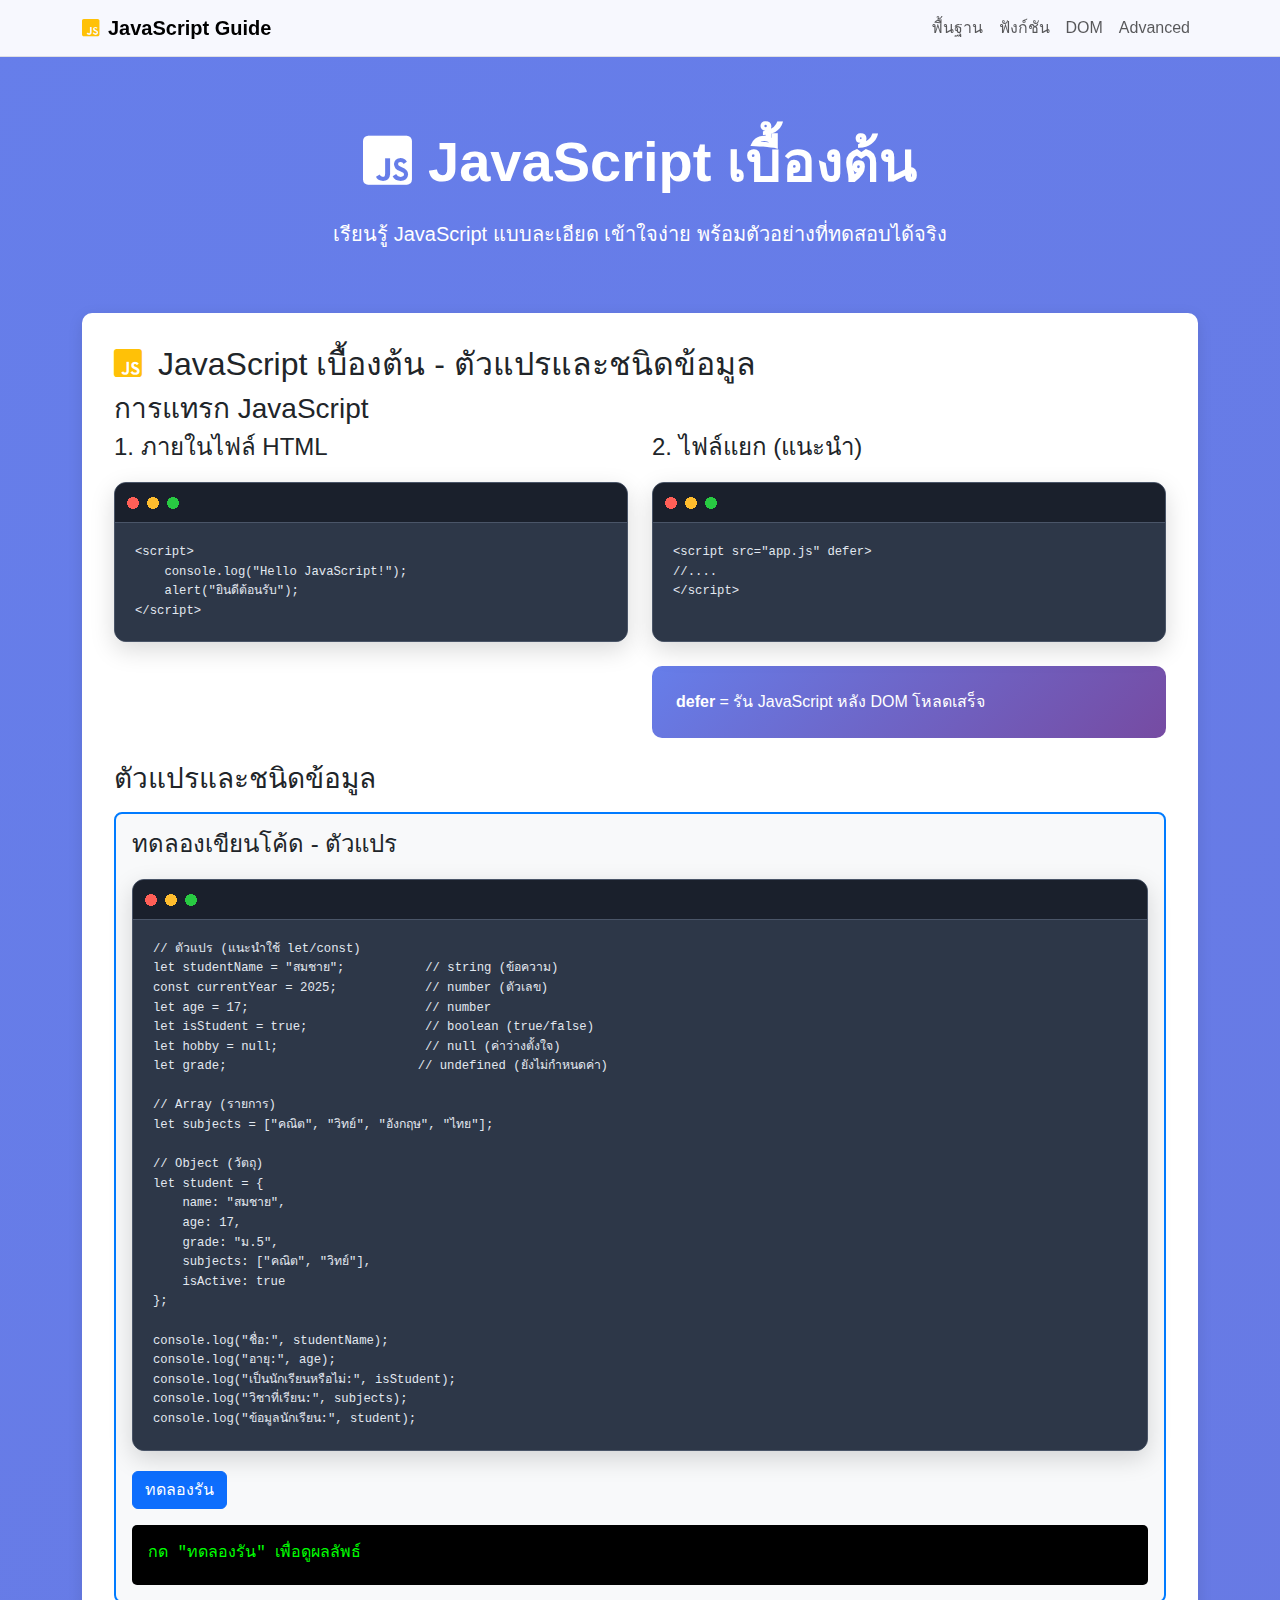
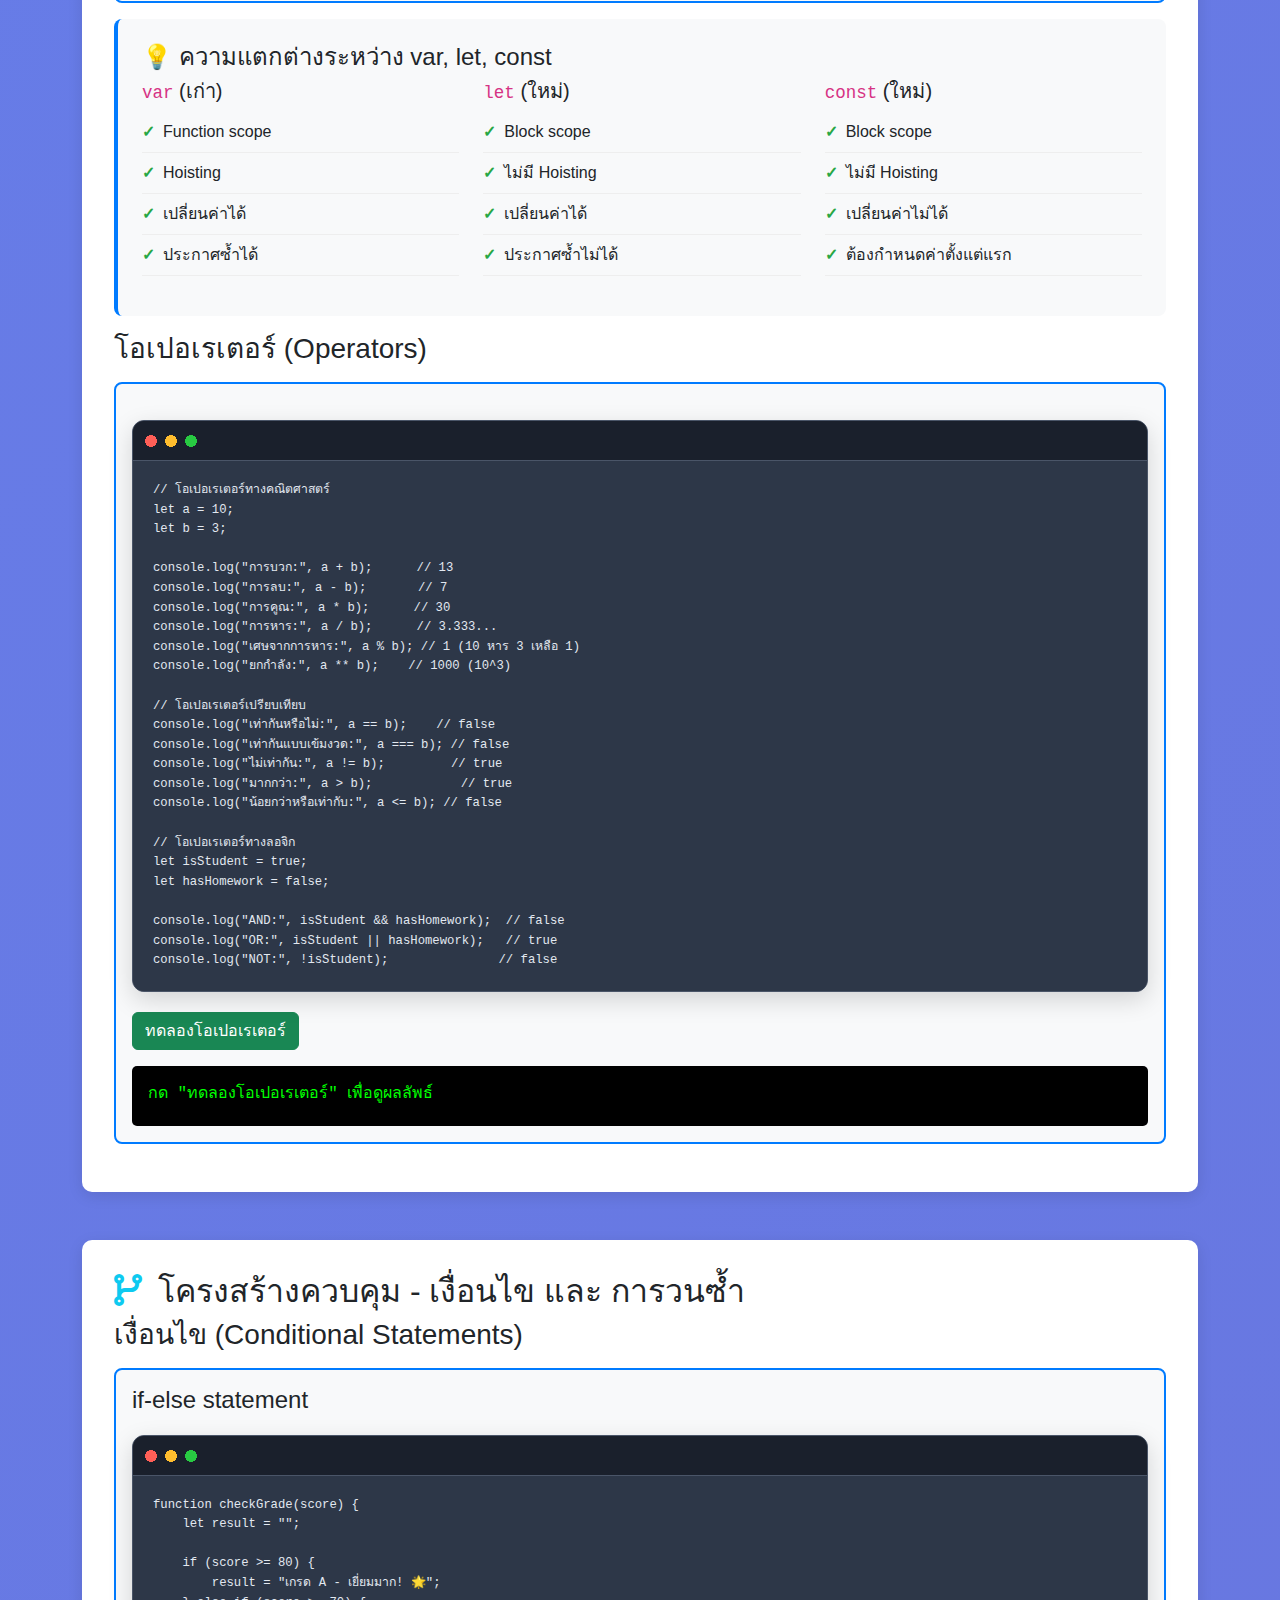
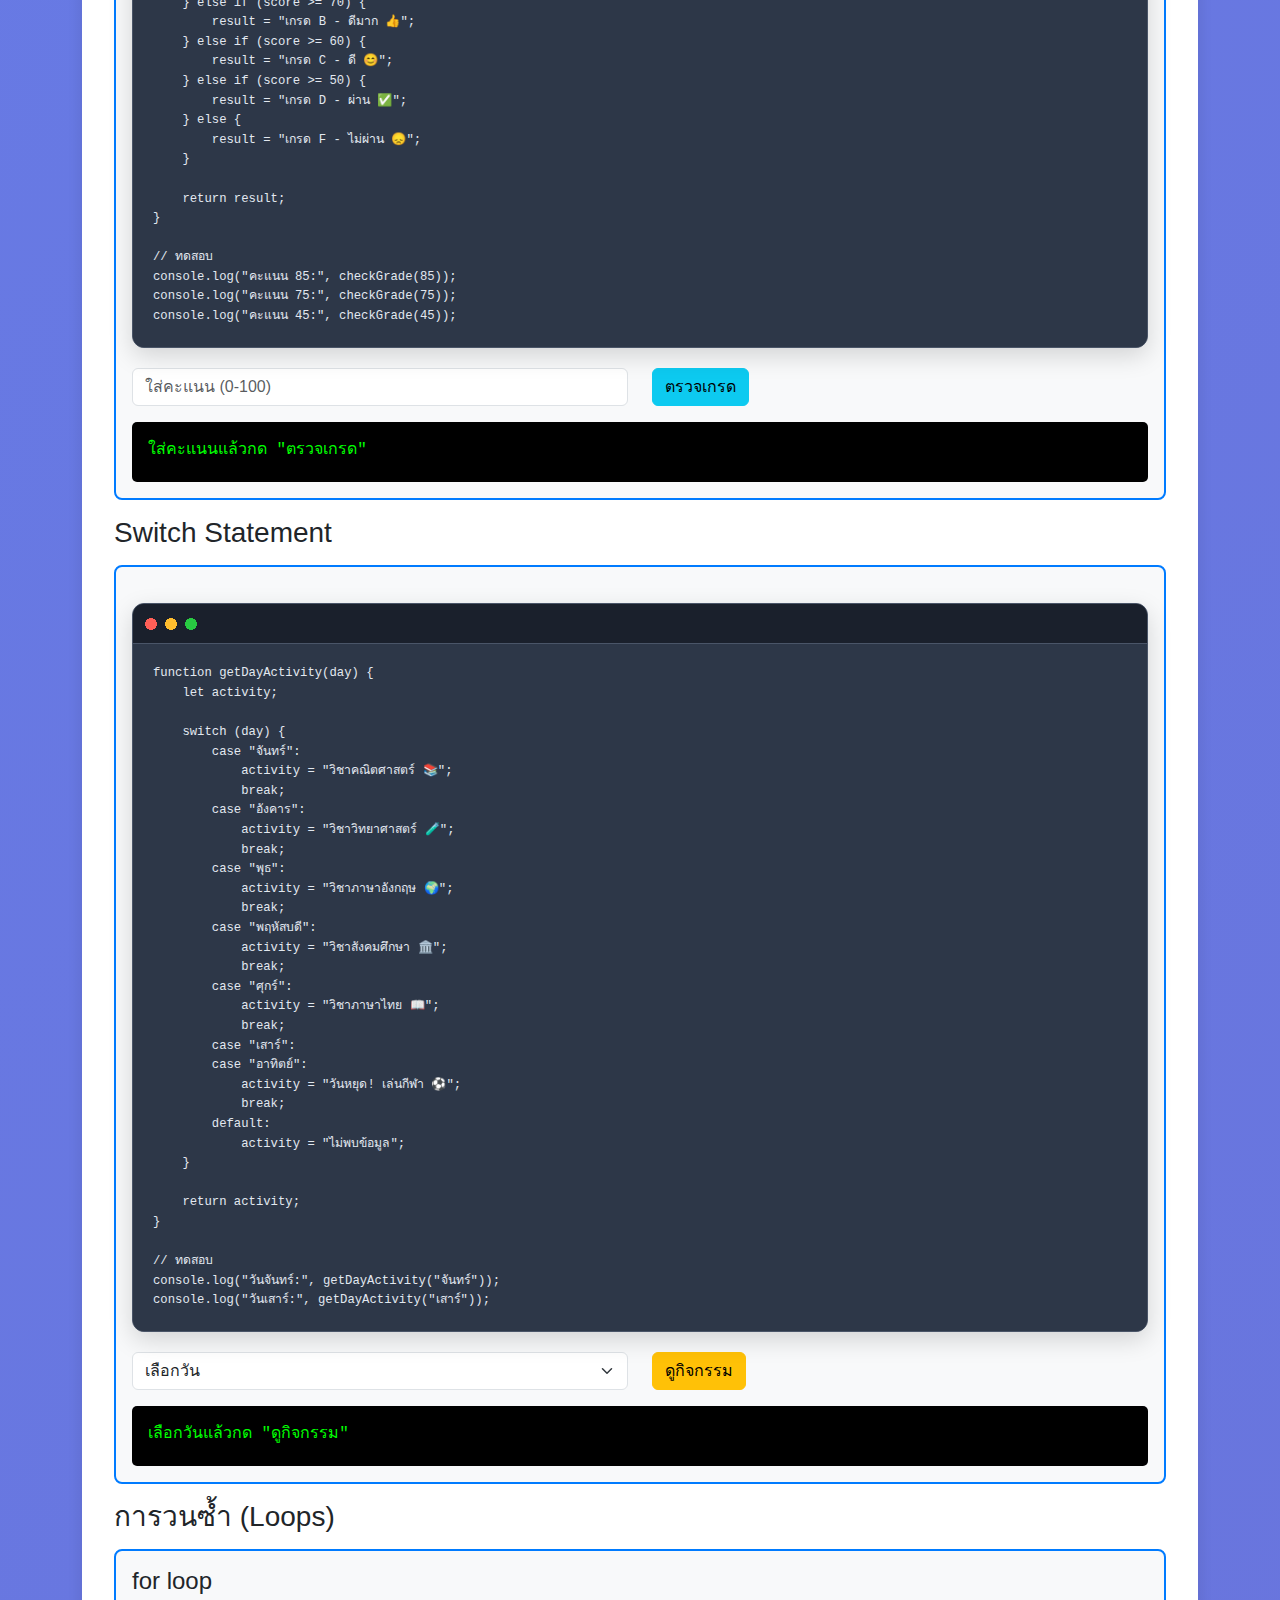
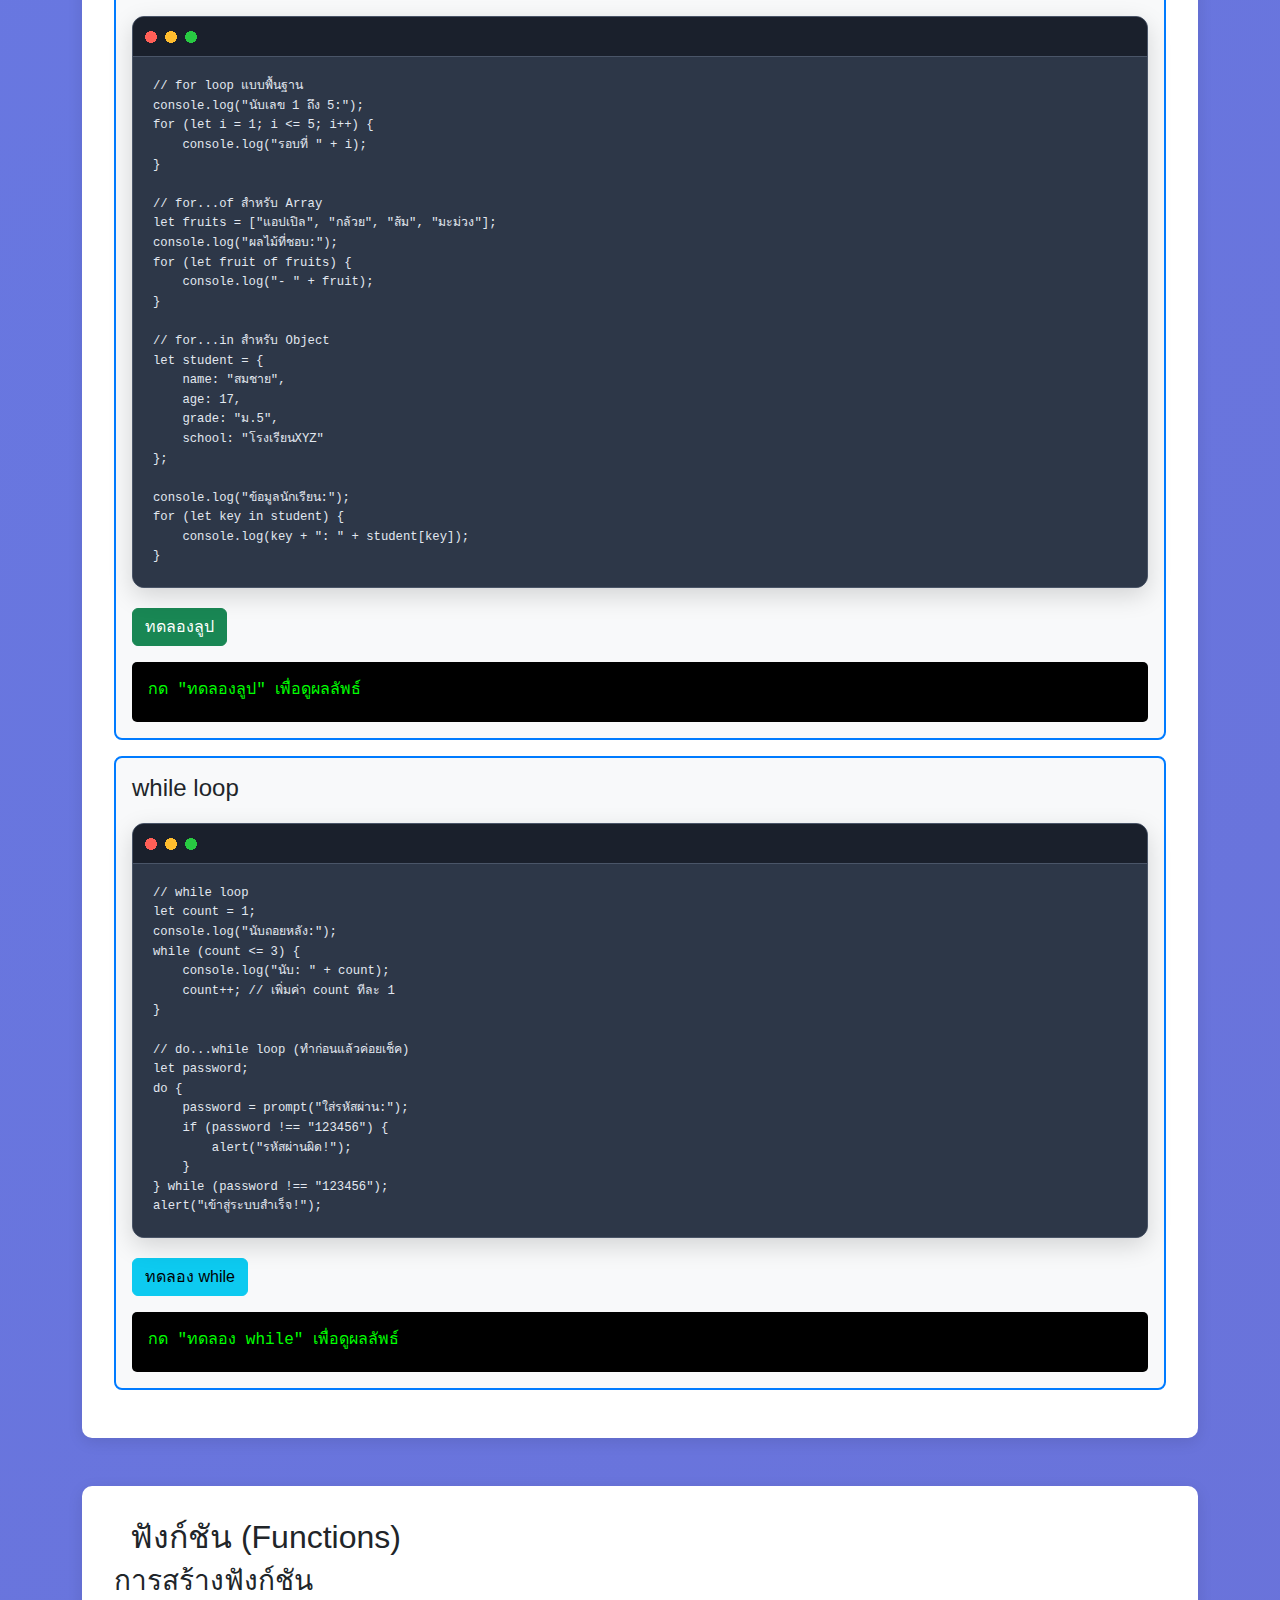
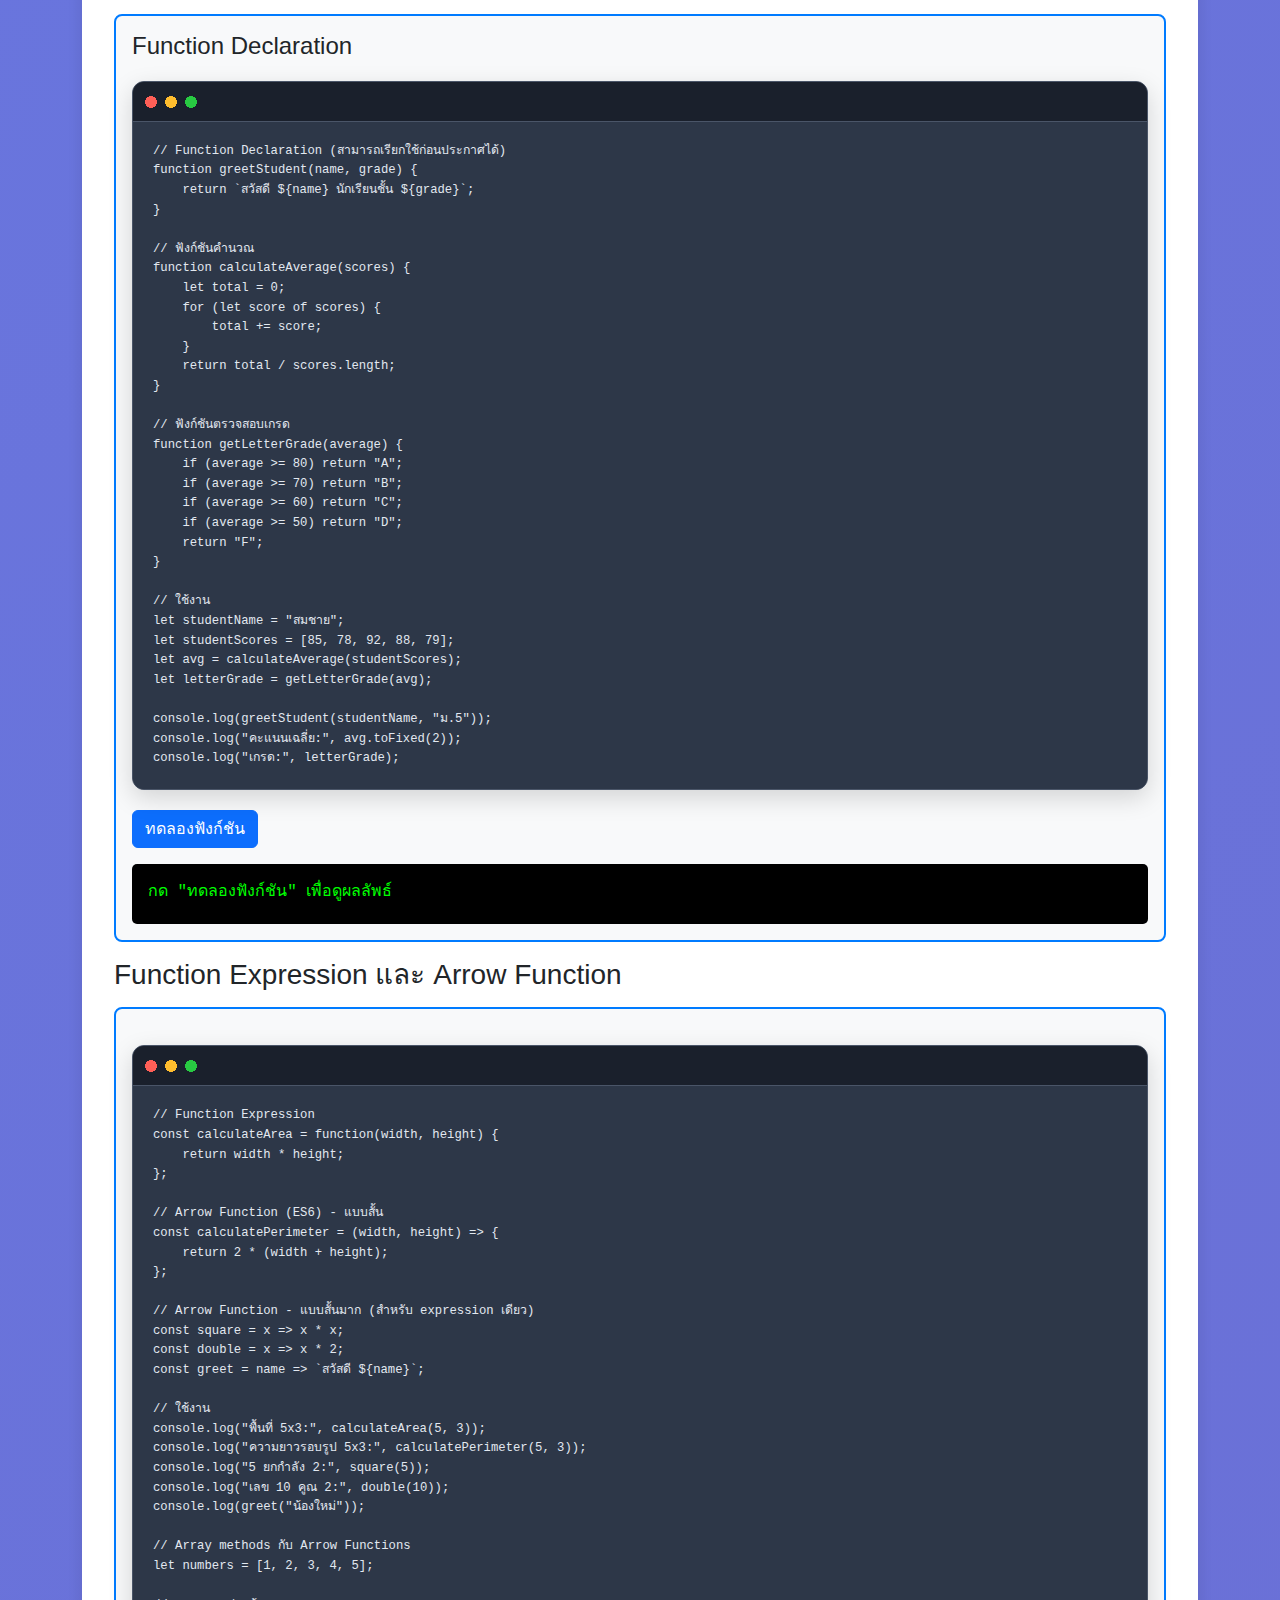
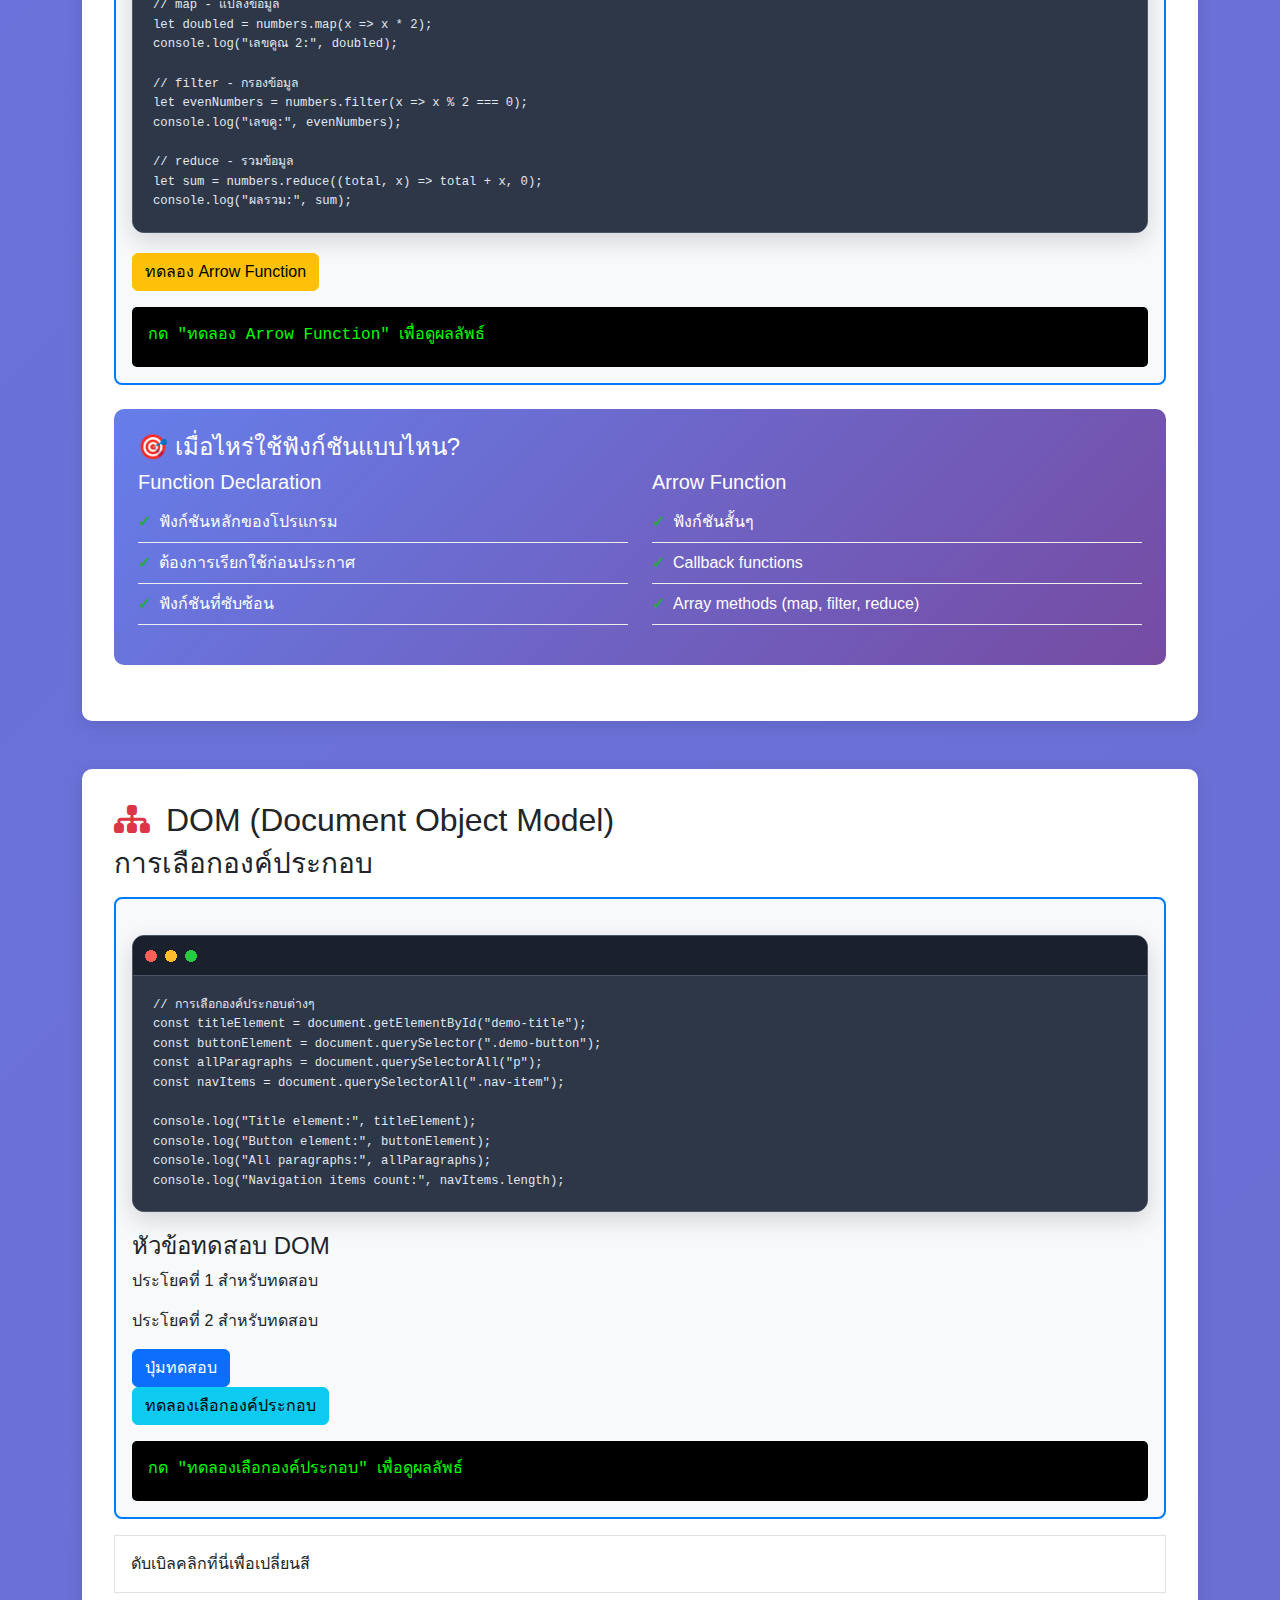
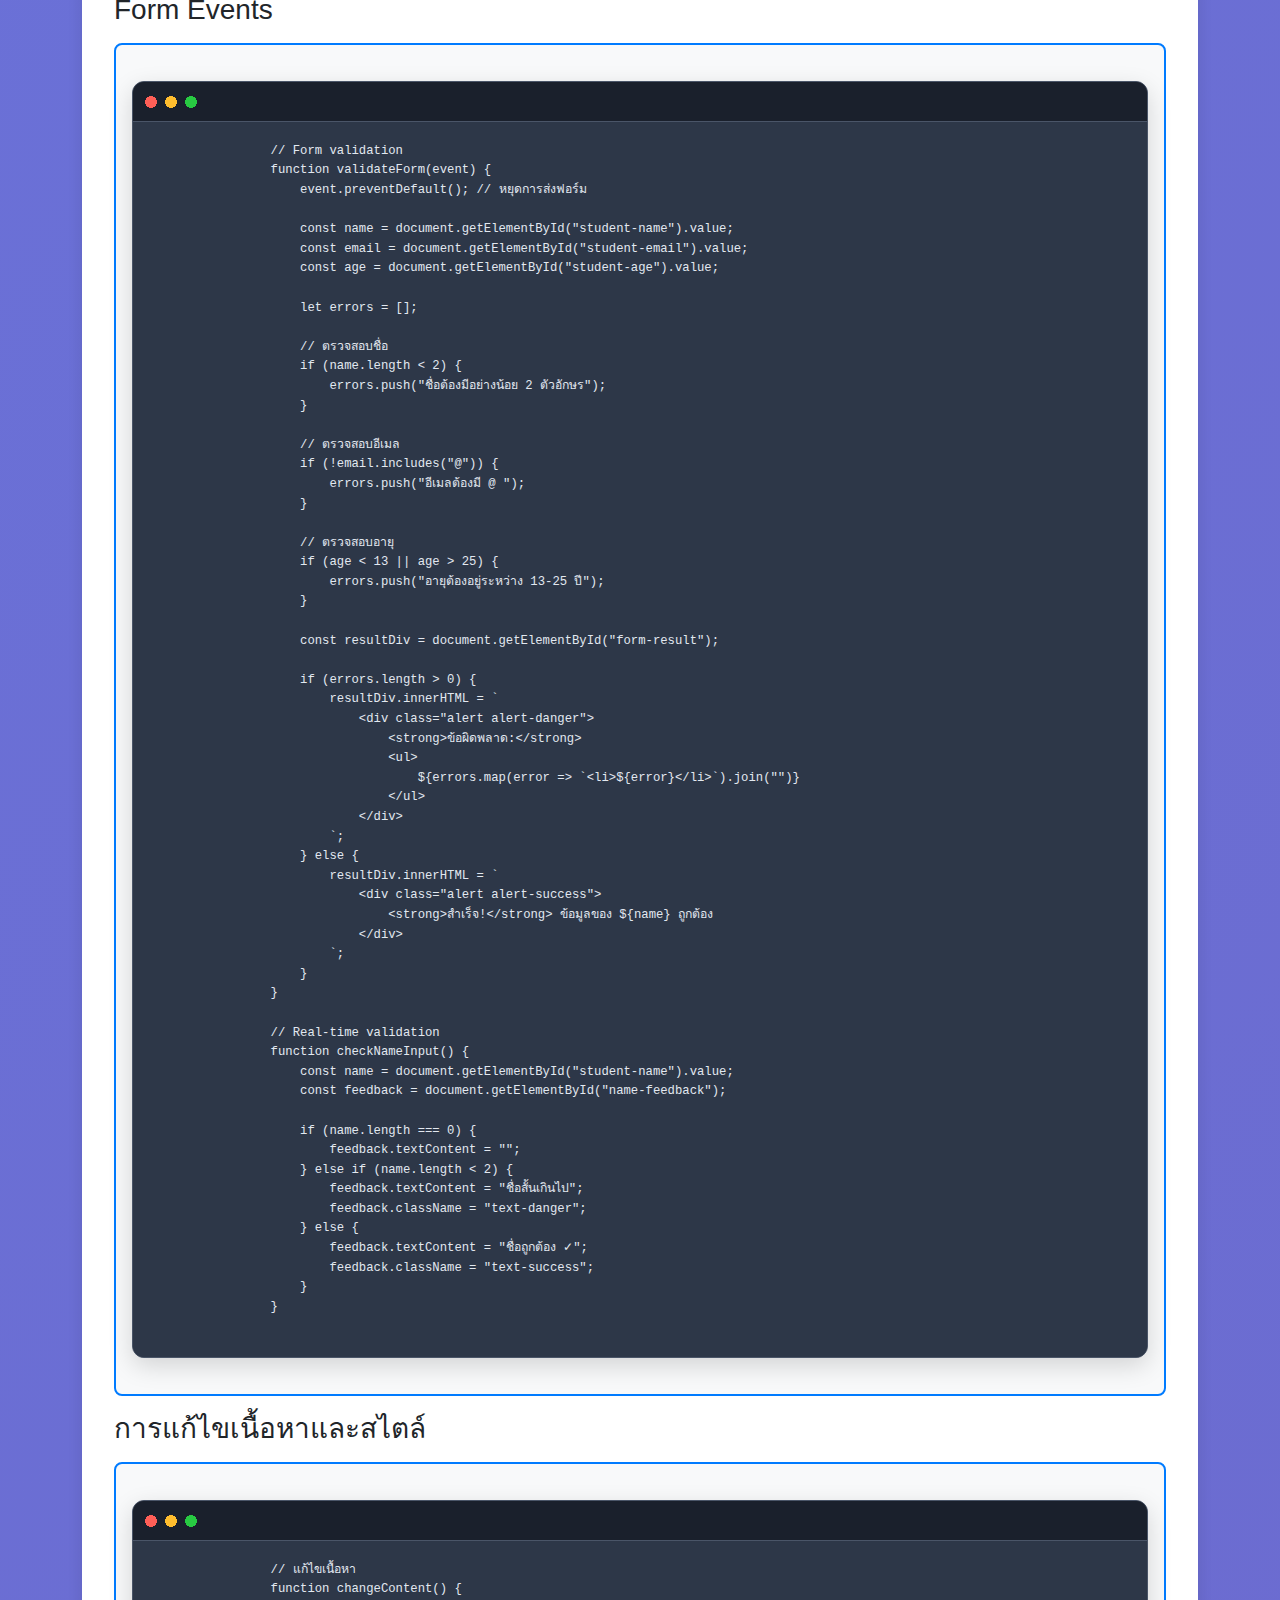
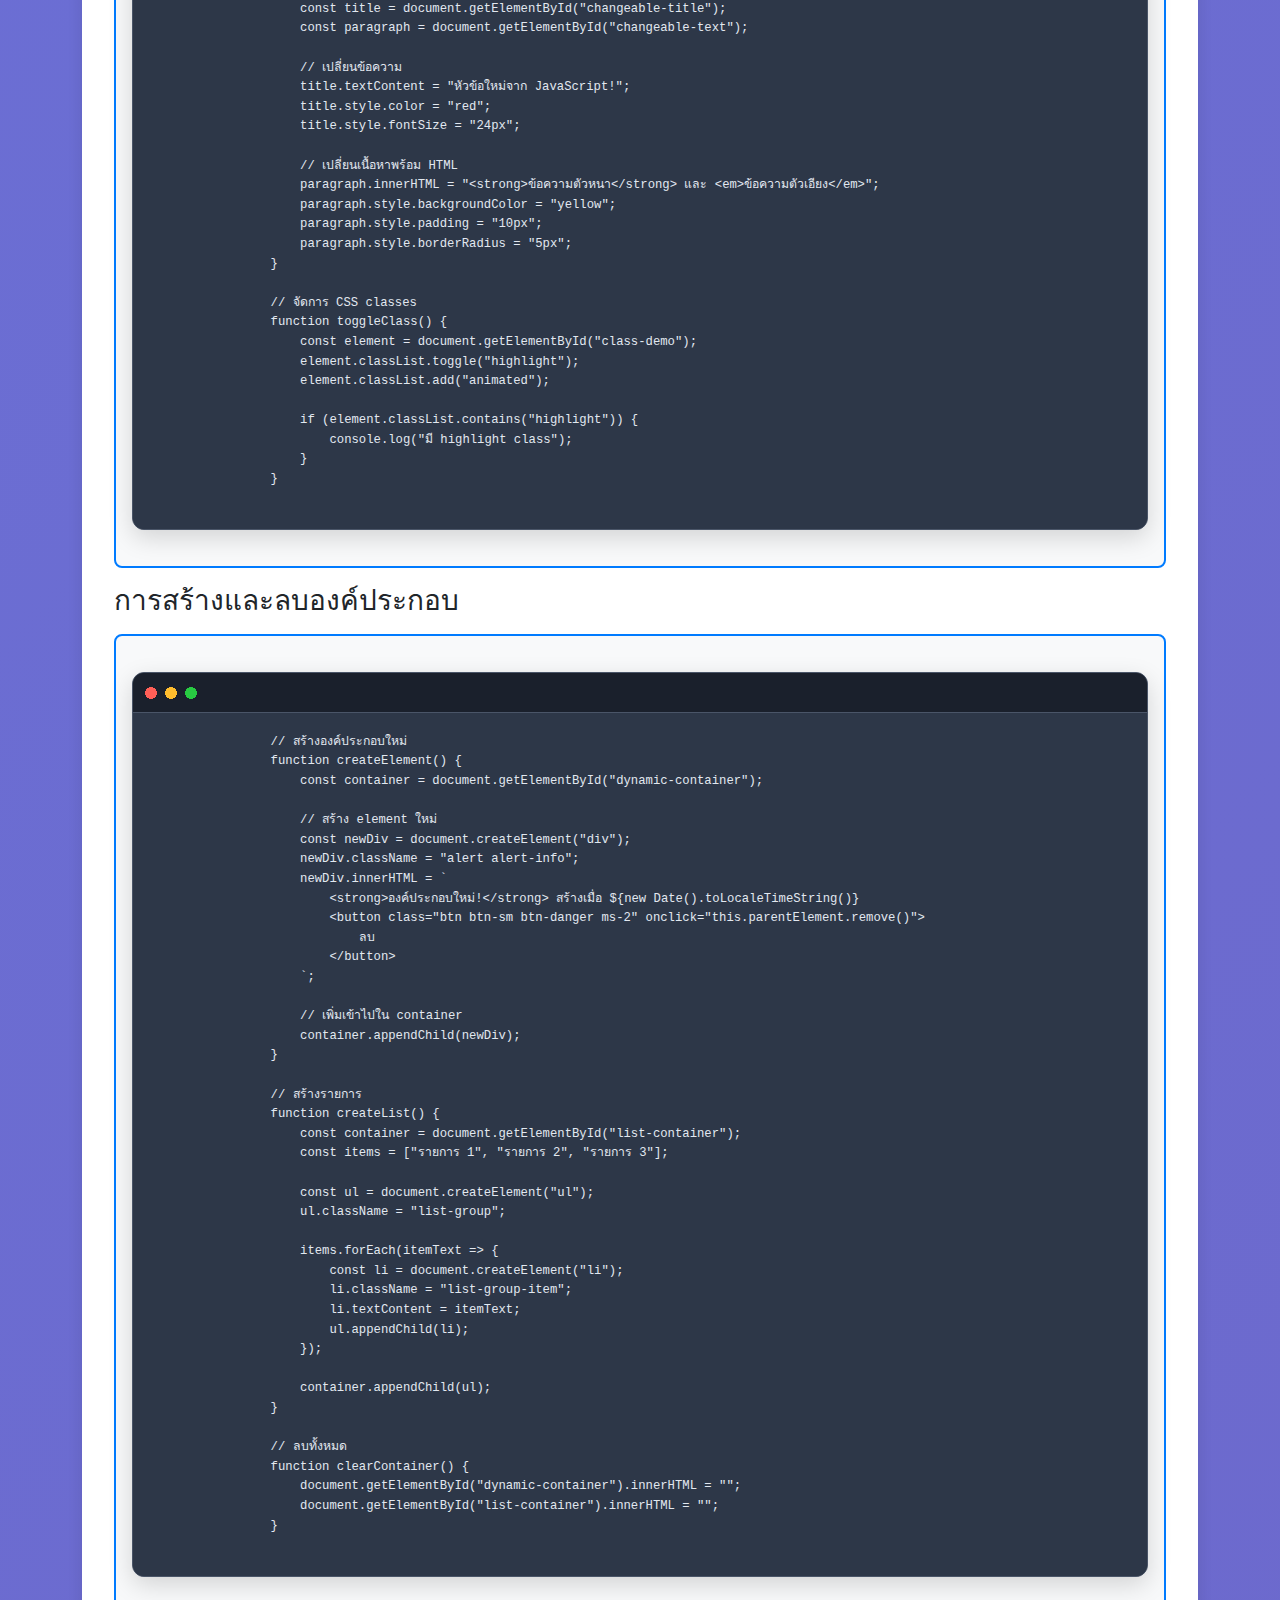
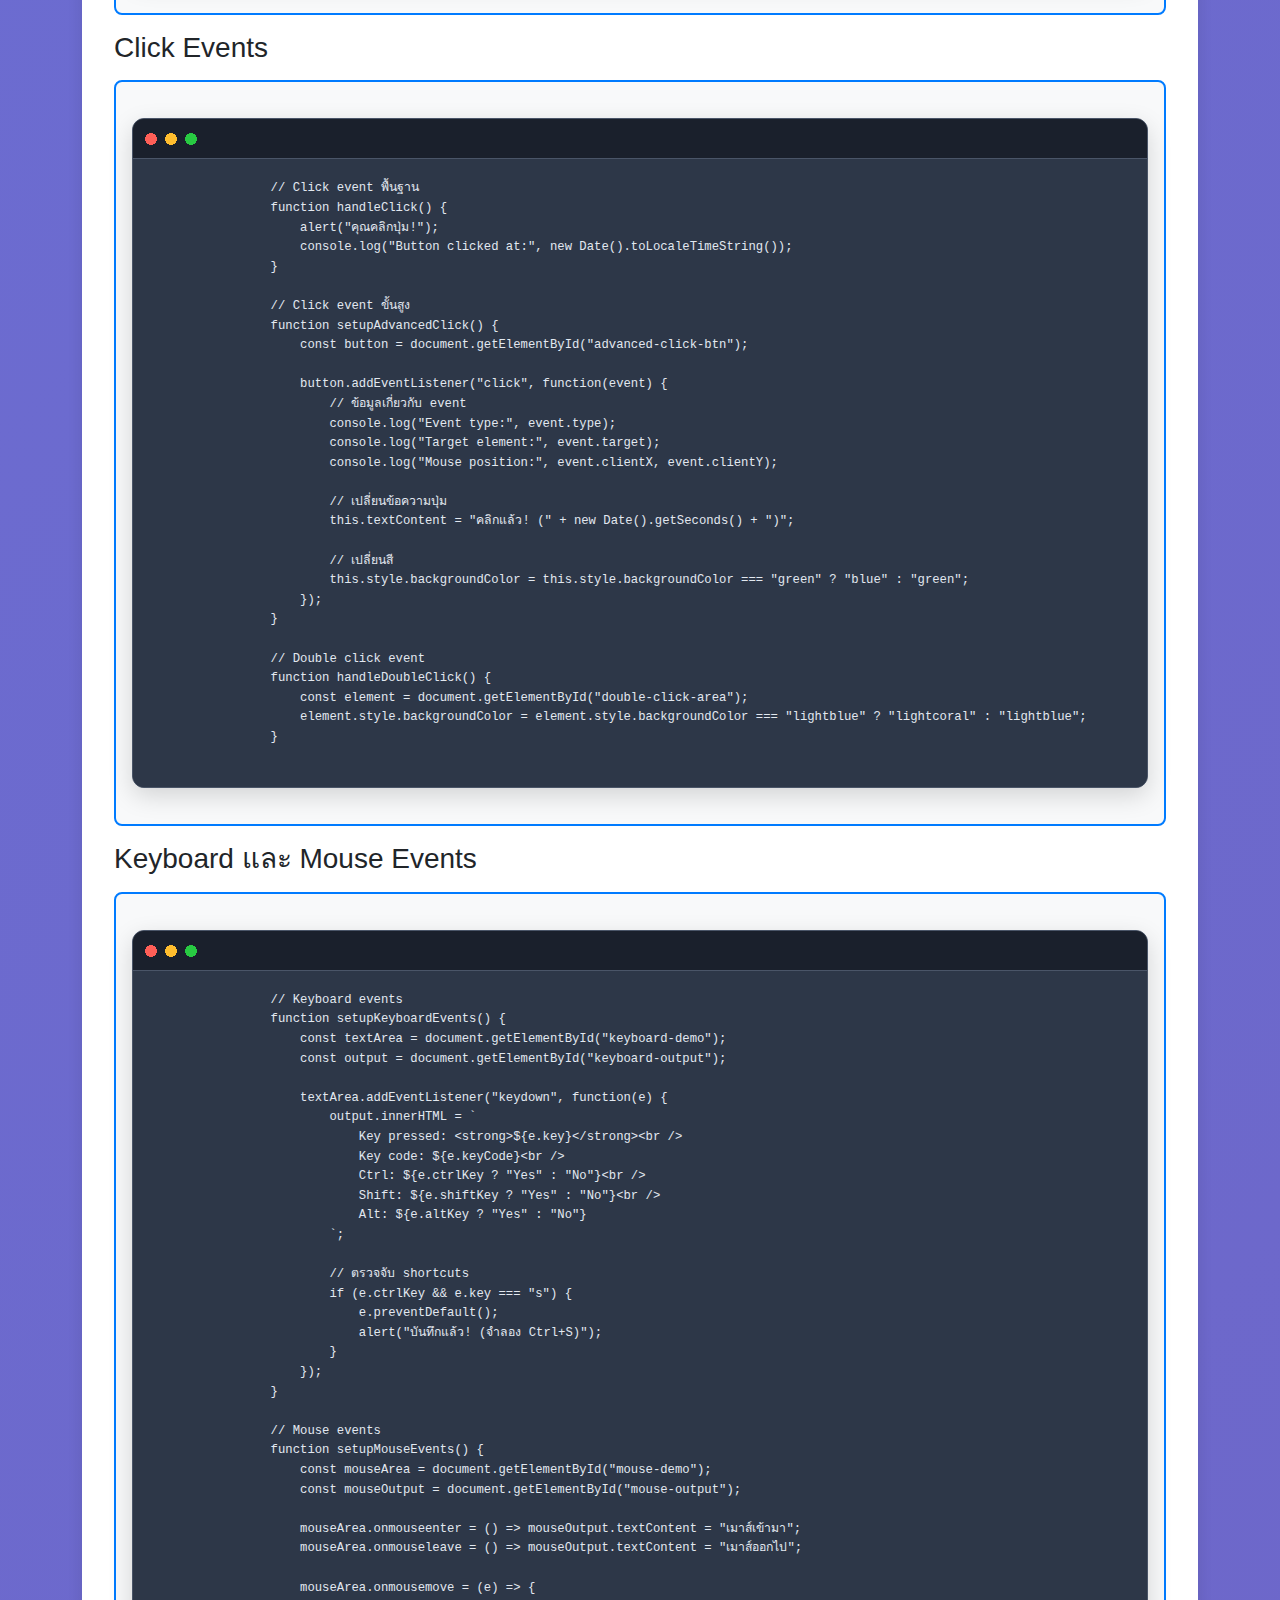
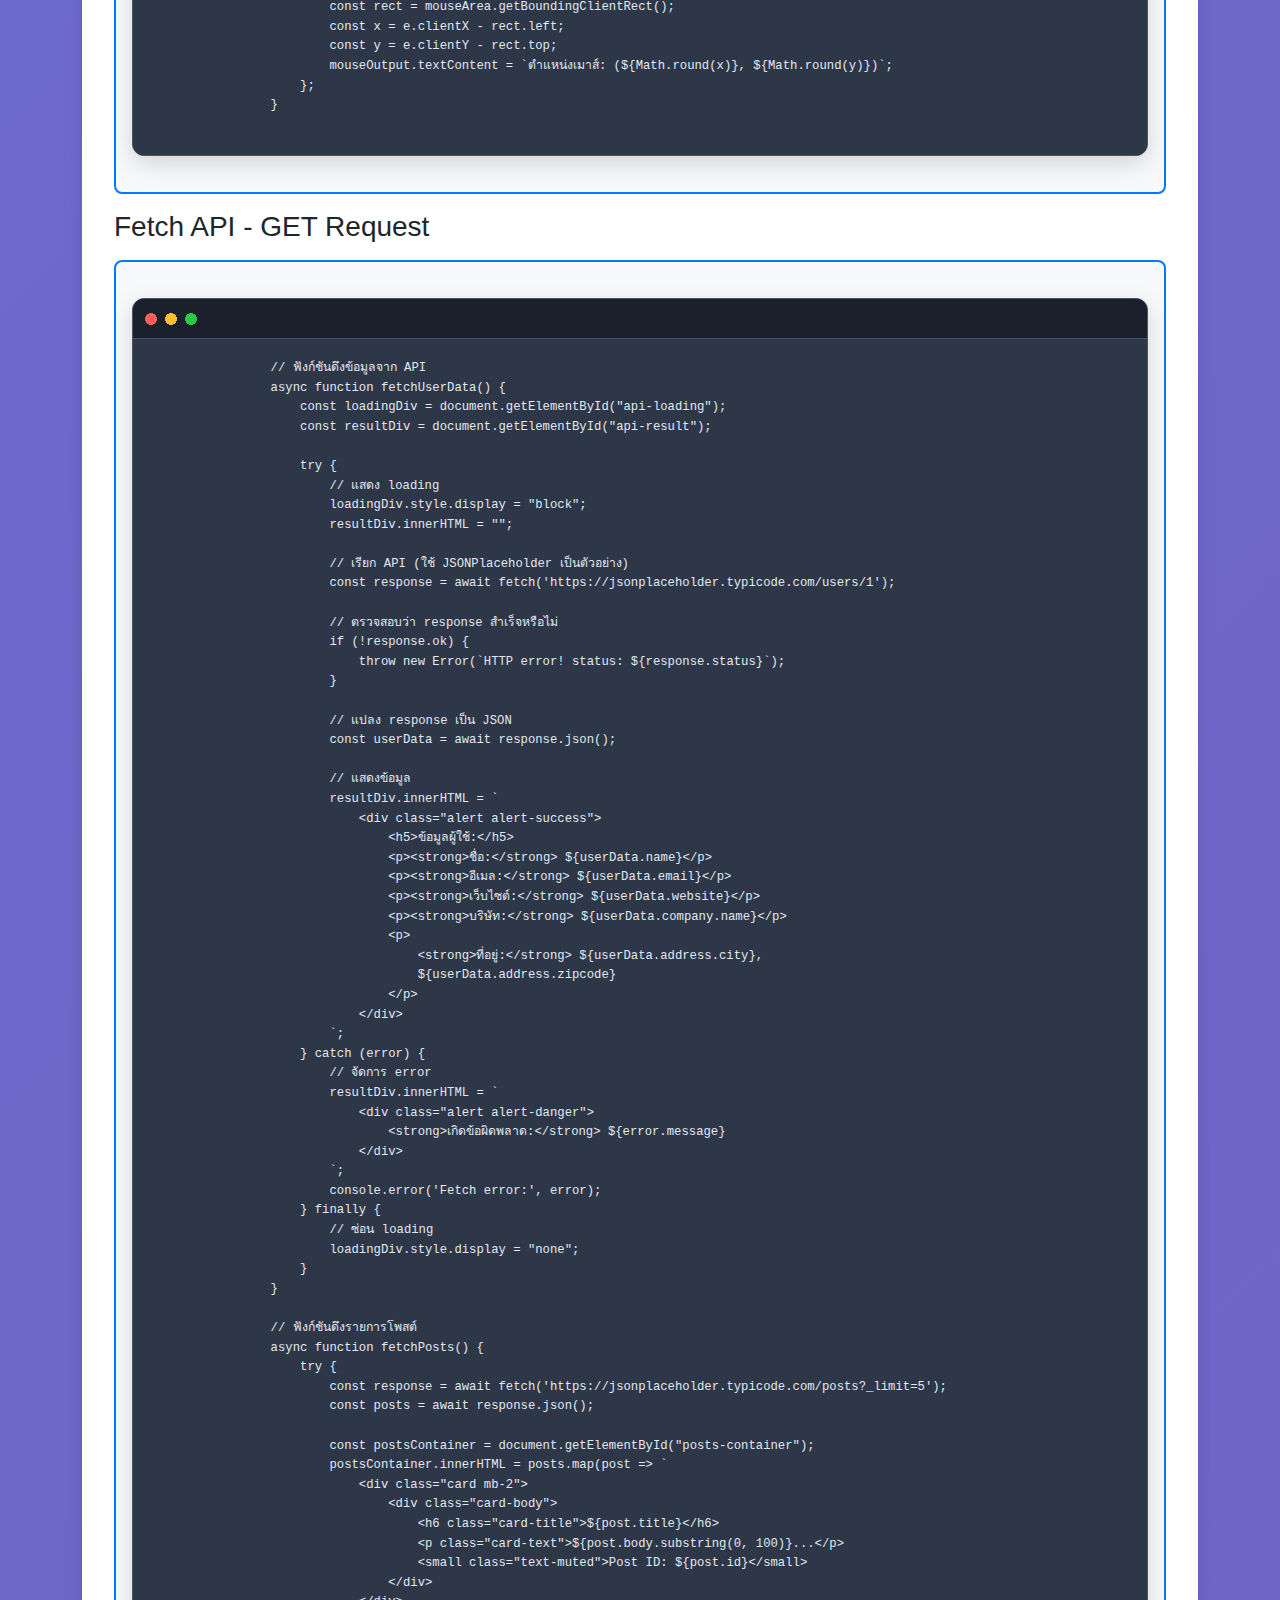
<file: js.html>
<!DOCTYPE html>
<html lang="th">

<head>
    <meta charset="UTF-8" />
    <meta name="viewport" content="width=device-width, initial-scale=1.0" />
    <title>JavaScript เบื้องต้น - เรียนรู้แบบละเอียด</title>
    <link href="https://cdn.jsdelivr.net/npm/bootstrap@5.3.0/dist/css/bootstrap.min.css" rel="stylesheet" />
    <link href="https://cdnjs.cloudflare.com/ajax/libs/font-awesome/6.0.0/css/all.min.css" rel="stylesheet" />
    <style>
        .content-section {
            margin-bottom: 3rem;
            padding: 2rem;
            background: white;
            border-radius: 10px;
            box-shadow: 0 4px 15px rgba(0, 0, 0, 0.1);
        }

        .code-block {
            border-radius: 12px;
            padding: 0;
            font-family: "JetBrains Mono", monospace;
            font-size: 14px;
            margin: 20px 0;
            position: relative;
            overflow: hidden;
            background: #2d3748;
            border: 1px solid #4a5568;
            box-shadow: 0 8px 25px rgba(0, 0, 0, 0.15);
        }

        .code-block::before {
            content: "";
            display: block;
            background: #1a202c;
            height: 40px;
            border-bottom: 1px solid #4a5568;
            position: relative;
        }

        .code-block::after {
            content: attr(data-lang);
            position: absolute;
            top: 12px;
            right: 15px;
            background: var(--primary-light);
            color: white;
            padding: 4px 12px;
            border-radius: 6px;
            font-size: 11px;
            text-transform: uppercase;
            font-weight: 500;
            letter-spacing: 0.5px;
            z-index: 10;
        }

        /* macOS Traffic Light Buttons */
        .code-block::before {
            background-image: radial-gradient(circle at 18px 20px,
                    #ff5f57 6px,
                    transparent 6px),
                radial-gradient(circle at 38px 20px, #ffbd2e 6px, transparent 6px),
                radial-gradient(circle at 58px 20px, #28ca42 6px, transparent 6px);
            background-repeat: no-repeat;
        }

        .code-block pre {
            margin: 0;
            padding: 20px;
            background: #2d3748;
            color: #e2e8f0;
            overflow-x: auto;
            white-space: pre;
            line-height: 1.6;
        }

        /* Syntax highlighting สำหรับ HTML */
        .code-block[data-lang="html"] {
            --comment: #718096;
            --tag: #f6e05e;
            --attribute: #9f7aea;
            --string: #68d391;
            --bracket: #e2e8f0;
        }

        /* Scrollbar styling */
        .code-block pre::-webkit-scrollbar {
            height: 8px;
        }

        .code-block pre::-webkit-scrollbar-track {
            background: #1a202c;
        }

        .code-block pre::-webkit-scrollbar-thumb {
            background: #4a5568;
            border-radius: 4px;
        }

        .code-block pre::-webkit-scrollbar-thumb:hover {
            background: #718096;
        }

        .highlight-box {
            background: linear-gradient(135deg, #667eea 0%, #764ba2 100%);
            color: white;
            padding: 1.5rem;
            border-radius: 10px;
            margin: 1.5rem 0;
        }

        .feature-list {
            list-style: none;
            padding: 0;
        }

        .feature-list li {
            padding: 0.5rem 0;
            border-bottom: 1px solid #eee;
        }

        .feature-list li:before {
            content: "✓";
            color: #28a745;
            font-weight: bold;
            margin-right: 0.5rem;
        }

        .tag {
            background: #007bff;
            color: white;
            padding: 0.25rem 0.5rem;
            border-radius: 15px;
            font-size: 0.8rem;
            margin-right: 0.5rem;
        }

        .workshop-item {
            background: #f8f9fa;
            padding: 1.5rem;
            border-radius: 8px;
            margin: 1rem 0;
            border-left: 4px solid #007bff;
        }

        .demo-container {
            border: 2px solid #007bff;
            border-radius: 8px;
            padding: 1rem;
            margin: 1rem 0;
            background: #f8f9fa;
        }

        .output-box {
            background: #000;
            color: #00ff00;
            padding: 1rem;
            border-radius: 5px;
            font-family: monospace;
            margin-top: 1rem;
            min-height: 60px;
        }

        body {
            background: linear-gradient(135deg, #667eea 0%, #764ba2 100%);
            min-height: 100vh;
            font-family: "Prompt", sans-serif;
        }

        .navbar-custom {
            background: rgba(255, 255, 255, 0.95) !important;
            backdrop-filter: blur(10px);
            border-bottom: 1px solid rgba(0, 0, 0, 0.1);
        }
    </style>
</head>

<body>
    <!-- Navigation -->
    <nav class="navbar navbar-expand-lg navbar-light navbar-custom fixed-top">
        <div class="container">
            <a class="navbar-brand fw-bold" href="#hero">
                <i class="fab fa-js-square me-2 text-warning"></i>JavaScript Guide
            </a>
            <button class="navbar-toggler" type="button" data-bs-toggle="collapse" data-bs-target="#navbarNav">
                <span class="navbar-toggler-icon"></span>
            </button>
            <div class="collapse navbar-collapse" id="navbarNav">
                <ul class="navbar-nav ms-auto">
                    <li class="nav-item">
                        <a class="nav-link" href="#basics">พื้นฐาน</a>
                    </li>
                    <li class="nav-item">
                        <a class="nav-link" href="#functions">ฟังก์ชัน</a>
                    </li>
                    <li class="nav-item"><a class="nav-link" href="#dom">DOM</a></li>
                    <!-- <li class="nav-item">
                        <a class="nav-link" href="#events">Events</a>
                    </li>
                    <li class="nav-item"><a class="nav-link" href="#ajax">AJAX</a></li> -->
                    <li class="nav-item">
                        <a class="nav-link" href="#advanced">Advanced</a>
                    </li>
                </ul>
            </div>
        </div>
    </nav>

    <div class="container" style="margin-top: 80px">
        <!-- Header -->
        <div class="text-center text-white py-5">
            <h1 class="display-4 fw-bold mb-4">
                <i class="fab fa-js-square me-3"></i>JavaScript เบื้องต้น
            </h1>
            <p class="lead">
                เรียนรู้ JavaScript แบบละเอียด เข้าใจง่าย พร้อมตัวอย่างที่ทดสอบได้จริง
            </p>
        </div>

        <!-- JavaScript Basics -->
        <section id="basics" class="content-section">
            <h2>
                <i class="fab fa-js-square me-3 text-warning"></i>JavaScript เบื้องต้น
                - ตัวแปรและชนิดข้อมูล
            </h2>

            <h3>การแทรก JavaScript</h3>
            <div class="row">
                <div class="col-md-6">
                    <h4>1. ภายในไฟล์ HTML</h4>
                    <div class="code-block">
                        <pre>
&lt;script&gt; 
    console.log("Hello JavaScript!");
    alert("ยินดีต้อนรับ"); 
&lt;/script&gt;</pre>
                    </div>
                </div>
                <div class="col-md-6">
                    <h4>2. ไฟล์แยก (แนะนำ)</h4>
                    <div class="code-block">
                        <pre>
&lt;script src="app.js" defer&gt;
//....
&lt;/script&gt;

</pre>
                    </div>
                    <div class="highlight-box">
                        <strong>defer</strong> = รัน JavaScript หลัง DOM โหลดเสร็จ
                    </div>
                </div>
            </div>

            <h3>ตัวแปรและชนิดข้อมูล</h3>

            <div class="demo-container">
                <h4>ทดลองเขียนโค้ด - ตัวแปร</h4>
                <div class="code-block">
                    <pre>
// ตัวแปร (แนะนำใช้ let/const)
let studentName = "สมชาย";           // string (ข้อความ)
const currentYear = 2025;            // number (ตัวเลข)
let age = 17;                        // number
let isStudent = true;                // boolean (true/false)
let hobby = null;                    // null (ค่าว่างตั้งใจ)
let grade;                          // undefined (ยังไม่กำหนดค่า)

// Array (รายการ)
let subjects = ["คณิต", "วิทย์", "อังกฤษ", "ไทย"];

// Object (วัตถุ)
let student = {
    name: "สมชาย",
    age: 17,
    grade: "ม.5",
    subjects: ["คณิต", "วิทย์"],
    isActive: true
};

console.log("ชื่อ:", studentName);
console.log("อายุ:", age);
console.log("เป็นนักเรียนหรือไม่:", isStudent);
console.log("วิชาที่เรียน:", subjects);
console.log("ข้อมูลนักเรียน:", student);</pre>
                </div>
                <button class="btn btn-primary" onclick="runVariableExample()">
                    ทดลองรัน
                </button>
                <div class="output-box" id="variableOutput">
                    กด "ทดลองรัน" เพื่อดูผลลัพธ์
                </div>
            </div>

            <div class="workshop-item">
                <h4>💡 ความแตกต่างระหว่าง var, let, const</h4>
                <div class="row">
                    <div class="col-md-4">
                        <h5><code>var</code> (เก่า)</h5>
                        <ul class="feature-list">
                            <li>Function scope</li>
                            <li>Hoisting</li>
                            <li>เปลี่ยนค่าได้</li>
                            <li>ประกาศซ้ำได้</li>
                        </ul>
                    </div>
                    <div class="col-md-4">
                        <h5><code>let</code> (ใหม่)</h5>
                        <ul class="feature-list">
                            <li>Block scope</li>
                            <li>ไม่มี Hoisting</li>
                            <li>เปลี่ยนค่าได้</li>
                            <li>ประกาศซ้ำไม่ได้</li>
                        </ul>
                    </div>
                    <div class="col-md-4">
                        <h5><code>const</code> (ใหม่)</h5>
                        <ul class="feature-list">
                            <li>Block scope</li>
                            <li>ไม่มี Hoisting</li>
                            <li>เปลี่ยนค่าไม่ได้</li>
                            <li>ต้องกำหนดค่าตั้งแต่แรก</li>
                        </ul>
                    </div>
                </div>
            </div>

            <h3>โอเปอเรเตอร์ (Operators)</h3>
            <div class="demo-container">
                <div class="code-block">
                    <pre>
// โอเปอเรเตอร์ทางคณิตศาสตร์
let a = 10;
let b = 3;

console.log("การบวก:", a + b);      // 13
console.log("การลบ:", a - b);       // 7
console.log("การคูณ:", a * b);      // 30
console.log("การหาร:", a / b);      // 3.333...
console.log("เศษจากการหาร:", a % b); // 1 (10 หาร 3 เหลือ 1)
console.log("ยกกำลัง:", a ** b);    // 1000 (10^3)

// โอเปอเรเตอร์เปรียบเทียบ
console.log("เท่ากันหรือไม่:", a == b);    // false
console.log("เท่ากันแบบเข้มงวด:", a === b); // false
console.log("ไม่เท่ากัน:", a != b);         // true
console.log("มากกว่า:", a > b);            // true
console.log("น้อยกว่าหรือเท่ากับ:", a <= b); // false

// โอเปอเรเตอร์ทางลอจิก
let isStudent = true;
let hasHomework = false;

console.log("AND:", isStudent && hasHomework);  // false
console.log("OR:", isStudent || hasHomework);   // true
console.log("NOT:", !isStudent);               // false</pre>
                </div>
                <button class="btn btn-success" onclick="runOperatorExample()">
                    ทดลองโอเปอเรเตอร์
                </button>
                <div class="output-box" id="operatorOutput">
                    กด "ทดลองโอเปอเรเตอร์" เพื่อดูผลลัพธ์
                </div>
            </div>
        </section>

        <!-- Control Structures -->
        <section id="control" class="content-section">
            <h2>
                <i class="fas fa-code-branch me-3 text-info"></i>โครงสร้างควบคุม -
                เงื่อนไข และ การวนซ้ำ
            </h2>

            <h3>เงื่อนไข (Conditional Statements)</h3>
            <div class="demo-container">
                <h4>if-else statement</h4>
                <div class="code-block">
                    <pre>
function checkGrade(score) {
    let result = "";
    
    if (score >= 80) {
        result = "เกรด A - เยี่ยมมาก! 🌟";
    } else if (score >= 70) {
        result = "เกรด B - ดีมาก 👍";
    } else if (score >= 60) {
        result = "เกรด C - ดี 😊";
    } else if (score >= 50) {
        result = "เกรด D - ผ่าน ✅";
    } else {
        result = "เกรด F - ไม่ผ่าน 😞";
    }
    
    return result;
}

// ทดสอบ
console.log("คะแนน 85:", checkGrade(85));
console.log("คะแนน 75:", checkGrade(75));
console.log("คะแนน 45:", checkGrade(45));</pre>
                </div>
                <div class="row">
                    <div class="col-md-6">
                        <input type="number" id="gradeInput" class="form-control" placeholder="ใส่คะแนน (0-100)" />
                    </div>
                    <div class="col-md-6">
                        <button class="btn btn-info" onclick="testGrade()">
                            ตรวจเกรด
                        </button>
                    </div>
                </div>
                <div class="output-box" id="gradeOutput">
                    ใส่คะแนนแล้วกด "ตรวจเกรด"
                </div>
            </div>

            <h3>Switch Statement</h3>
            <div class="demo-container">
                <div class="code-block">
                    <pre>
function getDayActivity(day) {
    let activity;
    
    switch (day) {
        case "จันทร์":
            activity = "วิชาคณิตศาสตร์ 📚";
            break;
        case "อังคาร":
            activity = "วิชาวิทยาศาสตร์ 🧪";
            break;
        case "พุธ":
            activity = "วิชาภาษาอังกฤษ 🌍";
            break;
        case "พฤหัสบดี":
            activity = "วิชาสังคมศึกษา 🏛️";
            break;
        case "ศุกร์":
            activity = "วิชาภาษาไทย 📖";
            break;
        case "เสาร์":
        case "อาทิตย์":
            activity = "วันหยุด! เล่นกีฬา ⚽";
            break;
        default:
            activity = "ไม่พบข้อมูล";
    }
    
    return activity;
}

// ทดสอบ
console.log("วันจันทร์:", getDayActivity("จันทร์"));
console.log("วันเสาร์:", getDayActivity("เสาร์"));</pre>
                </div>
                <div class="row">
                    <div class="col-md-6">
                        <select id="daySelect" class="form-select">
                            <option value="">เลือกวัน</option>
                            <option value="จันทร์">วันจันทร์</option>
                            <option value="อังคาร">วันอังคาร</option>
                            <option value="พุธ">วันพุธ</option>
                            <option value="พฤหัสบดี">วันพฤหัสบดี</option>
                            <option value="ศุกร์">วันศุกร์</option>
                            <option value="เสาร์">วันเสาร์</option>
                            <option value="อาทิตย์">วันอาทิตย์</option>
                        </select>
                    </div>
                    <div class="col-md-6">
                        <button class="btn btn-warning" onclick="checkDayActivity()">
                            ดูกิจกรรม
                        </button>
                    </div>
                </div>
                <div class="output-box" id="dayOutput">
                    เลือกวันแล้วกด "ดูกิจกรรม"
                </div>
            </div>

            <h3>การวนซ้ำ (Loops)</h3>
            <div class="demo-container">
                <h4>for loop</h4>
                <div class="code-block">
                    <pre>
// for loop แบบพื้นฐาน
console.log("นับเลข 1 ถึง 5:");
for (let i = 1; i &lt;= 5; i++) {
    console.log("รอบที่ " + i);
}

// for...of สำหรับ Array
let fruits = ["แอปเปิล", "กล้วย", "ส้ม", "มะม่วง"];
console.log("ผลไม้ที่ชอบ:");
for (let fruit of fruits) {
    console.log("- " + fruit);
}

// for...in สำหรับ Object
let student = {
    name: "สมชาย",
    age: 17,
    grade: "ม.5",
    school: "โรงเรียนXYZ"
};

console.log("ข้อมูลนักเรียน:");
for (let key in student) {
    console.log(key + ": " + student[key]);
}</pre>
                </div>
                <button class="btn btn-success" onclick="runLoopExample()">
                    ทดลองลูป
                </button>
                <div class="output-box" id="loopOutput">
                    กด "ทดลองลูป" เพื่อดูผลลัพธ์
                </div>
            </div>

            <div class="demo-container">
                <h4>while loop</h4>
                <div class="code-block">
                    <pre>
// while loop
let count = 1;
console.log("นับถอยหลัง:");
while (count <= 3) {
    console.log("นับ: " + count);
    count++; // เพิ่มค่า count ทีละ 1
}

// do...while loop (ทำก่อนแล้วค่อยเช็ค)
let password;
do {
    password = prompt("ใส่รหัสผ่าน:");
    if (password !== "123456") {
        alert("รหัสผ่านผิด!");
    }
} while (password !== "123456");
alert("เข้าสู่ระบบสำเร็จ!");</pre>
                </div>
                <button class="btn btn-info" onclick="runWhileExample()">
                    ทดลอง while
                </button>
                <div class="output-box" id="whileOutput">
                    กด "ทดลอง while" เพื่อดูผลลัพธ์
                </div>
            </div>
        </section>

        <!-- Functions -->
        <section id="functions" class="content-section">
            <h2>
                <i class="fas fa-function me-3 text-success"></i>ฟังก์ชัน (Functions)
            </h2>

            <h3>การสร้างฟังก์ชัน</h3>
            <div class="demo-container">
                <h4>Function Declaration</h4>
                <div class="code-block">
                    <pre>
// Function Declaration (สามารถเรียกใช้ก่อนประกาศได้)
function greetStudent(name, grade) {
    return `สวัสดี ${name} นักเรียนชั้น ${grade}`;
}

// ฟังก์ชันคำนวณ
function calculateAverage(scores) {
    let total = 0;
    for (let score of scores) {
        total += score;
    }
    return total / scores.length;
}

// ฟังก์ชันตรวจสอบเกรด
function getLetterGrade(average) {
    if (average >= 80) return "A";
    if (average >= 70) return "B"; 
    if (average >= 60) return "C";
    if (average >= 50) return "D";
    return "F";
}

// ใช้งาน
let studentName = "สมชาย";
let studentScores = [85, 78, 92, 88, 79];
let avg = calculateAverage(studentScores);
let letterGrade = getLetterGrade(avg);

console.log(greetStudent(studentName, "ม.5"));
console.log("คะแนนเฉลี่ย:", avg.toFixed(2));
console.log("เกรด:", letterGrade);</pre>
                </div>
                <button class="btn btn-primary" onclick="runFunctionExample()">
                    ทดลองฟังก์ชัน
                </button>
                <div class="output-box" id="functionOutput">
                    กด "ทดลองฟังก์ชัน" เพื่อดูผลลัพธ์
                </div>
            </div>

            <h3>Function Expression และ Arrow Function</h3>
            <div class="demo-container">
                <div class="code-block">
                    <pre>
// Function Expression
const calculateArea = function(width, height) {
    return width * height;
};

// Arrow Function (ES6) - แบบสั้น
const calculatePerimeter = (width, height) => {
    return 2 * (width + height);
};

// Arrow Function - แบบสั้นมาก (สำหรับ expression เดียว)
const square = x => x * x;
const double = x => x * 2;
const greet = name => `สวัสดี ${name}`;

// ใช้งาน
console.log("พื้นที่ 5x3:", calculateArea(5, 3));
console.log("ความยาวรอบรูป 5x3:", calculatePerimeter(5, 3));
console.log("5 ยกกำลัง 2:", square(5));
console.log("เลข 10 คูณ 2:", double(10));
console.log(greet("น้องใหม่"));

// Array methods กับ Arrow Functions
let numbers = [1, 2, 3, 4, 5];

// map - แปลงข้อมูล
let doubled = numbers.map(x => x * 2);
console.log("เลขคูณ 2:", doubled);

// filter - กรองข้อมูล  
let evenNumbers = numbers.filter(x => x % 2 === 0);
console.log("เลขคู:", evenNumbers);

// reduce - รวมข้อมูล
let sum = numbers.reduce((total, x) => total + x, 0);
console.log("ผลรวม:", sum);</pre>
                </div>
                <button class="btn btn-warning" onclick="runArrowFunctionExample()">
                    ทดลอง Arrow Function
                </button>
                <div class="output-box" id="arrowOutput">
                    กด "ทดลอง Arrow Function" เพื่อดูผลลัพธ์
                </div>
            </div>

            <div class="highlight-box">
                <h4>🎯 เมื่อไหร่ใช้ฟังก์ชันแบบไหน?</h4>
                <div class="row">
                    <div class="col-md-6">
                        <h5>Function Declaration</h5>
                        <ul class="feature-list">
                            <li>ฟังก์ชันหลักของโปรแกรม</li>
                            <li>ต้องการเรียกใช้ก่อนประกาศ</li>
                            <li>ฟังก์ชันที่ซับซ้อน</li>
                        </ul>
                    </div>
                    <div class="col-md-6">
                        <h5>Arrow Function</h5>
                        <ul class="feature-list">
                            <li>ฟังก์ชันสั้นๆ</li>
                            <li>Callback functions</li>
                            <li>Array methods (map, filter, reduce)</li>
                        </ul>
                    </div>
                </div>
            </div>
        </section>

        <!-- DOM Manipulation -->
        <section id="dom" class="content-section">
            <h2>
                <i class="fas fa-sitemap me-3 text-danger"></i>DOM (Document Object
                Model)
            </h2>

            <h3>การเลือกองค์ประกอบ</h3>
            <div class="demo-container">
                <div class="code-block">
                    <pre>
// การเลือกองค์ประกอบต่างๆ
const titleElement = document.getElementById("demo-title");
const buttonElement = document.querySelector(".demo-button");
const allParagraphs = document.querySelectorAll("p");
const navItems = document.querySelectorAll(".nav-item");

console.log("Title element:", titleElement);
console.log("Button element:", buttonElement);
console.log("All paragraphs:", allParagraphs);
console.log("Navigation items count:", navItems.length);</pre>
                </div>

                <!-- Demo elements -->
                <div class="mt-3">
                    <h4 id="demo-title">หัวข้อทดสอบ DOM</h4>
                    <p>ประโยคที่ 1 สำหรับทดสอบ</p>
                    <p>ประโยคที่ 2 สำหรับทดสอบ</p>
                    <button class="btn btn-primary demo-button">ปุ่มทดสอบ</button>
                </div>

                <button class="btn btn-info" onclick="runDOMSelectExample()">
                    ทดลองเลือกองค์ประกอบ
                </button>
                <div class="output-box" id="domSelectOutput">
                    กด "ทดลองเลือกองค์ประกอบ" เพื่อดูผลลัพธ์
                </div>
            </div>

            <div id="double-click-area" class="border p-3 mt-2" onclick="handleDoubleClick()" style="cursor: pointer">
                ดับเบิลคลิกที่นี่เพื่อเปลี่ยนสี
            </div>

            <h3>Form Events</h3>
            <div class="demo-container">
                <div class="code-block">
                    <pre>
                // Form validation
                function validateForm(event) {
                    event.preventDefault(); // หยุดการส่งฟอร์ม
                    
                    const name = document.getElementById("student-name").value;
                    const email = document.getElementById("student-email").value;
                    const age = document.getElementById("student-age").value;
                    
                    let errors = [];
                    
                    // ตรวจสอบชื่อ
                    if (name.length < 2) {
                        errors.push("ชื่อต้องมีอย่างน้อย 2 ตัวอักษร");
                    }
                    
                    // ตรวจสอบอีเมล
                    if (!email.includes("@")) {
                        errors.push("อีเมลต้องมี @ ");
                    }
                    
                    // ตรวจสอบอายุ
                    if (age < 13 || age > 25) {
                        errors.push("อายุต้องอยู่ระหว่าง 13-25 ปี");
                    }
                    
                    const resultDiv = document.getElementById("form-result");
                    
                    if (errors.length > 0) {
                        resultDiv.innerHTML = `
                            &lt;div class="alert alert-danger"&gt;
                                &lt;strong&gt;ข้อผิดพลาด:&lt;/strong&gt;
                                &lt;ul&gt;
                                    ${errors.map(error =&gt; `&lt;li&gt;${error}&lt;/li&gt;`).join("")}
                                &lt;/ul&gt;
                            &lt;/div&gt;
                        `;
                    } else {
                        resultDiv.innerHTML = `
                            &lt;div class="alert alert-success"&gt;
                                &lt;strong&gt;สำเร็จ!&lt;/strong&gt; ข้อมูลของ ${name} ถูกต้อง
                            &lt;/div&gt;
                        `;
                    }
                }

                // Real-time validation
                function checkNameInput() {
                    const name = document.getElementById("student-name").value;
                    const feedback = document.getElementById("name-feedback");
                    
                    if (name.length === 0) {
                        feedback.textContent = "";
                    } else if (name.length < 2) {
                        feedback.textContent = "ชื่อสั้นเกินไป";
                        feedback.className = "text-danger";
                    } else {
                        feedback.textContent = "ชื่อถูกต้อง ✓";
                        feedback.className = "text-success";
                    }
                }
                        </pre>
                </div>
            </div>

            <h3>การแก้ไขเนื้อหาและสไตล์</h3>
            <div class="demo-container">
                <div class="code-block">
                    <pre>
                // แก้ไขเนื้อหา
                function changeContent() {
                    const title = document.getElementById("changeable-title");
                    const paragraph = document.getElementById("changeable-text");
                    
                    // เปลี่ยนข้อความ
                    title.textContent = "หัวข้อใหม่จาก JavaScript!";
                    title.style.color = "red";
                    title.style.fontSize = "24px";
                    
                    // เปลี่ยนเนื้อหาพร้อม HTML
                    paragraph.innerHTML = "&lt;strong&gt;ข้อความตัวหนา&lt;/strong&gt; และ &lt;em&gt;ข้อความตัวเอียง&lt;/em&gt;";
                    paragraph.style.backgroundColor = "yellow";
                    paragraph.style.padding = "10px";
                    paragraph.style.borderRadius = "5px";
                }

                // จัดการ CSS classes
                function toggleClass() {
                    const element = document.getElementById("class-demo");
                    element.classList.toggle("highlight");
                    element.classList.add("animated");
                    
                    if (element.classList.contains("highlight")) {
                        console.log("มี highlight class");
                    }
                }
                        </pre>
                </div>
            </div>

            <h3>การสร้างและลบองค์ประกอบ</h3>
            <div class="demo-container">
                <div class="code-block">
                    <pre>
                // สร้างองค์ประกอบใหม่
                function createElement() {
                    const container = document.getElementById("dynamic-container");
                    
                    // สร้าง element ใหม่
                    const newDiv = document.createElement("div");
                    newDiv.className = "alert alert-info";
                    newDiv.innerHTML = `
                        &lt;strong&gt;องค์ประกอบใหม่!&lt;/strong&gt; สร้างเมื่อ ${new Date().toLocaleTimeString()}
                        &lt;button class="btn btn-sm btn-danger ms-2" onclick="this.parentElement.remove()"&gt;
                            ลบ
                        &lt;/button&gt;
                    `;
                    
                    // เพิ่มเข้าไปใน container
                    container.appendChild(newDiv);
                }

                // สร้างรายการ
                function createList() {
                    const container = document.getElementById("list-container");
                    const items = ["รายการ 1", "รายการ 2", "รายการ 3"];
                    
                    const ul = document.createElement("ul");
                    ul.className = "list-group";
                    
                    items.forEach(itemText => {
                        const li = document.createElement("li");
                        li.className = "list-group-item";
                        li.textContent = itemText;
                        ul.appendChild(li);
                    });
                    
                    container.appendChild(ul);
                }

                // ลบทั้งหมด
                function clearContainer() {
                    document.getElementById("dynamic-container").innerHTML = "";
                    document.getElementById("list-container").innerHTML = "";
                }
                        </pre>
                </div>
            </div>

            <h3>Click Events</h3>
            <div class="demo-container">
                <div class="code-block">
                    <pre>
                // Click event พื้นฐาน
                function handleClick() {
                    alert("คุณคลิกปุ่ม!");
                    console.log("Button clicked at:", new Date().toLocaleTimeString());
                }

                // Click event ขั้นสูง
                function setupAdvancedClick() {
                    const button = document.getElementById("advanced-click-btn");
                    
                    button.addEventListener("click", function(event) {
                        // ข้อมูลเกี่ยวกับ event
                        console.log("Event type:", event.type);
                        console.log("Target element:", event.target);
                        console.log("Mouse position:", event.clientX, event.clientY);
                        
                        // เปลี่ยนข้อความปุ่ม
                        this.textContent = "คลิกแล้ว! (" + new Date().getSeconds() + ")";
                        
                        // เปลี่ยนสี
                        this.style.backgroundColor = this.style.backgroundColor === "green" ? "blue" : "green";
                    });
                }

                // Double click event
                function handleDoubleClick() {
                    const element = document.getElementById("double-click-area");
                    element.style.backgroundColor = element.style.backgroundColor === "lightblue" ? "lightcoral" : "lightblue";
                }
                        </pre>
                </div>
            </div>

            <h3>Keyboard และ Mouse Events</h3>
            <div class="demo-container">
                <div class="code-block">
                    <pre>
                // Keyboard events
                function setupKeyboardEvents() {
                    const textArea = document.getElementById("keyboard-demo");
                    const output = document.getElementById("keyboard-output");
                    
                    textArea.addEventListener("keydown", function(e) {
                        output.innerHTML = `
                            Key pressed: &lt;strong&gt;${e.key}&lt;/strong&gt;&lt;br /&gt;
                            Key code: ${e.keyCode}&lt;br /&gt;
                            Ctrl: ${e.ctrlKey ? "Yes" : "No"}&lt;br /&gt;
                            Shift: ${e.shiftKey ? "Yes" : "No"}&lt;br /&gt;
                            Alt: ${e.altKey ? "Yes" : "No"}
                        `;
                        
                        // ตรวจจับ shortcuts
                        if (e.ctrlKey && e.key === "s") {
                            e.preventDefault();
                            alert("บันทึกแล้ว! (จำลอง Ctrl+S)");
                        }
                    });
                }

                // Mouse events
                function setupMouseEvents() {
                    const mouseArea = document.getElementById("mouse-demo");
                    const mouseOutput = document.getElementById("mouse-output");
                    
                    mouseArea.onmouseenter = () => mouseOutput.textContent = "เมาส์เข้ามา";
                    mouseArea.onmouseleave = () => mouseOutput.textContent = "เมาส์ออกไป";
                    
                    mouseArea.onmousemove = (e) => {
                        const rect = mouseArea.getBoundingClientRect();
                        const x = e.clientX - rect.left;
                        const y = e.clientY - rect.top;
                        mouseOutput.textContent = `ตำแหน่งเมาส์: (${Math.round(x)}, ${Math.round(y)})`;
                    };
                }
                        </pre>
                </div>
            </div>

            <h3>Fetch API - GET Request</h3>
            <div class="demo-container">
                <div class="code-block">
                    <pre>
                // ฟังก์ชันดึงข้อมูลจาก API
                async function fetchUserData() {
                    const loadingDiv = document.getElementById("api-loading");
                    const resultDiv = document.getElementById("api-result");
                    
                    try {
                        // แสดง loading
                        loadingDiv.style.display = "block";
                        resultDiv.innerHTML = "";
                        
                        // เรียก API (ใช้ JSONPlaceholder เป็นตัวอย่าง)
                        const response = await fetch('https://jsonplaceholder.typicode.com/users/1');
                        
                        // ตรวจสอบว่า response สำเร็จหรือไม่
                        if (!response.ok) {
                            throw new Error(`HTTP error! status: ${response.status}`);
                        }
                        
                        // แปลง response เป็น JSON
                        const userData = await response.json();
                        
                        // แสดงข้อมูล
                        resultDiv.innerHTML = `
                            &lt;div class="alert alert-success"&gt;
                                &lt;h5&gt;ข้อมูลผู้ใช้:&lt;/h5&gt;
                                &lt;p&gt;&lt;strong&gt;ชื่อ:&lt;/strong&gt; ${userData.name}&lt;/p&gt;
                                &lt;p&gt;&lt;strong&gt;อีเมล:&lt;/strong&gt; ${userData.email}&lt;/p&gt;
                                &lt;p&gt;&lt;strong&gt;เว็บไซต์:&lt;/strong&gt; ${userData.website}&lt;/p&gt;
                                &lt;p&gt;&lt;strong&gt;บริษัท:&lt;/strong&gt; ${userData.company.name}&lt;/p&gt;
                                &lt;p&gt;
                                    &lt;strong&gt;ที่อยู่:&lt;/strong&gt; ${userData.address.city},
                                    ${userData.address.zipcode}
                                &lt;/p&gt;
                            &lt;/div&gt;
                        `;
                    } catch (error) {
                        // จัดการ error
                        resultDiv.innerHTML = `
                            &lt;div class="alert alert-danger"&gt;
                                &lt;strong&gt;เกิดข้อผิดพลาด:&lt;/strong&gt; ${error.message}
                            &lt;/div&gt;
                        `;
                        console.error('Fetch error:', error);
                    } finally {
                        // ซ่อน loading
                        loadingDiv.style.display = "none";
                    }
                }

                // ฟังก์ชันดึงรายการโพสต์
                async function fetchPosts() {
                    try {
                        const response = await fetch('https://jsonplaceholder.typicode.com/posts?_limit=5');
                        const posts = await response.json();
                        
                        const postsContainer = document.getElementById("posts-container");
                        postsContainer.innerHTML = posts.map(post =&gt; `
                            &lt;div class="card mb-2"&gt;
                                &lt;div class="card-body"&gt;
                                    &lt;h6 class="card-title"&gt;${post.title}&lt;/h6&gt;
                                    &lt;p class="card-text"&gt;${post.body.substring(0, 100)}...&lt;/p&gt;
                                    &lt;small class="text-muted"&gt;Post ID: ${post.id}&lt;/small&gt;
                                &lt;/div&gt;
                            &lt;/div&gt;
                        `).join('');
                    } catch (error) {
                        document.getElementById("posts-container").innerHTML = `
                            &lt;div class="alert alert-danger"&gt;
                                ไม่สามารถโหลดโพสต์ได้: ${error.message}
                            &lt;/div&gt;
                        `;
                    }
                }
                        </pre>
                </div>
            </div>

            <h3>POST Request - ส่งข้อมูล</h3>
            <div class="demo-container">
                <div class="code-block">
                    <pre>
                // ฟังก์ชันส่งข้อมูลไปยัง API
                async function createPost() {
                    const title = document.getElementById("post-title").value;
                    const body = document.getElementById("post-body").value;
                    const resultDiv = document.getElementById("post-result");
                    
                    if (!title || !body) {
                        resultDiv.innerHTML = '&lt;div class="alert alert-warning"&gt;กรุณากรอกข้อมูลให้ครบ&lt;/div&gt;';
                        return;
                    }
                    
                    try {
                        // เตรียมข้อมูลที่จะส่ง
                        const postData = {
                            title: title,
                            body: body,
                            userId: 1
                        };
                        
                        // ส่ง POST request
                        const response = await fetch('https://jsonplaceholder.typicode.com/posts', {
                            method: 'POST',
                            headers: {
                                'Content-Type': 'application/json',
                            },
                            body: JSON.stringify(postData)
                        });
                        
                        if (!response.ok) {
                            throw new Error(`HTTP error! status: ${response.status}`);
                        }
                        
                        const result = await response.json();
                        
                        resultDiv.innerHTML = `
                            &lt;div class="alert alert-success"&gt;
                                &lt;h5&gt;โพสต์ถูกสร้างแล้ว!&lt;/h5&gt;
                                &lt;p&gt;&lt;strong&gt;ID:&lt;/strong&gt; ${result.id}&lt;/p&gt;
                                &lt;p&gt;&lt;strong&gt;หัวข้อ:&lt;/strong&gt; ${result.title}&lt;/p&gt;
                                &lt;p&gt;&lt;strong&gt;เนื้อหา:&lt;/strong&gt; ${result.body}&lt;/p&gt;
                            &lt;/div&gt;
                        `;
                        
                        // ล้างฟอร์ม
                        document.getElementById("post-title").value = "";
                        document.getElementById("post-body").value = "";
                    } catch (error) {
                        resultDiv.innerHTML = `
                            &lt;div class="alert alert-danger"&gt;
                                เกิดข้อผิดพลาด: ${error.message}
                            &lt;/div&gt;
                        `;
                    }
                }

                // ฟังก์ชันสำหรับ LocalStorage integration
                function saveToLocalStorage() {
                    const title = document.getElementById("post-title").value;
                    const body = document.getElementById("post-body").value;
                    
                    if (title && body) {
                        const posts = JSON.parse(localStorage.getItem("savedPosts") || "[]");
                        posts.push({
                            id: Date.now(),
                            title: title,
                            body: body,
                            timestamp: new Date().toLocaleString()
                        });
                        
                        localStorage.setItem("savedPosts", JSON.stringify(posts));
                        loadSavedPosts();
                        alert("บันทึกแล้ว!");
                    }
                }

                function loadSavedPosts() {
                    const posts = JSON.parse(localStorage.getItem("savedPosts") || "[]");
                    const container = document.getElementById("saved-posts");
                    
                    if (posts.length === 0) {
                        container.innerHTML = '&lt;p class="text-muted"&gt;ยังไม่มีโพสต์ที่บันทึกไว้&lt;/p&gt;';
                        return;
                    }
                    
                    container.innerHTML = posts.map(post =&gt; `
                        &lt;div class="card mb-2"&gt;
                            &lt;div class="card-body"&gt;
                                &lt;h6&gt;${post.title}&lt;/h6&gt;
                                &lt;p class="small"&gt;${post.body}&lt;/p&gt;
                                &lt;small class="text-muted"&gt;บันทึกเมื่อ: ${post.timestamp}&lt;/small&gt;
                                &lt;button class="btn btn-sm btn-danger float-end" onclick="deletePost(${post.id})"&gt;ลบ&lt;/button&gt;
                            &lt;/div&gt;
                        &lt;/div&gt;
                    `).join('');
                }

                function deletePost(id) {
                    let posts = JSON.parse(localStorage.getItem("savedPosts") || "[]");
                    posts = posts.filter(post => post.id !== id);
                    localStorage.setItem("savedPosts", JSON.stringify(posts));
                    loadSavedPosts();
                }
                        </pre>
                </div>
            </div>

            <div class="mt-3">
                <h5>สร้างโพสต์ใหม่</h5>
                <div class="mb-3">
                    <input type="text" id="post-title" class="form-control" placeholder="หัวข้อโพสต์" />
                </div>
                <div class="mb-3">
                    <textarea id="post-body" class="form-control" rows="3" placeholder="เนื้อหาโพสต์"></textarea>
                </div>
                <button class="btn btn-primary" onclick="createPost()">
                    ส่งไปยัง API
                </button>
                <button class="btn btn-secondary" onclick="saveToLocalStorage()">
                    บันทึกใน LocalStorage
                </button>

                <div id="post-result" class="mt-3"></div>

                <h5 class="mt-4">โพสต์ที่บันทึกไว้</h5>
                <div id="saved-posts"></div>
                <button class="btn btn-info btn-sm" onclick="loadSavedPosts()">
                    โหลดโพสต์ที่บันทึก
                </button>
            </div>
        </section>

        <!-- Advanced Topics -->
        <section id="advanced" class="content-section">
            <h2><i class="fas fa-rocket me-3 text-purple"></i>หัวข้อขั้นสูง</h2>

            <h3>Local Storage และ Session Storage</h3>
            <div class="demo-container">
                <div class="code-block">
                    <pre>
            // การใช้งาน localStorage
            function saveUserPreferences() {
                const name = document.getElementById("pref-name").value;
                const theme = document.getElementById("pref-theme").value;
                const language = document.getElementById("pref-language").value;
                
                // บันทึกแบบแยก
                localStorage.setItem("userName", name);
                localStorage.setItem("userTheme", theme);
                
                // บันทึกแบบ object
                const preferences = {
                    name: name,
                    theme: theme,
                    language: language,
                    savedAt: new Date().toISOString()
                };
                
                localStorage.setItem("userPreferences", JSON.stringify(preferences));
                loadUserPreferences();
                alert("บันทึกการตั้งค่าแล้ว!");
            }

            function loadUserPreferences() {
                // อ่านข้อมูล
                const prefs = JSON.parse(localStorage.getItem("userPreferences") || "{}");
                const output = document.getElementById("prefs-output");
                
                if (Object.keys(prefs).length &gt; 0) {
                    output.innerHTML = `
                        &lt;div class="alert alert-info"&gt;
                            &lt;h6&gt;การตั้งค่าที่บันทึกไว้:&lt;/h6&gt;
                            &lt;p&gt;&lt;strong&gt;ชื่อ:&lt;/strong&gt; ${prefs.name || "ไม่ระบุ"}&lt;/p&gt;
                            &lt;p&gt;&lt;strong&gt;ธีม:&lt;/strong&gt; ${prefs.theme || "ไม่ระบุ"}&lt;/p&gt;
                            &lt;p&gt;&lt;strong&gt;ภาษา:&lt;/strong&gt; ${prefs.language || "ไม่ระบุ"}&lt;/p&gt;
                            &lt;p&gt;
                                &lt;strong&gt;บันทึกเมื่อ:&lt;/strong&gt; ${new Date(prefs.savedAt).toLocaleString()}
                            &lt;/p&gt;
                        &lt;/div&gt;
                    `;
                    
                    // ใส่ค่ากลับในฟอร์ม
                    document.getElementById("pref-name").value = prefs.name || "";
                    document.getElementById("pref-theme").value = prefs.theme || "light";
                    document.getElementById("pref-language").value = prefs.language || "th";
                } else {
                    output.innerHTML = `
                        &lt;div class="alert alert-warning"&gt;
                            ยังไม่มีการตั้งค่าที่บันทึกไว้
                        &lt;/div&gt;
                    `;
                }
            }

            function clearPreferences() {
                localStorage.removeItem("userPreferences");
                localStorage.removeItem("userName");
                localStorage.removeItem("userTheme");
                loadUserPreferences();
                
                // ล้างฟอร์ม
                document.getElementById("pref-name").value = "";
                document.getElementById("pref-theme").value = "light";
                document.getElementById("pref-language").value = "th";
            }

            // ฟังก์ชันแสดงข้อมูล storage ทั้งหมด
            function showAllStorage() {
                const output = document.getElementById("storage-info");
                let html = `
                    &lt;h6&gt;ข้อมูลใน localStorage:&lt;/h6&gt;
                    &lt;ul&gt;
                `;
                
                for (let i = 0; i &lt; localStorage.length; i++) {
                    const key = localStorage.key(i);
                    const value = localStorage.getItem(key);
                    html += `
                        &lt;li&gt;
                            &lt;strong&gt;${key}:&lt;/strong&gt; ${value.substring(0, 50)}${value.length &gt; 50 ? "..." : ""}
                        &lt;/li&gt;
                    `;
                }
                
                html += `&lt;/ul&gt;`;
                output.innerHTML = html;
            }
                    </pre>
                </div>
            </div>

            <h3>Error Handling และ Debugging</h3>
            <div class="demo-container">
                <div class="code-block">
                    <pre>
            // Try-Catch Error Handling
            function demonstrateErrorHandling() {
                const output = document.getElementById("error-output");
                
                try {
                    // ทดสอบ error แบบต่างๆ
                    const testType = document.getElementById("error-type").value;
                    
                    switch (testType) {
                        case "reference":
                            // ReferenceError - ตัวแปรไม่มีอยู่
                            console.log(nonExistentVariable);
                            break;
                            
                        case "type":
                            // TypeError - เรียกฟังก์ชันจากสิ่งที่ไม่ใช่ฟังก์ชัน
                            const notAFunction = "I'm a string";
                            notAFunction();
                            break;
                            
                        case "syntax":
                            // SyntaxError - จำลองด้วย eval
                            eval("const x = ;");
                            break;
                            
                        case "custom":
                            // Custom Error
                            throw new Error("นี่คือ custom error ที่เราสร้างเอง!");
                            
                        case "success":
                            output.innerHTML = `&lt;div class="alert alert-success"&gt;ไม่มี Error เกิดขึ้น!&lt;/div&gt;`;
                            return;
                    }
                } catch (error) {
                    // จัดการ error
                    console.error("Caught an error:", error);
                    output.innerHTML = `
                        &lt;div class="alert alert-danger"&gt;
                            &lt;h6&gt;เกิด Error!&lt;/h6&gt;
                            &lt;p&gt;&lt;strong&gt;ประเภท:&lt;/strong&gt; ${error.name}&lt;/p&gt;
                            &lt;p&gt;&lt;strong&gt;ข้อความ:&lt;/strong&gt; ${error.message}&lt;/p&gt;
                            &lt;p&gt;&lt;strong&gt;Stack Trace:&lt;/strong&gt;&lt;/p&gt;
                            &lt;pre&gt;${error.stack}&lt;/pre&gt;
                        &lt;/div&gt;
                    `;
                } finally {
                    // บล็อกนี้จะทำงานเสมอ
                    console.log("Finally block executed");
                    document.getElementById("error-log").innerHTML += `
                        &lt;div class="small text-muted"&gt;
                            ${new Date().toLocaleTimeString()}: ทดสอบ error handling เสร็จแล้ว
                        &lt;/div&gt;
                    `;
                }
            }

            // Debugging helpers
            function debuggingExample() {
                const data = {
                    students: [
                        { name: "สมชาย", scores: [85, 92, 78] },
                        { name: "สมหญิง", scores: [90, 88, 94] },
                        { name: "สมศักดิ์", scores: [75, 82, 80] }
                    ]
                };
                
                console.log("=== Debugging Example ===");
                console.log("Original data:", data);
                
                // คำนวณเกรดเฉลี่ย
                data.students.forEach((student, index) =&gt; {
                    console.group(`Student ${index + 1}: ${student.name}`);
                    
                    const average = student.scores.reduce((sum, score) =&gt; sum + score, 0) / student.scores.length;
                    student.average = Math.round(average * 100) / 100;
                    
                    console.log("Scores:", student.scores);
                    console.log("Average:", student.average);
                    console.log("Grade:", student.average &gt;= 80 ? "A" : student.average &gt;= 70 ? "B" : "C");
                    console.groupEnd();
                });
                
                console.table(data.students);
                console.log("=== End Debugging ===");
                
                document.getElementById("debug-output").innerHTML = `
                    &lt;div class="alert alert-info"&gt;
                        ดู Console เพื่อดูการ debug (F12)
                    &lt;/div&gt;
                `;
            }

            // Performance monitoring
            function performanceExample() {
                console.time("Performance Test");
                
                // จำลองการทำงานที่ใช้เวลานาน
                let result = 0;
                for (let i = 0; i &lt; 1000000; i++) {
                    result += Math.random();
                }
                
                console.timeEnd("Performance Test");
                
                document.getElementById("performance-output").innerHTML = `
                    &lt;div class="alert alert-success"&gt;
                        การทดสอบประสิทธิภาพเสร็จแล้ว! ดู Console สำหรับเวลาที่ใช้
                    &lt;/div&gt;
                `;
            }
                    </pre>
                </div>
            </div>

            <h3>Modern JavaScript (ES6+)</h3>
            <div class="demo-container">
                <div class="code-block">
                    <pre>
            // Template Literals
            function templateLiteralsExample() {
                const student = {
                    name: "สมชาย",
                    age: 17,
                    grade: "ม.5",
                    subjects: ["คณิต", "วิทย์", "อังกฤษ"]
                };
                
                // แบบเก่า (string concatenation)
                const oldWay = "ชื่อ: " + student.name + ", อายุ: " + student.age + " ปี";
                
                // แบบใหม่ (template literals)
                const newWay = `ชื่อ: ${student.name}, อายุ: ${student.age} ปี`;
                
                // Multi-line strings
                const report = `
            รายงานข้อมูลนักเรียน
            ==================
            ชื่อ: ${student.name}
            อายุ: ${student.age} ปี
            ชั้น: ${student.grade}
            วิชาที่เรียน: ${student.subjects.join(", ")}
            จำนวนวิชา: ${student.subjects.length} วิชา
                `;
                
                document.getElementById("template-output").innerHTML = `
                    &lt;div class="alert alert-info"&gt;
                        &lt;h6&gt;Template Literals Result:&lt;/h6&gt;
                        &lt;p&gt;&lt;strong&gt;แบบเก่า:&lt;/strong&gt; ${oldWay}&lt;/p&gt;
                        &lt;p&gt;&lt;strong&gt;แบบใหม่:&lt;/strong&gt; ${newWay}&lt;/p&gt;
                        &lt;pre&gt;${report}&lt;/pre&gt;
                    &lt;/div&gt;
                `;
            }

            // Destructuring
            function destructuringExample() {
                // Array destructuring
                const colors = ["แดง", "เขียว", "น้ำเงิน", "เหลือง", "ม่วง"];
                const [first, second, ...rest] = colors;
                
                console.log("สีแรก:", first);
                console.log("สีที่สอง:", second);
                console.log("สีที่เหลือ:", rest);
                
                // Object destructuring
                const person = {
                    name: "สมชาย",
                    age: 17,
                    city: "กรุงเทพ",
                    country: "ไทย",
                    hobbies: ["อ่านหนังสือ", "เล่นเกม"]
                };
                
                const { name, age, city, ...otherInfo } = person;
                console.log("ชื่อ:", name);
                console.log("อายุ:", age);
                console.log("ข้อมูลอื่นๆ:", otherInfo);
                
                // Renaming variables
                const { name: fullName, age: years } = person;
                console.log("ชื่อเต็ม:", fullName);
                console.log("จำนวนปี:", years);
                
                document.getElementById("destructuring-output").innerHTML = `
                    &lt;div class="alert alert-success"&gt;
                        &lt;h6&gt;Destructuring Results:&lt;/h6&gt;
                        &lt;p&gt;&lt;strong&gt;สีแรก:&lt;/strong&gt; ${first}&lt;/p&gt;
                        &lt;p&gt;&lt;strong&gt;สีที่สอง:&lt;/strong&gt; ${second}&lt;/p&gt;
                        &lt;p&gt;&lt;strong&gt;สีที่เหลือ:&lt;/strong&gt; ${rest.join(", ")}&lt;/p&gt;
                        &lt;p&gt;&lt;strong&gt;ชื่อ:&lt;/strong&gt; ${name}&lt;/p&gt;
                        &lt;p&gt;&lt;strong&gt;เมือง:&lt;/strong&gt; ${city}&lt;/p&gt;
                    &lt;/div&gt;
                `;
            }

            // Spread Operator
            function spreadExample() {
                // Array spread
                const fruits = ["แอปเปิล", "กล้วย"];
                const vegetables = ["แครอท", "บร็อกโคลี"];
                const food = [...fruits, "ส้ม", ...vegetables, "มะเขือเทศ"];
                
                console.log("อาหาร:", food);
                
                // Object spread
                const basicInfo = { name: "สมชาย", age: 17 };
                const contactInfo = { email: "somchai@example.com", phone: "081-234-5678" };
                const fullProfile = {
                    ...basicInfo,
                    ...contactInfo,
                    city: "กรุงเทพ",
                    hobby: "เขียนโปรแกรม"
                };
                
                console.log("โปรไฟล์เต็ม:", fullProfile);
                
                // Function with spread
                const numbers = [1, 2, 3, 4, 5];
                const max = Math.max(...numbers);
                const min = Math.min(...numbers);
                
                document.getElementById("spread-output").innerHTML = `
                    &lt;div class="alert alert-warning"&gt;
                        &lt;h6&gt;Spread Operator Results:&lt;/h6&gt;
                        &lt;p&gt;&lt;strong&gt;อาหารรวม:&lt;/strong&gt; ${food.join(", ")}&lt;/p&gt;
                        &lt;p&gt;&lt;strong&gt;ค่าสูงสุด:&lt;/strong&gt; ${max}&lt;/p&gt;
                        &lt;p&gt;&lt;strong&gt;ค่าต่ำสุด:&lt;/strong&gt; ${min}&lt;/p&gt;
                        &lt;p&gt;
                            &lt;strong&gt;โปรไฟล์:&lt;/strong&gt; ${JSON.stringify(fullProfile, null, 2)}
                        &lt;/p&gt;
                    &lt;/div&gt;
                `;
            }

            // Array Methods
            function arrayMethodsExample() {
                const students = [
                    { name: "สมชาย", score: 85, subject: "คณิต" },
                    { name: "สมหญิง", score: 92, subject: "วิทย์" },
                    { name: "สมศักดิ์", score: 78, subject: "คณิต" },
                    { name: "สมใจ", score: 88, subject: "วิทย์" },
                    { name: "สมฤดี", score: 95, subject: "คณิต" }
                ];
                
                // map - แปลงข้อมูล
                const names = students.map(student =&gt; student.name);
                const grades = students.map(student =&gt; ({
                    name: student.name,
                    grade: student.score &gt;= 80 ? "A" : student.score &gt;= 70 ? "B" : "C"
                }));
                
                // filter - กรองข้อมูล
                const highScorers = students.filter(student =&gt; student.score &gt;= 85);
                const mathStudents = students.filter(student =&gt; student.subject === "คณิต");
                
                // find - หาข้อมูล
                const topStudent = students.find(student =&gt; student.score &gt;= 90);
                
                // reduce - รวมข้อมูล
                const totalScore = students.reduce((sum, student) =&gt; sum + student.score, 0);
                const averageScore = totalScore / students.length;
                
                // some & every
                const hasHighScore = students.some(student =&gt; student.score &gt;= 90);
                const allPassed = students.every(student =&gt; student.score &gt;= 50);
                
                console.log("ชื่อทั้งหมด:", names);
                console.log("นักเรียนคะแนนสูง:", highScorers);
                console.log("นักเรียนคণิต:", mathStudents);
                console.log("นักเรียนที่เก่งที่สุด:", topStudent);
                
                document.getElementById("array-methods-output").innerHTML = `
                    &lt;div class="alert alert-primary"&gt;
                        &lt;h6&gt;Array Methods Results:&lt;/h6&gt;
                        &lt;p&gt;&lt;strong&gt;ชื่อทั้งหมด:&lt;/strong&gt; ${names.join(", ")}&lt;/p&gt;
                        &lt;p&gt;&lt;strong&gt;คะแนนเฉลี่ย:&lt;/strong&gt; ${averageScore.toFixed(2)}&lt;/p&gt;
                        &lt;p&gt;
                            &lt;strong&gt;มีคนได้ A หรือไม่:&lt;/strong&gt; ${hasHighScore ? "ใช่" : "ไม่"}
                        &lt;/p&gt;
                        &lt;p&gt;
                            &lt;strong&gt;ทุกคนผ่านหรือไม่:&lt;/strong&gt; ${allPassed ? "ใช่" : "ไม่"}
                        &lt;/p&gt;
                        &lt;p&gt;
                            &lt;strong&gt;นักเรียนคะแนนสูง:&lt;/strong&gt; ${highScorers.map(s =&gt; s.name).join(", ")}
                        &lt;/p&gt;
                    &lt;/div&gt;
                `;
            }
                    </pre>
                </div>
            </div>

            <h3>Async/Await และ Promises</h3>
            <div class="demo-container">
                <div class="code-block">
                    <pre>
            // สร้าง Promise
            function createDelayPromise(seconds, shouldReject = false) {
                return new Promise((resolve, reject) =&gt; {
                    setTimeout(() =&gt; {
                        if (shouldReject) {
                            reject(new Error(`Promise ล้มเหลวหลังจาก ${seconds} วินาที`));
                        } else {
                            resolve(`Promise สำเร็จหลังจาก ${seconds} วินาที`);
                        }
                    }, seconds * 1000);
                });
            }

            // ใช้ Promise แบบเก่า (.then)
            function usePromiseOldWay() {
                const output = document.getElementById("promise-output");
                output.innerHTML = `&lt;div class="alert alert-info"&gt;กำลังรอ Promise...&lt;/div&gt;`;
                
                createDelayPromise(2)
                    .then(result =&gt; {
                        output.innerHTML = `
                            &lt;div class="alert alert-success"&gt;${result}&lt;/div&gt;
                        `;
                    })
                    .catch(error =&gt; {
                        output.innerHTML = `
                            &lt;div class="alert alert-danger"&gt;Error: ${error.message}&lt;/div&gt;
                        `;
                    })
                    .finally(() =&gt; {
                        console.log("Promise เสร็จแล้ว");
                    });
            }

            // ใช้ async/await แบบใหม่
            async function useAsyncAwait() {
                const output = document.getElementById("async-output");
                
                try {
                    output.innerHTML = `&lt;div class="alert alert-info"&gt;กำลังรอ async function...&lt;/div&gt;`;
                    const result = await createDelayPromise(2);
                    output.innerHTML = `
                        &lt;div class="alert alert-success"&gt;${result}&lt;/div&gt;
                    `;
                } catch (error) {
                    output.innerHTML = `
                        &lt;div class="alert alert-danger"&gt;Error: ${error.message}&lt;/div&gt;
                    `;
                }
            }

            // รอหลาย Promise พร้อมกัน
            async function usePromiseAll() {
                const output = document.getElementById("promise-all-output");
                
                try {
                    output.innerHTML = `&lt;div class="alert alert-info"&gt;กำลังรอ Promise ทั้งหมด...&lt;/div&gt;`;
                    
                    const promises = [
                        createDelayPromise(1),
                        createDelayPromise(2),
                        createDelayPromise(1.5)
                    ];
                    
                    const results = await Promise.all(promises);
                    
                    output.innerHTML = `
                        &lt;div class="alert alert-success"&gt;
                            &lt;h6&gt;ผลลัพธ์จาก Promise.all:&lt;/h6&gt;
                            ${results.map((result, index) =&gt; `
                                &lt;p&gt;${index + 1}. ${result}&lt;/p&gt;
                            `).join('')}
                        &lt;/div&gt;
                    `;
                } catch (error) {
                    output.innerHTML = `
                        &lt;div class="alert alert-danger"&gt;Error: ${error.message}&lt;/div&gt;
                    `;
                }
            }

            // การจำลอง API call
            async function simulateAPICall() {
                const output = document.getElementById("api-simulation-output");
                
                // จำลองการเรียก API หลายขั้นตอน
                try {
                    output.innerHTML = `&lt;div class="alert alert-info"&gt;กำลังเข้าสู่ระบบ...&lt;/div&gt;`;
                    await createDelayPromise(1);
                    
                    output.innerHTML = `&lt;div class="alert alert-info"&gt;กำลังดึงข้อมูลผู้ใช้...&lt;/div&gt;`;
                    await createDelayPromise(1);
                    
                    output.innerHTML = `&lt;div class="alert alert-info"&gt;กำลังดึงข้อมูลโปรไฟล์...&lt;/div&gt;`;
                    await createDelayPromise(1);
                    
                    output.innerHTML = `
                        &lt;div class="alert alert-success"&gt;
                            &lt;h6&gt;เข้าสู่ระบบสำเร็จ!&lt;/h6&gt;
                            &lt;p&gt;ยินดีต้อนรับ คุณสมชาย&lt;/p&gt;
                            &lt;p&gt;อีเมล: somchai@example.com&lt;/p&gt;
                            &lt;p&gt;เข้าสู่ระบบล่าสุด: ${new Date().toLocaleString()}&lt;/p&gt;
                        &lt;/div&gt;
                    `;
                } catch (error) {
                    output.innerHTML = `
                        &lt;div class="alert alert-danger"&gt;
                            เข้าสู่ระบบไม่สำเร็จ: ${error.message}
                        &lt;/div&gt;
                    `;
                }
            }
                    </pre>
                </div>
            </div>
        </section>

        <!-- Workshop Projects -->
        <section class="content-section">
            <h2>
                <i class="fas fa-project-diagram me-3 text-success"></i>โปรเจกต์
                Workshop
            </h2>

            <div class="workshop-item">
                <h4>🎯 Workshop 1: เครื่องคิดเลขอัจฉริยะ</h4>
                <p>สร้างเครื่องคิดเลขที่มีฟีเจอร์ครบครัน</p>
                <div class="row">
                    <div class="col-md-12">
                        <div class="demo-container">
                            <div class="calculator p-3" style="
                    background: #333;
                    border-radius: 10px;
                    max-width: 300px;
                  ">
                                <div class="display mb-3">
                                    <input type="text" id="calculator-display" class="form-control text-end" value="0"
                                        readonly />
                                </div>
                                <div class="buttons">
                                    <div class="row g-2">
                                        <div class="col-3">
                                            <button class="btn btn-secondary w-100" onclick="clearCalculator()">
                                                C
                                            </button>
                                        </div>
                                        <div class="col-3">
                                            <button class="btn btn-secondary w-100" onclick="deleteLast()">
                                                ⌫
                                            </button>
                                        </div>
                                        <div class="col-3">
                                            <button class="btn btn-warning w-100" onclick="appendToDisplay('/')">
                                                /
                                            </button>
                                        </div>
                                        <div class="col-3">
                                            <button class="btn btn-warning w-100" onclick="appendToDisplay('*')">
                                                ×
                                            </button>
                                        </div>
                                    </div>
                                    <div class="row g-2 mt-1">
                                        <div class="col-3">
                                            <button class="btn btn-light w-100" onclick="appendToDisplay('7')">
                                                7
                                            </button>
                                        </div>
                                        <div class="col-3">
                                            <button class="btn btn-light w-100" onclick="appendToDisplay('8')">
                                                8
                                            </button>
                                        </div>
                                        <div class="col-3">
                                            <button class="btn btn-light w-100" onclick="appendToDisplay('9')">
                                                9
                                            </button>
                                        </div>
                                        <div class="col-3">
                                            <button class="btn btn-warning w-100" onclick="appendToDisplay('-')">
                                                -
                                            </button>
                                        </div>
                                    </div>
                                    <div class="row g-2 mt-1">
                                        <div class="col-3">
                                            <button class="btn btn-light w-100" onclick="appendToDisplay('4')">
                                                4
                                            </button>
                                        </div>
                                        <div class="col-3">
                                            <button class="btn btn-light w-100" onclick="appendToDisplay('5')">
                                                5
                                            </button>
                                        </div>
                                        <div class="col-3">
                                            <button class="btn btn-light w-100" onclick="appendToDisplay('6')">
                                                6
                                            </button>
                                        </div>
                                        <div class="col-3">
                                            <button class="btn btn-warning w-100" onclick="appendToDisplay('+')">
                                                +
                                            </button>
                                        </div>
                                    </div>
                                    <div class="row g-2 mt-1">
                                        <div class="col-3">
                                            <button class="btn btn-light w-100" onclick="appendToDisplay('1')">
                                                1
                                            </button>
                                        </div>
                                        <div class="col-3">
                                            <button class="btn btn-light w-100" onclick="appendToDisplay('2')">
                                                2
                                            </button>
                                        </div>
                                        <div class="col-3">
                                            <button class="btn btn-light w-100" onclick="appendToDisplay('3')">
                                                3
                                            </button>
                                        </div>
                                        <div class="col-3">
                                            <button class="btn btn-success w-100" onclick="calculateResult()">
                                                =
                                            </button>
                                        </div>
                                    </div>
                                    <div class="row g-2 mt-1">
                                        <div class="col-6">
                                            <button class="btn btn-light w-100" onclick="appendToDisplay('0')">
                                                0
                                            </button>
                                        </div>
                                        <div class="col-3">
                                            <button class="btn btn-light w-100" onclick="appendToDisplay('.')">
                                                .
                                            </button>
                                        </div>
                                    </div>
                                </div>
                            </div>
                        </div>
                    </div>
                    <div class="col-md-12">
                        <div class="code-block">
                            <pre>
// เครื่องคิดเลขอัจฉริยะ
let calculatorMemory = "0";
let shouldResetDisplay = false;

function appendToDisplay(value) {
    const display = document.getElementById("calculator-display");
    
    if (shouldResetDisplay) {
        display.value = "";
        shouldResetDisplay = false;
    }
    
    if (display.value === "0" && value !== ".") {
        display.value = value;
    } else {
        display.value += value;
    }
}

function clearCalculator() {
    document.getElementById("calculator-display").value = "0";
    calculatorMemory = "0";
    shouldResetDisplay = false;
}

function deleteLast() {
    const display = document.getElementById("calculator-display");
    
    if (display.value.length &gt; 1) {
        display.value = display.value.slice(0, -1);
    } else {
        display.value = "0";
    }
}

function calculateResult() {
    const display = document.getElementById("calculator-display");
    
    try {
        // แทนที่ × ด้วย * สำหรับการคำนวณ
        const expression = display.value.replace(/×/g, "*");
        const result = eval(expression);
        
        display.value = result.toString();
        calculatorMemory = result.toString();
        shouldResetDisplay = true;
    } catch (error) {
        display.value = "Error";
        shouldResetDisplay = true;
    }
}
    </pre>
                        </div>
                    </div>
                </div>
                <span class="tag">ระดับ: กลาง</span>
                <span class="tag">เวลา: 2-3 ชั่วโมง</span>
            </div>

            <div class="workshop-item">
                <h4>🎮 Workshop 2: เกม Guess the Number</h4>
                <p>เกมทายตัวเลขที่มีระบบคะแนนและระดับความยาก</p>
                <div class="demo-container">
                    <div id="guess-game" class="text-center">
                        <h5>🎯 ทายตัวเลข 1-100</h5>
                        <p id="game-hint">ฉันกำลังคิดเลข 1-100 อยู่ ลองทายสิ!</p>
                        <div class="row justify-content-center">
                            <div class="col-md-4">
                                <input type="number" id="guess-input" class="form-control mb-3" placeholder="ใส่ตัวเลข"
                                    min="1" max="100" />
                            </div>
                        </div>
                        <button class="btn btn-primary" onclick="makeGuess()">
                            ทาย!
                        </button>
                        <button class="btn btn-secondary" onclick="resetGame()">
                            เริ่มใหม่
                        </button>

                        <div class="mt-3">
                            <p>
                                <strong>ครั้งที่ทาย:</strong> <span id="guess-count">0</span>
                            </p>
                            <p><strong>คะแนน:</strong> <span id="game-score">0</span></p>
                            <div id="guess-history" class="mt-2"></div>
                        </div>
                    </div>
                </div>

                <div class="code-block">
                    <pre>
// เกมทายตัวเลข
let targetNumber = Math.floor(Math.random() * 100) + 1;
let guessCount = 0;
let gameScore = 1000;
let guessHistory = [];

function makeGuess() {
    const guessInput = document.getElementById("guess-input");
    const guess = parseInt(guessInput.value);
    
    if (!guess || guess &lt; 1 || guess &gt; 100) {
        alert("กรุณาใส่ตัวเลข 1-100");
        return;
    }
    
    guessCount++;
    gameScore = Math.max(0, gameScore - 50); // ลดคะแนนทุกครั้ง
    
    const hint = document.getElementById("game-hint");
    const countDisplay = document.getElementById("guess-count");
    const scoreDisplay = document.getElementById("game-score");
    
    countDisplay.textContent = guessCount;
    scoreDisplay.textContent = gameScore;
    
    // เพิ่มลงประวัติ
    let result;
    if (guess === targetNumber) {
        result = "🎉 ถูกต้อง!";
        hint.innerHTML = `
            &lt;div class="alert alert-success"&gt;
                🎉 ยินดีด้วย! คำตอบคือ ${targetNumber}&lt;br /&gt;
                คุณทายถูกในครั้งที่ ${guessCount} ได้คะแนน ${gameScore} คะแนน!
            &lt;/div&gt;
        `;
    } else if (guess &lt; targetNumber) {
        result = "📈 น้อยเกินไป";
        hint.innerHTML = `
            &lt;div class="alert alert-info"&gt;📈 มากกว่านี้!&lt;/div&gt;
        `;
    } else {
        result = "📉 มากเกินไป";
        hint.innerHTML = `
            &lt;div class="alert alert-warning"&gt;📉 น้อยกว่านี้!&lt;/div&gt;
        `;
    }
    
    guessHistory.push({ guess: guess, result: result });
    
    // แสดงประวัติ
    const historyDiv = document.getElementById("guess-history");
    historyDiv.innerHTML = "&lt;strong&gt;ประวัติการทาย:&lt;/strong&gt;&lt;br /&gt;" + 
        guessHistory.map(h =&gt; `${h.guess} - ${h.result}`).join("&lt;br /&gt;");
    
    guessInput.value = "";
    
    if (guess === targetNumber) {
        guessInput.disabled = true;
    }
}

function resetGame() {
    targetNumber = Math.floor(Math.random() * 100) + 1;
    guessCount = 0;
    gameScore = 1000;
    guessHistory = [];
    
    document.getElementById("guess-input").disabled = false;
    document.getElementById("guess-input").value = "";
    document.getElementById("game-hint").textContent = "ฉันกำลังคิดเลข 1-100 อยู่ ลองทายสิ!";
    document.getElementById("guess-count").textContent = "0";
    document.getElementById("game-score").textContent = "1000";
    document.getElementById("guess-history").innerHTML = "";
}

// เพิ่ม Enter key support
document.getElementById("guess-input")?.addEventListener("keypress", function(e) {
    if (e.key === "Enter") {
        makeGuess();
    }
});
    </pre>
                </div>
                <span class="tag">ระดับ: ง่าย-กลาง</span>
                <span class="tag">เวลา: 1-2 ชั่วโมง</span>
            </div>

            <div class="highlight-box">
                <h4>🚀 เทคนิคเพิ่มเติมสำหรับผู้เริ่มต้น</h4>
                <div class="row">
                    <div class="col-md-6">
                        <h5>📚 การเรียนรู้ต่อ</h5>
                        <ul class="feature-list">
                            <li>เรียนรู้ Framework: React, Vue, Angular</li>
                            <li>เรียนรู้ Node.js สำหรับ Backend</li>
                            <li>ฝึกทำโปรเจกต์จริง</li>
                            <li>อ่านเอกสาร MDN Web Docs</li>
                        </ul>
                    </div>
                    <div class="col-md-6">
                        <h5>🛠️ เครื่องมือที่ควรรู้จัก</h5>
                        <ul class="feature-list">
                            <li>VS Code Extensions</li>
                            <li>Browser DevTools</li>
                            <li>Git และ GitHub</li>
                            <li>npm และ Package Managers</li>
                        </ul>
                    </div>
                </div>

                <div class="mt-3">
                    <h5>💡 Tips สำหรับการเขียนโค้ดที่ดี</h5>
                    <div class="row">
                        <div class="col-md-4">
                            <h6>🏗️ โครงสร้างโค้ด</h6>
                            <ul class="feature-list">
                                <li>ใช้ชื่อตัวแปรที่เข้าใจง่าย</li>
                                <li>แบ่งโค้ดเป็นฟังก์ชันเล็กๆ</li>
                                <li>เขียน comment อธิบายโค้ด</li>
                                <li>จัดเรียง code ให้เป็นระเบียบ</li>
                            </ul>
                        </div>
                        <div class="col-md-4">
                            <h6>🐛 การ Debug</h6>
                            <ul class="feature-list">
                                <li>ใช้ console.log ตรวจสอบค่า</li>
                                <li>เปิด Browser DevTools</li>
                                <li>อ่านข้อผิดพลาดให้เข้าใจ</li>
                                <li>ทดสอบโค้ดทีละส่วน</li>
                            </ul>
                        </div>
                        <div class="col-md-4">
                            <h6>⚡ Performance</h6>
                            <ul class="feature-list">
                                <li>หลีกเลี่ยง global variables</li>
                                <li>ใช้ const/let แทน var</li>
                                <li>ลด DOM manipulation</li>
                                <li>ใช้ addEventListener แทน inline events</li>
                            </ul>
                        </div>
                    </div>
                </div>
            </div>
        </section>
    </div>

    <!-- Footer -->
    <footer class="bg-dark text-white py-4 mt-5">
        <div class="container text-center">
            <p>&copy; 2025 JavaScript Guide - เรียนรู้ JavaScript แบบละเอียด</p>
            <p class="text-muted">สร้างด้วย ❤️ สำหรับนักเรียนไทย</p>
        </div>
    </footer>
</body>

</html>
<!-- Scripts -->
<script src="https://cdn.jsdelivr.net/npm/bootstrap@5.3.0/dist/js/bootstrap.bundle.min.js"></script>
<script>
    // ===============================
    // ฟังก์ชันทั้งหมดที่ใช้ในหน้าเว็บ
    // ===============================

    // Variables Example
    function runVariableExample() {
        const output = document.getElementById("variableOutput");
        let result = "";

        // ตัวแปรพื้นฐาน
        let studentName = "สมชาย";
        const currentYear = 2025;
        let age = 17;
        let isStudent = true;
        let hobby = null;
        let grade; // undefined

        // Array และ Object
        let subjects = ["คณิต", "วิทย์", "อังกฤษ", "ไทย"];
        let student = {
            name: "สมชาย",
            age: 17,
            grade: "ม.5",
            subjects: ["คณิต", "วิทย์"],
            isActive: true,
        };

        result += `ชื่อ: ${studentName} (${typeof studentName})\n`;
        result += `ปีปัจจุบัน: ${currentYear} (${typeof currentYear})\n`;
        result += `อายุ: ${age} (${typeof age})\n`;
        result += `เป็นนักเรียน: ${isStudent} (${typeof isStudent})\n`;
        result += `งานอดิเรก: ${hobby} (${typeof hobby})\n`;
        result += `เกรด: ${grade} (${typeof grade})\n`;
        result += `วิชาที่เรียน: ${subjects.join(", ")}\n`;
        result += `ข้อมูลนักเรียน: ${JSON.stringify(student, null, 2)}`;

        output.textContent = result;
    }

    // Operators Example
    function runOperatorExample() {
        const output = document.getElementById("operatorOutput");
        let result = "";

        let a = 10,
            b = 3;

        result += `=== โอเปอเรเตอร์ทางคณิตศาสตร์ ===\n`;
        result += `${a} + ${b} = ${a + b}\n`;
        result += `${a} - ${b} = ${a - b}\n`;
        result += `${a} * ${b} = ${a * b}\n`;
        result += `${a} / ${b} = ${a / b}\n`;
        result += `${a} % ${b} = ${a % b} (เศษ)\n`;
        result += `${a} ** ${b} = ${a ** b} (ยกกำลัง)\n\n`;

        result += `=== โอเปอเรเตอร์เปรียบเทียบ ===\n`;
        result += `${a} == ${b}: ${a == b}\n`;
        result += `${a} === ${b}: ${a === b}\n`;
        result += `${a} != ${b}: ${a != b}\n`;
        result += `${a} > ${b}: ${a > b}\n`;
        result += `${a} < ${b}: ${a < b}\n`;
        result += `${a} >= ${b}: ${a >= b}\n`;
        result += `${a} <= ${b}: ${a <= b}\n\n`;

        let isStudent = true,
            hasHomework = false;
        result += `=== โอเปอเรเตอร์ทางลอจิก ===\n`;
        result += `${isStudent} && ${hasHomework} = ${isStudent && hasHomework}\n`;
        result += `${isStudent} || ${hasHomework} = ${isStudent || hasHomework}\n`;
        result += `!${isStudent} = ${!isStudent}`;

        output.textContent = result;
    }

    // Grade checker
    function checkGrade(score) {
        if (score >= 80) {
            return "เกรด A - เยี่ยมมาก! 🌟";
        } else if (score >= 70) {
            return "เกรด B - ดีมาก 👍";
        } else if (score >= 60) {
            return "เกรด C - ดี 😊";
        } else if (score >= 50) {
            return "เกรด D - ผ่าน ✅";
        } else {
            return "เกรด F - ไม่ผ่าน 😞";
        }
    }

    function testGrade() {
        const score = document.getElementById("gradeInput").value;
        const output = document.getElementById("gradeOutput");

        if (score === "") {
            output.textContent = "กรุณาใส่คะแนน";
            return;
        }

        const numScore = parseFloat(score);
        if (numScore < 0 || numScore > 100) {
            output.textContent = "คะแนนต้องอยู่ระหว่าง 0-100";
            return;
        }

        output.textContent = `คะแนน ${numScore}: ${checkGrade(numScore)}`;
    }

    // Day activity checker
    function getDayActivity(day) {
        switch (day) {
            case "จันทร์":
                return "วิชาคณิตศาสตร์ 📚";
            case "อังคาร":
                return "วิชาวิทยาศาสตร์ 🧪";
            case "พุธ":
                return "วิชาภาषาอังกฤษ 🌍";
            case "พฤหัสบดี":
                return "วิชาสังคมศึกษา 🏛️";
            case "ศุกร์":
                return "วิชาภาษาไทย 📖";
            case "เสาร์":
            case "อาทิตย์":
                return "วันหยุด! เล่นกีฬา ⚽";
            default:
                return "ไม่พบข้อมูล";
        }
    }

    function checkDayActivity() {
        const day = document.getElementById("daySelect").value;
        const output = document.getElementById("dayOutput");

        if (!day) {
            output.textContent = "กรุณาเลือกวัน";
            return;
        }

        output.textContent = `${day}: ${getDayActivity(day)}`;
    }

    // Loop examples
    function runLoopExample() {
        const output = document.getElementById("loopOutput");
        let result = "";

        result += "=== for loop ===\n";
        for (let i = 1; i <= 5; i++) {
            result += `รอบที่ ${i}\n`;
        }

        result += "\n=== for...of (Array) ===\n";
        let fruits = ["แอปเปิล", "กล้วย", "ส้ม", "มะม่วง"];
        for (let fruit of fruits) {
            result += `- ${fruit}\n`;
        }

        result += "\n=== for...in (Object) ===\n";
        let student = {
            name: "สมชาย",
            age: 17,
            grade: "ม.5",
            school: "โรงเรียนXYZ",
        };

        for (let key in student) {
            result += `${key}: ${student[key]}\n`;
        }

        output.textContent = result;
    }

    function runWhileExample() {
        const output = document.getElementById("whileOutput");
        let result = "";

        result += "=== while loop ===\n";
        let count = 1;
        while (count <= 3) {
            result += `นับ: ${count}\n`;
            count++;
        }

        result += "\n=== do...while loop ===\n";
        let num = 1;
        do {
            result += `ทำอย่างน้อย 1 ครั้ง: ${num}\n`;
            num++;
        } while (num <= 2);

        output.textContent = result;
    }

    // Function examples
    function runFunctionExample() {
        const output = document.getElementById("functionOutput");
        let result = "";

        // ฟังก์ชันคำนวณ
        function calculateAverage(scores) {
            let total = 0;
            for (let score of scores) {
                total += score;
            }
            return total / scores.length;
        }

        function getLetterGrade(average) {
            if (average >= 80) return "A";
            if (average >= 70) return "B";
            if (average >= 60) return "C";
            if (average >= 50) return "D";
            return "F";
        }

        function greetStudent(name, grade) {
            return `สวัสดี ${name} นักเรียนชั้น ${grade}`;
        }

        let studentName = "สมชาย";
        let studentScores = [85, 78, 92, 88, 79];
        let avg = calculateAverage(studentScores);
        let letterGrade = getLetterGrade(avg);

        result += `${greetStudent(studentName, "ม.5")}\n`;
        result += `คะแนน: ${studentScores.join(", ")}\n`;
        result += `คะแนนเฉลี่ย: ${avg.toFixed(2)}\n`;
        result += `เกรด: ${letterGrade}`;

        output.textContent = result;
    }

    function runArrowFunctionExample() {
        const output = document.getElementById("arrowOutput");
        let result = "";

        // Arrow Functions
        const square = (x) => x * x;
        const double = (x) => x * 2;
        const greet = (name) => `สวัสดี ${name}`;
        const calculateArea = (width, height) => width * height;

        result += `5 ยกกำลัง 2: ${square(5)}\n`;
        result += `10 คูณ 2: ${double(10)}\n`;
        result += `${greet("น้องใหม่")}\n`;
        result += `พื้นที่ 5x3: ${calculateArea(5, 3)}\n\n`;

        // Array methods
        let numbers = [1, 2, 3, 4, 5];
        let doubled = numbers.map((x) => x * 2);
        let evenNumbers = numbers.filter((x) => x % 2 === 0);
        let sum = numbers.reduce((total, x) => total + x, 0);

        result += `ตัวเลขเดิม: ${numbers.join(", ")}\n`;
        result += `คูณ 2: ${doubled.join(", ")}\n`;
        result += `เลขคู: ${evenNumbers.join(", ")}\n`;
        result += `ผลรวม: ${sum}`;

        output.textContent = result;
    }

    // DOM Examples
    function runDOMSelectExample() {
        const output = document.getElementById("domSelectOutput");
        let result = "";

        const titleElement = document.getElementById("demo-title");
        const buttonElement = document.querySelector(".demo-button");
        const allParagraphs = document.querySelectorAll("p");
        const navItems = document.querySelectorAll(".nav-item");

        result += `Title element: ${titleElement ? titleElement.tagName : "ไม่พบ"
            }\n`;
        result += `Button element: ${buttonElement ? buttonElement.tagName : "ไม่พบ"
            }\n`;
        result += `จำนวนพารากราฟ: ${allParagraphs.length}\n`;
        result += `จำนวน nav items: ${navItems.length}\n`;
        result += `ข้อความใน title: "${titleElement ? titleElement.textContent : "ไม่พบ"
            }"`;

        output.textContent = result;
    }

    function changeContent() {
        const title = document.getElementById("changeable-title");
        const paragraph = document.getElementById("changeable-text");

        if (title) {
            title.textContent = "หัวข้อใหม่จาก JavaScript!";
            title.style.color = "red";
            title.style.fontSize = "24px";
        }

        if (paragraph) {
            paragraph.innerHTML =
                "<strong>ข้อความตัวหนา</strong> และ <em>ข้อความตัวเอียง</em>";
            paragraph.style.backgroundColor = "yellow";
            paragraph.style.padding = "10px";
            paragraph.style.borderRadius = "5px";
        }
    }

    function toggleClass() {
        const element = document.getElementById("class-demo");
        if (element) {
            element.classList.toggle("bg-warning");
            element.classList.add("border-primary");

            if (element.classList.contains("bg-warning")) {
                element.textContent = "มี highlight class แล้ว!";
            } else {
                element.textContent = "องค์ประกอบทดสอบ class";
            }
        }
    }

    function createElement() {
        const container = document.getElementById("dynamic-container");
        if (!container) return;

        const newDiv = document.createElement("div");
        newDiv.className = "alert alert-info";
        newDiv.innerHTML = `
                <strong>องค์ประกอบใหม่!</strong> สร้างเมื่อ ${new Date().toLocaleTimeString()}
                <button class="btn btn-sm btn-danger ms-2" onclick="this.parentElement.remove()">ลบ</button>
            `;

        container.appendChild(newDiv);
    }

    function createList() {
        const container = document.getElementById("list-container");
        if (!container) return;

        const items = ["รายการ 1", "รายการ 2", "รายการ 3"];
        const ul = document.createElement("ul");
        ul.className = "list-group";

        items.forEach((itemText) => {
            const li = document.createElement("li");
            li.className = "list-group-item";
            li.textContent = itemText;
            ul.appendChild(li);
        });

        container.appendChild(ul);
    }

    function clearContainer() {
        const containers = ["dynamic-container", "list-container"];
        containers.forEach((id) => {
            const container = document.getElementById(id);
            if (container) container.innerHTML = "";
        });
    }

    // Event setup functions
    function setupAdvancedClick() {
        const button = document.getElementById("advanced-click-btn");
        if (!button) return;

        button.addEventListener("click", function (event) {
            console.log("Event type:", event.type);
            console.log("Target element:", event.target);
            console.log("Mouse position:", event.clientX, event.clientY);

            this.textContent = "คลิกแล้ว! (" + new Date().getSeconds() + ")";
            this.style.backgroundColor =
                this.style.backgroundColor === "green" ? "blue" : "green";
        });
    }

    function handleDoubleClick() {
        const element = document.getElementById("double-click-area");
        if (element) {
            element.style.backgroundColor =
                element.style.backgroundColor === "lightblue"
                    ? "lightcoral"
                    : "lightblue";
        }
    }

    // Form validation
    function validateForm(event) {
        event.preventDefault();

        const name = document.getElementById("student-name")?.value || "";
        const email = document.getElementById("student-email")?.value || "";
        const age = document.getElementById("student-age")?.value || "";

        let errors = [];

        if (name.length < 2) {
            errors.push("ชื่อต้องมีอย่างน้อย 2 ตัวอักษร");
        }

        if (!email.includes("@")) {
            errors.push("อีเมลต้องมี @");
        }

        const ageNum = parseInt(age);
        if (ageNum < 13 || ageNum > 25) {
            errors.push("อายุต้องอยู่ระหว่าง 13-25 ปี");
        }

        const resultDiv = document.getElementById("form-result");
        if (resultDiv) {
            if (errors.length > 0) {
                resultDiv.innerHTML = `<div class="alert alert-danger">
                        <strong>ข้อผิดพลาด:</strong>
                        <ul>${errors
                        .map((error) => `<li>${error}</li>`)
                        .join("")}</ul>
                    </div>`;
            } else {
                resultDiv.innerHTML = `<div class="alert alert-success">
                        <strong>สำเร็จ!</strong> ข้อมูลของ ${name} ถูกต้อง
                    </div>`;
            }
        }
    }

    function checkNameInput() {
        const nameInput = document.getElementById("student-name");
        const feedback = document.getElementById("name-feedback");
        if (!nameInput || !feedback) return;

        const name = nameInput.value;

        if (name.length === 0) {
            feedback.textContent = "";
            feedback.className = "";
        } else if (name.length < 2) {
            feedback.textContent = "ชื่อสั้นเกินไป";
            feedback.className = "text-danger";
        } else {
            feedback.textContent = "ชื่อถูกต้อง ✓";
            feedback.className = "text-success";
        }
    }

    // Keyboard and Mouse Events
    function setupKeyboardEvents() {
        const textArea = document.getElementById("keyboard-demo");
        const output = document.getElementById("keyboard-output");
        if (!textArea || !output) return;

        textArea.addEventListener("keydown", function (e) {
            output.innerHTML = `
                    Key pressed: <strong>${e.key}</strong><br>
                    Key code: ${e.keyCode}<br>
                    Ctrl: ${e.ctrlKey ? "Yes" : "No"}<br>
                    Shift: ${e.shiftKey ? "Yes" : "No"}<br>
                    Alt: ${e.altKey ? "Yes" : "No"}
                `;

            if (e.ctrlKey && e.key === "s") {
                e.preventDefault();
                alert("บันทึกแล้ว! (จำลอง Ctrl+S)");
            }
        });
    }

    function setupMouseEvents() {
        const mouseArea = document.getElementById("mouse-demo");
        const mouseOutput = document.getElementById("mouse-output");
        if (!mouseArea || !mouseOutput) return;

        mouseArea.onmouseenter = () => (mouseOutput.textContent = "เมาส์เข้ามา");
        mouseArea.onmouseleave = () => (mouseOutput.textContent = "เมาส์ออกไป");
        mouseArea.onmousemove = (e) => {
            const rect = mouseArea.getBoundingClientRect();
            const x = e.clientX - rect.left;
            const y = e.clientY - rect.top;
            mouseOutput.textContent = `ตำแหน่งเมาส์: (${Math.round(x)}, ${Math.round(
                y
            )})`;
        };
    }

    // AJAX Examples
    async function fetchUserData() {
        const loadingDiv = document.getElementById("api-loading");
        const resultDiv = document.getElementById("api-result");
        if (!loadingDiv || !resultDiv) return;

        try {
            loadingDiv.style.display = "block";
            resultDiv.innerHTML = "";

            const response = await fetch(
                "https://jsonplaceholder.typicode.com/users/1"
            );

            if (!response.ok) {
                throw new Error(`HTTP error! status: ${response.status}`);
            }

            const userData = await response.json();

            resultDiv.innerHTML = `
                    <div class="alert alert-success">
                        <h5>ข้อมูลผู้ใช้:</h5>
                        <p><strong>ชื่อ:</strong> ${userData.name}</p>
                        <p><strong>อีเมล:</strong> ${userData.email}</p>
                        <p><strong>เว็บไซต์:</strong> ${userData.website}</p>
                        <p><strong>บริษัท:</strong> ${userData.company.name}</p>
                        <p><strong>ที่อยู่:</strong> ${userData.address.city}, ${userData.address.zipcode}</p>
                    </div>
                `;
        } catch (error) {
            resultDiv.innerHTML = `
                    <div class="alert alert-danger">
                        <strong>เกิดข้อผิดพลาด:</strong> ${error.message}
                    </div>
                `;
        } finally {
            loadingDiv.style.display = "none";
        }
    }

    async function fetchPosts() {
        const container = document.getElementById("posts-container");
        if (!container) return;

        try {
            const response = await fetch(
                "https://jsonplaceholder.typicode.com/posts?_limit=5"
            );
            const posts = await response.json();

            container.innerHTML = posts
                .map(
                    (post) => `
                    <div class="card mb-2">
                        <div class="card-body">
                            <h6 class="card-title">${post.title}</h6>
                            <p class="card-text">${post.body.substring(
                        0,
                        100
                    )}...</p>
                            <small class="text-muted">Post ID: ${post.id
                        }</small>
                        </div>
                    </div>
                `
                )
                .join("");
        } catch (error) {
            container.innerHTML = `<div class="alert alert-danger">ไม่สามารถโหลดโพสต์ได้: ${error.message}</div>`;
        }
    }

    async function createPost() {
        const titleInput = document.getElementById("post-title");
        const bodyInput = document.getElementById("post-body");
        const resultDiv = document.getElementById("post-result");
        if (!titleInput || !bodyInput || !resultDiv) return;

        const title = titleInput.value;
        const body = bodyInput.value;

        if (!title || !body) {
            resultDiv.innerHTML =
                '<div class="alert alert-warning">กรุณากรอกข้อมูลให้ครบ</div>';
            return;
        }

        try {
            const postData = {
                title: title,
                body: body,
                userId: 1,
            };

            const response = await fetch(
                "https://jsonplaceholder.typicode.com/posts",
                {
                    method: "POST",
                    headers: {
                        "Content-Type": "application/json",
                    },
                    body: JSON.stringify(postData),
                }
            );

            if (!response.ok) {
                throw new Error(`HTTP error! status: ${response.status}`);
            }

            const result = await response.json();

            resultDiv.innerHTML = `
                    <div class="alert alert-success">
                        <h5>โพสต์ถูกสร้างแล้ว!</h5>
                        <p><strong>ID:</strong> ${result.id}</p>
                        <p><strong>หัวข้อ:</strong> ${result.title}</p>
                        <p><strong>เนื้อหา:</strong> ${result.body}</p>
                    </div>
                `;

            titleInput.value = "";
            bodyInput.value = "";
        } catch (error) {
            resultDiv.innerHTML = `
                    <div class="alert alert-danger">
                        เกิดข้อผิดพลาด: ${error.message}
                    </div>
                `;
        }
    }

    // LocalStorage functions
    function saveToLocalStorage() {
        const titleInput = document.getElementById("post-title");
        const bodyInput = document.getElementById("post-body");
        if (!titleInput || !bodyInput) return;

        const title = titleInput.value;
        const body = bodyInput.value;

        if (title && body) {
            const posts = JSON.parse(localStorage.getItem("savedPosts") || "[]");
            posts.push({
                id: Date.now(),
                title: title,
                body: body,
                timestamp: new Date().toLocaleString(),
            });
            localStorage.setItem("savedPosts", JSON.stringify(posts));

            loadSavedPosts();
            alert("บันทึกแล้ว!");
        }
    }

    function loadSavedPosts() {
        const container = document.getElementById("saved-posts");
        if (!container) return;

        const posts = JSON.parse(localStorage.getItem("savedPosts") || "[]");

        if (posts.length === 0) {
            container.innerHTML =
                '<p class="text-muted">ยังไม่มีโพสต์ที่บันทึกไว้</p>';
            return;
        }

        container.innerHTML = posts
            .map(
                (post) => `
                <div class="card mb-2">
                    <div class="card-body">
                        <h6>${post.title}</h6>
                        <p class="small">${post.body}</p>
                        <small class="text-muted">บันทึกเมื่อ: ${post.timestamp}</small>
                        <button class="btn btn-sm btn-danger float-end" onclick="deletePost(${post.id})">ลบ</button>
                    </div>
                </div>
            `
            )
            .join("");
    }

    function deletePost(id) {
        let posts = JSON.parse(localStorage.getItem("savedPosts") || "[]");
        posts = posts.filter((post) => post.id !== id);
        localStorage.setItem("savedPosts", JSON.stringify(posts));
        loadSavedPosts();
    }

    // User Preferences
    function saveUserPreferences() {
        const name = document.getElementById("pref-name")?.value || "";
        const theme = document.getElementById("pref-theme")?.value || "";
        const language = document.getElementById("pref-language")?.value || "";

        localStorage.setItem("userName", name);
        localStorage.setItem("userTheme", theme);

        const preferences = {
            name: name,
            theme: theme,
            language: language,
            savedAt: new Date().toISOString(),
        };
        localStorage.setItem("userPreferences", JSON.stringify(preferences));

        loadUserPreferences();
        alert("บันทึกการตั้งค่าแล้ว!");
    }

    function loadUserPreferences() {
        const prefs = JSON.parse(localStorage.getItem("userPreferences") || "{}");
        const output = document.getElementById("prefs-output");
        if (!output) return;

        if (Object.keys(prefs).length > 0) {
            output.innerHTML = `
                    <div class="alert alert-info">
                        <h6>การตั้งค่าที่บันทึกไว้:</h6>
                        <p><strong>ชื่อ:</strong> ${prefs.name || "ไม่ระบุ"}</p>
                        <p><strong>ธีม:</strong> ${prefs.theme || "ไม่ระบุ"}</p>
                        <p><strong>ภาษา:</strong> ${prefs.language || "ไม่ระบุ"
                }</p>
                        <p><strong>บันทึกเมื่อ:</strong> ${new Date(
                    prefs.savedAt
                ).toLocaleString()}</p>
                    </div>
                `;

            // ใส่ค่ากลับในฟอร์ม
            const nameInput = document.getElementById("pref-name");
            const themeSelect = document.getElementById("pref-theme");
            const langSelect = document.getElementById("pref-language");

            if (nameInput) nameInput.value = prefs.name || "";
            if (themeSelect) themeSelect.value = prefs.theme || "light";
            if (langSelect) langSelect.value = prefs.language || "th";
        } else {
            output.innerHTML =
                '<div class="alert alert-warning">ยังไม่มีการตั้งค่าที่บันทึกไว้</div>';
        }
    }

    function clearPreferences() {
        localStorage.removeItem("userPreferences");
        localStorage.removeItem("userName");
        localStorage.removeItem("userTheme");
        loadUserPreferences();

        // ล้างฟอร์ม
        const nameInput = document.getElementById("pref-name");
        const themeSelect = document.getElementById("pref-theme");
        const langSelect = document.getElementById("pref-language");

        if (nameInput) nameInput.value = "";
        if (themeSelect) themeSelect.value = "light";
        if (langSelect) langSelect.value = "th";
    }

    function showAllStorage() {
        const output = document.getElementById("storage-info");
        if (!output) return;

        let html = "<h6>ข้อมูลใน localStorage:</h6><ul>";

        for (let i = 0; i < localStorage.length; i++) {
            const key = localStorage.key(i);
            const value = localStorage.getItem(key);
            html += `<li><strong>${key}:</strong> ${value.substring(0, 50)}${value.length > 50 ? "..." : ""
                }</li>`;
        }

        html += "</ul>";
        output.innerHTML = html;
    }

    // Error Handling Examples
    function demonstrateErrorHandling() {
        const output = document.getElementById("error-output");
        const errorType = document.getElementById("error-type")?.value;
        if (!output) return;

        try {
            switch (errorType) {
                case "reference":
                    console.log(nonExistentVariable);
                    break;

                case "type":
                    const notAFunction = "I'm a string";
                    notAFunction();
                    break;

                case "syntax":
                    eval("const x = ;");
                    break;

                case "custom":
                    throw new Error("นี่คือ custom error ที่เราสร้างเอง!");

                case "success":
                    output.innerHTML =
                        '<div class="alert alert-success">ไม่มี Error เกิดขึ้น!</div>';
                    return;
            }
        } catch (error) {
            console.error("Caught an error:", error);

            output.innerHTML = `
                    <div class="alert alert-danger">
                        <h6>เกิด Error!</h6>
                        <p><strong>ประเภท:</strong> ${error.name}</p>
                        <p><strong>ข้อความ:</strong> ${error.message}</p>
                        <p><strong>Stack Trace:</strong></p>
                        <pre style="font-size: 12px;">${error.stack}</pre>
                    </div>
                `;
        } finally {
            console.log("Finally block executed");
            const logDiv = document.getElementById("error-log");
            if (logDiv) {
                logDiv.innerHTML += `<div class="small text-muted">${new Date().toLocaleTimeString()}: ทดสอบ error handling เสร็จแล้ว</div>`;
            }
        }
    }

    function debuggingExample() {
        const data = {
            students: [
                { name: "สมชาย", scores: [85, 92, 78] },
                { name: "สมหญิง", scores: [90, 88, 94] },
                { name: "สมศักดิ์", scores: [75, 82, 80] },
            ],
        };

        console.log("=== Debugging Example ===");
        console.log("Original data:", data);

        data.students.forEach((student, index) => {
            console.group(`Student ${index + 1}: ${student.name}`);

            const average =
                student.scores.reduce((sum, score) => sum + score, 0) /
                student.scores.length;
            student.average = Math.round(average * 100) / 100;

            console.log("Scores:", student.scores);
            console.log("Average:", student.average);
            console.log(
                "Grade:",
                student.average >= 80 ? "A" : student.average >= 70 ? "B" : "C"
            );

            console.groupEnd();
        });

        console.table(data.students);
        console.log("=== End Debugging ===");

        const output = document.getElementById("debug-output");
        if (output) {
            output.innerHTML = `<div class="alert alert-info">ดู Console เพื่อดูการ debug (กด F12)</div>`;
        }
    }

    function performanceExample() {
        console.time("Performance Test");

        let result = 0;
        for (let i = 0; i < 1000000; i++) {
            result += Math.random();
        }

        console.timeEnd("Performance Test");

        const output = document.getElementById("performance-output");
        if (output) {
            output.innerHTML = `<div class="alert alert-success">การทดสอบประสิทธิภาพเสร็จแล้ว! ดู Console สำหรับเวลาที่ใช้</div>`;
        }
    }

    // Modern JavaScript Examples
    function templateLiteralsExample() {
        const student = {
            name: "สมชาย",
            age: 17,
            grade: "ม.5",
            subjects: ["คณิต", "วิทย์", "อังกฤษ"],
        };

        const oldWay = "ชื่อ: " + student.name + ", อายุ: " + student.age + " ปี";
        const newWay = `ชื่อ: ${student.name}, อายุ: ${student.age} ปี`;

        const report = `
                รายงานข้อมูลนักเรียน
                ==================
                ชื่อ: ${student.name}
                อายุ: ${student.age} ปี
                ชั้น: ${student.grade}
                วิชาที่เรียน: ${student.subjects.join(", ")}
                จำนวนวิชา: ${student.subjects.length} วิชา
            `;

        const output = document.getElementById("template-output");
        if (output) {
            output.innerHTML = `
                    <div class="alert alert-info">
                        <h6>Template Literals Result:</h6>
                        <p><strong>แบบเก่า:</strong> ${oldWay}</p>
                        <p><strong>แบบใหม่:</strong> ${newWay}</p>
                        <pre>${report}</pre>
                    </div>
                `;
        }
    }

    function destructuringExample() {
        const colors = ["แดง", "เขียว", "น้ำเงิน", "เหลือง", "ม่วง"];
        const [first, second, ...rest] = colors;

        const person = {
            name: "สมชาย",
            age: 17,
            city: "กรุงเทพ",
            country: "ไทย",
            hobbies: ["อ่านหนังสือ", "เล่นเกม"],
        };

        const { name, age, city, ...otherInfo } = person;
        const { name: fullName, age: years } = person;

        console.log("สีแรก:", first);
        console.log("สีที่สอง:", second);
        console.log("สีที่เหลือ:", rest);
        console.log("ชื่อ:", name);
        console.log("อายุ:", age);
        console.log("ข้อมูลอื่นๆ:", otherInfo);
        console.log("ชื่อเต็ม:", fullName);
        console.log("จำนวนปี:", years);

        const output = document.getElementById("destructuring-output");
        if (output) {
            output.innerHTML = `
                    <div class="alert alert-success">
                        <h6>Destructuring Results:</h6>
                        <p><strong>สีแรก:</strong> ${first}</p>
                        <p><strong>สีที่สอง:</strong> ${second}</p>
                        <p><strong>สีที่เหลือ:</strong> ${rest.join(", ")}</p>
                        <p><strong>ชื่อ:</strong> ${name}</p>
                        <p><strong>เมือง:</strong> ${city}</p>
                    </div>
                `;
        }
    }

    function spreadExample() {
        const fruits = ["แอปเปิล", "กล้วย"];
        const vegetables = ["แครอท", "บร็อกโคลี"];
        const food = [...fruits, "ส้ม", ...vegetables, "มะเขือเทศ"];

        const basicInfo = { name: "สมชาย", age: 17 };
        const contactInfo = {
            email: "somchai@example.com",
            phone: "081-234-5678",
        };
        const fullProfile = {
            ...basicInfo,
            ...contactInfo,
            city: "กรุงเทพ",
            hobby: "เขียนโปรแกรม",
        };

        const numbers = [1, 2, 3, 4, 5];
        const max = Math.max(...numbers);
        const min = Math.min(...numbers);

        console.log("อาหาร:", food);
        console.log("โปรไฟล์เต็ม:", fullProfile);

        const output = document.getElementById("spread-output");
        if (output) {
            output.innerHTML = `
                    <div class="alert alert-warning">
                        <h6>Spread Operator Results:</h6>
                        <p><strong>อาหารรวม:</strong> ${food.join(", ")}</p>
                        <p><strong>ค่าสูงสุด:</strong> ${max}</p>
                        <p><strong>ค่าต่ำสุด:</strong> ${min}</p>
                        <pre><strong>โปรไฟล์:</strong>\n${JSON.stringify(
                fullProfile,
                null,
                2
            )}</pre>
                    </div>
                `;
        }
    }

    function arrayMethodsExample() {
        const students = [
            { name: "สมชาย", score: 85, subject: "คณิต" },
            { name: "สมหญิง", score: 92, subject: "วิทย์" },
            { name: "สมศักดิ์", score: 78, subject: "คณิต" },
            { name: "สมใจ", score: 88, subject: "วิทย์" },
            { name: "สมฤดี", score: 95, subject: "คณิต" },
        ];

        const names = students.map((student) => student.name);
        const highScorers = students.filter((student) => student.score >= 85);
        const mathStudents = students.filter(
            (student) => student.subject === "คณิต"
        );
        const topStudent = students.find((student) => student.score >= 90);
        const totalScore = students.reduce(
            (sum, student) => sum + student.score,
            0
        );
        const averageScore = totalScore / students.length;
        const hasHighScore = students.some((student) => student.score >= 90);
        const allPassed = students.every((student) => student.score >= 50);

        console.log("ชื่อทั้งหมด:", names);
        console.log("นักเรียนคะแนนสูง:", highScorers);
        console.log("นักเรียนคณิต:", mathStudents);
        console.log("นักเรียนที่เก่งที่สุด:", topStudent);

        const output = document.getElementById("array-methods-output");
        if (output) {
            output.innerHTML = `
                    <div class="alert alert-primary">
                        <h6>Array Methods Results:</h6>
                        <p><strong>ชื่อทั้งหมด:</strong> ${names.join(", ")}</p>
                        <p><strong>คะแนนเฉลี่ย:</strong> ${averageScore.toFixed(
                2
            )}</p>
                        <p><strong>มีคนได้ A หรือไม่:</strong> ${hasHighScore ? "ใช่" : "ไม่"
                }</p>
                        <p><strong>ทุกคนผ่านหรือไม่:</strong> ${allPassed ? "ใช่" : "ไม่"
                }</p>
                        <p><strong>นักเรียนคะแนนสูง:</strong> ${highScorers
                    .map((s) => s.name)
                    .join(", ")}</p>
                    </div>
                `;
        }
    }

    // Async/Await Examples
    function createDelayPromise(seconds, shouldReject = false) {
        return new Promise((resolve, reject) => {
            setTimeout(() => {
                if (shouldReject) {
                    reject(new Error(`Promise ล้มเหลวหลังจาก ${seconds} วินาที`));
                } else {
                    resolve(`Promise สำเร็จหลังจาก ${seconds} วินาที`);
                }
            }, seconds * 1000);
        });
    }

    function usePromiseOldWay() {
        const output = document.getElementById("promise-output");
        if (!output) return;

        output.innerHTML = '<div class="alert alert-info">กำลังรอ Promise...</div>';

        createDelayPromise(2)
            .then((result) => {
                output.innerHTML = `<div class="alert alert-success">${result}</div>`;
            })
            .catch((error) => {
                output.innerHTML = `<div class="alert alert-danger">Error: ${error.message}</div>`;
            })
            .finally(() => {
                console.log("Promise เสร็จแล้ว");
            });
    }

    async function useAsyncAwait() {
        const output = document.getElementById("async-output");
        if (!output) return;

        try {
            output.innerHTML =
                '<div class="alert alert-info">กำลังรอ async function...</div>';

            const result = await createDelayPromise(2);
            output.innerHTML = `<div class="alert alert-success">${result}</div>`;
        } catch (error) {
            output.innerHTML = `<div class="alert alert-danger">Error: ${error.message}</div>`;
        }
    }

    async function usePromiseAll() {
        const output = document.getElementById("promise-all-output");
        if (!output) return;

        try {
            output.innerHTML =
                '<div class="alert alert-info">กำลังรอ Promise ทั้งหมด...</div>';

            const promises = [
                createDelayPromise(1),
                createDelayPromise(2),
                createDelayPromise(1.5),
            ];

            const results = await Promise.all(promises);

            output.innerHTML = `
                    <div class="alert alert-success">
                        <h6>ผลลัพธ์จาก Promise.all:</h6>
                        ${results
                    .map(
                        (result, index) => `<p>${index + 1}. ${result}</p>`
                    )
                    .join("")}
                    </div>
                `;
        } catch (error) {
            output.innerHTML = `<div class="alert alert-danger">Error: ${error.message}</div>`;
        }
    }

    async function simulateAPICall() {
        const output = document.getElementById("api-simulation-output");
        if (!output) return;

        try {
            output.innerHTML =
                '<div class="alert alert-info">กำลังเข้าสู่ระบบ...</div>';
            await createDelayPromise(1);

            output.innerHTML =
                '<div class="alert alert-info">กำลังดึงข้อมูลผู้ใช้...</div>';
            await createDelayPromise(1);

            output.innerHTML =
                '<div class="alert alert-info">กำลังดึงข้อมูลโปรไฟล์...</div>';
            await createDelayPromise(1);

            output.innerHTML = `
                    <div class="alert alert-success">
                        <h6>เข้าสู่ระบบสำเร็จ!</h6>
                        <p>ยินดีต้อนรับ คุณสมชาย</p>
                        <p>อีเมล: somchai@example.com</p>
                        <p>เข้าสู่ระบบล่าสุด: ${new Date().toLocaleString()}</p>
                    </div>
                `;
        } catch (error) {
            output.innerHTML = `<div class="alert alert-danger">เข้าสู่ระบบไม่สำเร็จ: ${error.message}</div>`;
        }
    }

    // Calculator Functions
    let calculatorMemory = "0";
    let shouldResetDisplay = false;

    function appendToDisplay(value) {
        const display = document.getElementById("calculator-display");
        if (!display) return;

        if (shouldResetDisplay) {
            display.value = "";
            shouldResetDisplay = false;
        }

        if (display.value === "0" && value !== ".") {
            display.value = value;
        } else {
            display.value += value;
        }
    }

    function clearCalculator() {
        const display = document.getElementById("calculator-display");
        if (display) {
            display.value = "0";
        }
        calculatorMemory = "0";
        shouldResetDisplay = false;
    }

    function deleteLast() {
        const display = document.getElementById("calculator-display");
        if (!display) return;

        if (display.value.length > 1) {
            display.value = display.value.slice(0, -1);
        } else {
            display.value = "0";
        }
    }

    function calculateResult() {
        const display = document.getElementById("calculator-display");
        if (!display) return;

        try {
            const expression = display.value.replace(/×/g, "*");
            const result = eval(expression);
            display.value = result.toString();
            calculatorMemory = result.toString();
            shouldResetDisplay = true;
        } catch (error) {
            display.value = "Error";
            shouldResetDisplay = true;
        }
    }

    // Guess Game Functions
    let targetNumber = Math.floor(Math.random() * 100) + 1;
    let guessCount = 0;
    let gameScore = 1000;
    let guessHistory = [];

    function makeGuess() {
        const guessInput = document.getElementById("guess-input");
        if (!guessInput) return;

        const guess = parseInt(guessInput.value);

        if (!guess || guess < 1 || guess > 100) {
            alert("กรุณาใส่ตัวเลข 1-100");
            return;
        }

        guessCount++;
        gameScore = Math.max(0, gameScore - 50);

        const hint = document.getElementById("game-hint");
        const countDisplay = document.getElementById("guess-count");
        const scoreDisplay = document.getElementById("game-score");

        if (countDisplay) countDisplay.textContent = guessCount;
        if (scoreDisplay) scoreDisplay.textContent = gameScore;

        let result;
        if (guess === targetNumber) {
            result = "🎉 ถูกต้อง!";
            if (hint) {
                hint.innerHTML = `<div class="alert alert-success">
                        🎉 ยินดีด้วย! คำตอบคือ ${targetNumber}<br>
                        คุณทายถูกในครั้งที่ ${guessCount} ได้คะแนน ${gameScore} คะแนน!
                    </div>`;
            }
            guessInput.disabled = true;
        } else if (guess < targetNumber) {
            result = "📈 น้อยเกินไป";
            if (hint)
                hint.innerHTML = `<div class="alert alert-info">📈 มากกว่านี้!</div>`;
        } else {
            result = "📉 มากเกินไป";
            if (hint)
                hint.innerHTML = `<div class="alert alert-warning">📉 น้อยกว่านี้!</div>`;
        }

        guessHistory.push({ guess: guess, result: result });

        const historyDiv = document.getElementById("guess-history");
        if (historyDiv) {
            historyDiv.innerHTML =
                "<strong>ประวัติการทาย:</strong><br>" +
                guessHistory.map((h) => `${h.guess} - ${h.result}`).join("<br>");
        }

        guessInput.value = "";
    }

    function resetGame() {
        targetNumber = Math.floor(Math.random() * 100) + 1;
        guessCount = 0;
        gameScore = 1000;
        guessHistory = [];

        const guessInput = document.getElementById("guess-input");
        const hint = document.getElementById("game-hint");
        const countDisplay = document.getElementById("guess-count");
        const scoreDisplay = document.getElementById("game-score");
        const historyDiv = document.getElementById("guess-history");

        if (guessInput) {
            guessInput.disabled = false;
            guessInput.value = "";
        }
        if (hint) hint.textContent = "ฉันกำลังคิดเลข 1-100 อยู่ ลองทายสิ!";
        if (countDisplay) countDisplay.textContent = "0";
        if (scoreDisplay) scoreDisplay.textContent = "1000";
        if (historyDiv) historyDiv.innerHTML = "";
    }

    // Initialize when page loads
    document.addEventListener("DOMContentLoaded", function () {
        console.log("JavaScript Guide loaded successfully! 🚀");

        // Setup event listeners
        setupAdvancedClick();

        // Add Enter key support for guess game
        const guessInput = document.getElementById("guess-input");
        if (guessInput) {
            guessInput.addEventListener("keypress", function (e) {
                if (e.key === "Enter") {
                    makeGuess();
                }
            });
        }

        // Smooth scrolling for navigation links
        document.querySelectorAll('a[href^="#"]').forEach((anchor) => {
            anchor.addEventListener("click", function (e) {
                e.preventDefault();
                const target = document.querySelector(this.getAttribute("href"));
                if (target) {
                    target.scrollIntoView({
                        behavior: "smooth",
                        block: "start",
                    });
                }
            });
        });
    });
</script>
</file>
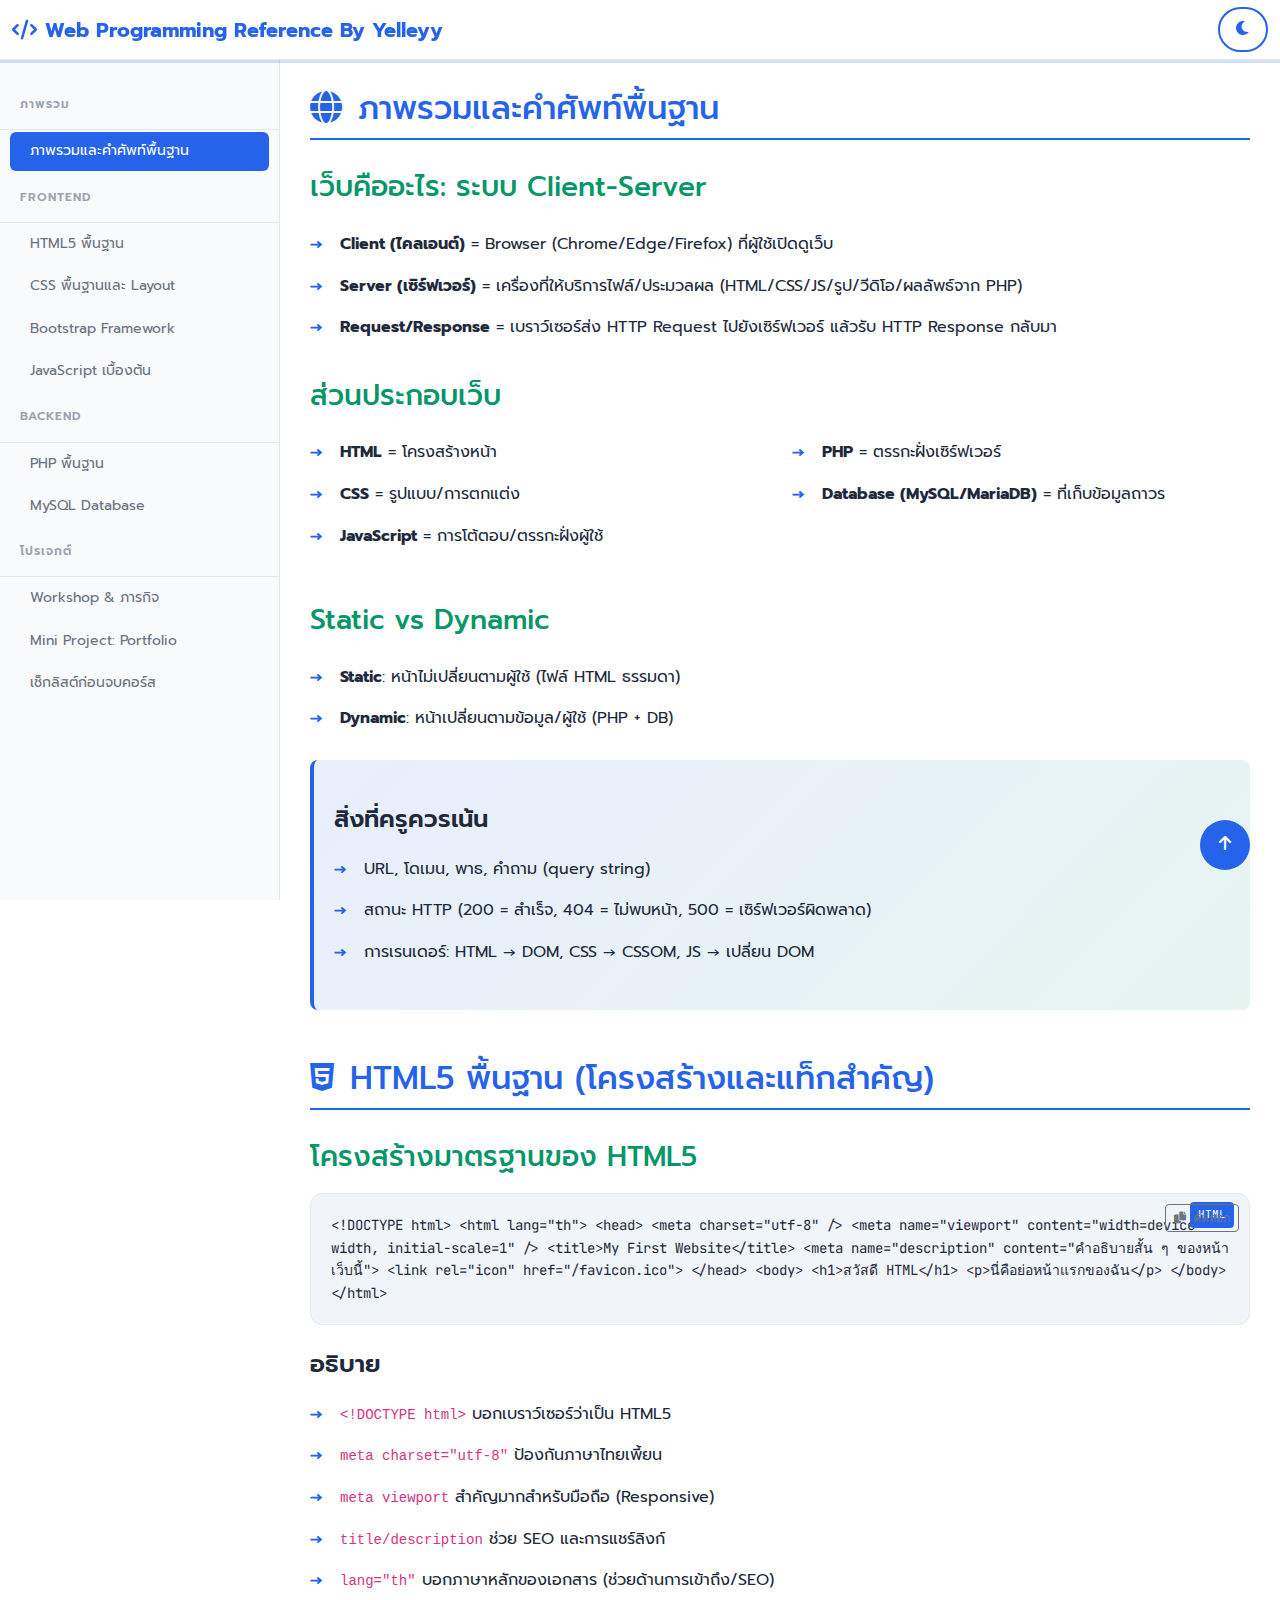
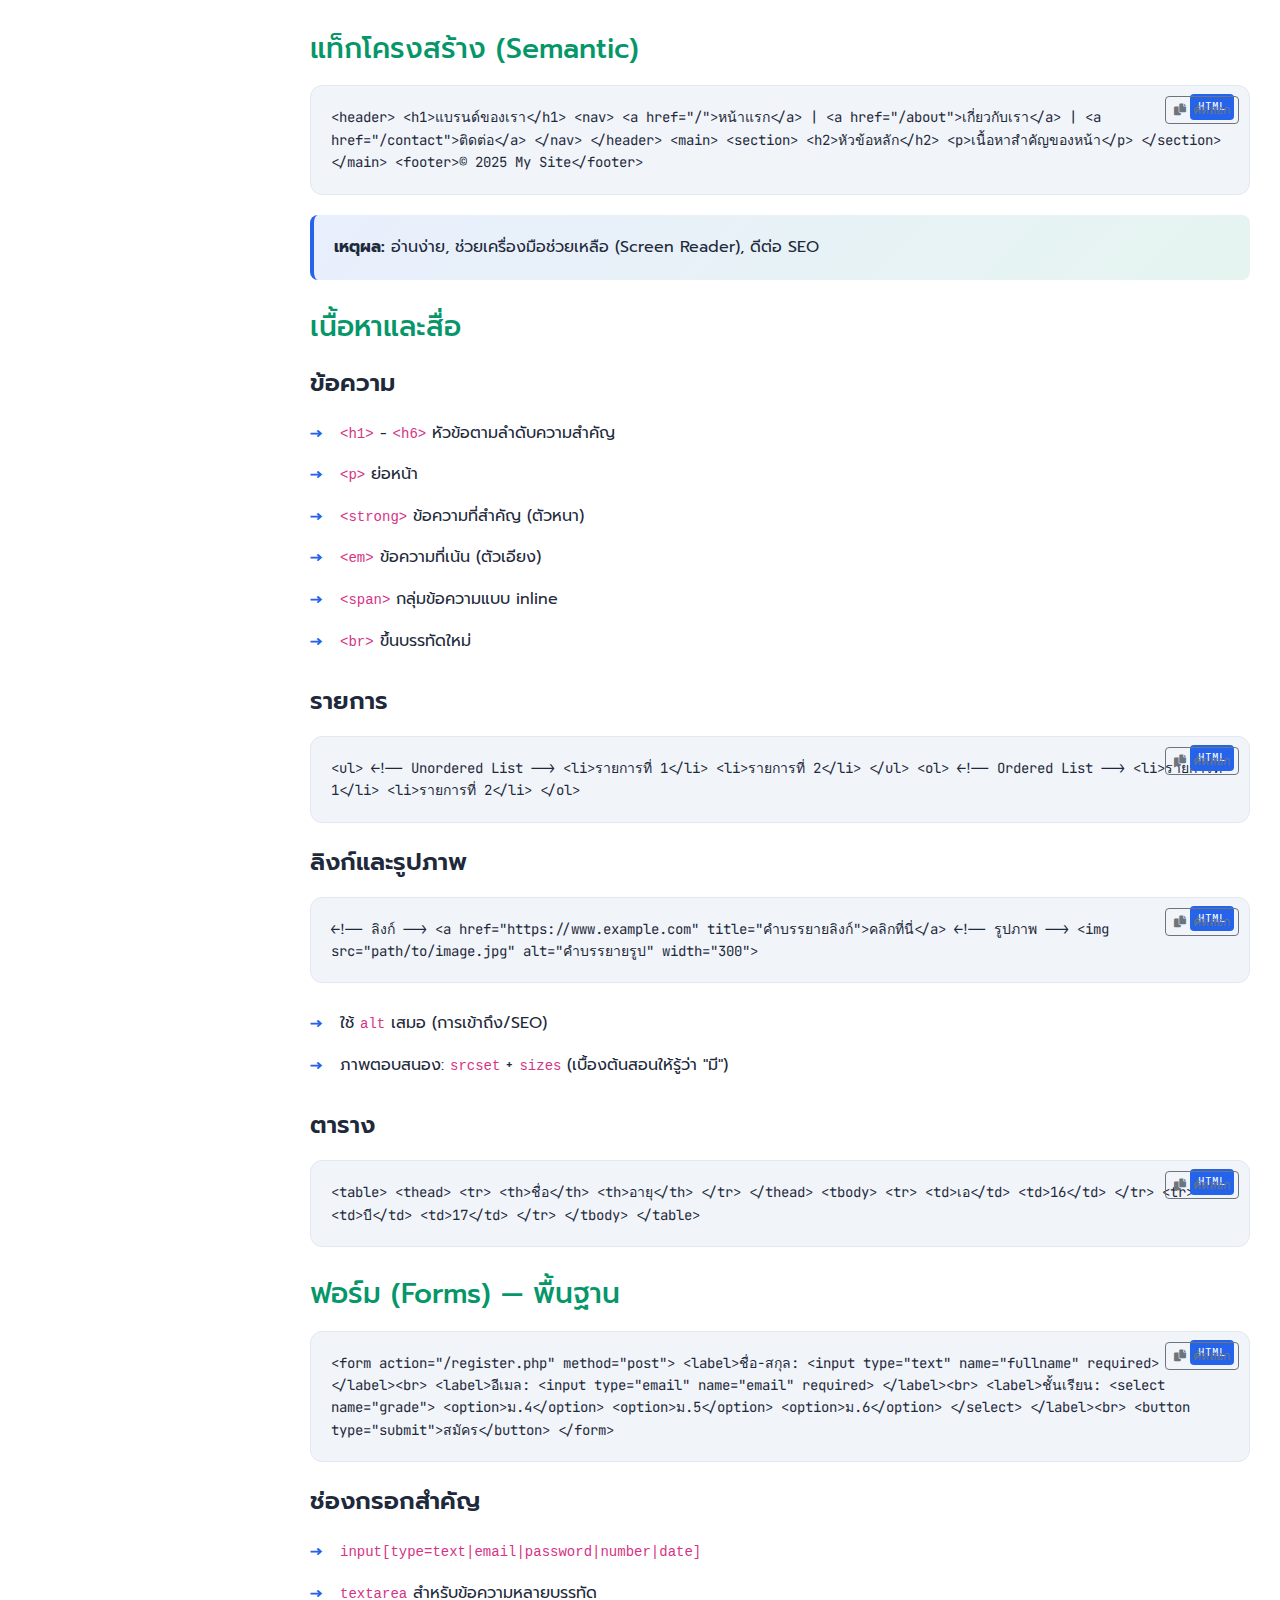
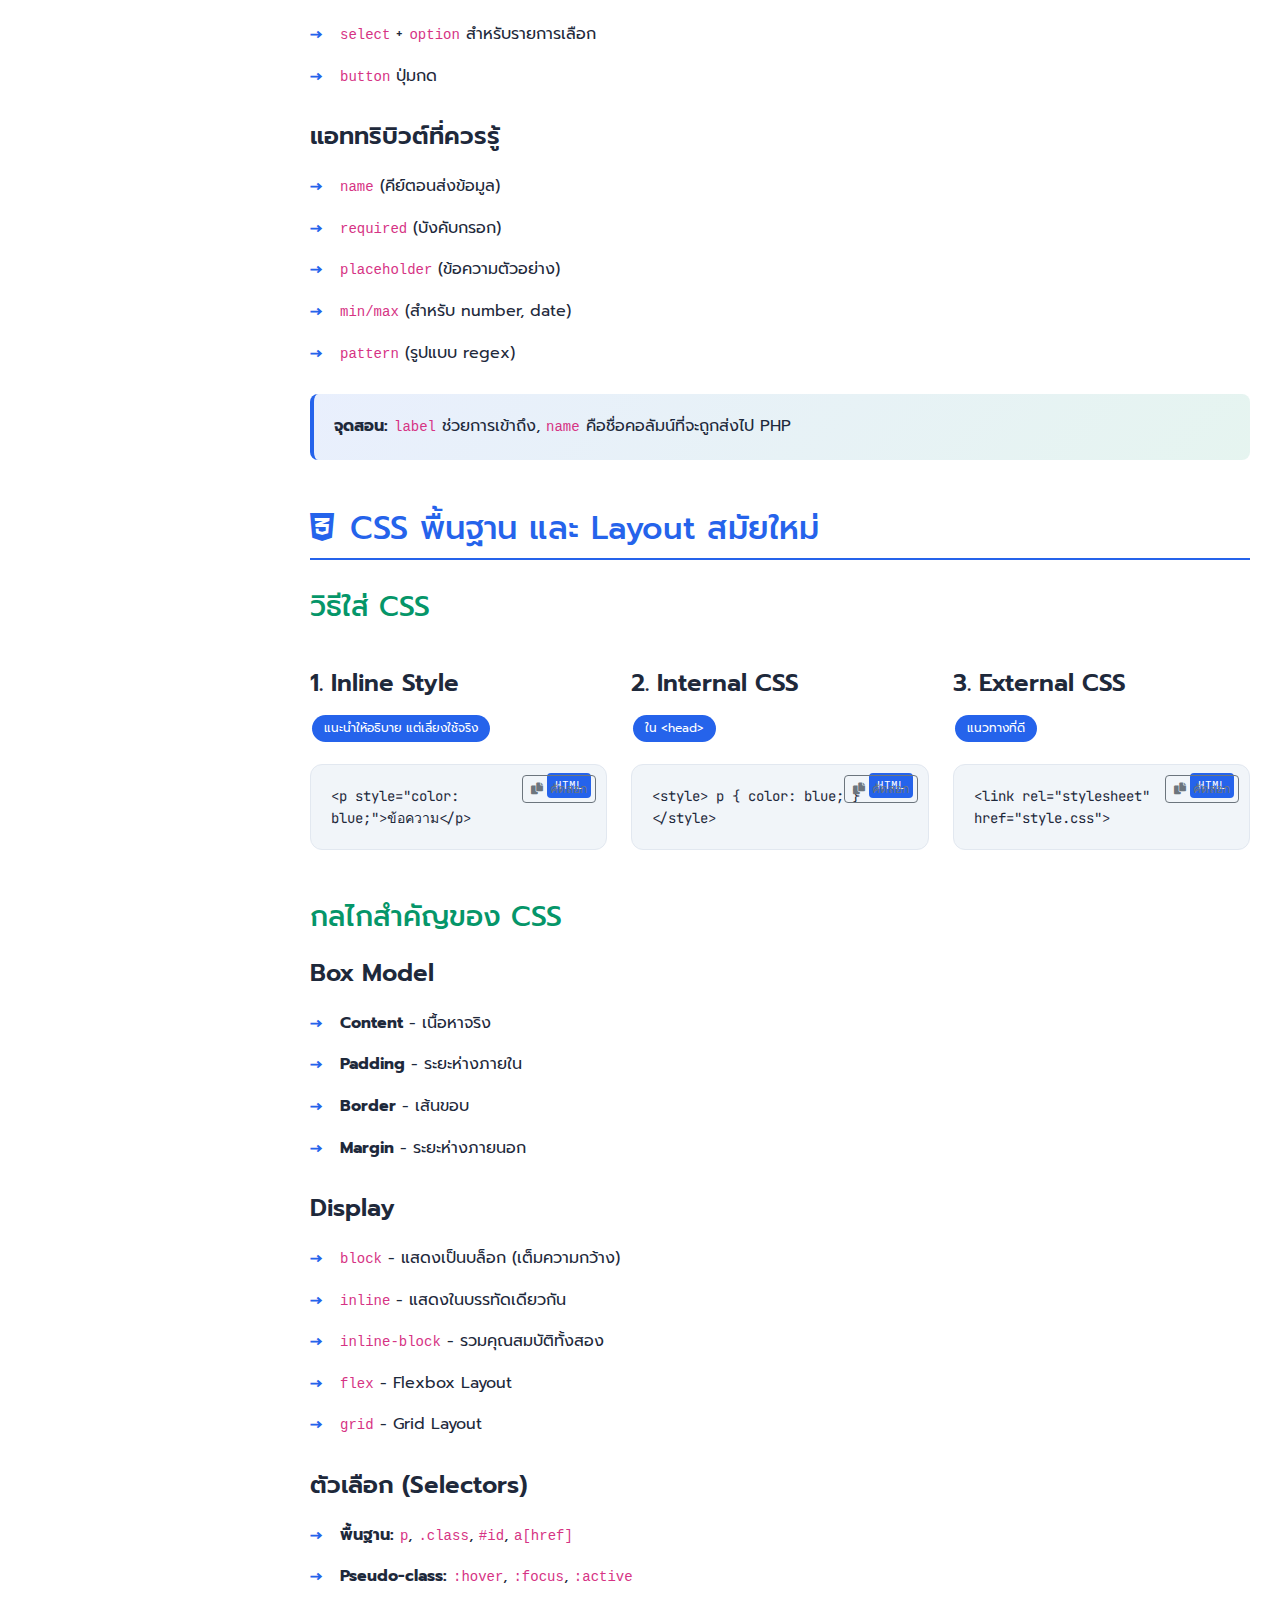
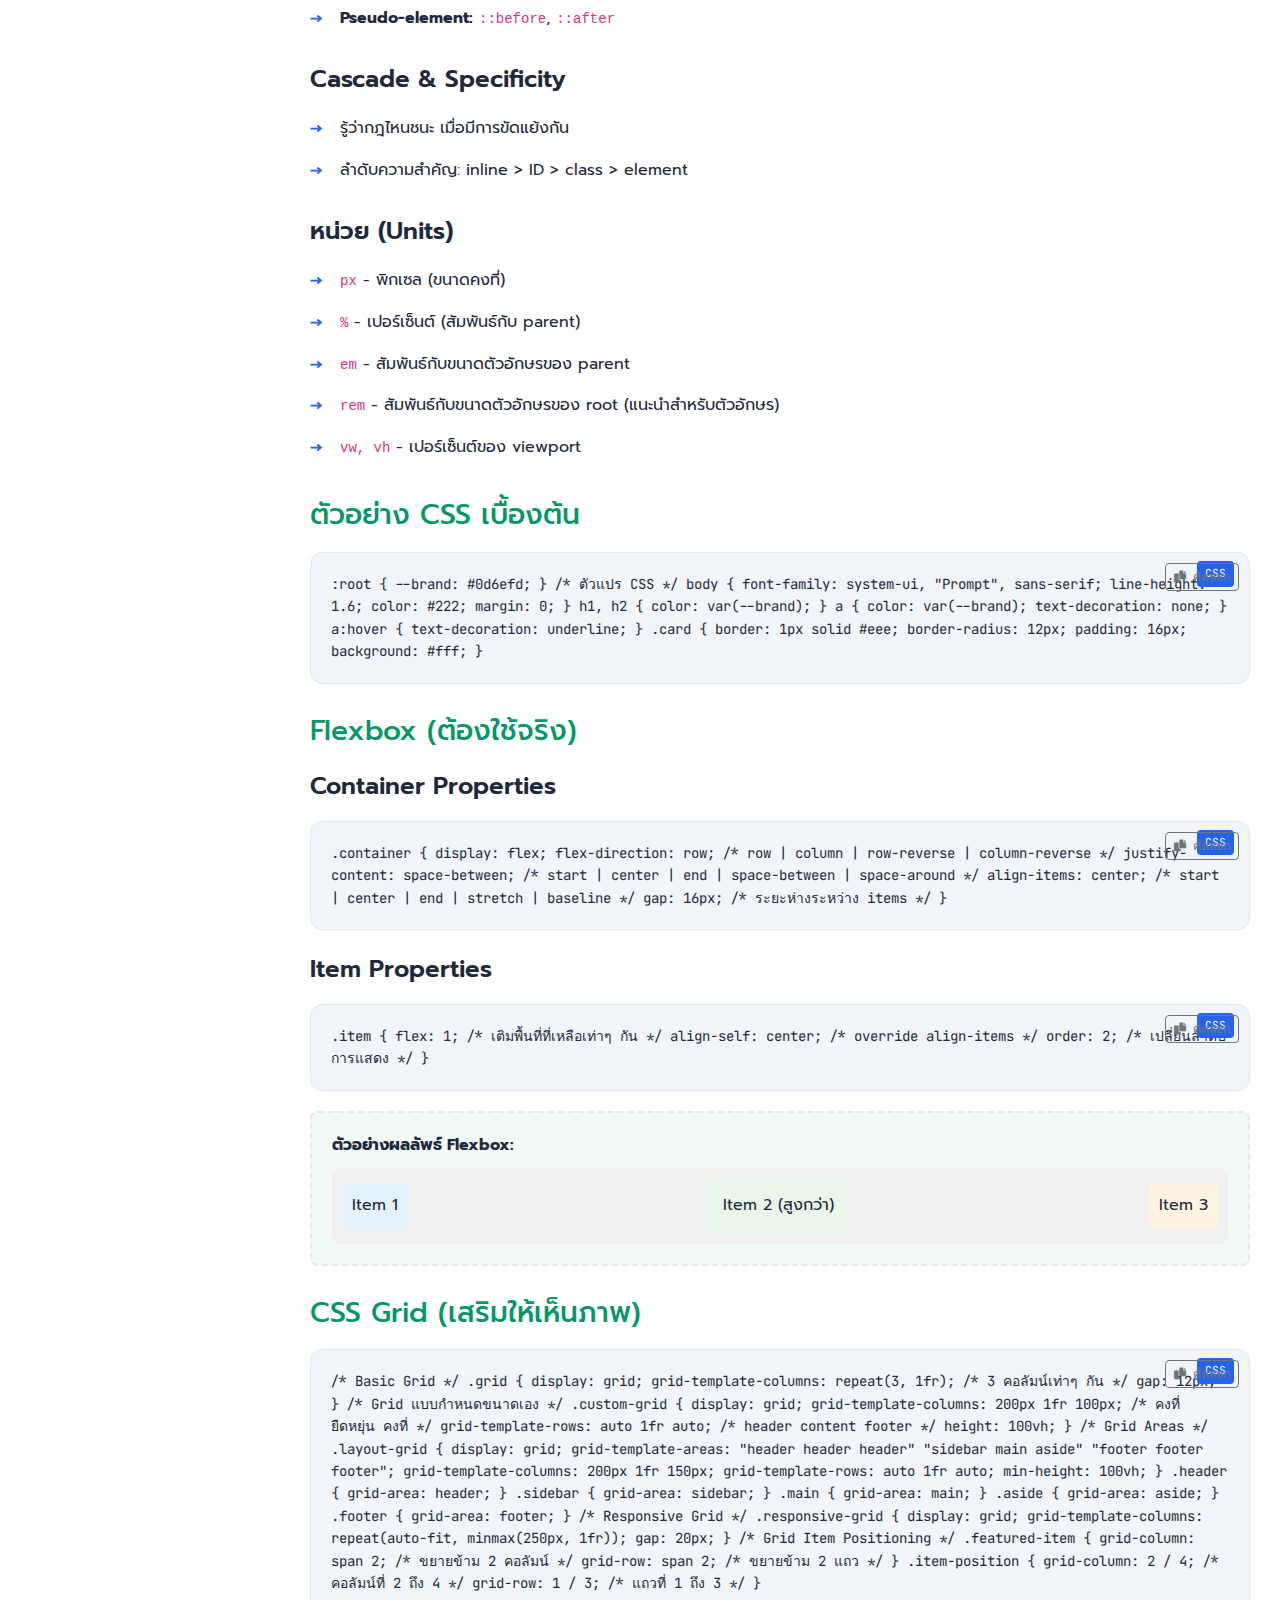
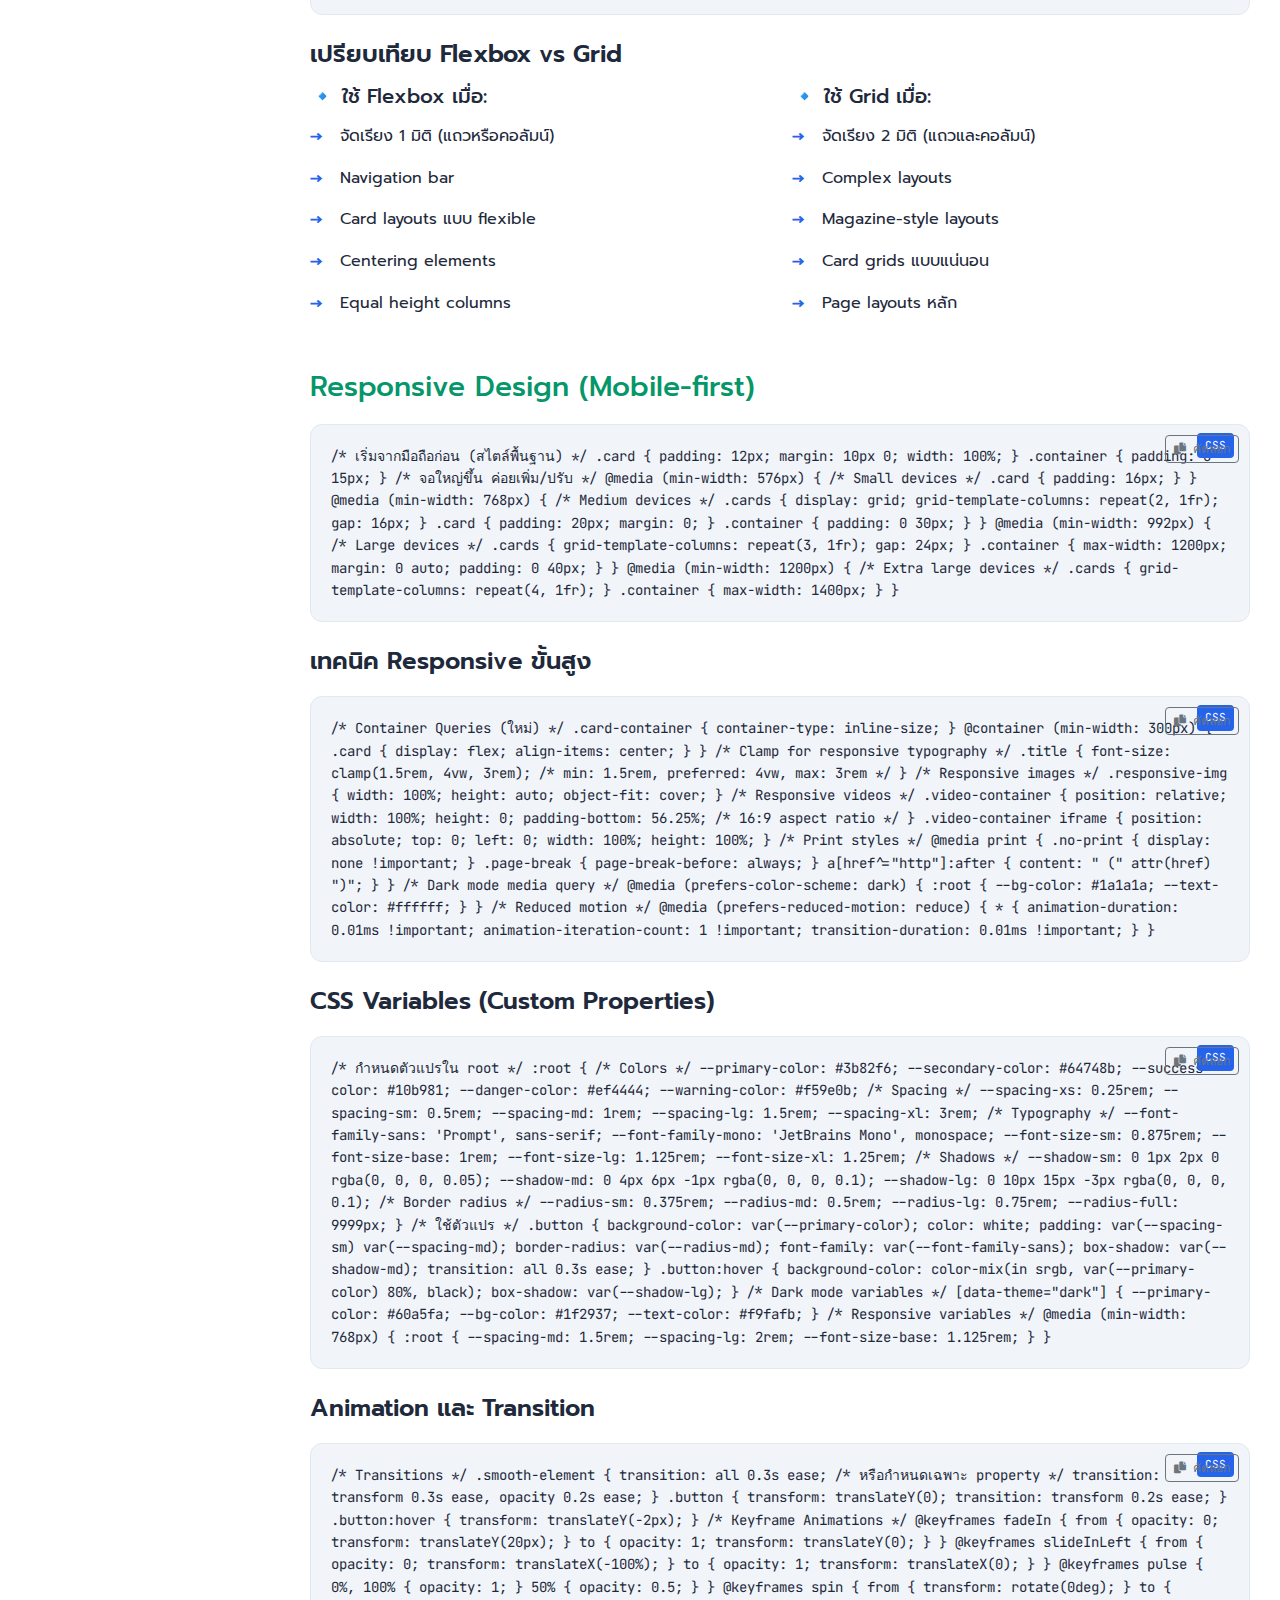
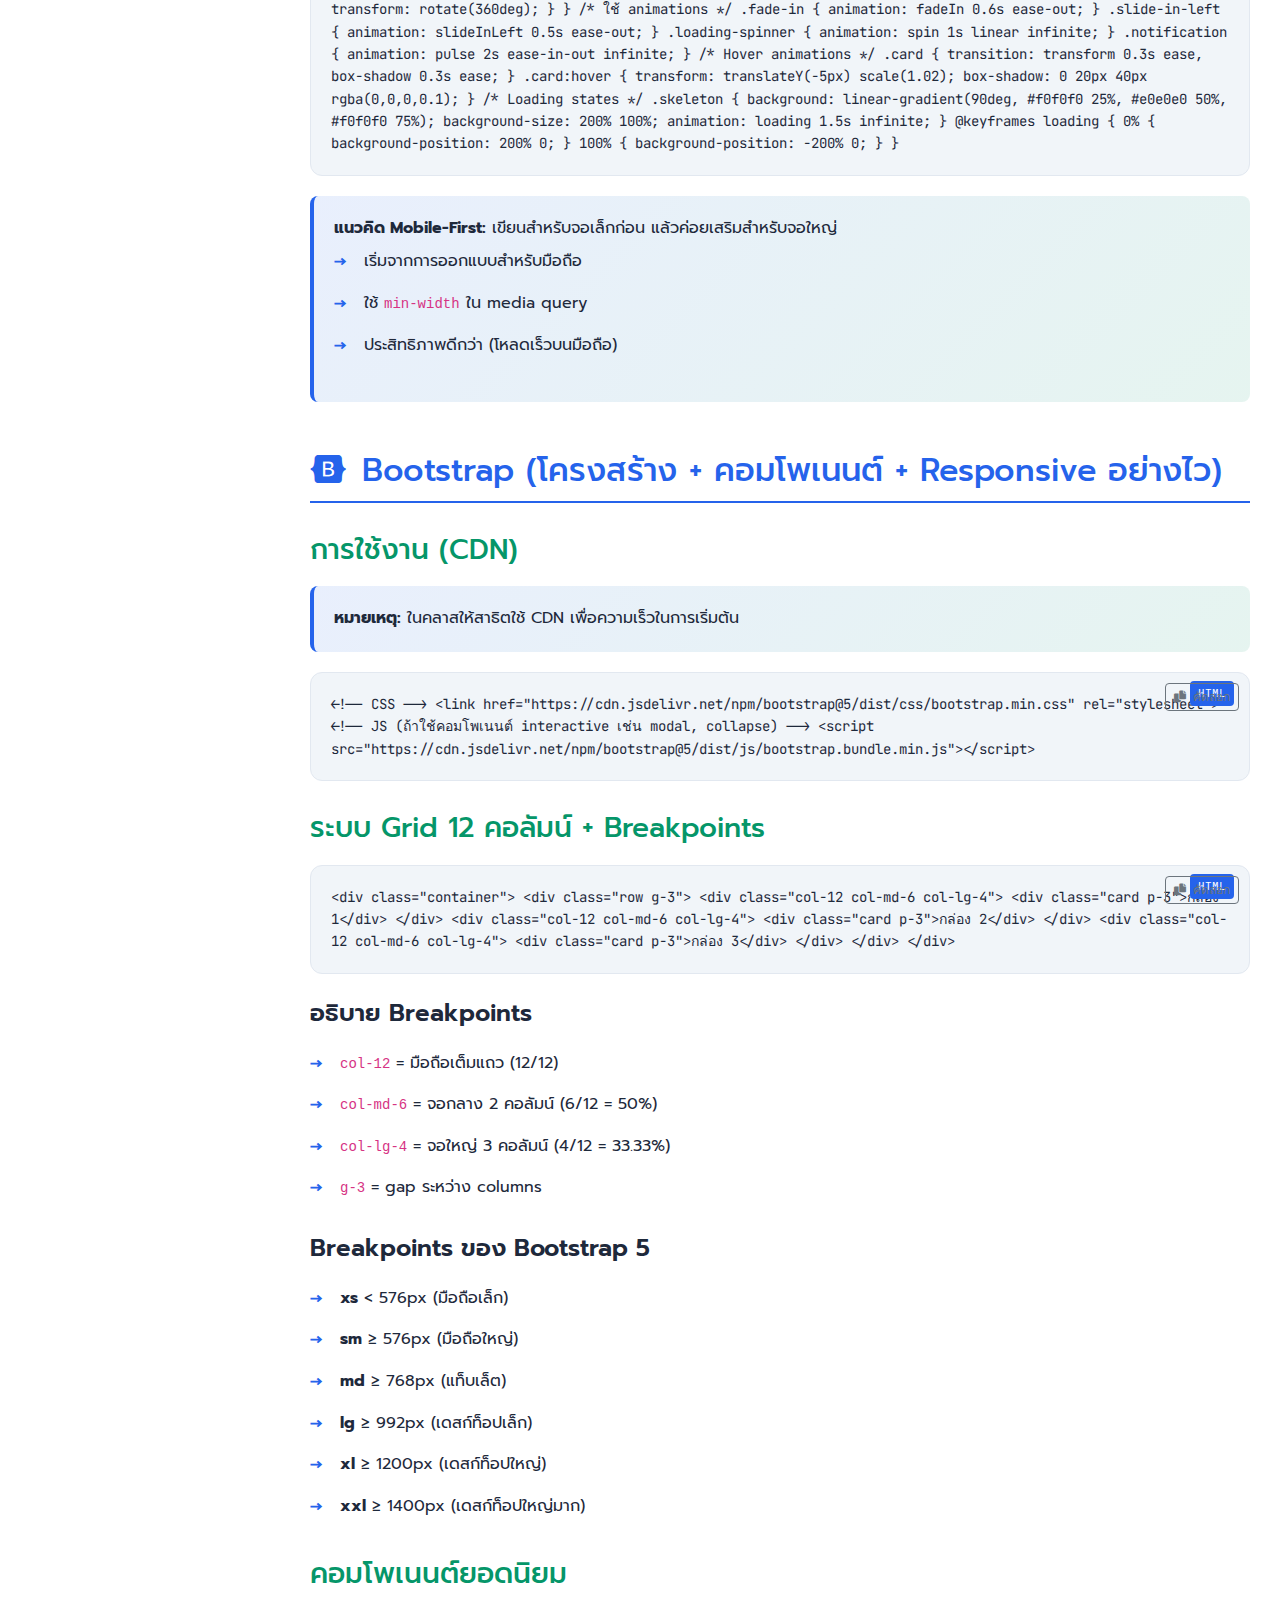
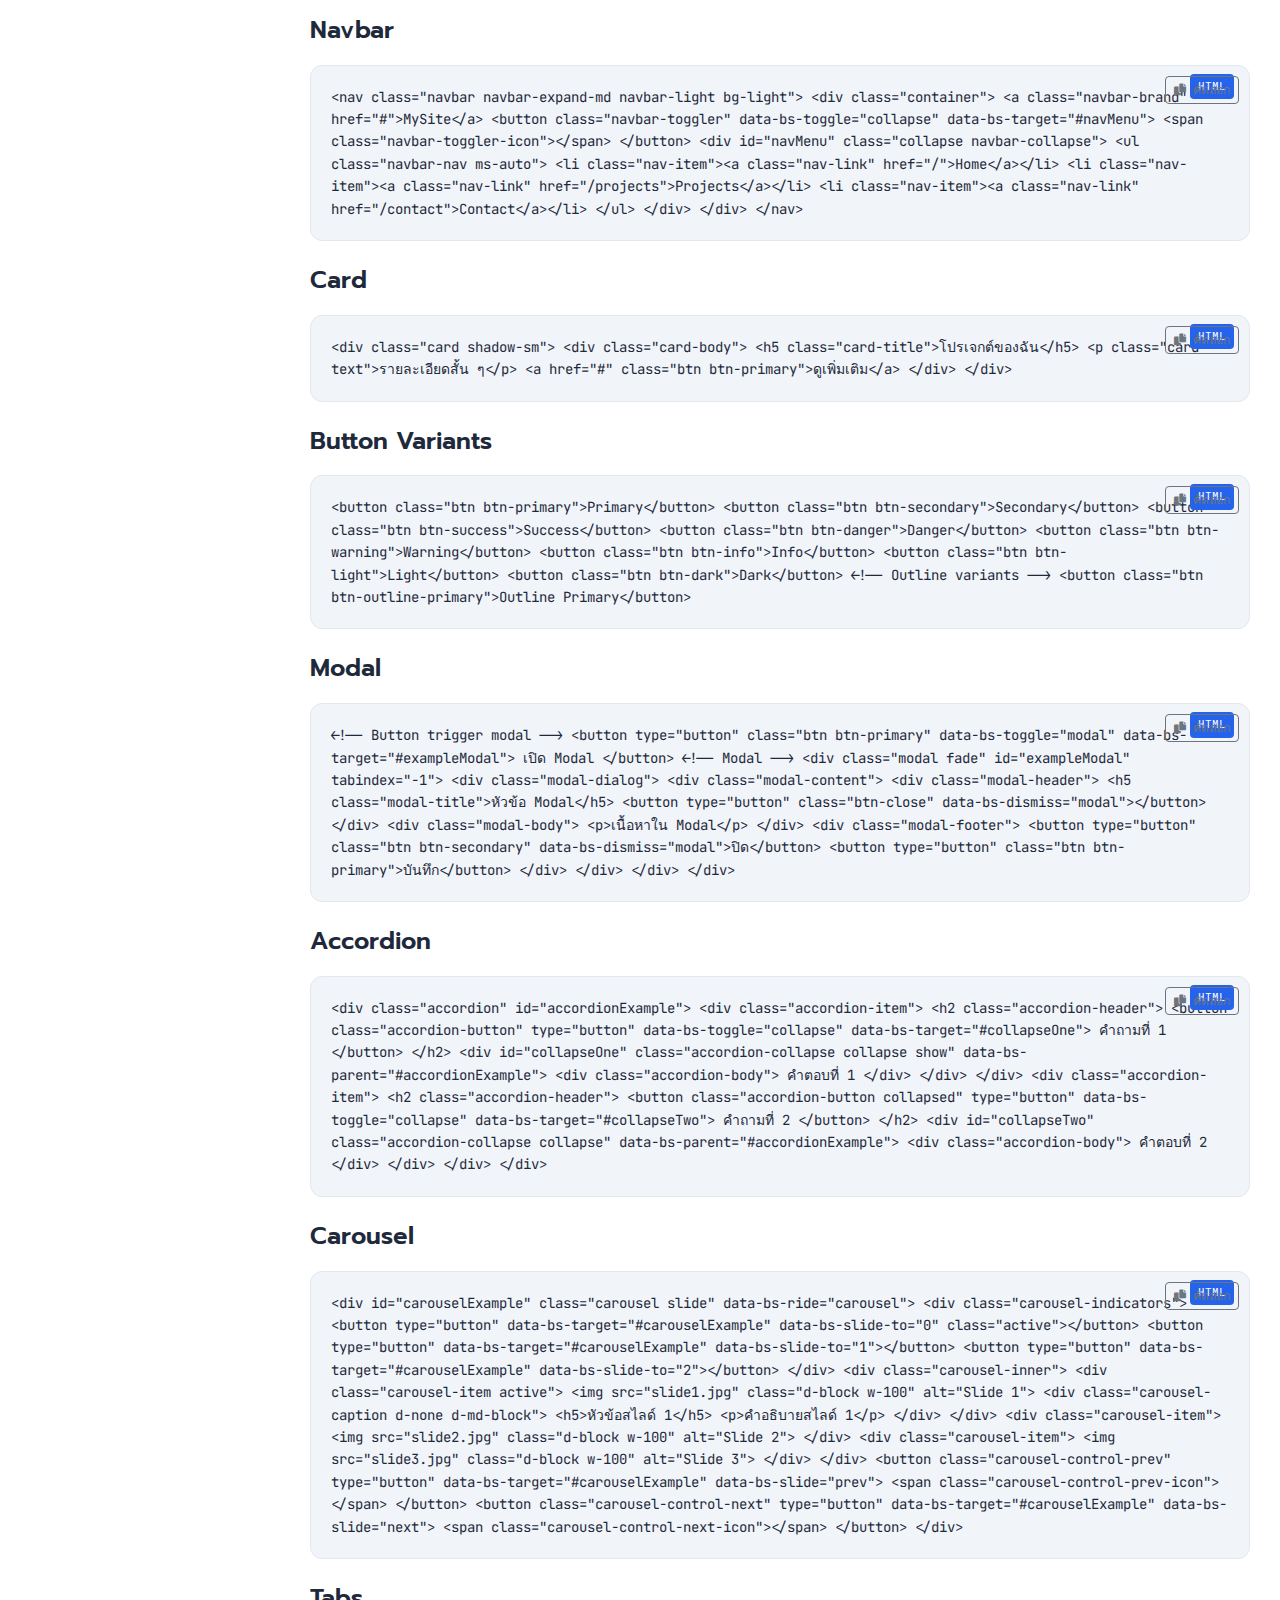
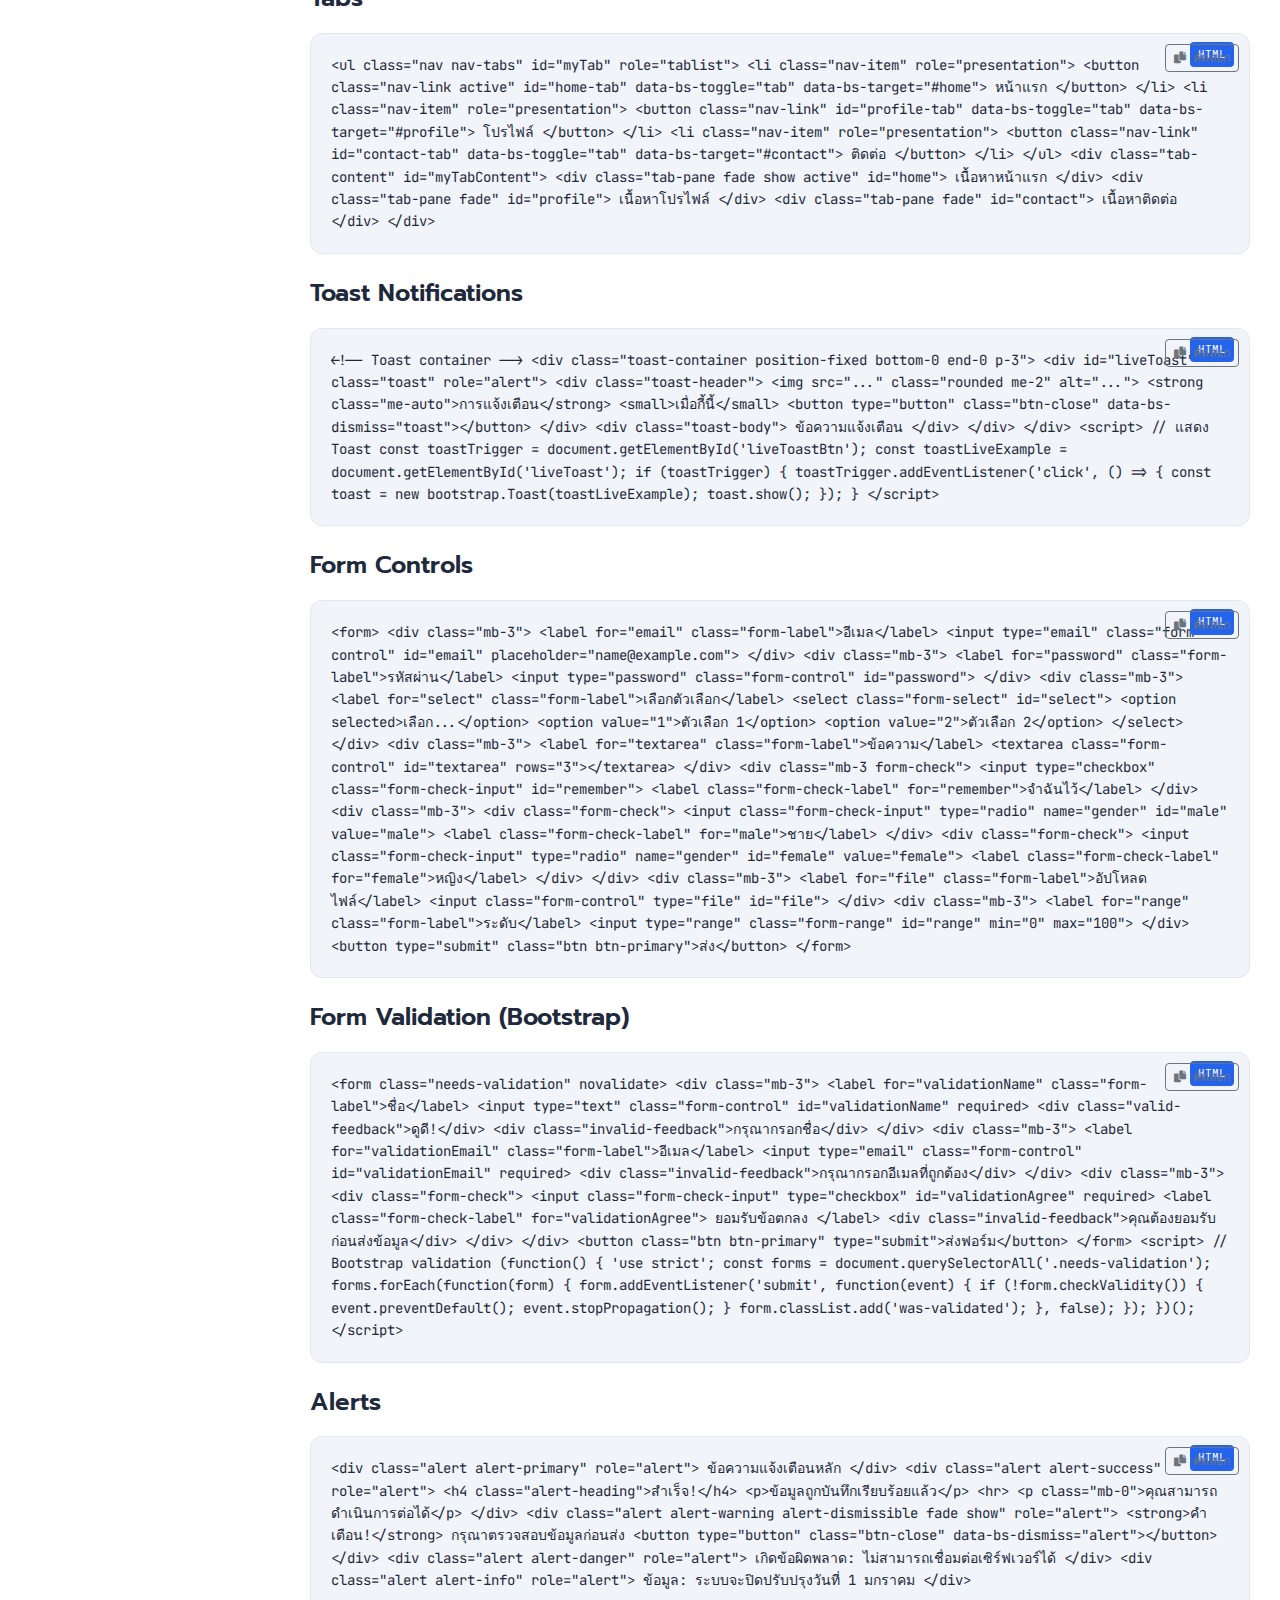
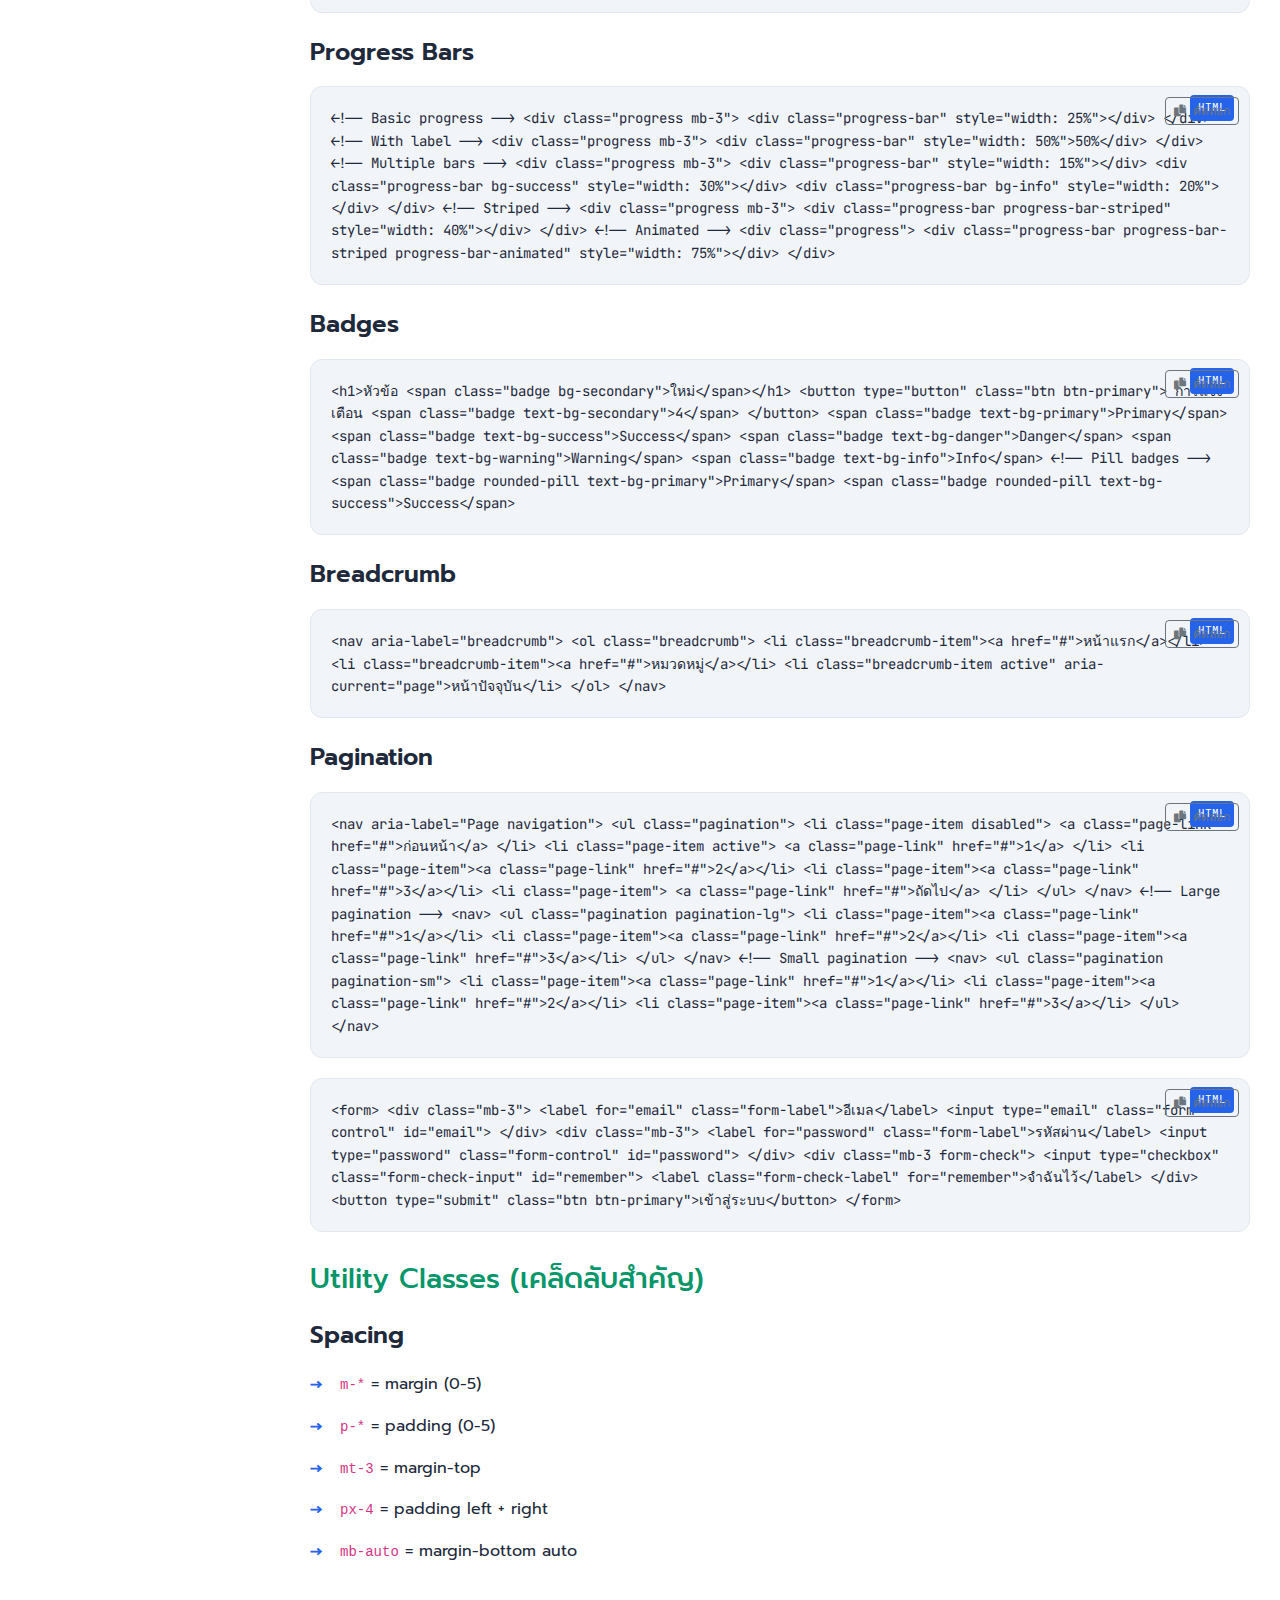
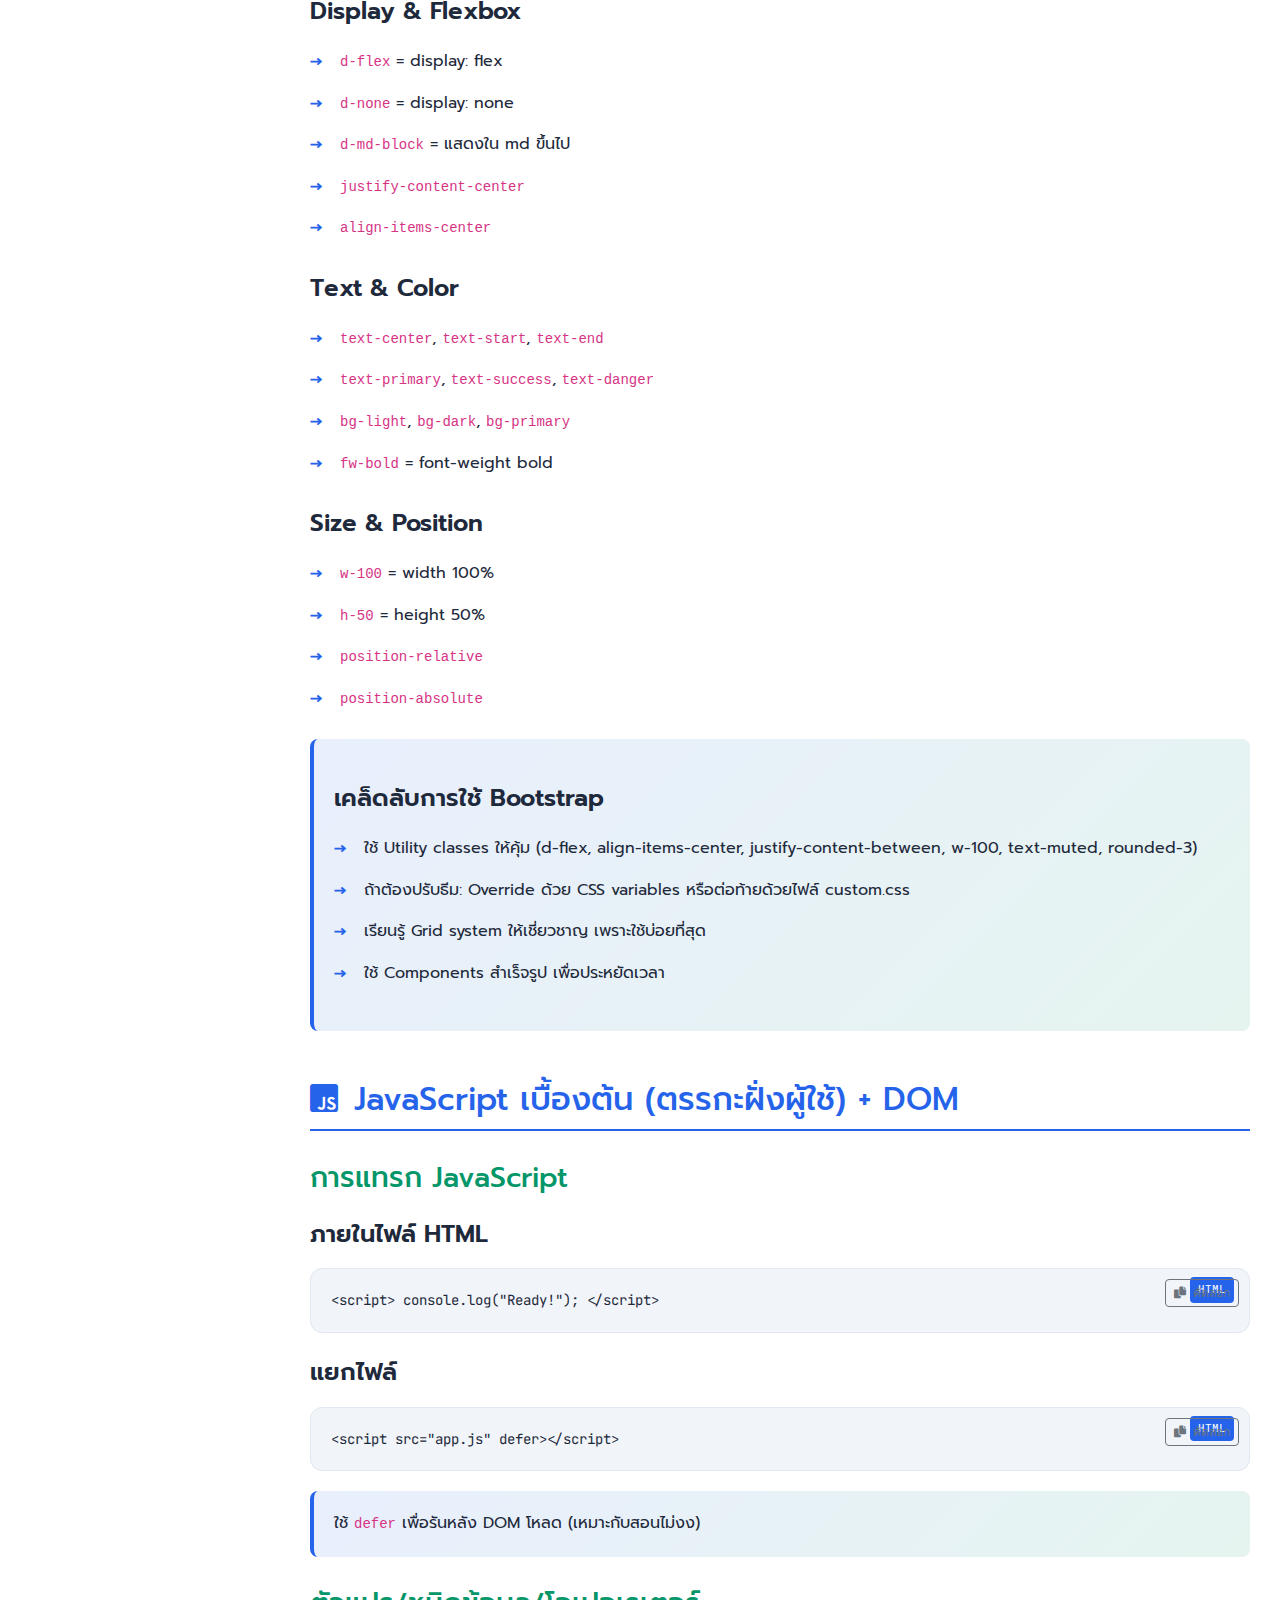
<file: web.html>
<!DOCTYPE html>
<html lang="th">
<head>
    <meta charset="UTF-8">
    <meta name="viewport" content="width=device-width, initial-scale=1.0">
    <title>Web Programming Reference Guide</title>
    <link href="https://cdn.jsdelivr.net/npm/bootstrap@5.3.0/dist/css/bootstrap.min.css" rel="stylesheet">
    <link href="https://cdnjs.cloudflare.com/ajax/libs/font-awesome/6.0.0/css/all.min.css" rel="stylesheet">
    <link href="https://fonts.googleapis.com/css2?family=Prompt:wght@300;400;500;600;700&family=JetBrains+Mono:wght@400;500&display=swap" rel="stylesheet">
    <style>
        :root {
            --primary-light: #2563eb;
            --primary-dark: #3b82f6;
            --secondary-light: #059669;
            --secondary-dark: #10b981;
            --bg-light: #ffffff;
            --bg-dark: #0f172a;
            --card-light: #f8fafc;
            --card-dark: #1e293b;
            --text-light: #1e293b;
            --text-dark: #f1f5f9;
            --border-light: #e2e8f0;
            --border-dark: #334155;
            --code-bg-light: #f1f5f9;
            --code-bg-dark: #1e1e2e;
            --sidebar-light: #f9fafb;
            --sidebar-dark: #111827;
        }

        * {
            margin: 0;
            padding: 0;
            box-sizing: border-box;
        }

        body {
            font-family: 'Prompt', sans-serif;
            line-height: 1.6;
            transition: all 0.3s ease;
        }

        /* Light Theme */
        .light {
            background: var(--bg-light);
            color: var(--text-light);
        }

        .light .sidebar {
            background: var(--sidebar-light);
            border-right: 1px solid var(--border-light);
        }

        .light .navbar {
            background: rgba(255, 255, 255, 0.95);
            backdrop-filter: blur(10px);
            border-bottom: 1px solid var(--border-light);
        }

        .light .card {
            background: var(--card-light);
            border: 1px solid var(--border-light);
        }

        .light .code-block {
            background: var(--code-bg-light);
            border: 1px solid var(--border-light);
        }

        .light .nav-link.active {
            background: var(--primary-light);
            color: white;
        }

        /* Dark Theme */
        .dark {
            background: var(--bg-dark);
            color: var(--text-dark);
        }

        .dark .sidebar {
            background: var(--sidebar-dark);
            border-right: 1px solid var(--border-dark);
        }

        .dark .navbar {
            background: rgba(15, 23, 42, 0.95);
            backdrop-filter: blur(10px);
            border-bottom: 1px solid var(--border-dark);
        }

        .dark .card {
            background: var(--card-dark);
            border: 1px solid var(--border-dark);
        }

        .dark .code-block {
            background: var(--code-bg-dark);
            border: 1px solid var(--border-dark);
            color: #e2e8f0;
        }

        .dark .nav-link.active {
            background: var(--primary-dark);
            color: white;
        }

        .dark h1, .dark h2, .dark h3, .dark h4, .dark h5, .dark h6 {
            color: var(--text-dark);
        }

        .navbar {
            position: fixed;
            top: 0;
            width: 100%;
            z-index: 1000;
            height: 60px;
        }

        .sidebar {
            position: fixed;
            top: 60px;
            left: 0;
            width: 280px;
            height: calc(100vh - 60px);
            overflow-y: auto;
            z-index: 999;
            padding: 20px 0;
            transition: all 0.3s ease;
        }

        .main-content {
            margin-left: 280px;
            margin-top: 60px;
            padding: 30px;
            min-height: calc(100vh - 60px);
            transition: all 0.3s ease;
        }

        .navbar-brand {
            font-weight: 700;
            color: var(--primary-light) !important;
        }

        .nav-link {
            color: #6b7280;
            padding: 8px 20px;
            border-radius: 6px;
            margin: 2px 10px;
            transition: all 0.3s ease;
            font-size: 14px;
        }

        .nav-link:hover {
            background: rgba(37, 99, 235, 0.1);
            color: var(--primary-light);
        }

        .nav-link.active {
            background: var(--primary-light);
            color: white !important;
        }

        .nav-section {
            padding: 15px 20px;
            font-weight: 600;
            font-size: 12px;
            text-transform: uppercase;
            letter-spacing: 1px;
            color: #9ca3af;
            border-bottom: 1px solid var(--border-light);
        }

        .code-block {
            border-radius: 12px;
            padding: 20px;
            font-family: 'JetBrains Mono', monospace;
            font-size: 14px;
            margin: 20px 0;
            position: relative;
            overflow-x: auto;
        }

        .code-block::before {
            content: attr(data-lang);
            position: absolute;
            top: 8px;
            right: 15px;
            background: var(--primary-light);
            color: white;
            padding: 4px 8px;
            border-radius: 4px;
            font-size: 11px;
            text-transform: uppercase;
        }

        .content-section {
            margin-bottom: 50px;
            scroll-margin-top: 80px;
        }

        .content-section h2 {
            color: var(--primary-light);
            border-bottom: 2px solid var(--primary-light);
            padding-bottom: 10px;
            margin-bottom: 30px;
        }

        .content-section h3 {
            color: var(--secondary-light);
            margin-top: 30px;
            margin-bottom: 20px;
        }

        .content-section h4 {
            margin-top: 25px;
            margin-bottom: 15px;
            font-weight: 600;
        }

        .feature-list {
            list-style: none;
            padding-left: 0;
        }

        .feature-list li {
            padding: 8px 0;
            padding-left: 30px;
            position: relative;
        }

        .feature-list li::before {
            content: "→";
            position: absolute;
            left: 0;
            color: var(--primary-light);
            font-weight: bold;
        }

        .highlight-box {
            background: linear-gradient(135deg, rgba(37, 99, 235, 0.1), rgba(5, 150, 105, 0.1));
            border-left: 4px solid var(--primary-light);
            padding: 20px;
            border-radius: 8px;
            margin: 20px 0;
        }

        .theme-toggle {
            background: none;
            border: 2px solid var(--primary-light);
            color: var(--primary-light);
            border-radius: 50px;
            padding: 8px 15px;
            transition: all 0.3s ease;
        }

        .theme-toggle:hover {
            background: var(--primary-light);
            color: white;
        }

        .toc {
            background: rgba(37, 99, 235, 0.05);
            border: 1px solid rgba(37, 99, 235, 0.2);
            border-radius: 12px;
            padding: 20px;
            margin: 30px 0;
        }

        .toc h4 {
            color: var(--primary-light);
            margin-bottom: 15px;
        }

        .toc ul {
            list-style: none;
            padding-left: 0;
        }

        .toc li {
            padding: 5px 0;
        }

        .toc a {
            color: var(--text-light);
            text-decoration: none;
            transition: color 0.3s ease;
        }

        .toc a:hover {
            color: var(--primary-light);
        }

        .tag {
            display: inline-block;
            background: var(--primary-light);
            color: white;
            padding: 4px 12px;
            border-radius: 20px;
            font-size: 12px;
            margin: 2px;
        }

        .workshop-item {
            background: rgba(5, 150, 105, 0.1);
            border-left: 4px solid var(--secondary-light);
            padding: 15px;
            border-radius: 8px;
            margin: 15px 0;
        }

        .example-output {
            border: 2px dashed var(--border-light);
            border-radius: 8px;
            padding: 20px;
            margin: 15px 0;
            background: rgba(5, 150, 105, 0.05);
        }

        @media (max-width: 768px) {
            .sidebar {
                transform: translateX(-100%);
                width: 100%;
            }

            .sidebar.show {
                transform: translateX(0);
            }

            .main-content {
                margin-left: 0;
                padding: 20px;
            }

            .mobile-menu-btn {
                display: block !important;
            }
        }

        .mobile-menu-btn {
            display: none;
        }

        .scroll-top {
            position: fixed;
            bottom: 30px;
            right: 30px;
            background: var(--primary-light);
            color: white;
            border: none;
            border-radius: 50%;
            width: 50px;
            height: 50px;
            cursor: pointer;
            transition: all 0.3s ease;
            z-index: 1000;
        }

        .scroll-top:hover {
            transform: translateY(-3px);
            box-shadow: 0 5px 15px rgba(37, 99, 235, 0.4);
        }

        .progress-indicator {
            position: fixed;
            top: 60px;
            left: 0;
            width: 100%;
            height: 3px;
            background: rgba(37, 99, 235, 0.2);
            z-index: 1001;
        }

        .progress-bar {
            height: 100%;
            background: var(--primary-light);
            transition: width 0.3s ease;
        }
    </style>
</head>
<body class="light">
    <!-- Progress Indicator -->
    <div class="progress-indicator">
        <div class="progress-bar" id="progressBar" style="width: 0%"></div>
    </div>

    <!-- Navigation -->
    <nav class="navbar navbar-expand-lg">
        <div class="container-fluid">
            <button class="mobile-menu-btn btn btn-outline-primary me-3" onclick="toggleSidebar()">
                <i class="fas fa-bars"></i>
            </button>
            <a class="navbar-brand" href="#"><i class="fas fa-code me-2"></i>Web Programming Reference By Yelleyy</a>
            <div class="ms-auto">
                <button class="theme-toggle" onclick="toggleTheme()">
                    <i class="fas fa-moon" id="themeIcon"></i>
                </button>
            </div>
        </div>
    </nav>

    <!-- Sidebar -->
    <nav class="sidebar" id="sidebar">
        <div class="nav-section">ภาพรวม</div>
        <ul class="nav flex-column">
            <li class="nav-item"><a class="nav-link active" href="#overview">ภาพรวมและคำศัพท์พื้นฐาน</a></li>
        </ul>

        <div class="nav-section">Frontend</div>
        <ul class="nav flex-column">
            <li class="nav-item"><a class="nav-link" href="#html">HTML5 พื้นฐาน</a></li>
            <li class="nav-item"><a class="nav-link" href="#css">CSS พื้นฐานและ Layout</a></li>
            <li class="nav-item"><a class="nav-link" href="#bootstrap">Bootstrap Framework</a></li>
            <li class="nav-item"><a class="nav-link" href="#javascript">JavaScript เบื้องต้น</a></li>
        </ul>

        <div class="nav-section">Backend</div>
        <ul class="nav flex-column">
            <li class="nav-item"><a class="nav-link" href="#php">PHP พื้นฐาน</a></li>
            <li class="nav-item"><a class="nav-link" href="#database">MySQL Database</a></li>
        </ul>

        <div class="nav-section">โปรเจกต์</div>
        <ul class="nav flex-column">
            <li class="nav-item"><a class="nav-link" href="#workshops">Workshop & ภารกิจ</a></li>
            <li class="nav-item"><a class="nav-link" href="#project">Mini Project: Portfolio</a></li>
            <li class="nav-item"><a class="nav-link" href="#checklist">เช็กลิสต์ก่อนจบคอร์ส</a></li>
        </ul>
    </nav>

    <!-- Main Content -->
    <main class="main-content">
        <!-- Overview Section -->
        <section id="overview" class="content-section">
            <h2><i class="fas fa-globe me-3"></i>ภาพรวมและคำศัพท์พื้นฐาน</h2>
            
            <h3>เว็บคืออะไร: ระบบ Client-Server</h3>
            <ul class="feature-list">
                <li><strong>Client (ไคลเอนต์)</strong> = Browser (Chrome/Edge/Firefox) ที่ผู้ใช้เปิดดูเว็บ</li>
                <li><strong>Server (เซิร์ฟเวอร์)</strong> = เครื่องที่ให้บริการไฟล์/ประมวลผล (HTML/CSS/JS/รูป/วีดิโอ/ผลลัพธ์จาก PHP)</li>
                <li><strong>Request/Response</strong> = เบราว์เซอร์ส่ง HTTP Request ไปยังเซิร์ฟเวอร์ แล้วรับ HTTP Response กลับมา</li>
            </ul>

            <h3>ส่วนประกอบเว็บ</h3>
            <div class="row">
                <div class="col-md-6">
                    <ul class="feature-list">
                        <li><strong>HTML</strong> = โครงสร้างหน้า</li>
                        <li><strong>CSS</strong> = รูปแบบ/การตกแต่ง</li>
                        <li><strong>JavaScript</strong> = การโต้ตอบ/ตรรกะฝั่งผู้ใช้</li>
                    </ul>
                </div>
                <div class="col-md-6">
                    <ul class="feature-list">
                        <li><strong>PHP</strong> = ตรรกะฝั่งเซิร์ฟเวอร์</li>
                        <li><strong>Database (MySQL/MariaDB)</strong> = ที่เก็บข้อมูลถาวร</li>
                    </ul>
                </div>
            </div>

            <h3>Static vs Dynamic</h3>
            <ul class="feature-list">
                <li><strong>Static</strong>: หน้าไม่เปลี่ยนตามผู้ใช้ (ไฟล์ HTML ธรรมดา)</li>
                <li><strong>Dynamic</strong>: หน้าเปลี่ยนตามข้อมูล/ผู้ใช้ (PHP + DB)</li>
            </ul>

            <div class="highlight-box">
                <h4>สิ่งที่ครูควรเน้น</h4>
                <ul class="feature-list">
                    <li>URL, โดเมน, พาธ, คำถาม (query string)</li>
                    <li>สถานะ HTTP (200 = สำเร็จ, 404 = ไม่พบหน้า, 500 = เซิร์ฟเวอร์ผิดพลาด)</li>
                    <li>การเรนเดอร์: HTML → DOM, CSS → CSSOM, JS → เปลี่ยน DOM</li>
                </ul>
            </div>
        </section>

        <!-- HTML Section -->
        <section id="html" class="content-section">
            <h2><i class="fab fa-html5 me-3"></i>HTML5 พื้นฐาน (โครงสร้างและแท็กสำคัญ)</h2>

            <h3>โครงสร้างมาตรฐานของ HTML5</h3>
            <div class="code-block" data-lang="html">
&lt;!DOCTYPE html&gt;
&lt;html lang="th"&gt;
&lt;head&gt;
    &lt;meta charset="utf-8" /&gt;
    &lt;meta name="viewport" content="width=device-width, initial-scale=1" /&gt;
    &lt;title&gt;My First Website&lt;/title&gt;
    &lt;meta name="description" content="คำอธิบายสั้น ๆ ของหน้าเว็บนี้"&gt;
    &lt;link rel="icon" href="/favicon.ico"&gt;
&lt;/head&gt;
&lt;body&gt;
    &lt;h1&gt;สวัสดี HTML&lt;/h1&gt;
    &lt;p&gt;นี่คือย่อหน้าแรกของฉัน&lt;/p&gt;
&lt;/body&gt;
&lt;/html&gt;
            </div>

            <h4>อธิบาย</h4>
            <ul class="feature-list">
                <li><code>&lt;!DOCTYPE html&gt;</code> บอกเบราว์เซอร์ว่าเป็น HTML5</li>
                <li><code>meta charset="utf-8"</code> ป้องกันภาษาไทยเพี้ยน</li>
                <li><code>meta viewport</code> สำคัญมากสำหรับมือถือ (Responsive)</li>
                <li><code>title/description</code> ช่วย SEO และการแชร์ลิงก์</li>
                <li><code>lang="th"</code> บอกภาษาหลักของเอกสาร (ช่วยด้านการเข้าถึง/SEO)</li>
            </ul>

            <h3>แท็กโครงสร้าง (Semantic)</h3>
            <div class="code-block" data-lang="html">
&lt;header&gt;
    &lt;h1&gt;แบรนด์ของเรา&lt;/h1&gt;
    &lt;nav&gt;
        &lt;a href="/"&gt;หน้าแรก&lt;/a&gt; |
        &lt;a href="/about"&gt;เกี่ยวกับเรา&lt;/a&gt; |
        &lt;a href="/contact"&gt;ติดต่อ&lt;/a&gt;
    &lt;/nav&gt;
&lt;/header&gt;

&lt;main&gt;
    &lt;section&gt;
        &lt;h2&gt;หัวข้อหลัก&lt;/h2&gt;
        &lt;p&gt;เนื้อหาสำคัญของหน้า&lt;/p&gt;
    &lt;/section&gt;
&lt;/main&gt;

&lt;footer&gt;© 2025 My Site&lt;/footer&gt;
            </div>

            <div class="highlight-box">
                <strong>เหตุผล:</strong> อ่านง่าย, ช่วยเครื่องมือช่วยเหลือ (Screen Reader), ดีต่อ SEO
            </div>

            <h3>เนื้อหาและสื่อ</h3>
            
            <h4>ข้อความ</h4>
            <ul class="feature-list">
                <li><code>&lt;h1&gt;</code> - <code>&lt;h6&gt;</code> หัวข้อตามลำดับความสำคัญ</li>
                <li><code>&lt;p&gt;</code> ย่อหน้า</li>
                <li><code>&lt;strong&gt;</code> ข้อความที่สำคัญ (ตัวหนา)</li>
                <li><code>&lt;em&gt;</code> ข้อความที่เน้น (ตัวเอียง)</li>
                <li><code>&lt;span&gt;</code> กลุ่มข้อความแบบ inline</li>
                <li><code>&lt;br&gt;</code> ขึ้นบรรทัดใหม่</li>
            </ul>

            <h4>รายการ</h4>
            <div class="code-block" data-lang="html">
&lt;ul&gt; &lt;!-- Unordered List --&gt;
    &lt;li&gt;รายการที่ 1&lt;/li&gt;
    &lt;li&gt;รายการที่ 2&lt;/li&gt;
&lt;/ul&gt;

&lt;ol&gt; &lt;!-- Ordered List --&gt;
    &lt;li&gt;รายการที่ 1&lt;/li&gt;
    &lt;li&gt;รายการที่ 2&lt;/li&gt;
&lt;/ol&gt;
            </div>

            <h4>ลิงก์และรูปภาพ</h4>
            <div class="code-block" data-lang="html">
&lt;!-- ลิงก์ --&gt;
&lt;a href="https://www.example.com" title="คำบรรยายลิงก์"&gt;คลิกที่นี่&lt;/a&gt;

&lt;!-- รูปภาพ --&gt;
&lt;img src="path/to/image.jpg" alt="คำบรรยายรูป" width="300"&gt;
            </div>

            <ul class="feature-list">
                <li>ใช้ <code>alt</code> เสมอ (การเข้าถึง/SEO)</li>
                <li>ภาพตอบสนอง: <code>srcset</code> + <code>sizes</code> (เบื้องต้นสอนให้รู้ว่า "มี")</li>
            </ul>

            <h4>ตาราง</h4>
            <div class="code-block" data-lang="html">
&lt;table&gt;
    &lt;thead&gt;
        &lt;tr&gt;
            &lt;th&gt;ชื่อ&lt;/th&gt;
            &lt;th&gt;อายุ&lt;/th&gt;
        &lt;/tr&gt;
    &lt;/thead&gt;
    &lt;tbody&gt;
        &lt;tr&gt;
            &lt;td&gt;เอ&lt;/td&gt;
            &lt;td&gt;16&lt;/td&gt;
        &lt;/tr&gt;
        &lt;tr&gt;
            &lt;td&gt;บี&lt;/td&gt;
            &lt;td&gt;17&lt;/td&gt;
        &lt;/tr&gt;
    &lt;/tbody&gt;
&lt;/table&gt;
            </div>

            <h3>ฟอร์ม (Forms) — พื้นฐาน</h3>
            <div class="code-block" data-lang="html">
&lt;form action="/register.php" method="post"&gt;
    &lt;label&gt;ชื่อ-สกุล:
        &lt;input type="text" name="fullname" required&gt;
    &lt;/label&gt;&lt;br&gt;
    
    &lt;label&gt;อีเมล:
        &lt;input type="email" name="email" required&gt;
    &lt;/label&gt;&lt;br&gt;
    
    &lt;label&gt;ชั้นเรียน:
        &lt;select name="grade"&gt;
            &lt;option&gt;ม.4&lt;/option&gt;
            &lt;option&gt;ม.5&lt;/option&gt;
            &lt;option&gt;ม.6&lt;/option&gt;
        &lt;/select&gt;
    &lt;/label&gt;&lt;br&gt;
    
    &lt;button type="submit"&gt;สมัคร&lt;/button&gt;
&lt;/form&gt;
            </div>

            <h4>ช่องกรอกสำคัญ</h4>
            <ul class="feature-list">
                <li><code>input[type=text|email|password|number|date]</code></li>
                <li><code>textarea</code> สำหรับข้อความหลายบรรทัด</li>
                <li><code>select</code> + <code>option</code> สำหรับรายการเลือก</li>
                <li><code>button</code> ปุ่มกด</li>
            </ul>

            <h4>แอททริบิวต์ที่ควรรู้</h4>
            <ul class="feature-list">
                <li><code>name</code> (คีย์ตอนส่งข้อมูล)</li>
                <li><code>required</code> (บังคับกรอก)</li>
                <li><code>placeholder</code> (ข้อความตัวอย่าง)</li>
                <li><code>min/max</code> (สำหรับ number, date)</li>
                <li><code>pattern</code> (รูปแบบ regex)</li>
            </ul>

            <div class="highlight-box">
                <strong>จุดสอน:</strong> <code>label</code> ช่วยการเข้าถึง, <code>name</code> คือชื่อคอลัมน์ที่จะถูกส่งไป PHP
            </div>
        </section>

        <!-- CSS Section -->
        <section id="css" class="content-section">
            <h2><i class="fab fa-css3-alt me-3"></i>CSS พื้นฐาน และ Layout สมัยใหม่</h2>

            <h3>วิธีใส่ CSS</h3>
            <div class="row">
                <div class="col-md-4">
                    <h4>1. Inline Style</h4>
                    <span class="tag">แนะนำให้อธิบาย แต่เลี่ยงใช้จริง</span>
                    <div class="code-block" data-lang="html">
&lt;p style="color: blue;"&gt;ข้อความ&lt;/p&gt;
                    </div>
                </div>
                <div class="col-md-4">
                    <h4>2. Internal CSS</h4>
                    <span class="tag">ใน &lt;head&gt;</span>
                    <div class="code-block" data-lang="html">
&lt;style&gt;
p { color: blue; }
&lt;/style&gt;
                    </div>
                </div>
                <div class="col-md-4">
                    <h4>3. External CSS</h4>
                    <span class="tag">แนวทางที่ดี</span>
                    <div class="code-block" data-lang="html">
&lt;link rel="stylesheet" href="style.css"&gt;
                    </div>
                </div>
            </div>

            <h3>กลไกสำคัญของ CSS</h3>
            
            <h4>Box Model</h4>
            <ul class="feature-list">
                <li><strong>Content</strong> - เนื้อหาจริง</li>
                <li><strong>Padding</strong> - ระยะห่างภายใน</li>
                <li><strong>Border</strong> - เส้นขอบ</li>
                <li><strong>Margin</strong> - ระยะห่างภายนอก</li>
            </ul>

            <h4>Display</h4>
            <ul class="feature-list">
                <li><code>block</code> - แสดงเป็นบล็อก (เต็มความกว้าง)</li>
                <li><code>inline</code> - แสดงในบรรทัดเดียวกัน</li>
                <li><code>inline-block</code> - รวมคุณสมบัติทั้งสอง</li>
                <li><code>flex</code> - Flexbox Layout</li>
                <li><code>grid</code> - Grid Layout</li>
            </ul>

            <h4>ตัวเลือก (Selectors)</h4>
            <ul class="feature-list">
                <li><strong>พื้นฐาน:</strong> <code>p</code>, <code>.class</code>, <code>#id</code>, <code>a[href]</code></li>
                <li><strong>Pseudo-class:</strong> <code>:hover</code>, <code>:focus</code>, <code>:active</code></li>
                <li><strong>Pseudo-element:</strong> <code>::before</code>, <code>::after</code></li>
            </ul>

            <h4>Cascade & Specificity</h4>
            <ul class="feature-list">
                <li>รู้ว่ากฎไหนชนะ เมื่อมีการขัดแย้งกัน</li>
                <li>ลำดับความสำคัญ: inline > ID > class > element</li>
            </ul>

            <h4>หน่วย (Units)</h4>
            <ul class="feature-list">
                <li><code>px</code> - พิกเซล (ขนาดคงที่)</li>
                <li><code>%</code> - เปอร์เซ็นต์ (สัมพันธ์กับ parent)</li>
                <li><code>em</code> - สัมพันธ์กับขนาดตัวอักษรของ parent</li>
                <li><code>rem</code> - สัมพันธ์กับขนาดตัวอักษรของ root (แนะนำสำหรับตัวอักษร)</li>
                <li><code>vw, vh</code> - เปอร์เซ็นต์ของ viewport</li>
            </ul>

            <h3>ตัวอย่าง CSS เบื้องต้น</h3>
            <div class="code-block" data-lang="css">
:root {
    --brand: #0d6efd;
} /* ตัวแปร CSS */

body {
    font-family: system-ui, "Prompt", sans-serif;
    line-height: 1.6;
    color: #222;
    margin: 0;
}

h1, h2 {
    color: var(--brand);
}

a {
    color: var(--brand);
    text-decoration: none;
}

a:hover {
    text-decoration: underline;
}

.card {
    border: 1px solid #eee;
    border-radius: 12px;
    padding: 16px;
    background: #fff;
}
            </div>

            <h3>Flexbox (ต้องใช้จริง)</h3>
            
            <h4>Container Properties</h4>
            <div class="code-block" data-lang="css">
.container {
    display: flex;
    flex-direction: row; /* row | column | row-reverse | column-reverse */
    justify-content: space-between; /* start | center | end | space-between | space-around */
    align-items: center; /* start | center | end | stretch | baseline */
    gap: 16px; /* ระยะห่างระหว่าง items */
}
            </div>

            <h4>Item Properties</h4>
            <div class="code-block" data-lang="css">
.item {
    flex: 1; /* เติมพื้นที่ที่เหลือเท่าๆ กัน */
    align-self: center; /* override align-items */
    order: 2; /* เปลี่ยนลำดับการแสดง */
}
            </div>

            <div class="example-output">
                <strong>ตัวอย่างผลลัพธ์ Flexbox:</strong>
                <div style="display: flex; gap: 10px; justify-content: space-between; align-items: center; background: #f0f0f0; padding: 10px; border-radius: 8px; margin-top: 10px;">
                    <div style="background: #e3f2fd; padding: 10px; border-radius: 5px;">Item 1</div>
                    <div style="background: #e8f5e8; padding: 15px; border-radius: 5px;">Item 2 (สูงกว่า)</div>
                    <div style="background: #fff3e0; padding: 10px; border-radius: 5px;">Item 3</div>
                </div>
            </div>

            <h3>CSS Grid (เสริมให้เห็นภาพ)</h3>
            <div class="code-block" data-lang="css">
/* Basic Grid */
.grid {
    display: grid;
    grid-template-columns: repeat(3, 1fr); /* 3 คอลัมน์เท่าๆ กัน */
    gap: 12px;
}

/* Grid แบบกำหนดขนาดเอง */
.custom-grid {
    display: grid;
    grid-template-columns: 200px 1fr 100px; /* คงที่ ยืดหยุ่น คงที่ */
    grid-template-rows: auto 1fr auto; /* header content footer */
    height: 100vh;
}

/* Grid Areas */
.layout-grid {
    display: grid;
    grid-template-areas: 
        "header header header"
        "sidebar main aside"
        "footer footer footer";
    grid-template-columns: 200px 1fr 150px;
    grid-template-rows: auto 1fr auto;
    min-height: 100vh;
}

.header { grid-area: header; }
.sidebar { grid-area: sidebar; }
.main { grid-area: main; }
.aside { grid-area: aside; }
.footer { grid-area: footer; }

/* Responsive Grid */
.responsive-grid {
    display: grid;
    grid-template-columns: repeat(auto-fit, minmax(250px, 1fr));
    gap: 20px;
}

/* Grid Item Positioning */
.featured-item {
    grid-column: span 2; /* ขยายข้าม 2 คอลัมน์ */
    grid-row: span 2; /* ขยายข้าม 2 แถว */
}

.item-position {
    grid-column: 2 / 4; /* คอลัมน์ที่ 2 ถึง 4 */
    grid-row: 1 / 3; /* แถวที่ 1 ถึง 3 */
}
            </div>

            <h4>เปรียบเทียบ Flexbox vs Grid</h4>
            <div class="row">
                <div class="col-md-6">
                    <h5>🔹 ใช้ Flexbox เมื่อ:</h5>
                    <ul class="feature-list">
                        <li>จัดเรียง 1 มิติ (แถวหรือคอลัมน์)</li>
                        <li>Navigation bar</li>
                        <li>Card layouts แบบ flexible</li>
                        <li>Centering elements</li>
                        <li>Equal height columns</li>
                    </ul>
                </div>
                <div class="col-md-6">
                    <h5>🔹 ใช้ Grid เมื่อ:</h5>
                    <ul class="feature-list">
                        <li>จัดเรียง 2 มิติ (แถวและคอลัมน์)</li>
                        <li>Complex layouts</li>
                        <li>Magazine-style layouts</li>
                        <li>Card grids แบบแน่นอน</li>
                        <li>Page layouts หลัก</li>
                    </ul>
                </div>
            </div>

            <h3>Responsive Design (Mobile-first)</h3>
            <div class="code-block" data-lang="css">
/* เริ่มจากมือถือก่อน (สไตล์พื้นฐาน) */
.card {
    padding: 12px;
    margin: 10px 0;
    width: 100%;
}

.container {
    padding: 0 15px;
}

/* จอใหญ่ขึ้น ค่อยเพิ่ม/ปรับ */
@media (min-width: 576px) { /* Small devices */
    .card {
        padding: 16px;
    }
}

@media (min-width: 768px) { /* Medium devices */
    .cards {
        display: grid;
        grid-template-columns: repeat(2, 1fr);
        gap: 16px;
    }
    
    .card {
        padding: 20px;
        margin: 0;
    }
    
    .container {
        padding: 0 30px;
    }
}

@media (min-width: 992px) { /* Large devices */
    .cards {
        grid-template-columns: repeat(3, 1fr);
        gap: 24px;
    }
    
    .container {
        max-width: 1200px;
        margin: 0 auto;
        padding: 0 40px;
    }
}

@media (min-width: 1200px) { /* Extra large devices */
    .cards {
        grid-template-columns: repeat(4, 1fr);
    }
    
    .container {
        max-width: 1400px;
    }
}
            </div>

            <h4>เทคนิค Responsive ขั้นสูง</h4>
            <div class="code-block" data-lang="css">
/* Container Queries (ใหม่) */
.card-container {
    container-type: inline-size;
}

@container (min-width: 300px) {
    .card {
        display: flex;
        align-items: center;
    }
}

/* Clamp for responsive typography */
.title {
    font-size: clamp(1.5rem, 4vw, 3rem);
    /* min: 1.5rem, preferred: 4vw, max: 3rem */
}

/* Responsive images */
.responsive-img {
    width: 100%;
    height: auto;
    object-fit: cover;
}

/* Responsive videos */
.video-container {
    position: relative;
    width: 100%;
    height: 0;
    padding-bottom: 56.25%; /* 16:9 aspect ratio */
}

.video-container iframe {
    position: absolute;
    top: 0;
    left: 0;
    width: 100%;
    height: 100%;
}

/* Print styles */
@media print {
    .no-print {
        display: none !important;
    }
    
    .page-break {
        page-break-before: always;
    }
    
    a[href^="http"]:after {
        content: " (" attr(href) ")";
    }
}

/* Dark mode media query */
@media (prefers-color-scheme: dark) {
    :root {
        --bg-color: #1a1a1a;
        --text-color: #ffffff;
    }
}

/* Reduced motion */
@media (prefers-reduced-motion: reduce) {
    * {
        animation-duration: 0.01ms !important;
        animation-iteration-count: 1 !important;
        transition-duration: 0.01ms !important;
    }
}
            </div>

            <h4>CSS Variables (Custom Properties)</h4>
            <div class="code-block" data-lang="css">
/* กำหนดตัวแปรใน root */
:root {
    /* Colors */
    --primary-color: #3b82f6;
    --secondary-color: #64748b;
    --success-color: #10b981;
    --danger-color: #ef4444;
    --warning-color: #f59e0b;
    
    /* Spacing */
    --spacing-xs: 0.25rem;
    --spacing-sm: 0.5rem;
    --spacing-md: 1rem;
    --spacing-lg: 1.5rem;
    --spacing-xl: 3rem;
    
    /* Typography */
    --font-family-sans: 'Prompt', sans-serif;
    --font-family-mono: 'JetBrains Mono', monospace;
    --font-size-sm: 0.875rem;
    --font-size-base: 1rem;
    --font-size-lg: 1.125rem;
    --font-size-xl: 1.25rem;
    
    /* Shadows */
    --shadow-sm: 0 1px 2px 0 rgba(0, 0, 0, 0.05);
    --shadow-md: 0 4px 6px -1px rgba(0, 0, 0, 0.1);
    --shadow-lg: 0 10px 15px -3px rgba(0, 0, 0, 0.1);
    
    /* Border radius */
    --radius-sm: 0.375rem;
    --radius-md: 0.5rem;
    --radius-lg: 0.75rem;
    --radius-full: 9999px;
}

/* ใช้ตัวแปร */
.button {
    background-color: var(--primary-color);
    color: white;
    padding: var(--spacing-sm) var(--spacing-md);
    border-radius: var(--radius-md);
    font-family: var(--font-family-sans);
    box-shadow: var(--shadow-md);
    transition: all 0.3s ease;
}

.button:hover {
    background-color: color-mix(in srgb, var(--primary-color) 80%, black);
    box-shadow: var(--shadow-lg);
}

/* Dark mode variables */
[data-theme="dark"] {
    --primary-color: #60a5fa;
    --bg-color: #1f2937;
    --text-color: #f9fafb;
}

/* Responsive variables */
@media (min-width: 768px) {
    :root {
        --spacing-md: 1.5rem;
        --spacing-lg: 2rem;
        --font-size-base: 1.125rem;
    }
}
            </div>

            <h4>Animation และ Transition</h4>
            <div class="code-block" data-lang="css">
/* Transitions */
.smooth-element {
    transition: all 0.3s ease;
    /* หรือกำหนดเฉพาะ property */
    transition: transform 0.3s ease, opacity 0.2s ease;
}

.button {
    transform: translateY(0);
    transition: transform 0.2s ease;
}

.button:hover {
    transform: translateY(-2px);
}

/* Keyframe Animations */
@keyframes fadeIn {
    from {
        opacity: 0;
        transform: translateY(20px);
    }
    to {
        opacity: 1;
        transform: translateY(0);
    }
}

@keyframes slideInLeft {
    from {
        opacity: 0;
        transform: translateX(-100%);
    }
    to {
        opacity: 1;
        transform: translateX(0);
    }
}

@keyframes pulse {
    0%, 100% {
        opacity: 1;
    }
    50% {
        opacity: 0.5;
    }
}

@keyframes spin {
    from {
        transform: rotate(0deg);
    }
    to {
        transform: rotate(360deg);
    }
}

/* ใช้ animations */
.fade-in {
    animation: fadeIn 0.6s ease-out;
}

.slide-in-left {
    animation: slideInLeft 0.5s ease-out;
}

.loading-spinner {
    animation: spin 1s linear infinite;
}

.notification {
    animation: pulse 2s ease-in-out infinite;
}

/* Hover animations */
.card {
    transition: transform 0.3s ease, box-shadow 0.3s ease;
}

.card:hover {
    transform: translateY(-5px) scale(1.02);
    box-shadow: 0 20px 40px rgba(0,0,0,0.1);
}

/* Loading states */
.skeleton {
    background: linear-gradient(90deg, #f0f0f0 25%, #e0e0e0 50%, #f0f0f0 75%);
    background-size: 200% 100%;
    animation: loading 1.5s infinite;
}

@keyframes loading {
    0% {
        background-position: 200% 0;
    }
    100% {
        background-position: -200% 0;
    }
}
            </div>

            <div class="highlight-box">
                <strong>แนวคิด Mobile-First:</strong> เขียนสำหรับจอเล็กก่อน แล้วค่อยเสริมสำหรับจอใหญ่
                <ul class="feature-list">
                    <li>เริ่มจากการออกแบบสำหรับมือถือ</li>
                    <li>ใช้ <code>min-width</code> ใน media query</li>
                    <li>ประสิทธิภาพดีกว่า (โหลดเร็วบนมือถือ)</li>
                </ul>
            </div>
        </section>

        <!-- Bootstrap Section -->
        <section id="bootstrap" class="content-section">
            <h2><i class="fab fa-bootstrap me-3"></i>Bootstrap (โครงสร้าง + คอมโพเนนต์ + Responsive อย่างไว)</h2>

            <h3>การใช้งาน (CDN)</h3>
            <div class="highlight-box">
                <strong>หมายเหตุ:</strong> ในคลาสให้สาธิตใช้ CDN เพื่อความเร็วในการเริ่มต้น
            </div>

            <div class="code-block" data-lang="html">
&lt;!-- CSS --&gt;
&lt;link href="https://cdn.jsdelivr.net/npm/bootstrap@5/dist/css/bootstrap.min.css" rel="stylesheet"&gt;

&lt;!-- JS (ถ้าใช้คอมโพเนนต์ interactive เช่น modal, collapse) --&gt;
&lt;script src="https://cdn.jsdelivr.net/npm/bootstrap@5/dist/js/bootstrap.bundle.min.js"&gt;&lt;/script&gt;
            </div>

            <h3>ระบบ Grid 12 คอลัมน์ + Breakpoints</h3>
            <div class="code-block" data-lang="html">
&lt;div class="container"&gt;
    &lt;div class="row g-3"&gt;
        &lt;div class="col-12 col-md-6 col-lg-4"&gt;
            &lt;div class="card p-3"&gt;กล่อง 1&lt;/div&gt;
        &lt;/div&gt;
        &lt;div class="col-12 col-md-6 col-lg-4"&gt;
            &lt;div class="card p-3"&gt;กล่อง 2&lt;/div&gt;
        &lt;/div&gt;
        &lt;div class="col-12 col-md-6 col-lg-4"&gt;
            &lt;div class="card p-3"&gt;กล่อง 3&lt;/div&gt;
        &lt;/div&gt;
    &lt;/div&gt;
&lt;/div&gt;
            </div>

            <h4>อธิบาย Breakpoints</h4>
            <ul class="feature-list">
                <li><code>col-12</code> = มือถือเต็มแถว (12/12)</li>
                <li><code>col-md-6</code> = จอกลาง 2 คอลัมน์ (6/12 = 50%)</li>
                <li><code>col-lg-4</code> = จอใหญ่ 3 คอลัมน์ (4/12 = 33.33%)</li>
                <li><code>g-3</code> = gap ระหว่าง columns</li>
            </ul>

            <h4>Breakpoints ของ Bootstrap 5</h4>
            <ul class="feature-list">
                <li><strong>xs</strong> &lt; 576px (มือถือเล็ก)</li>
                <li><strong>sm</strong> ≥ 576px (มือถือใหญ่)</li>
                <li><strong>md</strong> ≥ 768px (แท็บเล็ต)</li>
                <li><strong>lg</strong> ≥ 992px (เดสก์ท็อปเล็ก)</li>
                <li><strong>xl</strong> ≥ 1200px (เดสก์ท็อปใหญ่)</li>
                <li><strong>xxl</strong> ≥ 1400px (เดสก์ท็อปใหญ่มาก)</li>
            </ul>

            <h3>คอมโพเนนต์ยอดนิยม</h3>

            <h4>Navbar</h4>
            <div class="code-block" data-lang="html">
&lt;nav class="navbar navbar-expand-md navbar-light bg-light"&gt;
    &lt;div class="container"&gt;
        &lt;a class="navbar-brand" href="#"&gt;MySite&lt;/a&gt;
        &lt;button class="navbar-toggler" data-bs-toggle="collapse" data-bs-target="#navMenu"&gt;
            &lt;span class="navbar-toggler-icon"&gt;&lt;/span&gt;
        &lt;/button&gt;
        &lt;div id="navMenu" class="collapse navbar-collapse"&gt;
            &lt;ul class="navbar-nav ms-auto"&gt;
                &lt;li class="nav-item"&gt;&lt;a class="nav-link" href="/"&gt;Home&lt;/a&gt;&lt;/li&gt;
                &lt;li class="nav-item"&gt;&lt;a class="nav-link" href="/projects"&gt;Projects&lt;/a&gt;&lt;/li&gt;
                &lt;li class="nav-item"&gt;&lt;a class="nav-link" href="/contact"&gt;Contact&lt;/a&gt;&lt;/li&gt;
            &lt;/ul&gt;
        &lt;/div&gt;
    &lt;/div&gt;
&lt;/nav&gt;
            </div>

            <h4>Card</h4>
            <div class="code-block" data-lang="html">
&lt;div class="card shadow-sm"&gt;
    &lt;div class="card-body"&gt;
        &lt;h5 class="card-title"&gt;โปรเจกต์ของฉัน&lt;/h5&gt;
        &lt;p class="card-text"&gt;รายละเอียดสั้น ๆ&lt;/p&gt;
        &lt;a href="#" class="btn btn-primary"&gt;ดูเพิ่มเติม&lt;/a&gt;
    &lt;/div&gt;
&lt;/div&gt;
            </div>

            <h4>Button Variants</h4>
            <div class="code-block" data-lang="html">
&lt;button class="btn btn-primary"&gt;Primary&lt;/button&gt;
&lt;button class="btn btn-secondary"&gt;Secondary&lt;/button&gt;
&lt;button class="btn btn-success"&gt;Success&lt;/button&gt;
&lt;button class="btn btn-danger"&gt;Danger&lt;/button&gt;
&lt;button class="btn btn-warning"&gt;Warning&lt;/button&gt;
&lt;button class="btn btn-info"&gt;Info&lt;/button&gt;
&lt;button class="btn btn-light"&gt;Light&lt;/button&gt;
&lt;button class="btn btn-dark"&gt;Dark&lt;/button&gt;

&lt;!-- Outline variants --&gt;
&lt;button class="btn btn-outline-primary"&gt;Outline Primary&lt;/button&gt;
            </div>

            <h4>Modal</h4>
            <div class="code-block" data-lang="html">
&lt;!-- Button trigger modal --&gt;
&lt;button type="button" class="btn btn-primary" data-bs-toggle="modal" data-bs-target="#exampleModal"&gt;
    เปิด Modal
&lt;/button&gt;

&lt;!-- Modal --&gt;
&lt;div class="modal fade" id="exampleModal" tabindex="-1"&gt;
    &lt;div class="modal-dialog"&gt;
        &lt;div class="modal-content"&gt;
            &lt;div class="modal-header"&gt;
                &lt;h5 class="modal-title"&gt;หัวข้อ Modal&lt;/h5&gt;
                &lt;button type="button" class="btn-close" data-bs-dismiss="modal"&gt;&lt;/button&gt;
            &lt;/div&gt;
            &lt;div class="modal-body"&gt;
                &lt;p&gt;เนื้อหาใน Modal&lt;/p&gt;
            &lt;/div&gt;
            &lt;div class="modal-footer"&gt;
                &lt;button type="button" class="btn btn-secondary" data-bs-dismiss="modal"&gt;ปิด&lt;/button&gt;
                &lt;button type="button" class="btn btn-primary"&gt;บันทึก&lt;/button&gt;
            &lt;/div&gt;
        &lt;/div&gt;
    &lt;/div&gt;
&lt;/div&gt;
            </div>

            <h4>Accordion</h4>
            <div class="code-block" data-lang="html">
&lt;div class="accordion" id="accordionExample"&gt;
    &lt;div class="accordion-item"&gt;
        &lt;h2 class="accordion-header"&gt;
            &lt;button class="accordion-button" type="button" data-bs-toggle="collapse" data-bs-target="#collapseOne"&gt;
                คำถามที่ 1
            &lt;/button&gt;
        &lt;/h2&gt;
        &lt;div id="collapseOne" class="accordion-collapse collapse show" data-bs-parent="#accordionExample"&gt;
            &lt;div class="accordion-body"&gt;
                คำตอบที่ 1
            &lt;/div&gt;
        &lt;/div&gt;
    &lt;/div&gt;
    
    &lt;div class="accordion-item"&gt;
        &lt;h2 class="accordion-header"&gt;
            &lt;button class="accordion-button collapsed" type="button" data-bs-toggle="collapse" data-bs-target="#collapseTwo"&gt;
                คำถามที่ 2
            &lt;/button&gt;
        &lt;/h2&gt;
        &lt;div id="collapseTwo" class="accordion-collapse collapse" data-bs-parent="#accordionExample"&gt;
            &lt;div class="accordion-body"&gt;
                คำตอบที่ 2
            &lt;/div&gt;
        &lt;/div&gt;
    &lt;/div&gt;
&lt;/div&gt;
            </div>

            <h4>Carousel</h4>
            <div class="code-block" data-lang="html">
&lt;div id="carouselExample" class="carousel slide" data-bs-ride="carousel"&gt;
    &lt;div class="carousel-indicators"&gt;
        &lt;button type="button" data-bs-target="#carouselExample" data-bs-slide-to="0" class="active"&gt;&lt;/button&gt;
        &lt;button type="button" data-bs-target="#carouselExample" data-bs-slide-to="1"&gt;&lt;/button&gt;
        &lt;button type="button" data-bs-target="#carouselExample" data-bs-slide-to="2"&gt;&lt;/button&gt;
    &lt;/div&gt;
    
    &lt;div class="carousel-inner"&gt;
        &lt;div class="carousel-item active"&gt;
            &lt;img src="slide1.jpg" class="d-block w-100" alt="Slide 1"&gt;
            &lt;div class="carousel-caption d-none d-md-block"&gt;
                &lt;h5&gt;หัวข้อสไลด์ 1&lt;/h5&gt;
                &lt;p&gt;คำอธิบายสไลด์ 1&lt;/p&gt;
            &lt;/div&gt;
        &lt;/div&gt;
        &lt;div class="carousel-item"&gt;
            &lt;img src="slide2.jpg" class="d-block w-100" alt="Slide 2"&gt;
        &lt;/div&gt;
        &lt;div class="carousel-item"&gt;
            &lt;img src="slide3.jpg" class="d-block w-100" alt="Slide 3"&gt;
        &lt;/div&gt;
    &lt;/div&gt;
    
    &lt;button class="carousel-control-prev" type="button" data-bs-target="#carouselExample" data-bs-slide="prev"&gt;
        &lt;span class="carousel-control-prev-icon"&gt;&lt;/span&gt;
    &lt;/button&gt;
    &lt;button class="carousel-control-next" type="button" data-bs-target="#carouselExample" data-bs-slide="next"&gt;
        &lt;span class="carousel-control-next-icon"&gt;&lt;/span&gt;
    &lt;/button&gt;
&lt;/div&gt;
            </div>

            <h4>Tabs</h4>
            <div class="code-block" data-lang="html">
&lt;ul class="nav nav-tabs" id="myTab" role="tablist"&gt;
    &lt;li class="nav-item" role="presentation"&gt;
        &lt;button class="nav-link active" id="home-tab" data-bs-toggle="tab" data-bs-target="#home"&gt;
            หน้าแรก
        &lt;/button&gt;
    &lt;/li&gt;
    &lt;li class="nav-item" role="presentation"&gt;
        &lt;button class="nav-link" id="profile-tab" data-bs-toggle="tab" data-bs-target="#profile"&gt;
            โปรไฟล์
        &lt;/button&gt;
    &lt;/li&gt;
    &lt;li class="nav-item" role="presentation"&gt;
        &lt;button class="nav-link" id="contact-tab" data-bs-toggle="tab" data-bs-target="#contact"&gt;
            ติดต่อ
        &lt;/button&gt;
    &lt;/li&gt;
&lt;/ul&gt;

&lt;div class="tab-content" id="myTabContent"&gt;
    &lt;div class="tab-pane fade show active" id="home"&gt;
        เนื้อหาหน้าแรก
    &lt;/div&gt;
    &lt;div class="tab-pane fade" id="profile"&gt;
        เนื้อหาโปรไฟล์
    &lt;/div&gt;
    &lt;div class="tab-pane fade" id="contact"&gt;
        เนื้อหาติดต่อ
    &lt;/div&gt;
&lt;/div&gt;
            </div>

            <h4>Toast Notifications</h4>
            <div class="code-block" data-lang="html">
&lt;!-- Toast container --&gt;
&lt;div class="toast-container position-fixed bottom-0 end-0 p-3"&gt;
    &lt;div id="liveToast" class="toast" role="alert"&gt;
        &lt;div class="toast-header"&gt;
            &lt;img src="..." class="rounded me-2" alt="..."&gt;
            &lt;strong class="me-auto"&gt;การแจ้งเตือน&lt;/strong&gt;
            &lt;small&gt;เมื่อกี้นี้&lt;/small&gt;
            &lt;button type="button" class="btn-close" data-bs-dismiss="toast"&gt;&lt;/button&gt;
        &lt;/div&gt;
        &lt;div class="toast-body"&gt;
            ข้อความแจ้งเตือน
        &lt;/div&gt;
    &lt;/div&gt;
&lt;/div&gt;

&lt;script&gt;
// แสดง Toast
const toastTrigger = document.getElementById('liveToastBtn');
const toastLiveExample = document.getElementById('liveToast');
if (toastTrigger) {
    toastTrigger.addEventListener('click', () =&gt; {
        const toast = new bootstrap.Toast(toastLiveExample);
        toast.show();
    });
}
&lt;/script&gt;
            </div>

            <h4>Form Controls</h4>
            <div class="code-block" data-lang="html">
&lt;form&gt;
    &lt;div class="mb-3"&gt;
        &lt;label for="email" class="form-label"&gt;อีเมล&lt;/label&gt;
        &lt;input type="email" class="form-control" id="email" placeholder="name@example.com"&gt;
    &lt;/div&gt;
    
    &lt;div class="mb-3"&gt;
        &lt;label for="password" class="form-label"&gt;รหัสผ่าน&lt;/label&gt;
        &lt;input type="password" class="form-control" id="password"&gt;
    &lt;/div&gt;
    
    &lt;div class="mb-3"&gt;
        &lt;label for="select" class="form-label"&gt;เลือกตัวเลือก&lt;/label&gt;
        &lt;select class="form-select" id="select"&gt;
            &lt;option selected&gt;เลือก...&lt;/option&gt;
            &lt;option value="1"&gt;ตัวเลือก 1&lt;/option&gt;
            &lt;option value="2"&gt;ตัวเลือก 2&lt;/option&gt;
        &lt;/select&gt;
    &lt;/div&gt;
    
    &lt;div class="mb-3"&gt;
        &lt;label for="textarea" class="form-label"&gt;ข้อความ&lt;/label&gt;
        &lt;textarea class="form-control" id="textarea" rows="3"&gt;&lt;/textarea&gt;
    &lt;/div&gt;
    
    &lt;div class="mb-3 form-check"&gt;
        &lt;input type="checkbox" class="form-check-input" id="remember"&gt;
        &lt;label class="form-check-label" for="remember"&gt;จำฉันไว้&lt;/label&gt;
    &lt;/div&gt;
    
    &lt;div class="mb-3"&gt;
        &lt;div class="form-check"&gt;
            &lt;input class="form-check-input" type="radio" name="gender" id="male" value="male"&gt;
            &lt;label class="form-check-label" for="male"&gt;ชาย&lt;/label&gt;
        &lt;/div&gt;
        &lt;div class="form-check"&gt;
            &lt;input class="form-check-input" type="radio" name="gender" id="female" value="female"&gt;
            &lt;label class="form-check-label" for="female"&gt;หญิง&lt;/label&gt;
        &lt;/div&gt;
    &lt;/div&gt;
    
    &lt;div class="mb-3"&gt;
        &lt;label for="file" class="form-label"&gt;อัปโหลดไฟล์&lt;/label&gt;
        &lt;input class="form-control" type="file" id="file"&gt;
    &lt;/div&gt;
    
    &lt;div class="mb-3"&gt;
        &lt;label for="range" class="form-label"&gt;ระดับ&lt;/label&gt;
        &lt;input type="range" class="form-range" id="range" min="0" max="100"&gt;
    &lt;/div&gt;
    
    &lt;button type="submit" class="btn btn-primary"&gt;ส่ง&lt;/button&gt;
&lt;/form&gt;
            </div>

            <h4>Form Validation (Bootstrap)</h4>
            <div class="code-block" data-lang="html">
&lt;form class="needs-validation" novalidate&gt;
    &lt;div class="mb-3"&gt;
        &lt;label for="validationName" class="form-label"&gt;ชื่อ&lt;/label&gt;
        &lt;input type="text" class="form-control" id="validationName" required&gt;
        &lt;div class="valid-feedback"&gt;ดูดี!&lt;/div&gt;
        &lt;div class="invalid-feedback"&gt;กรุณากรอกชื่อ&lt;/div&gt;
    &lt;/div&gt;
    
    &lt;div class="mb-3"&gt;
        &lt;label for="validationEmail" class="form-label"&gt;อีเมล&lt;/label&gt;
        &lt;input type="email" class="form-control" id="validationEmail" required&gt;
        &lt;div class="invalid-feedback"&gt;กรุณากรอกอีเมลที่ถูกต้อง&lt;/div&gt;
    &lt;/div&gt;
    
    &lt;div class="mb-3"&gt;
        &lt;div class="form-check"&gt;
            &lt;input class="form-check-input" type="checkbox" id="validationAgree" required&gt;
            &lt;label class="form-check-label" for="validationAgree"&gt;
                ยอมรับข้อตกลง
            &lt;/label&gt;
            &lt;div class="invalid-feedback"&gt;คุณต้องยอมรับก่อนส่งข้อมูล&lt;/div&gt;
        &lt;/div&gt;
    &lt;/div&gt;
    
    &lt;button class="btn btn-primary" type="submit"&gt;ส่งฟอร์ม&lt;/button&gt;
&lt;/form&gt;

&lt;script&gt;
// Bootstrap validation
(function() {
    'use strict';
    const forms = document.querySelectorAll('.needs-validation');
    
    forms.forEach(function(form) {
        form.addEventListener('submit', function(event) {
            if (!form.checkValidity()) {
                event.preventDefault();
                event.stopPropagation();
            }
            form.classList.add('was-validated');
        }, false);
    });
})();
&lt;/script&gt;
            </div>

            <h4>Alerts</h4>
            <div class="code-block" data-lang="html">
&lt;div class="alert alert-primary" role="alert"&gt;
    ข้อความแจ้งเตือนหลัก
&lt;/div&gt;

&lt;div class="alert alert-success" role="alert"&gt;
    &lt;h4 class="alert-heading"&gt;สำเร็จ!&lt;/h4&gt;
    &lt;p&gt;ข้อมูลถูกบันทึกเรียบร้อยแล้ว&lt;/p&gt;
    &lt;hr&gt;
    &lt;p class="mb-0"&gt;คุณสามารถดำเนินการต่อได้&lt;/p&gt;
&lt;/div&gt;

&lt;div class="alert alert-warning alert-dismissible fade show" role="alert"&gt;
    &lt;strong&gt;คำเตือน!&lt;/strong&gt; กรุณาตรวจสอบข้อมูลก่อนส่ง
    &lt;button type="button" class="btn-close" data-bs-dismiss="alert"&gt;&lt;/button&gt;
&lt;/div&gt;

&lt;div class="alert alert-danger" role="alert"&gt;
    เกิดข้อผิดพลาด: ไม่สามารถเชื่อมต่อเซิร์ฟเวอร์ได้
&lt;/div&gt;

&lt;div class="alert alert-info" role="alert"&gt;
    ข้อมูล: ระบบจะปิดปรับปรุงวันที่ 1 มกราคม
&lt;/div&gt;
            </div>

            <h4>Progress Bars</h4>
            <div class="code-block" data-lang="html">
&lt;!-- Basic progress --&gt;
&lt;div class="progress mb-3"&gt;
    &lt;div class="progress-bar" style="width: 25%"&gt;&lt;/div&gt;
&lt;/div&gt;

&lt;!-- With label --&gt;
&lt;div class="progress mb-3"&gt;
    &lt;div class="progress-bar" style="width: 50%"&gt;50%&lt;/div&gt;
&lt;/div&gt;

&lt;!-- Multiple bars --&gt;
&lt;div class="progress mb-3"&gt;
    &lt;div class="progress-bar" style="width: 15%"&gt;&lt;/div&gt;
    &lt;div class="progress-bar bg-success" style="width: 30%"&gt;&lt;/div&gt;
    &lt;div class="progress-bar bg-info" style="width: 20%"&gt;&lt;/div&gt;
&lt;/div&gt;

&lt;!-- Striped --&gt;
&lt;div class="progress mb-3"&gt;
    &lt;div class="progress-bar progress-bar-striped" style="width: 40%"&gt;&lt;/div&gt;
&lt;/div&gt;

&lt;!-- Animated --&gt;
&lt;div class="progress"&gt;
    &lt;div class="progress-bar progress-bar-striped progress-bar-animated" style="width: 75%"&gt;&lt;/div&gt;
&lt;/div&gt;
            </div>

            <h4>Badges</h4>
            <div class="code-block" data-lang="html">
&lt;h1&gt;หัวข้อ &lt;span class="badge bg-secondary"&gt;ใหม่&lt;/span&gt;&lt;/h1&gt;

&lt;button type="button" class="btn btn-primary"&gt;
    การแจ้งเตือน &lt;span class="badge text-bg-secondary"&gt;4&lt;/span&gt;
&lt;/button&gt;

&lt;span class="badge text-bg-primary"&gt;Primary&lt;/span&gt;
&lt;span class="badge text-bg-success"&gt;Success&lt;/span&gt;
&lt;span class="badge text-bg-danger"&gt;Danger&lt;/span&gt;
&lt;span class="badge text-bg-warning"&gt;Warning&lt;/span&gt;
&lt;span class="badge text-bg-info"&gt;Info&lt;/span&gt;

&lt;!-- Pill badges --&gt;
&lt;span class="badge rounded-pill text-bg-primary"&gt;Primary&lt;/span&gt;
&lt;span class="badge rounded-pill text-bg-success"&gt;Success&lt;/span&gt;
            </div>

            <h4>Breadcrumb</h4>
            <div class="code-block" data-lang="html">
&lt;nav aria-label="breadcrumb"&gt;
    &lt;ol class="breadcrumb"&gt;
        &lt;li class="breadcrumb-item"&gt;&lt;a href="#"&gt;หน้าแรก&lt;/a&gt;&lt;/li&gt;
        &lt;li class="breadcrumb-item"&gt;&lt;a href="#"&gt;หมวดหมู่&lt;/a&gt;&lt;/li&gt;
        &lt;li class="breadcrumb-item active" aria-current="page"&gt;หน้าปัจจุบัน&lt;/li&gt;
    &lt;/ol&gt;
&lt;/nav&gt;
            </div>

            <h4>Pagination</h4>
            <div class="code-block" data-lang="html">
&lt;nav aria-label="Page navigation"&gt;
    &lt;ul class="pagination"&gt;
        &lt;li class="page-item disabled"&gt;
            &lt;a class="page-link" href="#"&gt;ก่อนหน้า&lt;/a&gt;
        &lt;/li&gt;
        &lt;li class="page-item active"&gt;
            &lt;a class="page-link" href="#"&gt;1&lt;/a&gt;
        &lt;/li&gt;
        &lt;li class="page-item"&gt;&lt;a class="page-link" href="#"&gt;2&lt;/a&gt;&lt;/li&gt;
        &lt;li class="page-item"&gt;&lt;a class="page-link" href="#"&gt;3&lt;/a&gt;&lt;/li&gt;
        &lt;li class="page-item"&gt;
            &lt;a class="page-link" href="#"&gt;ถัดไป&lt;/a&gt;
        &lt;/li&gt;
    &lt;/ul&gt;
&lt;/nav&gt;

&lt;!-- Large pagination --&gt;
&lt;nav&gt;
    &lt;ul class="pagination pagination-lg"&gt;
        &lt;li class="page-item"&gt;&lt;a class="page-link" href="#"&gt;1&lt;/a&gt;&lt;/li&gt;
        &lt;li class="page-item"&gt;&lt;a class="page-link" href="#"&gt;2&lt;/a&gt;&lt;/li&gt;
        &lt;li class="page-item"&gt;&lt;a class="page-link" href="#"&gt;3&lt;/a&gt;&lt;/li&gt;
    &lt;/ul&gt;
&lt;/nav&gt;

&lt;!-- Small pagination --&gt;
&lt;nav&gt;
    &lt;ul class="pagination pagination-sm"&gt;
        &lt;li class="page-item"&gt;&lt;a class="page-link" href="#"&gt;1&lt;/a&gt;&lt;/li&gt;
        &lt;li class="page-item"&gt;&lt;a class="page-link" href="#"&gt;2&lt;/a&gt;&lt;/li&gt;
        &lt;li class="page-item"&gt;&lt;a class="page-link" href="#"&gt;3&lt;/a&gt;&lt;/li&gt;
    &lt;/ul&gt;
&lt;/nav&gt;
            </div></h4>
            <div class="code-block" data-lang="html">
&lt;form&gt;
    &lt;div class="mb-3"&gt;
        &lt;label for="email" class="form-label"&gt;อีเมล&lt;/label&gt;
        &lt;input type="email" class="form-control" id="email"&gt;
    &lt;/div&gt;
    &lt;div class="mb-3"&gt;
        &lt;label for="password" class="form-label"&gt;รหัสผ่าน&lt;/label&gt;
        &lt;input type="password" class="form-control" id="password"&gt;
    &lt;/div&gt;
    &lt;div class="mb-3 form-check"&gt;
        &lt;input type="checkbox" class="form-check-input" id="remember"&gt;
        &lt;label class="form-check-label" for="remember"&gt;จำฉันไว้&lt;/label&gt;
    &lt;/div&gt;
    &lt;button type="submit" class="btn btn-primary"&gt;เข้าสู่ระบบ&lt;/button&gt;
&lt;/form&gt;
            </div>

            <h3>Utility Classes (เคล็ดลับสำคัญ)</h3>
            
            <h4>Spacing</h4>
            <ul class="feature-list">
                <li><code>m-*</code> = margin (0-5)</li>
                <li><code>p-*</code> = padding (0-5)</li>
                <li><code>mt-3</code> = margin-top</li>
                <li><code>px-4</code> = padding left + right</li>
                <li><code>mb-auto</code> = margin-bottom auto</li>
            </ul>

            <h4>Display & Flexbox</h4>
            <ul class="feature-list">
                <li><code>d-flex</code> = display: flex</li>
                <li><code>d-none</code> = display: none</li>
                <li><code>d-md-block</code> = แสดงใน md ขึ้นไป</li>
                <li><code>justify-content-center</code></li>
                <li><code>align-items-center</code></li>
            </ul>

            <h4>Text & Color</h4>
            <ul class="feature-list">
                <li><code>text-center</code>, <code>text-start</code>, <code>text-end</code></li>
                <li><code>text-primary</code>, <code>text-success</code>, <code>text-danger</code></li>
                <li><code>bg-light</code>, <code>bg-dark</code>, <code>bg-primary</code></li>
                <li><code>fw-bold</code> = font-weight bold</li>
            </ul>

            <h4>Size & Position</h4>
            <ul class="feature-list">
                <li><code>w-100</code> = width 100%</li>
                <li><code>h-50</code> = height 50%</li>
                <li><code>position-relative</code></li>
                <li><code>position-absolute</code></li>
            </ul>

            <div class="highlight-box">
                <h4>เคล็ดลับการใช้ Bootstrap</h4>
                <ul class="feature-list">
                    <li>ใช้ Utility classes ให้คุ้ม (d-flex, align-items-center, justify-content-between, w-100, text-muted, rounded-3)</li>
                    <li>ถ้าต้องปรับธีม: Override ด้วย CSS variables หรือต่อท้ายด้วยไฟล์ custom.css</li>
                    <li>เรียนรู้ Grid system ให้เชี่ยวชาญ เพราะใช้บ่อยที่สุด</li>
                    <li>ใช้ Components สำเร็จรูป เพื่อประหยัดเวลา</li>
                </ul>
            </div>
        </section>

        <!-- JavaScript Section -->
        <section id="javascript" class="content-section">
            <h2><i class="fab fa-js-square me-3"></i>JavaScript เบื้องต้น (ตรรกะฝั่งผู้ใช้) + DOM</h2>

            <h3>การแทรก JavaScript</h3>

            <h4>ภายในไฟล์ HTML</h4>
            <div class="code-block" data-lang="html">
&lt;script&gt;
    console.log("Ready!");
&lt;/script&gt;
            </div>

            <h4>แยกไฟล์</h4>
            <div class="code-block" data-lang="html">
&lt;script src="app.js" defer&gt;&lt;/script&gt;
            </div>
            <div class="highlight-box">
                ใช้ <code>defer</code> เพื่อรันหลัง DOM โหลด (เหมาะกับสอนไม่งง)
            </div>

            <h3>ตัวแปร/ชนิดข้อมูล/โอเปอเรเตอร์</h3>
            <div class="code-block" data-lang="javascript">
// ตัวแปร (แนะนำใช้ let/const)
let name = "สมชาย";
const year = 2025;
let age = 17, isStudent = true;

// Array
let hobbies = ["code", "music", "gaming"];

// Object
let profile = { 
    name: "สมชาย", 
    grade: "ม.5",
    age: 17
};

// โอเปอเรเตอร์
let sum = 10 + 5;  // + - * / % **
let isAdult = age >= 18;  // > < >= <= == === != !==
            </div>

            <h4>ข้อแตกต่างระหว่าง var, let, const</h4>
            <ul class="feature-list">
                <li><code>var</code> - เก่า, มี hoisting, function scope</li>
                <li><code>let</code> - ใหม่, block scope, เปลี่ยนค่าได้</li>
                <li><code>const</code> - ใหม่, block scope, เปลี่ยนค่าไม่ได้</li>
            </ul>

            <h3>เงื่อนไข/วนซ้ำ/ฟังก์ชัน</h3>
            <div class="code-block" data-lang="javascript">
// เงื่อนไข
if (age >= 18) {
    console.log("บรรลุนิติภาวะแล้ว");
} else if (age >= 15) {
    console.log("วัยรุ่น");
} else {
    console.log("เด็ก");
}

// Switch
switch (grade) {
    case "ม.4":
        console.log("ปีที่ 1");
        break;
    case "ม.5":
        console.log("ปีที่ 2");
        break;
    default:
        console.log("อื่นๆ");
}

// Loop
for (let i = 1; i <= 3; i++) {
    console.log("รอบที่ " + i);
}

// For...of (Array)
for (let hobby of hobbies) {
    console.log(hobby);
}

// For...in (Object)
for (let key in profile) {
    console.log(key + ": " + profile[key]);
}

// While
let count = 0;
while (count < 3) {
    console.log("Count: " + count);
    count++;
}
            </div>

            <h4>ฟังก์ชัน</h4>
            <div class="code-block" data-lang="javascript">
// Function Declaration
function greet(name) {
    return `สวัสดี ${name}`;
}

// Function Expression
const greet2 = function(name) {
    return `สวัสดี ${name}`;
};

// Arrow Function (ES6)
const greet3 = (name) => `สวัสดี ${name}`;
const greet4 = name => `สวัสดี ${name}`; // ถ้ามี parameter เดียว
const sayHello = () => "สวัสดี"; // ไม่มี parameter

// เรียกใช้
console.log(greet("สมชาย")); // สวัสดี สมชาย
            </div>

            <h3>DOM (Document Object Model)</h3>

            <h4>เลือกองค์ประกอบ</h4>
            <div class="code-block" data-lang="javascript">
// เลือกด้วย ID
const title = document.getElementById("title");

// เลือกด้วย class (ตัวแรก)
const btn = document.querySelector(".btn-primary");

// เลือกด้วย class (ทั้งหมด)
const items = document.querySelectorAll(".item");

// เลือกด้วย tag
const paragraphs = document.querySelectorAll("p");

// เลือกด้วย attribute
const links = document.querySelectorAll("a[href]");
            </div>

            <h4>อ่าน/แก้ไขเนื้อหาและสไตล์</h4>
            <div class="code-block" data-lang="javascript">
// แก้ไขเนื้อหา
title.textContent = "สวัสดีจาก JS"; // text อย่างเดียว
title.innerHTML = "&lt;strong&gt;สวัสดีจาก JS&lt;/strong&gt;"; // รวม HTML

// แก้ไขสไตล์
title.style.color = "crimson";
title.style.fontSize = "24px";
title.style.backgroundColor = "#f0f0f0";

// จัดการ class
title.classList.add("highlight");
title.classList.remove("old-class");
title.classList.toggle("active"); // เพิ่ม/ลบสลับกัน
title.classList.contains("highlight"); // เช็คว่ามีหรือไม่

// อ่านค่า attribute
const linkUrl = document.querySelector("a").getAttribute("href");
const imgSrc = document.querySelector("img").src;

// ตั้งค่า attribute
document.querySelector("img").setAttribute("alt", "รูปใหม่");
            </div>

            <h4>สร้าง/แทรก/ลบ องค์ประกอบ</h4>
            <div class="code-block" data-lang="javascript">
// สร้างองค์ประกอบใหม่
const li = document.createElement("li");
li.textContent = "ไอเดียใหม่";
li.className = "list-item";

// แทรกเข้าไปใน DOM
document.querySelector("ul").appendChild(li); // เพิ่มท้ายสุด
document.querySelector("ul").prepend(li); // เพิ่มหน้าสุด

// แทรกก่อน/หลังองค์ประกอบ
const referenceNode = document.querySelector(".existing-item");
referenceNode.insertAdjacentElement('beforebegin', li); // ก่อนหน้า
referenceNode.insertAdjacentElement('afterend', li); // หลัง

// ลบองค์ประกอบ
li.remove();
// หรือ
li.parentNode.removeChild(li);
            </div>

            <h4>Event Handling</h4>
            <div class="code-block" data-lang="javascript">
// Click Event
btn.addEventListener("click", (e) => {
    e.preventDefault(); // กันการส่งฟอร์ม/กระทำค่าเริ่มต้น
    alert("คลิกแล้ว!");
});

// Form Submit
document.getElementById("myForm").addEventListener("submit", (e) => {
    e.preventDefault();
    console.log("ฟอร์มถูกส่ง");
});

// Input Change
document.getElementById("email").addEventListener("input", (e) => {
    console.log("ค่าใหม่: " + e.target.value);
});

// Mouse Events
btn.addEventListener("mouseenter", () => console.log("เมาส์เข้า"));
btn.addEventListener("mouseleave", () => console.log("เมาส์ออก"));

// Keyboard Events
document.addEventListener("keydown", (e) => {
    if (e.key === "Enter") {
        console.log("กด Enter");
    }
});

// Load Event
window.addEventListener("load", () => {
    console.log("หน้าเว็บโหลดเสร็จแล้ว");
});

// DOMContentLoaded (พร้อมใช้ก่อน load เสร็จ)
document.addEventListener("DOMContentLoaded", () => {
    console.log("DOM พร้อมใช้งาน");
});
            </div>

            <h3>ตรวจสอบฟอร์มฝั่งหน้าเว็บ (Validation)</h3>
            <div class="code-block" data-lang="html">
&lt;form id="signup"&gt;
    &lt;input id="email" type="email" required placeholder="อีเมล"&gt;
    &lt;input id="pwd" type="password" minlength="6" required placeholder="รหัสผ่าน"&gt;
    &lt;button&gt;สมัคร&lt;/button&gt;
&lt;/form&gt;

&lt;script&gt;
document.getElementById("signup").addEventListener("submit", (e) => {
    const email = document.getElementById("email").value.trim();
    const password = document.getElementById("pwd").value;
    
    // ตรวจสอบอีเมล
    if (!email.includes("@")) {
        e.preventDefault();
        alert("อีเมลไม่ถูกต้อง");
        return;
    }
    
    // ตรวจสอบรหัสผ่าน
    if (password.length < 6) {
        e.preventDefault();
        alert("รหัสผ่านต้องมีอย่างน้อย 6 ตัวอักษร");
        return;
    }
    
    console.log("ข้อมูลถูกต้อง");
});
&lt;/script&gt;
ส่งเมื่อ: " . date('Y-m-d H:i:s') . "
    IP Address: {$_SERVER['REMOTE_ADDR']}
    ";
    
    $headers = "From: noreply@yoursite.com\r\n";
    $headers .= "Reply-To: {$data['email']}\r\n";
    $headers .= "Content-Type: text/plain; charset=UTF-8\r\n";
    
    return mail($to, $subject, $message, $headers);
}

// Main processing
if ($_SERVER['REQUEST_METHOD'] === 'POST') {
    $response = ['success' => false, 'message' => '', 'errors' => []];
    
    try {
        // Check rate limiting
        if (!checkRateLimit()) {
            throw new Exception('ส่งข้อความมากเกินไป กรุณารอ 5 นาทีแล้วลองใหม่');
        }
        
        // Validate CSRF token
        $csrf_token = $_POST['csrf_token'] ?? '';
        if (!validateCSRFToken($csrf_token)) {
            throw new Exception('Token ไม่ถูกต้อง กรุณาลองใหม่');
        }
        
        // Get form data
        $name = $_POST['name'] ?? '';
        $email = $_POST['email'] ?? '';
        $phone = $_POST['phone'] ?? '';
        $subject = $_POST['subject'] ?? '';
        $message = $_POST['message'] ?? '';
        
        // Validate all fields
        $validations = [
            'name' => validateName($name),
            'email' => validateEmail($email),
            'phone' => validatePhone($phone),
            'message' => validateMessage($message)
        ];
        
        foreach ($validations as $field => $result) {
            if ($result !== true) {
                $response['errors'][$field] = $result;
            }
        }
        
        // If there are validation errors
        if (!empty($response['errors'])) {
            $response['message'] = 'กรุณาแก้ไขข้อผิดพลาดแล้วลองใหม่';
            header('Content-Type: application/json');
            echo json_encode($response);
            exit;
        }
        
        // Sanitize data
        $cleanData = [
            'name' => sanitizeInput($name),
            'email' => sanitizeInput($email),
            'phone' => sanitizeInput($phone),
            'subject' => sanitizeInput($subject),
            'message' => sanitizeInput($message)
        ];
        
        // Save data
        saveToCSV($cleanData);
        saveToJSON($cleanData);
        
        // Send notification email
        $emailSent = sendNotificationEmail($cleanData);
        
        // Success response
        $response['success'] = true;
        $response['message'] = 'ส่งข้อความสำเร็จ ขอบคุณที่ติดต่อเรา เราจะตอบกลับภายใน 24 ชั่วโมง';
        
        if (!$emailSent) {
            $response['message'] .= ' (หมายเหตุ: ไม่สามารถส่งอีเมลแจ้งเตือนได้)';
        }
        
    } catch (Exception $e) {
        $response['message'] = $e->getMessage();
        error_log("Contact form error: " . $e->getMessage());
    }
    
    // Return JSON response
    header('Content-Type: application/json');
    echo json_encode($response);
    exit;
}

// If not POST request, show form
$csrf_token = generateCSRFToken();
?&gt;

&lt;!DOCTYPE html&gt;
&lt;html lang="th"&gt;
&lt;head&gt;
    &lt;meta charset="UTF-8"&gt;
    &lt;meta name="viewport" content="width=device-width, initial-scale=1.0"&gt;
    &lt;title&gt;ติดต่อเรา&lt;/title&gt;
    &lt;link href="https://cdn.jsdelivr.net/npm/bootstrap@5.3.0/dist/css/bootstrap.min.css" rel="stylesheet"&gt;
    &lt;link href="https://cdnjs.cloudflare.com/ajax/libs/font-awesome/6.0.0/css/all.min.css" rel="stylesheet"&gt;
&lt;/head&gt;
&lt;body&gt;
    &lt;div class="container mt-5"&gt;
        &lt;div class="row justify-content-center"&gt;
            &lt;div class="col-md-8"&gt;
                &lt;div class="card shadow"&gt;
                    &lt;div class="card-header bg-primary text-white"&gt;
                        &lt;h4 class="mb-0"&gt;&lt;i class="fas fa-envelope me-2"&gt;&lt;/i&gt;ติดต่อเรา&lt;/h4&gt;
                    &lt;/div&gt;
                    &lt;div class="card-body"&gt;
                        &lt;form id="contactForm"&gt;
                            &lt;input type="hidden" name="csrf_token" value="&lt;?= $csrf_token ?&gt;"&gt;
                            
                            &lt;div class="row"&gt;
                                &lt;div class="col-md-6"&gt;
                                    &lt;div class="mb-3"&gt;
                                        &lt;label for="name" class="form-label"&gt;ชื่อ-สกุล *&lt;/label&gt;
                                        &lt;input type="text" class="form-control" id="name" name="name" required&gt;
                                        &lt;div class="invalid-feedback"&gt;&lt;/div&gt;
                                    &lt;/div&gt;
                                &lt;/div&gt;
                                &lt;div class="col-md-6"&gt;
                                    &lt;div class="mb-3"&gt;
                                        &lt;label for="email" class="form-label"&gt;อีเมล *&lt;/label&gt;
                                        &lt;input type="email" class="form-control" id="email" name="email" required&gt;
                                        &lt;div class="invalid-feedback"&gt;&lt;/div&gt;
                                    &lt;/div&gt;
                                &lt;/div&gt;
                            &lt;/div&gt;
                            
                            &lt;div class="row"&gt;
                                &lt;div class="col-md-6"&gt;
                                    &lt;div class="mb-3"&gt;
                                        &lt;label for="phone" class="form-label"&gt;เบอร์โทรศัพท์&lt;/label&gt;
                                        &lt;input type="tel" class="form-control" id="phone" name="phone"&gt;
                                        &lt;div class="invalid-feedback"&gt;&lt;/div&gt;
                                    &lt;/div&gt;
                                &lt;/div&gt;
                                &lt;div class="col-md-6"&gt;
                                    &lt;div class="mb-3"&gt;
                                        &lt;label for="subject" class="form-label"&gt;หัวข้อ&lt;/label&gt;
                                        &lt;select class="form-select" id="subject" name="subject"&gt;
                                            &lt;option value=""&gt;เลือกหัวข้อ&lt;/option&gt;
                                            &lt;option value="สอบถามข้อมูล"&gt;สอบถามข้อมูล&lt;/option&gt;
                                            &lt;option value="ข้อเสนอแนะ"&gt;ข้อเสนอแนะ&lt;/option&gt;
                                            &lt;option value="รายงานปัญหา"&gt;รายงานปัญหา&lt;/option&gt;
                                            &lt;option value="อื่นๆ"&gt;อื่นๆ&lt;/option&gt;
                                        &lt;/select&gt;
                                    &lt;/div&gt;
                                &lt;/div&gt;
                            &lt;/div&gt;
                            
                            &lt;div class="mb-3"&gt;
                                &lt;label for="message" class="form-label"&gt;ข้อความ *&lt;/label&gt;
                                &lt;textarea class="form-control" id="message" name="message" rows="5" required placeholder="กรุณาระบุข้อความของคุณ..."&gt;&lt;/textarea&gt;
                                &lt;div class="invalid-feedback"&gt;&lt;/div&gt;
                                &lt;div class="form-text"&gt;ข้อความต้องมีอย่างน้อย 10 ตัวอักษร&lt;/div&gt;
                            &lt;/div&gt;
                            
                            &lt;div class="mb-3"&gt;
                                &lt;div class="form-check"&gt;
                                    &lt;input class="form-check-input" type="checkbox" id="privacy" required&gt;
                                    &lt;label class="form-check-label" for="privacy"&gt;
                                        ฉันยอมรับ &lt;a href="#" target="_blank"&gt;นโยบายความเป็นส่วนตัว&lt;/a&gt; *
                                    &lt;/label&gt;
                                &lt;/div&gt;
                            &lt;/div&gt;
                            
                            &lt;button type="submit" class="btn btn-primary btn-lg w-100" id="submitBtn"&gt;
                                &lt;i class="fas fa-paper-plane me-2"&gt;&lt;/i&gt;ส่งข้อความ
                            &lt;/button&gt;
                        &lt;/form&gt;
                        
                        &lt;div id="formResult" class="mt-3"&gt;&lt;/div&gt;
                    &lt;/div&gt;
                &lt;/div&gt;
                
                &lt;!-- Contact Information --&gt;
                &lt;div class="row mt-5"&gt;
                    &lt;div class="col-md-4"&gt;
                        &lt;div class="text-center"&gt;
                            &lt;i class="fas fa-map-marker-alt fa-3x text-primary mb-3"&gt;&lt;/i&gt;
                            &lt;h5&gt;ที่อยู่&lt;/h5&gt;
                            &lt;p&gt;123 ถนนสุขุมวิท&lt;br&gt;กรุงเทพมหานคร 10110&lt;/p&gt;
                        &lt;/div&gt;
                    &lt;/div&gt;
                    &lt;div class="col-md-4"&gt;
                        &lt;div class="text-center"&gt;
                            &lt;i class="fas fa-phone fa-3x text-primary mb-3"&gt;&lt;/i&gt;
                            &lt;h5&gt;โทรศัพท์&lt;/h5&gt;
                            &lt;p&gt;02-xxx-xxxx&lt;br&gt;08x-xxx-xxxx&lt;/p&gt;
                        &lt;/div&gt;
                    &lt;/div&gt;
                    &lt;div class="col-md-4"&gt;
                        &lt;div class="text-center"&gt;
                            &lt;i class="fas fa-envelope fa-3x text-primary mb-3"&gt;&lt;/i&gt;
                            &lt;h5&gt;อีเมล&lt;/h5&gt;
                            &lt;p&gt;info@yoursite.com&lt;br&gt;support@yoursite.com&lt;/p&gt;
                        &lt;/div&gt;
                    &lt;/div&gt;
                &lt;/div&gt;
            &lt;/div&gt;
        &lt;/div&gt;
    &lt;/div&gt;

    &lt;script src="https://cdn.jsdelivr.net/npm/bootstrap@5.3.0/dist/js/bootstrap.bundle.min.js"&gt;&lt;/script&gt;
    &lt;script&gt;
        document.getElementById('contactForm').addEventListener('submit', async function(e) {
            e.preventDefault();
            
            const submitBtn = document.getElementById('submitBtn');
            const formResult = document.getElementById('formResult');
            const formData = new FormData(this);
            
            // Show loading state
            submitBtn.innerHTML = '&lt;i class="fas fa-spinner fa-spin me-2"&gt;&lt;/i&gt;กำลังส่ง...';
            submitBtn.disabled = true;
            
            // Clear previous errors
            document.querySelectorAll('.is-invalid').forEach(el =&gt; {
                el.classList.remove('is-invalid');
            });
            
            try {
                const response = await fetch('', {
                    method: 'POST',
                    body: formData
                });
                
                const result = await response.json();
                
                if (result.success) {
                    formResult.innerHTML = `&lt;div class="alert alert-success"&gt;&lt;i class="fas fa-check-circle me-2"&gt;&lt;/i&gt;${result.message}&lt;/div&gt;`;
                    this.reset();
                } else {
                    if (result.errors) {
                        // Show field-specific errors
                        Object.keys(result.errors).forEach(field =&gt; {
                            const input = document.getElementById(field);
                            if (input) {
                                input.classList.add('is-invalid');
                                const feedback = input.parentNode.querySelector('.invalid-feedback');
                                if (feedback) {
                                    feedback.textContent = result.errors[field];
                                }
                            }
                        });
                    }
                    
                    formResult.innerHTML = `&lt;div class="alert alert-danger"&gt;&lt;i class="fas fa-exclamation-triangle me-2"&gt;&lt;/i&gt;${result.message}&lt;/div&gt;`;
                }
            } catch (error) {
                formResult.innerHTML = `&lt;div class="alert alert-danger"&gt;&lt;i class="fas fa-exclamation-triangle me-2"&gt;&lt;/i&gt;เกิดข้อผิดพลาด กรุณาลองใหม่อีกครั้ง&lt;/div&gt;`;
            } finally {
                // Reset button state
                submitBtn.innerHTML = '&lt;i class="fas fa-paper-plane me-2"&gt;&lt;/i&gt;ส่งข้อความ';
                submitBtn.disabled = false;
            }
        });
        
        // Real-time validation
        document.getElementById('message').addEventListener('input', function() {
            const length = this.value.length;
            const formText = this.parentNode.querySelector('.form-text');
            
            if (length &lt; 10) {
                formText.textContent = `ข้อความต้องมีอย่างน้อย 10 ตัวอักษร (ปัจจุบัน: ${length})`;
                formText.className = 'form-text text-danger';
            } else {
                formText.textContent = `จำนวนตัวอักษร: ${length}/1000`;
                formText.className = 'form-text text-success';
            }
        });
    &lt;/script&gt;
&lt;/body&gt;
&lt;/html&gt;
                </div>
            </div>

            <div class="workshop-item">
                <h4>Workshop F: CRUD เต็มระบบ (PHP + MySQL)</h4>
                <ul class="feature-list">
                    <li>หน้าเพิ่มผู้ใช้ (Create)</li>
                    <li>หน้าแสดงผู้ใช้ทั้งหมด (Read)</li>
                    <li>หน้าแก้ไข (Update)</li>
                    <li>ปุ่มลบ (Delete) + ยืนยันก่อนลบ</li>
                    <li>ระบบค้นหาและกรองข้อมูล</li>
                    <li>Pagination สำหรับข้อมูลจำนวนมาก</li>
                    <li>การอัปโหลดรูปโปรไฟล์</li>
                    <li>ระบบ Login/Logout</li>
                </ul>
                <span class="tag">ระดับ: ยาก</span>
                <span class="tag">เวลา: 4-6 ชั่วโมง</span>
                
                <h5>โครงสร้างระบบ CRUD:</h5>
                <div class="code-block" data-lang="text">
crud_system/
├── config/
│   ├── database.php          (การเชื่อมต่อ DB)
│   └── config.php           (การตั้งค่าทั่วไป)
├── includes/
│   ├── header.php           (ส่วนหัว)
│   ├── footer.php           (ส่วนท้าย)
│   ├── navbar.php           (เมนู)
│   └── functions.php        (ฟังก์ชันช่วยเหลือ)
├── uploads/                 (โฟลเดอร์รูปภาพ)
├── assets/
│   ├── css/style.css
│   ├── js/script.js
│   └── images/
├── auth/
│   ├── login.php            (หน้าเข้าสู่ระบบ)
│   ├── logout.php           (ออกจากระบบ)
│   └── check_auth.php       (ตรวจสอบการเข้าสู่ระบบ)
├── users/
│   ├── index.php            (แสดงรายการผู้ใช้)
│   ├── add.php              (เพิ่มผู้ใช้)
│   ├── edit.php             (แก้ไขผู้ใช้)
│   ├── delete.php           (ลบผู้ใช้)
│   └── view.php             (ดูรายละเอียดผู้ใช้)
├── api/
│   └── users.php            (API สำหรับ AJAX)
└── index.php                (หน้าแรก)
                </div>
                
                <h5>ตัวอย่างโค้ดหลัก:</h5>
                <div class="code-block" data-lang="php">
&lt;?php
// config/database.php
class Database {
    private $host = 'localhost';
    private $dbname = 'crud_system';
    private $username = 'root';
    private $password = '';
    private $connection;
    
    public function connect() {
        if ($this-&gt;connection === null) {
            try {
                $dsn = "mysql:host={$this-&gt;host};dbname={$this-&gt;dbname};charset=utf8";
                $this-&gt;connection = new PDO($dsn, $this-&gt;username, $this-&gt;password);
                $this-&gt;connection-&gt;setAttribute(PDO::ATTR_ERRMODE, PDO::ERRMODE_EXCEPTION);
                $this-&gt;connection-&gt;setAttribute(PDO::ATTR_DEFAULT_FETCH_MODE, PDO::FETCH_ASSOC);
            } catch(PDOException $e) {
                die("เชื่อมต่อฐานข้อมูลไม่สำเร็จ: " . $e-&gt;getMessage());
            }
        }
        return $this-&gt;connection;
    }
}

// User Model
class User {
    private $db;
    private $table = 'users';
    
    public function __construct() {
        $database = new Database();
        $this-&gt;db = $database-&gt;connect();
    }
    
    public function create($data) {
        $sql = "INSERT INTO {$this-&gt;table} (fullname, email, phone, address, profile_image, created_at) 
                VALUES (:fullname, :email, :phone, :address, :profile_image, NOW())";
        
        $stmt = $this-&gt;db-&gt;prepare($sql);
        return $stmt-&gt;execute($data);
    }
    
    public function getAll($search = '', $limit = 10, $offset = 0) {
        $whereClause = '';
        $params = [];
        
        if (!empty($search)) {
            $whereClause = "WHERE fullname LIKE :search OR email LIKE :search";
            $params['search'] = "%{$search}%";
        }
        
        $sql = "SELECT * FROM {$this-&gt;table} {$whereClause} 
                ORDER BY created_at DESC LIMIT :limit OFFSET :offset";
        
        $stmt = $this-&gt;db-&gt;prepare($sql);
        
        foreach ($params as $key =&gt; $value) {
            $stmt-&gt;bindValue(":{$key}", $value);
        }
        
        $stmt-&gt;bindValue(':limit', $limit, PDO::PARAM_INT);
        $stmt-&gt;bindValue(':offset', $offset, PDO::PARAM_INT);
        $stmt-&gt;execute();
        
        return $stmt-&gt;fetchAll();
    }
    
    public function getById($id) {
        $sql = "SELECT * FROM {$this-&gt;table} WHERE id = :id";
        $stmt = $this-&gt;db-&gt;prepare($sql);
        $stmt-&gt;bindValue(':id', $id, PDO::PARAM_INT);
        $stmt-&gt;execute();
        
        return $stmt-&gt;fetch();
    }
    
    public function update($id, $data) {
        $fields = [];
        foreach ($data as $key =&gt; $value) {
            $fields[] = "{$key} = :{$key}";
        }
        
        $sql = "UPDATE {$this-&gt;table} SET " . implode(', ', $fields) . " WHERE id = :id";
        
        $stmt = $this-&gt;db-&gt;prepare($sql);
        $stmt-&gt;bindValue(':id', $id, PDO::PARAM_INT);
        
        foreach ($data as $key =&gt; $value) {
            $stmt-&gt;bindValue(":{$key}", $value);
        }
        
        return $stmt-&gt;execute();
    }
    
    public function delete($id) {
        $sql = "DELETE FROM {$this-&gt;table} WHERE id = :id";
        $stmt = $this-&gt;db-&gt;prepare($sql);
        $stmt-&gt;bindValue(':id', $id, PDO::PARAM_INT);
        
        return $stmt-&gt;execute();
    }
    
    public function getTotal($search = '') {
        $whereClause = '';
        $params = [];
        
        if (!empty($search)) {
            $whereClause = "WHERE fullname LIKE :search OR email LIKE :search";
            $params['search'] = "%{$search}%";
        }
        
        $sql = "SELECT COUNT(*) as total FROM {$this-&gt;table} {$whereClause}";
        $stmt = $this-&gt;db-&gt;prepare($sql);
        
        foreach ($params as $key =&gt; $value) {
            $stmt-&gt;bindValue(":{$key}", $value);
        }
        
        $stmt-&gt;execute();
        $result = $stmt-&gt;fetch();
        
        return $result['total'];
    }
}
?&gt;
                </div>
                
                <div class="code-block" data-lang="php">
&lt;?php
// users/index.php - หน้าแสดงรายการผู้ใช้
include '../includes/header.php';

$userModel = new User();

// Get search and pagination parameters
$search = $_GET['search'] ?? '';
$page = max(1, (int)($_GET['page'] ?? 1));
$limit = 10;
$offset = ($page - 1) * $limit;

// Get users and total count
$users = $userModel-&gt;getAll($search, $limit, $offset);
$totalUsers = $userModel-&gt;getTotal($search);
$totalPages = ceil($totalUsers / $limit);
?&gt;

&lt;div class="container mt-4"&gt;
    &lt;div class="d-flex justify-content-between align-items-center mb-4"&gt;
        &lt;h2&gt;&lt;i class="fas fa-users me-2"&gt;&lt;/i&gt;จัดการผู้ใช้&lt;/h2&gt;
        &lt;a href="add.php" class="btn btn-primary"&gt;
            &lt;i class="fas fa-plus me-2"&gt;&lt;/i&gt;เพิ่มผู้ใช้
        &lt;/a&gt;
    &lt;/div&gt;
    
    &lt;!-- Search Form --&gt;
    &lt;div class="card mb-4"&gt;
        &lt;div class="card-body"&gt;
            &lt;form method="GET" class="row g-3"&gt;
                &lt;div class="col-md-8"&gt;
                    &lt;input type="text" class="form-control" name="search" 
                           value="&lt;?= htmlspecialchars($search) ?&gt;" 
                           placeholder="ค้นหาชื่อหรืออีเมล..."&gt;
                &lt;/div&gt;
                &lt;div class="col-md-4"&gt;
                    &lt;button type="submit" class="btn btn-outline-primary"&gt;
                        &lt;i class="fas fa-search me-2"&gt;&lt;/i&gt;ค้นหา
                    &lt;/button&gt;
                    &lt;a href="index.php" class="btn btn-outline-secondary"&gt;
                        &lt;i class="fas fa-times me-2"&gt;&lt;/i&gt;ล้าง
                    &lt;/a&gt;
                &lt;/div&gt;
            &lt;/form&gt;
        &lt;/div&gt;
    &lt;/div&gt;
    
    &lt;!-- Users Table --&gt;
    &lt;div class="card"&gt;
        &lt;div class="card-body"&gt;
            &lt;?php if (empty($users)): ?&gt;
                &lt;div class="text-center py-5"&gt;
                    &lt;i class="fas fa-users fa-3x text-muted mb-3"&gt;&lt;/i&gt;
                    &lt;p class="text-muted"&gt;ไม่พบข้อมูลผู้ใช้&lt;/p&gt;
                &lt;/div&gt;
            &lt;?php else: ?&gt;
                &lt;div class="table-responsive"&gt;
                    &lt;table class="table table-hover"&gt;
                        &lt;thead class="table-dark"&gt;
                            &lt;tr&gt;
                                &lt;th&gt;#&lt;/th&gt;
                                &lt;th&gt;รูปภาพ&lt;/th&gt;
                                &lt;th&gt;ชื่อ-สกุล&lt;/th&gt;
                                &lt;th&gt;อีเมล&lt;/th&gt;
                                &lt;th&gt;เบอร์โทร&lt;/th&gt;
                                &lt;th&gt;วันที่สร้าง&lt;/th&gt;
                                &lt;th&gt;จัดการ&lt;/th&gt;
                            &lt;/tr&gt;
                        &lt;/thead&gt;
                        &lt;tbody&gt;
                            &lt;?php foreach ($users as $index =&gt; $user): ?&gt;
                            &lt;tr&gt;
                                &lt;td&gt;&lt;?= $offset + $index + 1 ?&gt;&lt;/td&gt;
                                &lt;td&gt;
                                    &lt;?php if ($user['profile_image']): ?&gt;
                                        &lt;img src="../uploads/&lt;?= $user['profile_image'] ?&gt;" 
                                             alt="Profile" class="rounded-circle" width="40" height="40"&gt;
                                    &lt;?php else: ?&gt;
                                        &lt;div class="bg-secondary rounded-circle d-flex align-items-center justify-content-center" 
                                             style="width: 40px; height: 40px;"&gt;
                                            &lt;i class="fas fa-user text-white"&gt;&lt;/i&gt;
                                        &lt;/div&gt;
                                    &lt;?php endif; ?&gt;
                                &lt;/td&gt;
                                &lt;td&gt;&lt;?= htmlspecialchars($user['fullname']) ?&gt;&lt;/td&gt;
                                &lt;td&gt;&lt;?= htmlspecialchars($user['email']) ?&gt;&lt;/td&gt;
                                &lt;td&gt;&lt;?= htmlspecialchars($user['phone']) ?&gt;&lt;/td&gt;
                                &lt;td&gt;&lt;?= date('d/m/Y H:i', strtotime($user['created_at'])) ?&gt;&lt;/td&gt;
                                &lt;td&gt;
                                    &lt;div class="btn-group" role="group"&gt;
                                        &lt;a href="view.php?id=&lt;?= $user['id'] ?&gt;" class="btn btn-sm btn-info" title="ดูรายละเอียด"&gt;
                                            &lt;i class="fas fa-eye"&gt;&lt;/i&gt;
                                        &lt;/a&gt;
                                        &lt;a href="edit.php?id=&lt;?= $user['id'] ?&gt;" class="btn btn-sm btn-warning" title="แก้ไข"&gt;
                                            &lt;i class="fas fa-edit"&gt;&lt;/i&gt;
                                        &lt;/a&gt;
                                        &lt;button type="button" class="btn btn-sm btn-danger" title="ลบ"
                                                onclick="confirmDelete(&lt;?= $user['id'] ?&gt;, '&lt;?= htmlspecialchars($user['fullname']) ?&gt;')"&gt;
                                            &lt;i class="fas fa-trash"&gt;&lt;/i&gt;
                                        &lt;/button&gt;
                                    &lt;/div&gt;
                                &lt;/td&gt;
                            &lt;/tr&gt;
                            &lt;?php endforeach; ?&gt;
                        &lt;/tbody&gt;
                    &lt;/table&gt;
                &lt;/div&gt;
                
                &lt;!-- Pagination --&gt;
                &lt;?php if ($totalPages &gt; 1): ?&gt;
                &lt;nav aria-label="การแบ่งหน้า"&gt;
                    &lt;ul class="pagination justify-content-center"&gt;
                        &lt;?php if ($page &gt; 1): ?&gt;
                            &lt;li class="page-item"&gt;
                                &lt;a class="page-link" href="?page=&lt;?= $page - 1 ?&gt;&amp;search=&lt;?= urlencode($search) ?&gt;"&gt;ก่อนหน้า&lt;/a&gt;
                            &lt;/li&gt;
                        &lt;?php endif; ?&gt;
                        
                        &lt;?php for ($i = max(1, $page - 2); $i &lt;= min($totalPages, $page + 2); $i++): ?&gt;
                            &lt;li class="page-item &lt;?= $i == $page ? 'active' : '' ?&gt;"&gt;
                                &lt;a class="page-link" href="?page=&lt;?= $i ?&gt;&amp;search=&lt;?= urlencode($search) ?&gt;"&gt;&lt;?= $i ?&gt;&lt;/a&gt;
                            &lt;/li&gt;
                        &lt;?php endfor; ?&gt;
                        
                        &lt;?php if ($page &lt; $totalPages): ?&gt;
                            &lt;li class="page-item"&gt;
                                &lt;a class="page-link" href="?page=&lt;?= $page + 1 ?&gt;&amp;search=&lt;?= urlencode($search) ?&gt;"&gt;ถัดไป&lt;/a&gt;
                            &lt;/li&gt;
                        &lt;?php endif; ?&gt;
                    &lt;/ul&gt;
                &lt;/nav&gt;
                &lt;?php endif; ?&gt;
                
                &lt;div class="text-muted text-center"&gt;
                    แสดง &lt;?= count($users) ?&gt; จาก &lt;?= $totalUsers ?&gt; รายการ
                &lt;/div&gt;
            &lt;?php endif; ?&gt;
        &lt;/div&gt;
    &lt;/div&gt;
&lt;/div&gt;

&lt;!-- Delete Confirmation Modal --&gt;
&lt;div class="modal fade" id="deleteModal" tabindex="-1"&gt;
    &lt;div class="modal-dialog"&gt;
        &lt;div class="modal-content"&gt;
            &lt;div class="modal-header"&gt;
                &lt;h5 class="modal-title"&gt;ยืนยันการลบ&lt;/h5&gt;
                &lt;button type="button" class="btn-close" data-bs-dismiss="modal"&gt;&lt;/button&gt;
            &lt;/div&gt;
            &lt;div class="modal-body"&gt;
                &lt;p&gt;คุณต้องการลบผู้ใช้ &lt;strong id="deleteUserName"&gt;&lt;/strong&gt; หรือไม่?&lt;/p&gt;
                &lt;p class="text-danger"&gt;&lt;i class="fas fa-exclamation-triangle me-2"&gt;&lt;/i&gt;การดำเนินการนี้ไม่สามารถยกเลิกได้&lt;/p&gt;
            &lt;/div&gt;
            &lt;div class="modal-footer"&gt;
                &lt;button type="button" class="btn btn-secondary" data-bs-dismiss="modal"&gt;ยกเลิก&lt;/button&gt;
                &lt;form id="deleteForm" method="POST" action="delete.php" style="display: inline;"&gt;
                    &lt;input type="hidden" id="deleteUserId" name="id"&gt;
                    &lt;button type="submit" class="btn btn-danger"&gt;
                        &lt;i class="fas fa-trash me-2"&gt;&lt;/i&gt;ลบ
                    &lt;/button&gt;
                &lt;/form&gt;
            &lt;/div&gt;
        &lt;/div&gt;
    &lt;/div&gt;
&lt;/div&gt;

&lt;script&gt;
function confirmDelete(userId, userName) {
    document.getElementById('deleteUserId').value = userId;
    document.getElementById('deleteUserName').textContent = userName;
    
    const modal = new bootstrap.Modal(document.getElementById('deleteModal'));
    modal.show();
}

// Auto-hide alerts
document.addEventListener('DOMContentLoaded', function() {
    const alerts = document.querySelectorAll('.alert');
    alerts.forEach(alert =&gt; {
        setTimeout(() =&gt; {
            alert.style.transition = 'opacity 0.5s';
            alert.style.opacity = '0';
            setTimeout(() =&gt; alert.remove(), 500);
        }, 5000);
    });
});
&lt;/script&gt;

&lt;?php include '../includes/footer.php'; ?&gt;
                </div>
            </div>

            <div class="highlight-box">
                <h4>💡 เคล็ดลับการทำ Workshop ให้ได้ผล</h4>
                <div class="row">
                    <div class="col-md-6">
                        <h5>📝 การเตรียมตัว</h5>
                        <ul class="feature-list">
                            <li>อ่านและทำความเข้าใจเนื้อหาก่อนเริ่มทำ</li>
                            <li>เตรียมไฟล์และโฟลเดอร์ให้เป็นระเบียบ</li>
                            <li>ติดตั้ง Text Editor และ XAMPP</li>
                            <li>เปิด DevTools ไว้ตลอดเวลา</li>
                        </ul>

                        <h5>⚡ การทำงาน</h5>
                        <ul class="feature-list">
                            <li>เริ่มจากโครงสร้าง HTML ก่อน</li>
                            <li>ค่อยเพิ่ม CSS ทีละส่วน</li>
                            <li>ทดสอบ JavaScript ในส่วนเล็กๆ ก่อน</li>
                            <li>บันทึกงานบ่อยๆ</li>
                        </ul>
                    </div>
                    <div class="col-md-6">
                        <h5>🐛 การแก้ปัญหา</h5>
                        <ul class="feature-list">
                            <li>ใช้ Console.log เพื่อดู error</li>
                            <li>ตรวจสอบ Network tab สำหรับ AJAX</li>
                            <li>อ่าน error message ให้เข้าใจ</li>
                            <li>ถาม ChatGPT หรือค้นหาใน Google</li>
                        </ul>

                        <h5>🎨 การปรับปรุง</h5>
                        <ul class="feature-list">
                            <li>เพิ่ม animations และ transitions</li>
                            <li>ทำให้ responsive บนมือถือ</li>
                            <li>เพิ่มการ validate ข้อมูล</li>
                            <li>ปรับปรุง UX/UI ให้ใช้งานง่าย</li>
                        </ul>
                    </div>
                </div>
            </div>            li.style.opacity = '1';
            li.style.transform = 'translateX(0)';
        }, 10);
    }
    
    addBtn.addEventListener('click', addItem);
    
    itemInput.addEventListener('keypress', function(e) {
        if (e.key === 'Enter') {
            addItem();
        }
    });
    
    clearBtn.addEventListener('click', function() {
        if (confirm('ต้องการล้างรายการทั้งหมดหรือไม่?')) {
            itemList.innerHTML = '';
        }
    });
    
    // Helper Functions
    function animateButton(button) {
        button.style.transform = 'scale(0.95)';
        setTimeout(() => {
            button.style.transform = 'scale(1)';
        }, 100);
    }
    
    function getContrastColor(hexColor) {
        // Convert hex to RGB
        const r = parseInt(hexColor.slice(1, 3), 16);
        const g = parseInt(hexColor.slice(3, 5), 16);
        const b = parseInt(hexColor.slice(5, 7), 16);
        
        // Calculate brightness
        const brightness = (r * 299 + g * 587 + b * 114) / 1000;
        return brightness > 128 ? '#000000' : '#ffffff';
    }
});

// Dark theme CSS
const darkThemeCSS = `
.dark-theme {
    background-color: #1a1a1a !important;
    color: #ffffff !important;
}

.dark-theme .bg-light {
    background-color: #2d2d2d !important;
    color: #ffffff !important;
}

.dark-theme .border {
    border-color: #555555 !important;
}

.dark-theme .list-group-item {
    background-color: #2d2d2d !important;
    color: #ffffff !important;
    border-color: #555555 !important;
}
`;

// Add dark theme styles
const style = document.createElement('style');
style.textContent = darkThemeCSS;
document.head.appendChild(style);
                </div>
            </div>

            <div class="workshop-item">
                <h4>Workshop D: Form Validation (JavaScript ฝั่งหน้าเว็บ)</h4>
                <ul class="feature-list">
                    <li>เช็คค่าว่าง/รูปแบบอีเมล/ความยาวรหัสผ่าน</li>
                    <li>ถ้าไม่ผ่าน → แสดงข้อความแจ้งเตือน + preventDefault()</li>
                    <li>แสดงข้อความผิดพลาดแบบ real-time</li>
                    <li>เปลี่ยนสีขอบช่องกรอกตามสถานะ</li>
                    <li>Password strength indicator</li>
                    <li>Custom validation rules</li>
                </ul>
                <span class="tag">ระดับ: กลาง</span>
                <span class="tag">เวลา: 2-3 ชั่วโมง</span>
                
                <h5>ระบบ Validation ที่สมบูรณ์:</h5>
                <div class="code-block" data-lang="html">
&lt;!-- Advanced Form Validation --&gt;
&lt;div class="container mt-5"&gt;
    &lt;div class="row justify-content-center"&gt;
        &lt;div class="col-md-6"&gt;
            &lt;div class="card shadow"&gt;
                &lt;div class="card-header bg-primary text-white"&gt;
                    &lt;h4 class="mb-0"&gt;&lt;i class="fas fa-user-plus me-2"&gt;&lt;/i&gt;สมัครสมาชิก&lt;/h4&gt;
                &lt;/div&gt;
                &lt;div class="card-body"&gt;
                    &lt;form id="registrationForm" novalidate&gt;
                        &lt;!-- ชื่อ-สกุล --&gt;
                        &lt;div class="mb-3"&gt;
                            &lt;label for="fullname" class="form-label"&gt;ชื่อ-สกุล *&lt;/label&gt;
                            &lt;input type="text" class="form-control" id="fullname" name="fullname" required&gt;
                            &lt;div class="invalid-feedback"&gt;&lt;/div&gt;
                            &lt;div class="valid-feedback"&gt;ชื่อถูกต้อง ✓&lt;/div&gt;
                        &lt;/div&gt;
                        
                        &lt;!-- อีเมล --&gt;
                        &lt;div class="mb-3"&gt;
                            &lt;label for="email" class="form-label"&gt;อีเมล *&lt;/label&gt;
                            &lt;input type="email" class="form-control" id="email" name="email" required&gt;
                            &lt;div class="invalid-feedback"&gt;&lt;/div&gt;
                            &lt;div class="valid-feedback"&gt;อีเมลถูกต้อง ✓&lt;/div&gt;
                        &lt;/div&gt;
                        
                        &lt;!-- รหัสผ่าน --&gt;
                        &lt;div class="mb-3"&gt;
                            &lt;label for="password" class="form-label"&gt;รหัสผ่าน *&lt;/label&gt;
                            &lt;div class="input-group"&gt;
                                &lt;input type="password" class="form-control" id="password" name="password" required&gt;
                                &lt;button class="btn btn-outline-secondary" type="button" id="togglePassword"&gt;
                                    &lt;i class="fas fa-eye"&gt;&lt;/i&gt;
                                &lt;/button&gt;
                            &lt;/div&gt;
                            &lt;div class="password-strength mt-2"&gt;
                                &lt;div class="progress" style="height: 8px;"&gt;
                                    &lt;div id="passwordStrength" class="progress-bar" style="width: 0%"&gt;&lt;/div&gt;
                                &lt;/div&gt;
                                &lt;small id="passwordStrengthText" class="text-muted"&gt;ความปลอดภัยรหัสผ่าน&lt;/small&gt;
                            &lt;/div&gt;
                            &lt;div class="invalid-feedback"&gt;&lt;/div&gt;
                            &lt;div class="valid-feedback"&gt;รหัสผ่านปลอดภัย ✓&lt;/div&gt;
                        &lt;/div&gt;
                        
                        &lt;!-- ยืนยันรหัสผ่าน --&gt;
                        &lt;div class="mb-3"&gt;
                            &lt;label for="confirmPassword" class="form-label"&gt;ยืนยันรหัสผ่าน *&lt;/label&gt;
                            &lt;input type="password" class="form-control" id="confirmPassword" name="confirmPassword" required&gt;
                            &lt;div class="invalid-feedback"&gt;&lt;/div&gt;
                            &lt;div class="valid-feedback"&gt;รหัสผ่านตรงกัน ✓&lt;/div&gt;
                        &lt;/div&gt;
                        
                        &lt;!-- เบอร์โทร --&gt;
                        &lt;div class="mb-3"&gt;
                            &lt;label for="phone" class="form-label"&gt;เบอร์โทรศัพท์&lt;/label&gt;
                            &lt;input type="tel" class="form-control" id="phone" name="phone" placeholder="08x-xxx-xxxx"&gt;
                            &lt;div class="invalid-feedback"&gt;&lt;/div&gt;
                            &lt;div class="valid-feedback"&gt;เบอร์โทรถูกต้อง ✓&lt;/div&gt;
                        &lt;/div&gt;
                        
                        &lt;!-- วันเกิด --&gt;
                        &lt;div class="mb-3"&gt;
                            &lt;label for="birthdate" class="form-label"&gt;วันเกิด&lt;/label&gt;
                            &lt;input type="date" class="form-control" id="birthdate" name="birthdate"&gt;
                            &lt;div class="invalid-feedback"&gt;&lt;/div&gt;
                            &lt;div class="valid-feedback"&gt;อายุเหมาะสม ✓&lt;/div&gt;
                        &lt;/div&gt;
                        
                        &lt;!-- ข้อตกลง --&gt;
                        &lt;div class="mb-3 form-check"&gt;
                            &lt;input type="checkbox" class="form-check-input" id="terms" name="terms" required&gt;
                            &lt;label class="form-check-label" for="terms"&gt;
                                ฉันยอมรับ &lt;a href="#" target="_blank"&gt;ข้อตกลงการใช้งาน&lt;/a&gt; *
                            &lt;/label&gt;
                            &lt;div class="invalid-feedback"&gt;กรุณายอมรับข้อตกลงการใช้งาน&lt;/div&gt;
                        &lt;/div&gt;
                        
                        &lt;!-- ปุ่มส่ง --&gt;
                        &lt;button type="submit" class="btn btn-primary w-100 btn-lg" id="submitBtn"&gt;
                            &lt;i class="fas fa-user-plus me-2"&gt;&lt;/i&gt;สมัครสมาชิก
                        &lt;/button&gt;
                        
                        &lt;!-- แสดงสถานะ --&gt;
                        &lt;div id="formStatus" class="mt-3"&gt;&lt;/div&gt;
                    &lt;/form&gt;
                &lt;/div&gt;
            &lt;/div&gt;
        &lt;/div&gt;
    &lt;/div&gt;
&lt;/div&gt;
                </div>
                
                <div class="code-block" data-lang="javascript">
// Advanced Form Validation System
class FormValidator {
    constructor(formId) {
        this.form = document.getElementById(formId);
        this.rules = {};
        this.init();
    }
    
    init() {
        this.setupEventListeners();
        this.setupPasswordToggle();
        this.setupCustomRules();
    }
    
    setupEventListeners() {
        // Form submit
        this.form.addEventListener('submit', (e) => {
            e.preventDefault();
            this.validateForm();
        });
        
        // Real-time validation
        this.form.querySelectorAll('input').forEach(input => {
            input.addEventListener('blur', () => this.validateField(input));
            input.addEventListener('input', () => this.onInput(input));
        });
    }
    
    setupPasswordToggle() {
        const toggleBtn = document.getElementById('togglePassword');
        const passwordInput = document.getElementById('password');
        
        toggleBtn.addEventListener('click', function() {
            const type = passwordInput.getAttribute('type') === 'password' ? 'text' : 'password';
            passwordInput.setAttribute('type', type);
            
            const icon = this.querySelector('i');
            icon.classList.toggle('fa-eye');
            icon.classList.toggle('fa-eye-slash');
        });
    }
    
    setupCustomRules() {
        this.rules = {
            fullname: {
                required: true,
                minLength: 2,
                pattern: /^[ก-๙a-zA-Z\s]+$/,
                message: 'ชื่อต้องมีอย่างน้อย 2 ตัวอักษร และเป็นตัวอักษรเท่านั้น'
            },
            email: {
                required: true,
                pattern: /^[^\s@]+@[^\s@]+\.[^\s@]+$/,
                message: 'รูปแบบอีเมลไม่ถูกต้อง'
            },
            password: {
                required: true,
                minLength: 8,
                custom: this.validatePasswordStrength,
                message: 'รหัสผ่านต้องมีอย่างน้อย 8 ตัวอักษร'
            },
            confirmPassword: {
                required: true,
                custom: this.validatePasswordMatch,
                message: 'รหัสผ่านไม่ตรงกัน'
            },
            phone: {
                required: false,
                pattern: /^0[0-9]{8,9}$/,
                message: 'เบอร์โทรต้องขึ้นต้นด้วย 0 และมี 9-10 หลัก'
            },
            birthdate: {
                required: false,
                custom: this.validateAge,
                message: 'อายุต้องอยู่ระหว่าง 13-100 ปี'
            },
            terms: {
                required: true,
                message: 'กรุณายอมรับข้อตกลงการใช้งาน'
            }
        };
    }
    
    validateField(input) {
        const fieldName = input.name;
        const value = input.value.trim();
        const rule = this.rules[fieldName];
        
        if (!rule) return true;
        
        // Required validation
        if (rule.required && !value) {
            this.setFieldError(input, 'ฟิลด์นี้จำเป็น');
            return false;
        }
        
        // Skip other validations if field is empty and not required
        if (!rule.required && !value) {
            this.setFieldValid(input);
            return true;
        }
        
        // Checkbox validation
        if (input.type === 'checkbox' && rule.required && !input.checked) {
            this.setFieldError(input, rule.message);
            return false;
        }
        
        // Min length validation
        if (rule.minLength && value.length < rule.minLength) {
            this.setFieldError(input, `ต้องมีอย่างน้อย ${rule.minLength} ตัวอักษร`);
            return false;
        }
        
        // Pattern validation
        if (rule.pattern && !rule.pattern.test(value)) {
            this.setFieldError(input, rule.message);
            return false;
        }
        
        // Custom validation
        if (rule.custom) {
            const customResult = rule.custom.call(this, value, input);
            if (customResult !== true) {
                this.setFieldError(input, customResult || rule.message);
                return false;
            }
        }
        
        this.setFieldValid(input);
        return true;
    }
    
    validatePasswordStrength(password) {
        const strength = this.calculatePasswordStrength(password);
        this.updatePasswordStrengthUI(strength);
        
        if (strength.score < 2) {
            return 'รหัสผ่านไม่ปลอดภัยพอ ต้องมีตัวใหญ่ ตัวเล็ก ตัวเลข และอักขระพิเศษ';
        }
        return true;
    }
    
    calculatePasswordStrength(password) {
        let score = 0;
        const feedback = [];
        
        if (password.length >= 8) score++;
        else feedback.push('อย่างน้อย 8 ตัวอักษร');
        
        if (/[a-z]/.test(password)) score++;
        else feedback.push('ตัวอักษรเล็ก');
        
        if (/[A-Z]/.test(password)) score++;
        else feedback.push('ตัวอักษรใหญ่');
        
        if (/[0-9]/.test(password)) score++;
        else feedback.push('ตัวเลข');
        
        if (/[^a-zA-Z0-9]/.test(password)) score++;
        else feedback.push('อักขระพิเศษ');
        
        const levels = ['อ่อนมาก', 'อ่อน', 'ปานกลาง', 'แข็งแรง', 'แข็งแรงมาก'];
        const colors = ['danger', 'warning', 'info', 'success', 'success'];
        
        return {
            score,
            level: levels[score] || 'อ่อนมาก',
            color: colors[score] || 'danger',
            feedback,
            percentage: (score / 5) * 100
        };
    }
    
    updatePasswordStrengthUI(strength) {
        const strengthBar = document.getElementById('passwordStrength');
        const strengthText = document.getElementById('passwordStrengthText');
        
        strengthBar.style.width = strength.percentage + '%';
        strengthBar.className = `progress-bar bg-${strength.color}`;
        strengthText.textContent = `ความปลอดภัย: ${strength.level}`;
        
        if (strength.feedback.length > 0) {
            strengthText.textContent += ` (ขาด: ${strength.feedback.join(', ')})`;
        }
    }
    
    validatePasswordMatch(confirmPassword) {
        const password = document.getElementById('password').value;
        return password === confirmPassword ? true : 'รหัสผ่านไม่ตรงกัน';
    }
    
    validateAge(birthdate) {
        const today = new Date();
        const birth = new Date(birthdate);
        const age = today.getFullYear() - birth.getFullYear();
        const monthDiff = today.getMonth() - birth.getMonth();
        
        if (monthDiff < 0 || (monthDiff === 0 && today.getDate() < birth.getDate())) {
            age--;
        }
        
        if (age < 13 || age > 100) {
            return 'อายุต้องอยู่ระหว่าง 13-100 ปี';
        }
        return true;
    }
    
    onInput(input) {
        // Real-time validation for specific fields
        if (input.name === 'password') {
            this.validatePasswordStrength(input.value);
        }
        
        if (input.name === 'confirmPassword') {
            setTimeout(() => this.validateField(input), 100);
        }
        
        // Clear error state when user starts typing
        if (input.classList.contains('is-invalid')) {
            input.classList.remove('is-invalid');
        }
    }
    
    setFieldError(input, message) {
        input.classList.remove('is-valid');
        input.classList.add('is-invalid');
        
        const feedback = input.parentNode.querySelector('.invalid-feedback');
        if (feedback) {
            feedback.textContent = message;
        }
    }
    
    setFieldValid(input) {
        input.classList.remove('is-invalid');
        input.classList.add('is-valid');
    }
    
    validateForm() {
        let isValid = true;
        const inputs = this.form.querySelectorAll('input');
        
        inputs.forEach(input => {
            if (!this.validateField(input)) {
                isValid = false;
            }
        });
        
        if (isValid) {
            this.submitForm();
        } else {
            this.showFormError('กรุณาแก้ไขข้อผิดพลาดก่อนส่งฟอร์ม');
        }
    }
    
    submitForm() {
        const submitBtn = document.getElementById('submitBtn');
        const formData = new FormData(this.form);
        
        // Show loading state
        submitBtn.innerHTML = '<i class="fas fa-spinner fa-spin me-2"></i>กำลังสมัคร...';
        submitBtn.disabled = true;
        
        // Simulate API call
        setTimeout(() => {
            this.showFormSuccess('สมัครสมาชิกสำเร็จ! กรุณาตรวจสอบอีเมลเพื่อยืนยันบัญชี');
            this.form.reset();
            this.form.querySelectorAll('.is-valid, .is-invalid').forEach(el => {
                el.classList.remove('is-valid', 'is-invalid');
            });
            
            submitBtn.innerHTML = '<i class="fas fa-user-plus me-2"></i>สมัครสมาชิก';
            submitBtn.disabled = false;
        }, 2000);
    }
    
    showFormError(message) {
        const status = document.getElementById('formStatus');
        status.innerHTML = `<div class="alert alert-danger"><i class="fas fa-exclamation-triangle me-2"></i>${message}</div>`;
    }
    
    showFormSuccess(message) {
        const status = document.getElementById('formStatus');
        status.innerHTML = `<div class="alert alert-success"><i class="fas fa-check-circle me-2"></i>${message}</div>`;
    }
}

// Initialize form validator
document.addEventListener('DOMContentLoaded', function() {
    const validator = new FormValidator('registrationForm');
});
                </div>
            </div>

            <div class="workshop-item">
                <h4>Workshop E: PHP รับฟอร์ม (ไม่มี DB ก่อน)</h4>
                <ul class="feature-list">
                    <li>ฟอร์ม "ติดต่อ" ส่งมาที่ contact.php → แสดงข้อความ "รับข้อมูลแล้ว"</li>
                    <li>ตรวจสอบข้อมูลฝั่งเซิร์ฟเวอร์</li>
                    <li>แสดงข้อผิดพลาดถ้ากรอกไม่ครบ</li>
                    <li>ส่งอีเมลแจ้งเตือน (optional)</li>
                    <li>บันทึกลงไฟล์ CSV หรือ JSON</li>
                </ul>
                <span class="tag">ระดับ: กลาง</span>
                <span class="tag">เวลา: 2-3 ชั่วโมง</span>
                
                <h5>ระบบรับฟอร์มแบบสมบูรณ์:</h5>
                <div class="code-block" data-lang="php">
&lt;?php
// contact_handler.php - ระบบรับฟอร์มแบบสมบูรณ์

session_start();

// CSRF Protection
function generateCSRFToken() {
    if (!isset($_SESSION['csrf_token'])) {
        $_SESSION['csrf_token'] = bin2hex(random_bytes(32));
    }
    return $_SESSION['csrf_token'];
}

function validateCSRFToken($token) {
    return isset($_SESSION['csrf_token']) && hash_equals($_SESSION['csrf_token'], $token);
}

// Rate Limiting (简单版本)
function checkRateLimit() {
    $ip = $_SERVER['REMOTE_ADDR'];
    $file = "rate_limit.json";
    $current_time = time();
    $limit_time = 300; // 5 minutes
    $max_requests = 5;
    
    if (file_exists($file)) {
        $data = json_decode(file_get_contents($file), true) ?: [];
    } else {
        $data = [];
    }
    
    // Clean old entries
    $data = array_filter($data, function($timestamp) use ($current_time, $limit_time) {
        return ($current_time - $timestamp) < $limit_time;
    });
    
    // Count requests from this IP
    $ip_requests = array_filter($data, function($timestamp, $key) use ($ip) {
        return strpos($key, $ip) === 0;
    }, ARRAY_FILTER_USE_BOTH);
    
    if (count($ip_requests) >= $max_requests) {
        return false;
    }
    
    // Add current request
    $data[$ip . '_' . $current_time] = $current_time;
    file_put_contents($file, json_encode($data));
    
    return true;
}

// Validation Functions
function validateName($name) {
    $name = trim($name);
    if (empty($name)) {
        return "กรุณากรอกชื่อ-สกุล";
    }
    if (strlen($name) < 2) {
        return "ชื่อต้องมีอย่างน้อย 2 ตัวอักษร";
    }
    if (!preg_match("/^[ก-๙a-zA-Z\s]+$/u", $name)) {
        return "ชื่อต้องเป็นตัวอักษรเท่านั้น";
    }
    return true;
}

function validateEmail($email) {
    $email = trim($email);
    if (empty($email)) {
        return "กรุณากรอกอีเมล";
    }
    if (!filter_var($email, FILTER_VALIDATE_EMAIL)) {
        return "รูปแบบอีเมลไม่ถูกต้อง";
    }
    
    // Check for disposable email domains
    $disposable_domains = ['tempmail.org', '10minutemail.com', 'guerrillamail.com'];
    $domain = substr(strrchr($email, "@"), 1);
    if (in_array($domain, $disposable_domains)) {
        return "ไม่อนุญาตให้ใช้อีเมลชั่วคราว";
    }
    
    return true;
}

function validatePhone($phone) {
    if (empty($phone)) {
        return true; // Optional field
    }
    
    $phone = preg_replace('/[^0-9]/', '', $phone);
    if (!preg_match('/^0[0-9]{8,9}$/', $phone)) {
        return "เบอร์โทรต้องขึ้นต้นด้วย 0 และมี 9-10 หลัก";
    }
    return true;
}

function validateMessage($message) {
    $message = trim($message);
    if (empty($message)) {
        return "กรุณากรอกข้อความ";
    }
    if (strlen($message) < 10) {
        return "ข้อความต้องมีอย่างน้อย 10 ตัวอักษร";
    }
    if (strlen($message) > 1000) {
        return "ข้อความต้องไม่เกิน 1000 ตัวอักษร";
    }
    
    // Check for spam keywords
    $spam_keywords = ['วิเคราะห์', 'ลงทุน', 'หาเงิน', 'รวยเร็ว'];
    foreach ($spam_keywords as $keyword) {
        if (stripos($message, $keyword) !== false) {
            return "ข้อความมีเนื้อหาที่ไม่เหมาะสม";
        }
    }
    
    return true;
}

// Sanitize input
function sanitizeInput($input) {
    return htmlspecialchars(trim($input), ENT_QUOTES, 'UTF-8');
}

// Save to file functions
function saveToCSV($data) {
    $filename = 'contacts_' . date('Y') . '.csv';
    $isNewFile = !file_exists($filename);
    
    $file = fopen($filename, 'a');
    
    if ($isNewFile) {
        // Write header
        fputcsv($file, ['Date', 'Name', 'Email', 'Phone', 'Subject', 'Message', 'IP']);
    }
    
    fputcsv($file, [
        date('Y-m-d H:i:s'),
        $data['name'],
        $data['email'],
        $data['phone'],
        $data['subject'],
        $data['message'],
        $_SERVER['REMOTE_ADDR']
    ]);
    
    fclose($file);
}

function saveToJSON($data) {
    $filename = 'contacts.json';
    
    $contacts = [];
    if (file_exists($filename)) {
        $contacts = json_decode(file_get_contents($filename), true) ?: [];
    }
    
    $contacts[] = array_merge($data, [
        'timestamp' => date('Y-m-d H:i:s'),
        'ip' => $_SERVER['REMOTE_ADDR'],
        'user_agent' => $_SERVER['HTTP_USER_AGENT'] ?? 'Unknown'
    ]);
    
    file_put_contents($filename, json_encode($contacts, JSON_PRETTY_PRINT | JSON_UNESCAPED_UNICODE));
}

// Email notification function
function sendNotificationEmail($data) {
    $to = 'admin@yoursite.com';
    $subject = 'ข้อความติดต่อใหม่จาก ' . $data['name'];
    
    $message = "
    มีข้อความติดต่อใหม่เข้ามา:
    
    ชื่อ: {$data['name']}
    อีเมล: {$data['email']}
    เบอร์โทร: {$data['phone']}
    หัวข้อ: {$data['subject']}
    
    ข้อความ:
    {$data['message']}
    
    ส่งเมื่                &lt;div class="col-lg-4 col-md-6"&gt;
                    &lt;div class="card h-100 shadow-sm feature-card"&gt;
                        &lt;div class="card-body text-center p-4"&gt;
                            &lt;div class="feature-icon mb-3"&gt;
                                &lt;i class="fas fa-laptop-code fa-3x text-primary"&gt;&lt;/i&gt;
                            &lt;/div&gt;
                            &lt;h5 class="card-title"&gt;เรียนออนไลน์&lt;/h5&gt;
                            &lt;p class="card-text"&gt;เรียนได้ทุกที่ทุกเวลา ผ่านเว็บเบราว์เซอร์ ไม่ต้องติดตั้งโปรแกรม&lt;/p&gt;
                        &lt;/div&gt;
                    &lt;/div&gt;
                &lt;/div&gt;
                
                &lt;div class="col-lg-4 col-md-6"&gt;
                    &lt;div class="card h-100 shadow-sm feature-card"&gt;
                        &lt;div class="card-body text-center p-4"&gt;
                            &lt;div class="feature-icon mb-3"&gt;
                                &lt;i class="fas fa-code fa-3x text-success"&gt;&lt;/i&gt;
                            &lt;/div&gt;
                            &lt;h5 class="card-title"&gt;ทดลองโค้ดทันที&lt;/h5&gt;
                            &lt;p class="card-text"&gt;Code Playground ในตัว เขียนโค้ดและดูผลลัพธ์ทันที&lt;/p&gt;
                        &lt;/div&gt;
                    &lt;/div&gt;
                &lt;/div&gt;
                
                &lt;div class="col-lg-4 col-md-6"&gt;
                    &lt;div class="card h-100 shadow-sm feature-card"&gt;
                        &lt;div class="card-body text-center p-4"&gt;
                            &lt;div class="feature-icon mb-3"&gt;
                                &lt;i class="fas fa-project-diagram fa-3x text-warning"&gt;&lt;/i&gt;
                            &lt;/div&gt;
                            &lt;h5 class="card-title"&gt;โปรเจกต์จริง&lt;/h5&gt;
                            &lt;p class="card-text"&gt;สร้างเว็บไซต์และแอปพลิเคชันจริงที่ใช้งานได้&lt;/p&gt;
                        &lt;/div&gt;
                    &lt;/div&gt;
                &lt;/div&gt;
                
                &lt;div class="col-lg-4 col-md-6"&gt;
                    &lt;div class="card h-100 shadow-sm feature-card"&gt;
                        &lt;div class="card-body text-center p-4"&gt;
                            &lt;div class="feature-icon mb-3"&gt;
                                &lt;i class="fas fa-mobile-alt fa-3x text-info"&gt;&lt;/i&gt;
                            &lt;/div&gt;
                            &lt;h5 class="card-title"&gt;Responsive Design&lt;/h5&gt;
                            &lt;p class="card-text"&gt;เรียนรู้การสร้างเว็บที่ใช้งานได้บนทุกอุปกรณ์&lt;/p&gt;
                        &lt;/div&gt;
                    &lt;/div&gt;
                &lt;/div&gt;
                
                &lt;div class="col-lg-4 col-md-6"&gt;
                    &lt;div class="card h-100 shadow-sm feature-card"&gt;
                        &lt;div class="card-body text-center p-4"&gt;
                            &lt;div class="feature-icon mb-3"&gt;
                                &lt;i class="fas fa-users fa-3x text-danger"&gt;&lt;/i&gt;
                            &lt;/div&gt;
                            &lt;h5 class="card-title"&gt;ชุมชนนักเรียน&lt;/h5&gt;
                            &lt;p class="card-text"&gt;เรียนรู้ร่วมกันกับเพื่อนๆ และได้รับความช่วยเหลือ&lt;/p&gt;
                        &lt;/div&gt;
                    &lt;/div&gt;
                &lt;/div&gt;
                
                &lt;div class="col-lg-4 col-md-6"&gt;
                    &lt;div class="card h-100 shadow-sm feature-card"&gt;
                        &lt;div class="card-body text-center p-4"&gt;
                            &lt;div class="feature-icon mb-3"&gt;
                                &lt;i class="fas fa-certificate fa-3x text-secondary"&gt;&lt;/i&gt;
                            &lt;/div&gt;
                            &lt;h5 class="card-title"&gt;ใบประกาศ&lt;/h5&gt;
                            &lt;p class="card-text"&gt;รับใบประกาศเมื่อจบคอร์ส เพิ่มความน่าเชื่อถือ&lt;/p&gt;
                        &lt;/div&gt;
                    &lt;/div&gt;
                &lt;/div&gt;
            &lt;/div&gt;
        &lt;/div&gt;
    &lt;/section&gt;

    &lt;!-- Courses Section --&gt;
    &lt;section id="courses" class="py-5"&gt;
        &lt;div class="container"&gt;
            &lt;div class="text-center mb-5"&gt;
                &lt;h2 class="display-5 fw-bold"&gt;คอร์สยอดนิยม&lt;/h2&gt;
                &lt;p class="lead"&gt;เลือกเรียนตามความสนใจของคุณ&lt;/p&gt;
            &lt;/div&gt;
            
            &lt;div class="row g-4"&gt;
                &lt;div class="col-lg-4 col-md-6"&gt;
                    &lt;div class="card h-100 shadow course-card"&gt;
                        &lt;div class="card-header bg-primary text-white"&gt;
                            &lt;h5 class="card-title mb-0"&gt;&lt;i class="fab fa-html5 me-2"&gt;&lt;/i&gt;HTML &amp; CSS&lt;/h5&gt;
                        &lt;/div&gt;
                        &lt;div class="card-body"&gt;
                            &lt;p class="card-text"&gt;เรียนรู้พื้นฐานการสร้างเว็บไซต์ด้วย HTML และ CSS&lt;/p&gt;
                            &lt;ul class="list-unstyled"&gt;
                                &lt;li&gt;&lt;i class="fas fa-check text-success me-2"&gt;&lt;/i&gt;HTML5 Semantic&lt;/li&gt;
                                &lt;li&gt;&lt;i class="fas fa-check text-success me-2"&gt;&lt;/i&gt;CSS3 &amp; Flexbox&lt;/li&gt;
                                &lt;li&gt;&lt;i class="fas fa-check text-success me-2"&gt;&lt;/i&gt;Responsive Design&lt;/li&gt;
                            &lt;/ul&gt;
                        &lt;/div&gt;
                        &lt;div class="card-footer"&gt;
                            &lt;a href="#" class="btn btn-primary w-100"&gt;เริ่มเรียน&lt;/a&gt;
                        &lt;/div&gt;
                    &lt;/div&gt;
                &lt;/div&gt;
                
                &lt;div class="col-lg-4 col-md-6"&gt;
                    &lt;div class="card h-100 shadow course-card"&gt;
                        &lt;div class="card-header bg-warning text-dark"&gt;
                            &lt;h5 class="card-title mb-0"&gt;&lt;i class="fab fa-js-square me-2"&gt;&lt;/i&gt;JavaScript&lt;/h5&gt;
                        &lt;/div&gt;
                        &lt;div class="card-body"&gt;
                            &lt;p class="card-text"&gt;เพิ่มการโต้ตอบให้กับเว็บไซต์ด้วย JavaScript&lt;/p&gt;
                            &lt;ul class="list-unstyled"&gt;
                                &lt;li&gt;&lt;i class="fas fa-check text-success me-2"&gt;&lt;/i&gt;DOM Manipulation&lt;/li&gt;
                                &lt;li&gt;&lt;i class="fas fa-check text-success me-2"&gt;&lt;/i&gt;Event Handling&lt;/li&gt;
                                &lt;li&gt;&lt;i class="fas fa-check text-success me-2"&gt;&lt;/i&gt;AJAX &amp; APIs&lt;/li&gt;
                            &lt;/ul&gt;
                        &lt;/div&gt;
                        &lt;div class="card-footer"&gt;
                            &lt;a href="#" class="btn btn-warning w-100"&gt;เริ่มเรียน&lt;/a&gt;
                        &lt;/div&gt;
                    &lt;/div&gt;
                &lt;/div&gt;
                
                &lt;div class="col-lg-4 col-md-6"&gt;
                    &lt;div class="card h-100 shadow course-card"&gt;
                        &lt;div class="card-header bg-success text-white"&gt;
                            &lt;h5 class="card-title mb-0"&gt;&lt;i class="fab fa-php me-2"&gt;&lt;/i&gt;PHP &amp; MySQL&lt;/h5&gt;
                        &lt;/div&gt;
                        &lt;div class="card-body"&gt;
                            &lt;p class="card-text"&gt;สร้างเว็บไซต์แบบ Dynamic ด้วย PHP และฐานข้อมูล&lt;/p&gt;
                            &lt;ul class="list-unstyled"&gt;
                                &lt;li&gt;&lt;i class="fas fa-check text-success me-2"&gt;&lt;/i&gt;PHP Fundamentals&lt;/li&gt;
                                &lt;li&gt;&lt;i class="fas fa-check text-success me-2"&gt;&lt;/i&gt;Database Design&lt;/li&gt;
                                &lt;li&gt;&lt;i class="fas fa-check text-success me-2"&gt;&lt;/i&gt;CRUD Operations&lt;/li&gt;
                            &lt;/ul&gt;
                        &lt;/div&gt;
                        &lt;div class="card-footer"&gt;
                            &lt;a href="#" class="btn btn-success w-100"&gt;เริ่มเรียน&lt;/a&gt;
                        &lt;/div&gt;
                    &lt;/div&gt;
                &lt;/div&gt;
            &lt;/div&gt;
        &lt;/div&gt;
    &lt;/section&gt;

    &lt;!-- Contact Section --&gt;
    &lt;section id="contact" class="py-5 bg-dark text-white"&gt;
        &lt;div class="container"&gt;
            &lt;div class="row"&gt;
                &lt;div class="col-lg-6"&gt;
                    &lt;h2 class="display-5 fw-bold mb-4"&gt;ติดต่อเรา&lt;/h2&gt;
                    &lt;p class="lead mb-4"&gt;มีคำถามหรือต้องการความช่วยเหลือ?&lt;/p&gt;
                    
                    &lt;div class="contact-info"&gt;
                        &lt;div class="d-flex align-items-center mb-3"&gt;
                            &lt;i class="fas fa-envelope fa-2x text-primary me-3"&gt;&lt;/i&gt;
                            &lt;div&gt;
                                &lt;h5&gt;อีเมล&lt;/h5&gt;
                                &lt;p class="mb-0"&gt;info@codelearn.th&lt;/p&gt;
                            &lt;/div&gt;
                        &lt;/div&gt;
                        &lt;div class="d-flex align-items-center mb-3"&gt;
                            &lt;i class="fas fa-phone fa-2x text-primary me-3"&gt;&lt;/i&gt;
                            &lt;div&gt;
                                &lt;h5&gt;โทรศัพท์&lt;/h5&gt;
                                &lt;p class="mb-0"&gt;02-xxx-xxxx&lt;/p&gt;
                            &lt;/div&gt;
                        &lt;/div&gt;
                        &lt;div class="d-flex align-items-center"&gt;
                            &lt;i class="fas fa-map-marker-alt fa-2x text-primary me-3"&gt;&lt;/i&gt;
                            &lt;div&gt;
                                &lt;h5&gt;ที่อยู่&lt;/h5&gt;
                                &lt;p class="mb-0"&gt;123 ถนนสุขุมวิท กรุงเทพฯ&lt;/p&gt;
                            &lt;/div&gt;
                        &lt;/div&gt;
                    &lt;/div&gt;
                &lt;/div&gt;
                
                &lt;div class="col-lg-6"&gt;
                    &lt;form class="contact-form"&gt;
                        &lt;div class="mb-3"&gt;
                            &lt;label for="name" class="form-label"&gt;ชื่อ-สกุล&lt;/label&gt;
                            &lt;input type="text" class="form-control" id="name" required&gt;
                        &lt;/div&gt;
                        &lt;div class="mb-3"&gt;
                            &lt;label for="email" class="form-label"&gt;อีเมล&lt;/label&gt;
                            &lt;input type="email" class="form-control" id="email" required&gt;
                        &lt;/div&gt;
                        &lt;div class="mb-3"&gt;
                            &lt;label for="subject" class="form-label"&gt;หัวข้อ&lt;/label&gt;
                            &lt;input type="text" class="form-control" id="subject" required&gt;
                        &lt;/div&gt;
                        &lt;div class="mb-3"&gt;
                            &lt;label for="message" class="form-label"&gt;ข้อความ&lt;/label&gt;
                            &lt;textarea class="form-control" id="message" rows="4" required&gt;&lt;/textarea&gt;
                        &lt;/div&gt;
                        &lt;button type="submit" class="btn btn-primary btn-lg w-100"&gt;
                            &lt;i class="fas fa-paper-plane me-2"&gt;&lt;/i&gt;ส่งข้อความ
                        &lt;/button&gt;
                    &lt;/form&gt;
                &lt;/div&gt;
            &lt;/div&gt;
        &lt;/div&gt;
    &lt;/section&gt;

    &lt;!-- Footer --&gt;
    &lt;footer class="bg-primary text-white py-4"&gt;
        &lt;div class="container"&gt;
            &lt;div class="row"&gt;
                &lt;div class="col-md-6"&gt;
                    &lt;h5&gt;&lt;i class="fas fa-code me-2"&gt;&lt;/i&gt;CodeLearn&lt;/h5&gt;
                    &lt;p&gt;เรียนรู้การเขียนโปรแกรมออนไลน์&lt;br&gt;สำหรับนักเรียนไทย&lt;/p&gt;
                &lt;/div&gt;
                &lt;div class="col-md-6 text-md-end"&gt;
                    &lt;div class="social-links mb-3"&gt;
                        &lt;a href="#" class="text-white me-3"&gt;&lt;i class="fab fa-facebook fa-2x"&gt;&lt;/i&gt;&lt;/a&gt;
                        &lt;a href="#" class="text-white me-3"&gt;&lt;i class="fab fa-twitter fa-2x"&gt;&lt;/i&gt;&lt;/a&gt;
                        &lt;a href="#" class="text-white me-3"&gt;&lt;i class="fab fa-youtube fa-2x"&gt;&lt;/i&gt;&lt;/a&gt;
                        &lt;a href="#" class="text-white"&gt;&lt;i class="fab fa-github fa-2x"&gt;&lt;/i&gt;&lt;/a&gt;
                    &lt;/div&gt;
                    &lt;p&gt;&amp;copy; 2025 CodeLearn. สงวนลิขสิทธิ์.&lt;/p&gt;
                &lt;/div&gt;
            &lt;/div&gt;
        &lt;/div&gt;
    &lt;/footer&gt;

    &lt;script src="https://cdn.jsdelivr.net/npm/bootstrap@5.3.0/dist/js/bootstrap.bundle.min.js"&gt;&lt;/script&gt;
    &lt;script src="script.js"&gt;&lt;/script&gt;
&lt;/body&gt;
&lt;/html&gt;
                </div>
            </div>

            <div class="workshop-item">
                <h4>Workshop C: JavaScript DOM เบื้องต้น</h4>
                <ul class="feature-list">
                    <li>ปุ่ม "เปลี่ยนธีม" (สลับ dark/light) → ใช้ classList.toggle()</li>
                    <li>Counter กดเพิ่ม/ลดค่า → อัปเดต &lt;span id="count"&gt;</li>
                    <li>แสดง/ซ่อนเนื้อหา</li>
                    <li>เปลี่ยนสีพื้นหลังแบบสุ่ม</li>
                    <li>Interactive elements ต่างๆ</li>
                </ul>
                <span class="tag">ระดับ: กลาง</span>
                <span class="tag">เวลา: 2-3 ชั่วโมง</span>
                
                <h5>โค้ดตัวอย่าง Interactive Elements:</h5>
                <div class="code-block" data-lang="html">
&lt;!-- JavaScript DOM Workshop --&gt;
&lt;div class="container"&gt;
    &lt;h1&gt;JavaScript DOM Workshop&lt;/h1&gt;
    
    &lt;!-- Theme Toggle --&gt;
    &lt;section class="mb-5"&gt;
        &lt;h2&gt;🌙 Theme Toggle&lt;/h2&gt;
        &lt;button id="themeBtn" class="btn btn-primary"&gt;เปลี่ยนธีม&lt;/button&gt;
        &lt;p class="mt-2"&gt;ธีมปัจจุบัน: &lt;span id="currentTheme"&gt;Light&lt;/span&gt;&lt;/p&gt;
    &lt;/section&gt;
    
    &lt;!-- Counter --&gt;
    &lt;section class="mb-5"&gt;
        &lt;h2&gt;🔢 Counter&lt;/h2&gt;
        &lt;div class="d-flex align-items-center gap-3"&gt;
            &lt;button id="decreaseBtn" class="btn btn-danger"&gt;-&lt;/button&gt;
            &lt;span id="count" class="fs-1 fw-bold"&gt;0&lt;/span&gt;
            &lt;button id="increaseBtn" class="btn btn-success"&gt;+&lt;/button&gt;
        &lt;/div&gt;
        &lt;button id="resetBtn" class="btn btn-secondary mt-2"&gt;รีเซ็ต&lt;/button&gt;
    &lt;/section&gt;
    
    &lt;!-- Show/Hide Content --&gt;
    &lt;section class="mb-5"&gt;
        &lt;h2&gt;👁️ แสดง/ซ่อนเนื้อหา&lt;/h2&gt;
        &lt;button id="toggleBtn" class="btn btn-info"&gt;แสดง/ซ่อน&lt;/button&gt;
        &lt;div id="content" class="mt-3 p-3 bg-light border rounded"&gt;
            &lt;h4&gt;เนื้อหาที่สามารถแสดง/ซ่อนได้&lt;/h4&gt;
            &lt;p&gt;นี่คือเนื้อหาตัวอย่างที่สามารถแสดงและซ่อนได้ด้วย JavaScript&lt;/p&gt;
        &lt;/div&gt;
    &lt;/section&gt;
    
    &lt;!-- Random Color --&gt;
    &lt;section class="mb-5"&gt;
        &lt;h2&gt;🎨 เปลี่ยนสีแบบสุ่ม&lt;/h2&gt;
        &lt;button id="colorBtn" class="btn btn-warning"&gt;เปลี่ยนสีพื้นหลัง&lt;/button&gt;
        &lt;div id="colorBox" class="mt-3 p-4 text-center border rounded"&gt;
            &lt;p&gt;กล่องที่เปลี่ยนสีได้&lt;/p&gt;
        &lt;/div&gt;
    &lt;/section&gt;
    
    &lt;!-- Text Manipulation --&gt;
    &lt;section class="mb-5"&gt;
        &lt;h2&gt;✏️ จัดการข้อความ&lt;/h2&gt;
        &lt;input type="text" id="textInput" class="form-control mb-2" placeholder="พิมพ์ข้อความ..."&gt;
        &lt;div class="btn-group mb-3"&gt;
            &lt;button id="upperBtn" class="btn btn-primary"&gt;ตัวใหญ่&lt;/button&gt;
            &lt;button id="lowerBtn" class="btn btn-primary"&gt;ตัวเล็ก&lt;/button&gt;
            &lt;button id="reverseBtn" class="btn btn-primary"&gt;กลับหลัง&lt;/button&gt;
        &lt;/div&gt;
        &lt;p&gt;ผลลัพธ์: &lt;span id="result"&gt;-&lt;/span&gt;&lt;/p&gt;
    &lt;/section&gt;
    
    &lt;!-- Dynamic List --&gt;
    &lt;section class="mb-5"&gt;
        &lt;h2&gt;📝 รายการแบบไดนามิก&lt;/h2&gt;
        &lt;div class="input-group mb-3"&gt;
            &lt;input type="text" id="itemInput" class="form-control" placeholder="เพิ่มรายการ..."&gt;
            &lt;button id="addBtn" class="btn btn-success"&gt;เพิ่ม&lt;/button&gt;
        &lt;/div&gt;
        &lt;ul id="itemList" class="list-group"&gt;&lt;/ul&gt;
        &lt;button id="clearBtn" class="btn btn-danger mt-2"&gt;ล้างทั้งหมด&lt;/button&gt;
    &lt;/section&gt;
&lt;/div&gt;
                </div>
                
                <div class="code-block" data-lang="javascript">
// JavaScript DOM Workshop
document.addEventListener('DOMContentLoaded', function() {
    // Theme Toggle
    const themeBtn = document.getElementById('themeBtn');
    const currentThemeSpan = document.getElementById('currentTheme');
    let isDark = false;
    
    themeBtn.addEventListener('click', function() {
        document.body.classList.toggle('dark-theme');
        isDark = !isDark;
        currentThemeSpan.textContent = isDark ? 'Dark' : 'Light';
        themeBtn.textContent = isDark ? 'เปลี่ยนเป็น Light' : 'เปลี่ยนเป็น Dark';
    });
    
    // Counter
    const countSpan = document.getElementById('count');
    const increaseBtn = document.getElementById('increaseBtn');
    const decreaseBtn = document.getElementById('decreaseBtn');
    const resetBtn = document.getElementById('resetBtn');
    let count = 0;
    
    function updateCount() {
        countSpan.textContent = count;
        countSpan.style.color = count > 0 ? 'green' : count < 0 ? 'red' : 'black';
    }
    
    increaseBtn.addEventListener('click', function() {
        count++;
        updateCount();
        animateButton(increaseBtn);
    });
    
    decreaseBtn.addEventListener('click', function() {
        count--;
        updateCount();
        animateButton(decreaseBtn);
    });
    
    resetBtn.addEventListener('click', function() {
        count = 0;
        updateCount();
        animateButton(resetBtn);
    });
    
    // Show/Hide Content
    const toggleBtn = document.getElementById('toggleBtn');
    const content = document.getElementById('content');
    let isVisible = true;
    
    toggleBtn.addEventListener('click', function() {
        if (isVisible) {
            content.style.display = 'none';
            toggleBtn.textContent = 'แสดง';
        } else {
            content.style.display = 'block';
            toggleBtn.textContent = 'ซ่อน';
        }
        isVisible = !isVisible;
    });
    
    // Random Color
    const colorBtn = document.getElementById('colorBtn');
    const colorBox = document.getElementById('colorBox');
    
    colorBtn.addEventListener('click', function() {
        const colors = ['#ff6b6b', '#4ecdc4', '#45b7d1', '#96ceb4', '#feca57', '#ff9ff3', '#54a0ff'];
        const randomColor = colors[Math.floor(Math.random() * colors.length)];
        colorBox.style.backgroundColor = randomColor;
        colorBox.style.color = getContrastColor(randomColor);
        animateButton(colorBtn);
    });
    
    // Text Manipulation
    const textInput = document.getElementById('textInput');
    const upperBtn = document.getElementById('upperBtn');
    const lowerBtn = document.getElementById('lowerBtn');
    const reverseBtn = document.getElementById('reverseBtn');
    const result = document.getElementById('result');
    
    upperBtn.addEventListener('click', function() {
        const text = textInput.value;
        result.textContent = text.toUpperCase();
    });
    
    lowerBtn.addEventListener('click', function() {
        const text = textInput.value;
        result.textContent = text.toLowerCase();
    });
    
    reverseBtn.addEventListener('click', function() {
        const text = textInput.value;
        result.textContent = text.split('').reverse().join('');
    });
    
    // Dynamic List
    const itemInput = document.getElementById('itemInput');
    const addBtn = document.getElementById('addBtn');
    const itemList = document.getElementById('itemList');
    const clearBtn = document.getElementById('clearBtn');
    
    function addItem() {
        const text = itemInput.value.trim();
        if (text === '') return;
        
        const li = document.createElement('li');
        li.className = 'list-group-item d-flex justify-content-between align-items-center';
        li.innerHTML = `
            <span>${text}</span>
            <button class="btn btn-sm btn-danger delete-btn">ลบ</button>
        `;
        
        itemList.appendChild(li);
        itemInput.value = '';
        
        // Add delete functionality
        li.querySelector('.delete-btn').addEventListener('click', function() {
            li.remove();
        });
        
        // Add animation
        li.style.opacity = '0';
        li.style.transform = 'translateX(-20px)';
        setTimeout(() => {
            li.style.transition = 'all 0.3s ease';
            li.style.            <div class="workshop-item">
                <h4>Workshop A: Profile Page (HTML + CSS)</h4>
                <ul class="feature-list">
                    <li>มีรูป/ชื่อ/ย่อหน้า/รายการงานอดิเรก/ลิงก์โซเชียล</li>
                    <li>เพิ่มการจัดวางด้วย Flexbox</li>
                    <li>ใช้ CSS Variables สำหรับสีและฟอนต์</li>
                    <li>เน้นการใช้ Semantic HTML</li>
                    <li>เพิ่ม animations และ hover effects</li>
                    <li>ทำให้ responsive ด้วย media queries</li>
                </ul>
                <span class="tag">ระดับ: ง่าย</span>
                <span class="tag">เวลา: 2-3 ชั่วโมง</span>
                
                <h5>โค้ดตัวอย่าง:</h5>
                <div class="code-block" data-lang="html">
&lt;!-- profile.html --&gt;
&lt;div class="profile-container"&gt;
    &lt;div class="profile-header"&gt;
        &lt;img src="profile.jpg" alt="รูปโปรไฟล์" class="profile-image"&gt;
        &lt;h1 class="profile-name"&gt;สมชาย ใจดี&lt;/h1&gt;
        &lt;p class="profile-title"&gt;นักเรียน ม.5 สายวิทย์-คณิต&lt;/p&gt;
    &lt;/div&gt;
    
    &lt;div class="profile-content"&gt;
        &lt;section class="about-section"&gt;
            &lt;h2&gt;เกี่ยวกับฉัน&lt;/h2&gt;
            &lt;p&gt;สวัสดีครับ ผมชื่อสมชาย ชอบเขียนโปรแกรม และเรียนรู้เทคโนโลยีใหม่ๆ&lt;/p&gt;
        &lt;/section&gt;
        
        &lt;section class="hobbies-section"&gt;
            &lt;h2&gt;งานอดิเรก&lt;/h2&gt;
            &lt;ul class="hobbies-list"&gt;
                &lt;li&gt;&lt;i class="fas fa-code"&gt;&lt;/i&gt; เขียนโปรแกรม&lt;/li&gt;
                &lt;li&gt;&lt;i class="fas fa-music"&gt;&lt;/i&gt; ฟังเพลง&lt;/li&gt;
                &lt;li&gt;&lt;i class="fas fa-gamepad"&gt;&lt;/i&gt; เล่นเกม&lt;/li&gt;
                &lt;li&gt;&lt;i class="fas fa-book"&gt;&lt;/i&gt; อ่านหนังสือ&lt;/li&gt;
            &lt;/ul&gt;
        &lt;/section&gt;
        
        &lt;section class="social-section"&gt;
            &lt;h2&gt;ติดตามฉัน&lt;/h2&gt;
            &lt;div class="social-links"&gt;
                &lt;a href="#" class="social-link"&gt;&lt;i class="fab fa-facebook"&gt;&lt;/i&gt;&lt;/a&gt;
                &lt;a href="#" class="social-link"&gt;&lt;i class="fab fa-instagram"&gt;&lt;/i&gt;&lt;/a&gt;
                &lt;a href="#" class="social-link"&gt;&lt;i class="fab fa-github"&gt;&lt;/i&gt;&lt;/a&gt;
                &lt;a href="#" class="social-link"&gt;&lt;i class="fab fa-line"&gt;&lt;/i&gt;&lt;/a&gt;
            &lt;/div&gt;
        &lt;/section&gt;
    &lt;/div&gt;
&lt;/div&gt;
                </div>
                
                <div class="code-block" data-lang="css">
/* profile.css */
:root {
    --primary-color: #6c5ce7;
    --secondary-color: #a29bfe;
    --accent-color: #fd79a8;
    --text-color: #2d3436;
    --bg-color: #dfe6e9;
    --card-bg: #ffffff;
    --shadow: 0 10px 30px rgba(0,0,0,0.1);
}

* {
    margin: 0;
    padding: 0;
    box-sizing: border-box;
}

body {
    font-family: 'Prompt', sans-serif;
    background: linear-gradient(135deg, var(--bg-color), #ffffff);
    min-height: 100vh;
    color: var(--text-color);
}

.profile-container {
    max-width: 800px;
    margin: 0 auto;
    padding: 20px;
}

.profile-header {
    text-align: center;
    background: var(--card-bg);
    border-radius: 20px;
    padding: 40px;
    box-shadow: var(--shadow);
    margin-bottom: 30px;
    position: relative;
    overflow: hidden;
}

.profile-header::before {
    content: '';
    position: absolute;
    top: 0;
    left: 0;
    right: 0;
    height: 100px;
    background: linear-gradient(135deg, var(--primary-color), var(--secondary-color));
    z-index: -1;
}

.profile-image {
    width: 150px;
    height: 150px;
    border-radius: 50%;
    border: 5px solid white;
    box-shadow: 0 5px 20px rgba(0,0,0,0.2);
    transition: transform 0.3s ease;
}

.profile-image:hover {
    transform: scale(1.05);
}

.profile-name {
    font-size: 2.5rem;
    margin: 20px 0 10px;
    background: linear-gradient(45deg, var(--primary-color), var(--accent-color));
    -webkit-background-clip: text;
    -webkit-text-fill-color: transparent;
    background-clip: text;
}

.profile-title {
    font-size: 1.2rem;
    color: #636e72;
    margin-bottom: 20px;
}

.profile-content {
    display: grid;
    gap: 30px;
}

section {
    background: var(--card-bg);
    padding: 30px;
    border-radius: 15px;
    box-shadow: var(--shadow);
    transition: transform 0.3s ease;
}

section:hover {
    transform: translateY(-5px);
}

h2 {
    color: var(--primary-color);
    margin-bottom: 20px;
    font-size: 1.5rem;
}

.hobbies-list {
    list-style: none;
    display: grid;
    grid-template-columns: repeat(auto-fit, minmax(200px, 1fr));
    gap: 15px;
}

.hobbies-list li {
    background: linear-gradient(135deg, var(--secondary-color), var(--primary-color));
    color: white;
    padding: 15px;
    border-radius: 10px;
    text-align: center;
    transition: transform 0.3s ease;
}

.hobbies-list li:hover {
    transform: scale(1.05);
}

.hobbies-list i {
    margin-right: 10px;
    font-size: 1.2rem;
}

.social-links {
    display: flex;
    justify-content: center;
    gap: 20px;
}

.social-link {
    display: flex;
    align-items: center;
    justify-content: center;
    width: 60px;
    height: 60px;
    background: linear-gradient(135deg, var(--primary-color), var(--secondary-color));
    color: white;
    border-radius: 50%;
    text-decoration: none;
    font-size: 1.5rem;
    transition: all 0.3s ease;
}

.social-link:hover {
    transform: translateY(-5px) scale(1.1);
    box-shadow: 0 10px 20px rgba(108, 92, 231, 0.3);
}

/* Responsive */
@media (max-width: 768px) {
    .profile-container {
        padding: 10px;
    }
    
    .profile-header {
        padding: 30px 20px;
    }
    
    .profile-name {
        font-size: 2rem;
    }
    
    .hobbies-list {
        grid-template-columns: 1fr;
    }
    
    .social-links {
        flex-wrap: wrap;
    }
}
                </div>
            </div>

            <div class="workshop-item">
                <h4>Workshop B: Landing Page (HTML + CSS + Bootstrap)</h4>
                <ul class="feature-list">
                    <li>Navbar + Hero (หัวเรื่อง + ปุ่ม CTA) + Cards แสดงฟีเจอร์ + Footer</li>
                    <li>Responsive ด้วย Grid/Utilities</li>
                    <li>ใช้ Bootstrap Components</li>
                    <li>เพิ่ม animations และ hover effects</li>
                    <li>ใช้ Font Awesome icons</li>
                    <li>Smooth scrolling navigation</li>
                </ul>
                <span class="tag">ระดับ: ง่าย-กลาง</span>
                <span class="tag">เวลา: 3-4 ชั่วโมง</span>
                
                <h5>โครงสร้างหน้า Landing Page:</h5>
                <div class="code-block" data-lang="html">
&lt;!DOCTYPE html&gt;
&lt;html lang="th"&gt;
&lt;head&gt;
    &lt;meta charset="UTF-8"&gt;
    &lt;meta name="viewport" content="width=device-width, initial-scale=1.0"&gt;
    &lt;title&gt;CodeLearn - เรียนเขียนโปรแกรมออนไลน์&lt;/title&gt;
    &lt;link href="https://cdn.jsdelivr.net/npm/bootstrap@5.3.0/dist/css/bootstrap.min.css" rel="stylesheet"&gt;
    &lt;link href="https://cdnjs.cloudflare.com/ajax/libs/font-awesome/6.0.0/css/all.min.css" rel="stylesheet"&gt;
    &lt;link href="style.css" rel="stylesheet"&gt;
&lt;/head&gt;
&lt;body&gt;
    &lt;!-- Navigation --&gt;
    &lt;nav class="navbar navbar-expand-lg navbar-dark bg-primary fixed-top"&gt;
        &lt;div class="container"&gt;
            &lt;a class="navbar-brand fw-bold" href="#"&gt;
                &lt;i class="fas fa-code me-2"&gt;&lt;/i&gt;CodeLearn
            &lt;/a&gt;
            &lt;button class="navbar-toggler" type="button" data-bs-toggle="collapse" data-bs-target="#navbarNav"&gt;
                &lt;span class="navbar-toggler-icon"&gt;&lt;/span&gt;
            &lt;/button&gt;
            &lt;div class="collapse navbar-collapse" id="navbarNav"&gt;
                &lt;ul class="navbar-nav ms-auto"&gt;
                    &lt;li class="nav-item"&gt;&lt;a class="nav-link" href="#hero"&gt;หน้าแรก&lt;/a&gt;&lt;/li&gt;
                    &lt;li class="nav-item"&gt;&lt;a class="nav-link" href="#features"&gt;ฟีเจอร์&lt;/a&gt;&lt;/li&gt;
                    &lt;li class="nav-item"&gt;&lt;a class="nav-link" href="#courses"&gt;คอร์ส&lt;/a&gt;&lt;/li&gt;
                    &lt;li class="nav-item"&gt;&lt;a class="nav-link" href="#contact"&gt;ติดต่อ&lt;/a&gt;&lt;/li&gt;
                    &lt;li class="nav-item"&gt;&lt;a class="btn btn-outline-light ms-2" href="#"&gt;เข้าสู่ระบบ&lt;/a&gt;&lt;/li&gt;
                &lt;/ul&gt;
            &lt;/div&gt;
        &lt;/div&gt;
    &lt;/nav&gt;

    &lt;!-- Hero Section --&gt;
    &lt;section id="hero" class="hero-section"&gt;
        &lt;div class="container"&gt;
            &lt;div class="row align-items-center min-vh-100"&gt;
                &lt;div class="col-lg-6"&gt;
                    &lt;h1 class="display-4 fw-bold mb-4 animate-fade-in"&gt;
                        เรียนรู้การเขียนโปรแกรม&lt;br&gt;
                        &lt;span class="text-primary"&gt;ง่ายและสนุก&lt;/span&gt;
                    &lt;/h1&gt;
                    &lt;p class="lead mb-4 animate-slide-up"&gt;
                        เริ่มต้นการเดินทางสู่การเป็นโปรแกรมเมอร์มืออาชีพ 
                        ด้วยคอร์สออนไลน์ที่ออกแบบมาเพื่อนักเรียนไทย
                    &lt;/p&gt;
                    &lt;div class="d-flex gap-3 animate-slide-up"&gt;
                        &lt;a href="#courses" class="btn btn-primary btn-lg"&gt;
                            &lt;i class="fas fa-play me-2"&gt;&lt;/i&gt;เริ่มเรียนฟรี
                        &lt;/a&gt;
                        &lt;a href="#features" class="btn btn-outline-primary btn-lg"&gt;
                            &lt;i class="fas fa-info-circle me-2"&gt;&lt;/i&gt;เรียนรู้เพิ่มเติม
                        &lt;/a&gt;
                    &lt;/div&gt;
                &lt;/div&gt;
                &lt;div class="col-lg-6 text-center"&gt;
                    &lt;div class="hero-image animate-float"&gt;
                        &lt;i class="fas fa-laptop-code fa-10x text-primary"&gt;&lt;/i&gt;
                    &lt;/div&gt;
                &lt;/div&gt;
            &lt;/div&gt;
        &lt;/div&gt;
    &lt;/section&gt;

    &lt;!-- Features Section --&gt;
    &lt;section id="features" class="py-5 bg-light"&gt;
        &lt;div class="container"&gt;
            &lt;div class="text-center mb-5"&gt;
                &lt;h2 class="display-5 fw-bold"&gt;ทำไมต้องเลือกเรา?&lt;/h2&gt;
                &lt;p class="lead"&gt;เครื่องมือและวิธีการเรียนที่ทันสมัย&lt;/p&gt;
            &lt;/div&gt;
            
            &lt;div class="row g-4"&gt;
                &lt;div class            <h3>Database Relationships และ JOIN</h3>
            <div class="code-block" data-lang="sql">
-- สร้างตารางที่มีความสัมพันธ์
CREATE TABLE categories (
    id INT AUTO_INCREMENT PRIMARY KEY,
    name VARCHAR(100) NOT NULL UNIQUE,
    description TEXT,
    created_at TIMESTAMP DEFAULT CURRENT_TIMESTAMP
);

CREATE TABLE posts (
    id INT AUTO_INCREMENT PRIMARY KEY,
    title VARCHAR(200) NOT NULL,
    content TEXT NOT NULL,
    category_id INT NOT NULL,
    user_id INT NOT NULL,
    status ENUM('draft', 'published', 'archived') DEFAULT 'draft',
    view_count INT DEFAULT 0,
    created_at TIMESTAMP DEFAULT CURRENT_TIMESTAMP,
    updated_at TIMESTAMP DEFAULT CURRENT_TIMESTAMP ON UPDATE CURRENT_TIMESTAMP,
    FOREIGN KEY (category_id) REFERENCES categories(id) ON DELETE CASCADE,
    FOREIGN KEY (user_id) REFERENCES users(id) ON DELETE CASCADE,
    INDEX idx_category (category_id),
    INDEX idx_user (user_id),
    INDEX idx_status (status),
    INDEX idx_created (created_at)
);

CREATE TABLE comments (
    id INT AUTO_INCREMENT PRIMARY KEY,
    post_id INT NOT NULL,
    user_id INT NOT NULL,
    parent_id INT NULL, -- สำหรับ reply comments
    content TEXT NOT NULL,
    is_approved BOOLEAN DEFAULT FALSE,
    created_at TIMESTAMP DEFAULT CURRENT_TIMESTAMP,
    FOREIGN KEY (post_id) REFERENCES posts(id) ON DELETE CASCADE,
    FOREIGN KEY (user_id) REFERENCES users(id) ON DELETE CASCADE,
    FOREIGN KEY (parent_id) REFERENCES comments(id) ON DELETE CASCADE,
    INDEX idx_post (post_id),
    INDEX idx_parent (parent_id)
);

CREATE TABLE tags (
    id INT AUTO_INCREMENT PRIMARY KEY,
    name VARCHAR(50) NOT NULL UNIQUE,
    slug VARCHAR(50) NOT NULL UNIQUE
);

CREATE TABLE post_tags (
    post_id INT NOT NULL,
    tag_id INT NOT NULL,
    PRIMARY KEY (post_id, tag_id),
    FOREIGN KEY (post_id) REFERENCES posts(id) ON DELETE CASCADE,
    FOREIGN KEY (tag_id) REFERENCES tags(id) ON DELETE CASCADE
);
            </div>

            <h4>JOIN Queries</h4>
            <div class="code-block" data-lang="sql">
-- INNER JOIN - ดึงข้อมูลที่มีความสัมพันธ์
SELECT 
    p.id,
    p.title,
    p.content,
    p.view_count,
    u.name AS author_name,
    c.name AS category_name,
    p.created_at
FROM posts p
INNER JOIN users u ON p.user_id = u.id
INNER JOIN categories c ON p.category_id = c.id
WHERE p.status = 'published'
ORDER BY p.created_at DESC;

-- LEFT JOIN - ดึงข้อมูลทั้งหมดจากตารางซ้าย
SELECT 
    u.name,
    u.email,
    COUNT(p.id) AS post_count
FROM users u
LEFT JOIN posts p ON u.id = p.user_id AND p.status = 'published'
GROUP BY u.id, u.name, u.email
ORDER BY post_count DESC;

-- ดึงโพสต์พร้อมจำนวนคอมเมนต์
SELECT 
    p.id,
    p.title,
    u.name AS author,
    c.name AS category,
    COUNT(cm.id) AS comment_count,
    p.view_count,
    p.created_at
FROM posts p
INNER JOIN users u ON p.user_id = u.id
INNER JOIN categories c ON p.category_id = c.id
LEFT JOIN comments cm ON p.id = cm.post_id AND cm.is_approved = TRUE
WHERE p.status = 'published'
GROUP BY p.id, p.title, u.name, c.name, p.view_count, p.created_at
ORDER BY p.created_at DESC
LIMIT 10;

-- ดึงคอมเมนต์พร้อม reply (nested comments)
SELECT 
    c1.id,
    c1.content,
    c1.created_at,
    u1.name AS commenter,
    c2.id AS parent_id,
    u2.name AS parent_commenter
FROM comments c1
INNER JOIN users u1 ON c1.user_id = u1.id
LEFT JOIN comments c2 ON c1.parent_id = c2.id
LEFT JOIN users u2 ON c2.user_id = u2.id
WHERE c1.post_id = ? AND c1.is_approved = TRUE
ORDER BY c1.created_at ASC;

-- Many-to-Many: ดึงโพสต์พร้อม tags
SELECT 
    p.id,
    p.title,
    GROUP_CONCAT(t.name SEPARATOR ', ') AS tags
FROM posts p
LEFT JOIN post_tags pt ON p.id = pt.post_id
LEFT JOIN tags t ON pt.tag_id = t.id
WHERE p.status = 'published'
GROUP BY p.id, p.title
ORDER BY p.created_at DESC;
            </div>

            <h4>Advanced Queries</h4>
            <div class="code-block" data-lang="sql">
-- Subquery: โพสต์ที่มีคอมเมนต์มากที่สุด
SELECT 
    p.title,
    p.view_count,
    (SELECT COUNT(*) FROM comments WHERE post_id = p.id AND is_approved = TRUE) AS comment_count
FROM posts p
WHERE p.status = 'published'
ORDER BY comment_count DESC
LIMIT 5;

-- Window Functions (MySQL 8.0+)
SELECT 
    p.title,
    p.view_count,
    c.name AS category,
    ROW_NUMBER() OVER (PARTITION BY p.category_id ORDER BY p.view_count DESC) AS rank_in_category,
    RANK() OVER (ORDER BY p.view_count DESC) AS overall_rank
FROM posts p
INNER JOIN categories c ON p.category_id = c.id
WHERE p.status = 'published';

-- Common Table Expression (CTE) - หา trending posts
WITH trending_posts AS (
    SELECT 
        p.id,
        p.title,
        p.view_count,
        COUNT(c.id) AS recent_comments
    FROM posts p
    LEFT JOIN comments c ON p.id = c.post_id 
        AND c.created_at >= DATE_SUB(NOW(), INTERVAL 7 DAY)
    WHERE p.status = 'published'
        AND p.created_at >= DATE_SUB(NOW(), INTERVAL 30 DAY)
    GROUP BY p.id, p.title, p.view_count
)
SELECT * FROM trending_posts
WHERE view_count > 100 OR recent_comments > 5
ORDER BY (view_count * 0.7 + recent_comments * 0.3) DESC;

-- การใช้ CASE WHEN
SELECT 
    p.title,
    p.view_count,
    CASE 
        WHEN p.view_count > 1000 THEN 'Hot'
        WHEN p.view_count > 500 THEN 'Popular'
        WHEN p.view_count > 100 THEN 'Normal'
        ELSE 'New'
    END AS popularity_level,
    DATE_FORMAT(p.created_at, '%d/%m/%Y') AS created_date
FROM posts p
WHERE p.status = 'published'
ORDER BY p.view_count DESC;
            </div>

            <h3>การใช้ PHP กับ Advanced Database Operations</h3>
            <div class="code-block" data-lang="php">
&lt;?php
// Database Connection Class
class Database {
    private static $instance = null;
    private $connection;
    
    private function __construct() {
        $this-&gt;connection = mysqli_connect(
            DB_HOST, DB_USER, DB_PASS, DB_NAME
        );
        
        if (!$this-&gt;connection) {
            throw new Exception("Database connection failed: " . mysqli_connect_error());
        }
        
        mysqli_set_charset($this-&gt;connection, "utf8");
    }
    
    public static function getInstance() {
        if (self::$instance === null) {
            self::$instance = new self();
        }
        return self::$instance;
    }
    
    public function getConnection() {
        return $this-&gt;connection;
    }
    
    public function query($sql, $params = []) {
        $stmt = mysqli_prepare($this-&gt;connection, $sql);
        
        if (!$stmt) {
            throw new Exception("Prepare failed: " . mysqli_error($this-&gt;connection));
        }
        
        if (!empty($params)) {
            $types = str_repeat('s', count($params)); // default to string
            mysqli_stmt_bind_param($stmt, $types, ...$params);
        }
        
        if (!mysqli_stmt_execute($stmt)) {
            throw new Exception("Execute failed: " . mysqli_stmt_error($stmt));
        }
        
        $result = mysqli_stmt_get_result($stmt);
        return $result;
    }
    
    public function fetchAll($sql, $params = []) {
        $result = $this-&gt;query($sql, $params);
        return mysqli_fetch_all($result, MYSQLI_ASSOC);
    }
    
    public function fetchOne($sql, $params = []) {
        $result = $this-&gt;query($sql, $params);
        return mysqli_fetch_assoc($result);
    }
    
    public function insert($table, $data) {
        $columns = implode(', ', array_keys($data));
        $placeholders = str_repeat('?,', count($data) - 1) . '?';
        $sql = "INSERT INTO {$table} ({$columns}) VALUES ({$placeholders})";
        
        $stmt = mysqli_prepare($this->connection, $sql);
        $types = str_repeat('s', count($data));
        mysqli_stmt_bind_param($stmt, $types, ...array_values($data));
        
        if (mysqli_stmt_execute($stmt)) {
            return mysqli_insert_id($this->connection);
        }
        return false;
    }
    
    public function update($table, $data, $where, $whereParams = []) {
        $setClause = implode(' = ?, ', array_keys($data)) . ' = ?';
        $sql = "UPDATE {$table} SET {$setClause} WHERE {$where}";
        
        $params = array_merge(array_values($data), $whereParams);
        $result = $this->query($sql, $params);
        
        return mysqli_affected_rows($this->connection);
    }
    
    public function delete($table, $where, $whereParams = []) {
        $sql = "DELETE FROM {$table} WHERE {$where}";
        $result = $this->query($sql, $whereParams);
        return mysqli_affected_rows($this->connection);
    }
    
    public function beginTransaction() {
        mysqli_begin_transaction($this->connection);
    }
    
    public function commit() {
        mysqli_commit($this->connection);
    }
    
    public function rollback() {
        mysqli_rollback($this->connection);
    }
}

// Post Model
class Post {
    private $db;
    
    public function __construct() {
        $this->db = Database::getInstance();
    }
    
    public function getLatestPosts($limit = 10, $offset = 0) {
        $sql = "
            SELECT 
                p.id,
                p.title,
                p.content,
                p.view_count,
                p.created_at,
                u.name AS author_name,
                c.name AS category_name,
                COUNT(cm.id) AS comment_count
            FROM posts p
            INNER JOIN users u ON p.user_id = u.id
            INNER JOIN categories c ON p.category_id = c.id
            LEFT JOIN comments cm ON p.id = cm.post_id AND cm.is_approved = TRUE
            WHERE p.status = 'published'
            GROUP BY p.id, p.title, p.content, p.view_count, p.created_at, u.name, c.name
            ORDER BY p.created_at DESC
            LIMIT ? OFFSET ?
        ";
        
        return $this->db->fetchAll($sql, [$limit, $offset]);
    }
    
    public function getPostById($id) {
        $sql = "
            SELECT 
                p.*,
                u.name AS author_name,
                u.email AS author_email,
                c.name AS category_name
            FROM posts p
            INNER JOIN users u ON p.user_id = u.id
            INNER JOIN categories c ON p.category_id = c.id
            WHERE p.id = ? AND p.status = 'published'
        ";
        
        return $this->db->fetchOne($sql, [$id]);
    }
    
    public function getPostTags($postId) {
        $sql = "
            SELECT t.id, t.name, t.slug
            FROM tags t
            INNER JOIN post_tags pt ON t.id = pt.tag_id
            WHERE pt.post_id = ?
        ";
        
        return $this->db->fetchAll($sql, [$postId]);
    }
    
    public function getPostComments($postId, $parentId = null) {
        $where = $parentId ? "c.post_id = ? AND c.parent_id = ?" : "c.post_id = ? AND c.parent_id IS NULL";
        $params = $parentId ? [$postId, $parentId] : [$postId];
        
        $sql = "
            SELECT 
                c.id,
                c.content,
                c.created_at,
                u.name AS commenter_name,
                (SELECT COUNT(*) FROM comments WHERE parent_id = c.id) AS reply_count
            FROM comments c
            INNER JOIN users u ON c.user_id = u.id
            WHERE {$where} AND c.is_approved = TRUE
            ORDER BY c.created_at ASC
        ";
        
        return $this->db->fetchAll($sql, $params);
    }
    
    public function incrementViewCount($postId) {
        return $this->db->update('posts', ['view_count' => 'view_count + 1'], 'id = ?', [$postId]);
    }
    
    public function createPost($data) {
        $this->db->beginTransaction();
        
        try {
            // สร้างโพสต์
            $postData = [
                'title' => $data['title'],
                'content' => $data['content'],
                'category_id' => $data['category_id'],
                'user_id' => $data['user_id'],
                'status' => $data['status'] ?? 'draft'
            ];
            
            $postId = $this->db->insert('posts', $postData);
            
            // เพิ่มแท็ก
            if (!empty($data['tags'])) {
                foreach ($data['tags'] as $tagId) {
                    $this->db->insert('post_tags', [
                        'post_id' => $postId,
                        'tag_id' => $tagId
                    ]);
                }
            }
            
            $this->db->commit();
            return $postId;
            
        } catch (Exception $e) {
            $this->db->rollback();
            throw $e;
        }
    }
    
    public function searchPosts($keyword, $categoryId = null, $limit = 10) {
        $whereConditions = ["p.status = 'published'"];
        $params = [];
        
        if (!empty($keyword)) {
            $whereConditions[] = "(p.title LIKE ? OR p.content LIKE ?)";
            $searchTerm = "%{$keyword}%";
            $params[] = $searchTerm;
            $params[] = $searchTerm;
        }
        
        if ($categoryId) {
            $whereConditions[] = "p.category_id = ?";
            $params[] = $categoryId;
        }
        
        $whereClause = implode(' AND ', $whereConditions);
        $params[] = $limit;
        
        $sql = "
            SELECT 
                p.id,
                p.title,
                SUBSTRING(p.content, 1, 200) AS excerpt,
                p.view_count,
                p.created_at,
                u.name AS author_name,
                c.name AS category_name,
                MATCH(p.title, p.content) AGAINST(? IN NATURAL LANGUAGE MODE) AS relevance
            FROM posts p
            INNER JOIN users u ON p.user_id = u.id
            INNER JOIN categories c ON p.category_id = c.id
            WHERE {$whereClause}
            ORDER BY relevance DESC, p.created_at DESC
            LIMIT ?
        ";
        
        array_unshift($params, $keyword); // เพิ่ม keyword สำหรับ MATCH AGAINST
        return $this->db->fetchAll($sql, $params);
    }
}

// Comment System
class Comment {
    private $db;
    
    public function __construct() {
        $this->db = Database::getInstance();
    }
    
    public function addComment($postId, $userId, $content, $parentId = null) {
        $data = [
            'post_id' => $postId,
            'user_id' => $userId,
            'content' => htmlspecialchars($content, ENT_QUOTES, 'UTF-8'),
            'parent_id' => $parentId,
            'is_approved' => true // หรือ false ถ้าต้องการการอนุมัติ
        ];
        
        return $this->db->insert('comments', $data);
    }
    
    public function getCommentsTree($postId) {
        // ดึงคอมเมนต์หลักก่อน
        $post = new Post();
        $mainComments = $post->getPostComments($postId);
        
        // ดึง replies สำหรับแต่ละคอมเมนต์
        foreach ($mainComments as &$comment) {
            $comment['replies'] = $post->getPostComments($postId, $comment['id']);
        }
        
        return $mainComments;
    }
    
    public function moderateComment($commentId, $isApproved) {
        return $this->db->update('comments', 
            ['is_approved' => $isApproved ? 1 : 0], 
            'id = ?', 
            [$commentId]
        );
    }
}

// Pagination Helper
class Pagination {
    public static function paginate($totalItems, $itemsPerPage, $currentPage = 1) {
        $totalPages = ceil($totalItems / $itemsPerPage);
        $currentPage = max(1, min($totalPages, $currentPage));
        $offset = ($currentPage - 1) * $itemsPerPage;
        
        return [
            'total_items' => $totalItems,
            'items_per_page' => $itemsPerPage,
            'current_page' => $currentPage,
            'total_pages' => $totalPages,
            'offset' => $offset,
            'has_prev' => $currentPage > 1,
            'has_next' => $currentPage < $totalPages,
            'prev_page' => $currentPage > 1 ? $currentPage - 1 : null,
            'next_page' => $currentPage < $totalPages ? $currentPage + 1 : null
        ];
    }
    
    public static function generateLinks($pagination, $baseUrl, $maxLinks = 5) {
        $links = [];
        $start = max(1, $pagination['current_page'] - floor($maxLinks / 2));
        $end = min($pagination['total_pages'], $start + $maxLinks - 1);
        
        // ปรับ start ถ้า end น้อยกว่า maxLinks
        $start = max(1, $end - $maxLinks + 1);
        
        for ($i = $start; $i <= $end; $i++) {
            $links[] = [
                'page' => $i,
                'url' => $baseUrl . '?page=' . $i,
                'is_current' => $i == $pagination['current_page']
            ];
        }
        
        return $links;
    }
}

// ใช้งาน
try {
    $postModel = new Post();
    $commentModel = new Comment();
    
    // ดึงโพสต์ล่าสุด
    $posts = $postModel->getLatestPosts(5);
    
    // ดึงโพสต์เดี่ยว
    $postId = $_GET['id'] ?? 1;
    $post = $postModel->getPostById($postId);
    
    if ($post) {
        // เพิ่มการเข้าชม
        $postModel->incrementViewCount($postId);
        
        // ดึงแท็ก
        $tags = $postModel->getPostTags($postId);
        
        // ดึงคอมเมนต์
        $comments = $commentModel->getCommentsTree($postId);
        
        // แสดงผล
        echo "<h1>" . htmlspecialchars($post['title']) . "</h1>";
        echo "<p>โดย: " . htmlspecialchars($post['author_name']) . "</p>";
        echo "<p>หมวด: " . htmlspecialchars($post['category_name']) . "</p>";
        echo "<p>เข้าชม: " . number_format($post['view_count']) . " ครั้ง</p>";
        
        if ($tags) {
            echo "<p>แท็ก: ";
            foreach ($tags as $tag) {
                echo "<span class='tag'>" . htmlspecialchars($tag['name']) . "</span> ";
            }
            echo "</p>";
        }
        
        echo "<div>" . nl2br(htmlspecialchars($post['content'])) . "</div>";
        
        // แสดงคอมเมนต์
        echo "<h3>ความคิดเห็น</h3>";
        foreach ($comments as $comment) {
            echo "<div class='comment'>";
            echo "<strong>" . htmlspecialchars($comment['commenter_name']) . "</strong>";
            echo "<p>" . nl2br(htmlspecialchars($comment['content'])) . "</p>";
            echo "<small>" . $comment['created_at'] . "</small>";
            
            // แสดง replies
            if (!empty($comment['replies'])) {
                echo "<div class='replies' style='margin-left: 20px;'>";
                foreach ($comment['replies'] as $reply) {
                    echo "<div class='reply'>";
                    echo "<strong>" . htmlspecialchars($reply['commenter_name']) . "</strong>";
                    echo "<p>" . nl2br(htmlspecialchars($reply['content'])) . "</p>";
                    echo "<small>" . $reply['created_at'] . "</small>";
                    echo "</div>";
                }
                echo "</div>";
            }
            echo "</div><hr>";
        }
    } else {
        echo "ไม่พบโพสต์";
    }
    
} catch (Exception $e) {
    error_log("Database Error: " . $e->getMessage());
    echo "เกิดข้อผิดพลาดในระบบ";
}
?>            <h3>การทำงานกับ Session</h3>
            <div class="code-block" data-lang="php">
&lt;?php
// เริ่ม session (ต้องเรียกก่อนส่ง output ใดๆ)
session_start();

// ตั้งค่า session
$_SESSION["user_id"] = 123;
$_SESSION["username"] = "สมชาย";
$_SESSION["role"] = "admin";
$_SESSION["login_time"] = time();

// อ่านค่า session
$userId = $_SESSION["user_id"] ?? null;
$username = $_SESSION["username"] ?? "guest";

// ตรวจสอบการ login
function isLoggedIn() {
    return isset($_SESSION["user_id"]);
}

function requireLogin() {
    if (!isLoggedIn()) {
        header("Location: login.php");
        exit;
    }
}

// ใช้งาน
requireLogin(); // บังคับให้ login ก่อน

// ลบ session เฉพาะ
unset($_SESSION["user_id"]);

// ลบ session ทั้งหมด
session_destroy();

// Regenerate session ID (ป้องกัน session hijacking)
session_regenerate_id(true);

// ตั้งค่า session cookie
ini_set('session.cookie_httponly', 1); // ป้องกัน XSS
ini_set('session.cookie_secure', 1);   // ใช้ได้เฉพาะ HTTPS
ini_set('session.use_strict_mode', 1); // ป้องกัน session fixation

// Session timeout
function checkSessionTimeout($timeout = 1800) { // 30 นาที
    if (isset($_SESSION['login_time'])) {
        if (time() - $_SESSION['login_time'] > $timeout) {
            session_destroy();
            header("Location: login.php?timeout=1");
            exit;
        }
        $_SESSION['login_time'] = time(); // อัปเดตเวลา
    }
}
?&gt;
            </div>

            <h3>การอัปโหลดไฟล์</h3>
            <div class="code-block" data-lang="php">
&lt;?php
// HTML Form สำหรับอัปโหลด
/*
&lt;form action="upload.php" method="post" enctype="multipart/form-data"&gt;
    &lt;input type="file" name="uploadFile" accept="image/*"&gt;
    &lt;button type="submit"&gt;อัปโหลด&lt;/button&gt;
&lt;/form&gt;
*/

if ($_SERVER["REQUEST_METHOD"] == "POST" && isset($_FILES["uploadFile"])) {
    $uploadDir = "uploads/";
    $maxFileSize = 5 * 1024 * 1024; // 5MB
    $allowedTypes = ["image/jpeg", "image/png", "image/gif"];
    
    $file = $_FILES["uploadFile"];
    $fileName = $file["name"];
    $fileTmpName = $file["tmp_name"];
    $fileSize = $file["size"];
    $fileError = $file["error"];
    $fileType = $file["type"];
    
    // ตรวจสอบข้อผิดพลาด
    if ($fileError !== UPLOAD_ERR_OK) {
        switch ($fileError) {
            case UPLOAD_ERR_INI_SIZE:
            case UPLOAD_ERR_FORM_SIZE:
                $error = "ไฟล์ใหญ่เกินไป";
                break;
            case UPLOAD_ERR_PARTIAL:
                $error = "อัปโหลดไม่สมบูรณ์";
                break;
            case UPLOAD_ERR_NO_FILE:
                $error = "ไม่ได้เลือกไฟล์";
                break;
            default:
                $error = "เกิดข้อผิดพลาดในการอัปโหลด";
        }
        die($error);
    }
    
    // ตรวจสอบขนาดไฟล์
    if ($fileSize > $maxFileSize) {
        die("ไฟล์ใหญ่เกิน 5MB");
    }
    
    // ตรวจสอบประเภทไฟล์
    if (!in_array($fileType, $allowedTypes)) {
        die("อนุญาตเฉพาะไฟล์รูปภาพ (JPEG, PNG, GIF)");
    }
    
    // ตรวจสอบว่าเป็นรูปภาพจริงๆ
    $imageInfo = getimagesize($fileTmpName);
    if ($imageInfo === false) {
        die("ไฟล์ไม่ใช่รูปภาพ");
    }
    
    // สร้างชื่อไฟล์ใหม่ (ป้องกันชื่อซ้ำและ directory traversal)
    $fileExt = strtolower(pathinfo($fileName, PATHINFO_EXTENSION));
    $newFileName = uniqid() . "." . $fileExt;
    $uploadPath = $uploadDir . $newFileName;
    
    // สร้างโฟลเดอร์หากไม่มี
    if (!is_dir($uploadDir)) {
        mkdir($uploadDir, 0755, true);
    }
    
    // ย้ายไฟล์
    if (move_uploaded_file($fileTmpName, $uploadPath)) {
        echo "อัปโหลดสำเร็จ: " . $newFileName;
        
        // บันทึกข้อมูลลงฐานข้อมูล
        $sql = "INSERT INTO uploaded_files (original_name, file_name, file_size, upload_time) VALUES (?, ?, ?, NOW())";
        $stmt = mysqli_prepare($conn, $sql);
        mysqli_stmt_bind_param($stmt, "ssi", $fileName, $newFileName, $fileSize);
        mysqli_stmt_execute($stmt);
        
    } else {
        echo "ไม่สามารถย้ายไฟล์ได้";
    }
}

// ฟังก์ชันสำหรับปรับขนาดรูป
function resizeImage($source, $destination, $maxWidth, $maxHeight, $quality = 80) {
    $imageInfo = getimagesize($source);
    $sourceWidth = $imageInfo[0];
    $sourceHeight = $imageInfo[1];
    $sourceType = $imageInfo[2];
    
    // คำนวณขนาดใหม่
    $ratio = min($maxWidth / $sourceWidth, $maxHeight / $sourceHeight);
    $newWidth = $sourceWidth * $ratio;
    $newHeight = $sourceHeight * $ratio;
    
    // สร้าง image resource
    switch ($sourceType) {
        case IMAGETYPE_JPEG:
            $sourceImage = imagecreatefromjpeg($source);
            break;
        case IMAGETYPE_PNG:
            $sourceImage = imagecreatefrompng($source);
            break;
        case IMAGETYPE_GIF:
            $sourceImage = imagecreatefromgif($source);
            break;
        default:
            return false;
    }
    
    // สร้างรูปใหม่
    $newImage = imagecreatetruecolor($newWidth, $newHeight);
    
    // รักษาความโปร่งใส (PNG/GIF)
    if ($sourceType == IMAGETYPE_PNG || $sourceType == IMAGETYPE_GIF) {
        imagealphablending($newImage, false);
        imagesavealpha($newImage, true);
        $transparent = imagecolorallocatealpha($newImage, 255, 255, 255, 127);
        imagefilledrectangle($newImage, 0, 0, $newWidth, $newHeight, $transparent);
    }
    
    // ปรับขนาด
    imagecopyresampled($newImage, $sourceImage, 0, 0, 0, 0, $newWidth, $newHeight, $sourceWidth, $sourceHeight);
    
    // บันทึกไฟล์
    switch ($sourceType) {
        case IMAGETYPE_JPEG:
            imagejpeg($newImage, $destination, $quality);
            break;
        case IMAGETYPE_PNG:
            imagepng($newImage, $destination);
            break;
        case IMAGETYPE_GIF:
            imagegif($newImage, $destination);
            break;
    }
    
    // ล้างหน่วยความจำ
    imagedestroy($sourceImage);
    imagedestroy($newImage);
    
    return true;
}

// ใช้งาน
resizeImage($uploadPath, $uploadDir . "thumb_" . $newFileName, 300, 300);
?&gt;
            </div>

            <h3>การส่งอีเมล</h3>
            <div class="code-block" data-lang="php">
&lt;?php
// mail() function พื้นฐาน
function sendBasicEmail($to, $subject, $message) {
    $headers = "From: noreply@yoursite.com\r\n";
    $headers .= "Reply-To: support@yoursite.com\r\n";
    $headers .= "Content-Type: text/html; charset=UTF-8\r\n";
    
    return mail($to, $subject, $message, $headers);
}

// ส่งอีเมลแบบ HTML
function sendHTMLEmail($to, $subject, $htmlContent, $textContent = "") {
    $boundary = md5(time());
    
    $headers = "From: YourSite &lt;noreply@yoursite.com&gt;\r\n";
    $headers .= "Reply-To: support@yoursite.com\r\n";
    $headers .= "MIME-Version: 1.0\r\n";
    $headers .= "Content-Type: multipart/alternative; boundary=\"{$boundary}\"\r\n";
    
    $message = "--{$boundary}\r\n";
    $message .= "Content-Type: text/plain; charset=UTF-8\r\n";
    $message .= "Content-Transfer-Encoding: 7bit\r\n\r\n";
    $message .= $textContent ?: strip_tags($htmlContent);
    $message .= "\r\n\r\n--{$boundary}\r\n";
    $message .= "Content-Type: text/html; charset=UTF-8\r\n";
    $message .= "Content-Transfer-Encoding: 7bit\r\n\r\n";
    $message .= $htmlContent;
    $message .= "\r\n\r\n--{$boundary}--";
    
    return mail($to, $subject, $message, $headers);
}

// Template สำหรับอีเมลยืนยัน
function sendVerificationEmail($email, $verificationCode) {
    $subject = "ยืนยันการสมัครสมาชิก";
    $verificationLink = "https://yoursite.com/verify.php?code=" . urlencode($verificationCode);
    
    $htmlContent = "
    &lt;html&gt;
    &lt;head&gt;
        &lt;style&gt;
            .email-container { font-family: Arial, sans-serif; max-width: 600px; margin: 0 auto; }
            .header { background: #007bff; color: white; padding: 20px; text-align: center; }
            .content { padding: 20px; }
            .button { background: #28a745; color: white; padding: 12px 24px; text-decoration: none; border-radius: 5px; display: inline-block; }
        &lt;/style&gt;
    &lt;/head&gt;
    &lt;body&gt;
        &lt;div class='email-container'&gt;
            &lt;div class='header'&gt;
                &lt;h1&gt;ยินดีต้อนรับ!&lt;/h1&gt;
            &lt;/div&gt;
            &lt;div class='content'&gt;
                &lt;p&gt;ขอบคุณที่สมัครสมาชิกกับเรา&lt;/p&gt;
                &lt;p&gt;กรุณาคลิกปุ่มด้านล่างเพื่อยืนยันอีเมลของคุณ:&lt;/p&gt;
                &lt;p&gt;&lt;a href='{$verificationLink}' class='button'&gt;ยืนยันอีเมล&lt;/a&gt;&lt;/p&gt;
                &lt;p&gt;หรือคลิกลิงก์นี้: &lt;a href='{$verificationLink}'&gt;{$verificationLink}&lt;/a&gt;&lt;/p&gt;
                &lt;p&gt;หากคุณไม่ได้สมัครสมาชิก กรุณาเพิกเฉยต่ออีเมลนี้&lt;/p&gt;
            &lt;/div&gt;
        &lt;/div&gt;
    &lt;/body&gt;
    &lt;/html&gt;
    ";
    
    $textContent = "
    ยินดีต้อนรับ!
    
    ขอบคุณที่สมัครสมาชิกกับเรา
    กรุณาคลิกลิงก์ด้านล่างเพื่อยืนยันอีเมลของคุณ:
    
    {$verificationLink}
                <h3>การเก็บข้อมูลฝั่งผู้ใช้ (Local Storage)</h3>
            <div class="code-block" data-lang="javascript">
// บันทึกข้อมูล
localStorage.setItem("theme", "dark");
localStorage.setItem("user", JSON.stringify({name: "สมชาย", age: 17}));

// อ่านข้อมูล
const theme = localStorage.getItem("theme");
const user = JSON.parse(localStorage.getItem("user") || "{}");

// ลบข้อมูล
localStorage.removeItem("theme");
localStorage.clear(); // ลบทั้งหมด

// Session Storage (หายเมื่อปิดแท็บ)
sessionStorage.setItem("temp", "value");
const temp = sessionStorage.getItem("temp");

// ตรวจสอบการสนับสนุน
if (typeof(Storage) !== "undefined") {
    // รองรับ localStorage/sessionStorage
} else {
    // ไม่รองรับ
}
            </div>

            <h3>AJAX และ Fetch API</h3>
            
            <h4>Fetch API (แนะนำ)</h4>
            <div class="code-block" data-lang="javascript">
// GET request
fetch('/api/users')
    .then(response => {
        if (!response.ok) {
            throw new Error('Network response was not ok');
        }
        return response.json();
    })
    .then(data => {
        console.log('Success:', data);
    })
    .catch(error => {
        console.error('Error:', error);
    });

// POST request
const formData = new FormData();
formData.append('name', 'สมชาย');
formData.append('email', 'somchai@example.com');

fetch('/api/users', {
    method: 'POST',
    body: formData
})
.then(response => response.json())
.then(data => {
    console.log('Success:', data);
});

// POST JSON
const userData = {
    name: 'สมชาย',
    email: 'somchai@example.com'
};

fetch('/api/users', {
    method: 'POST',
    headers: {
        'Content-Type': 'application/json',
    },
    body: JSON.stringify(userData)
})
.then(response => response.json())
.then(data => console.log(data));

// Async/Await (สะอาดกว่า)
async function fetchUsers() {
    try {
        const response = await fetch('/api/users');
        const data = await response.json();
        return data;
    } catch (error) {
        console.error('Error fetching users:', error);
        throw error;
    }
}

// ใช้งาน
fetchUsers()
    .then(users => {
        displayUsers(users);
    })
    .catch(error => {
        showError('ไม่สามารถโหลดข้อมูลผู้ใช้ได้');
    });
            </div>

            <h4>XMLHttpRequest (วิธีเก่า)</h4>
            <div class="code-block" data-lang="javascript">
// GET request
const xhr = new XMLHttpRequest();
xhr.open('GET', '/api/users', true);
xhr.onreadystatechange = function() {
    if (xhr.readyState === 4 && xhr.status === 200) {
        const data = JSON.parse(xhr.responseText);
        console.log(data);
    }
};
xhr.send();

// POST request
const xhr2 = new XMLHttpRequest();
const formData = new FormData();
formData.append('name', 'สมชาย');

xhr2.open('POST', '/api/users', true);
xhr2.onload = function() {
    if (xhr2.status === 200) {
        console.log('Success');
    }
};
xhr2.send(formData);
            </div>

            <h3>การจัดการ Error และ Debugging</h3>
            <div class="code-block" data-lang="javascript">
// Try-Catch
try {
    const result = riskyFunction();
    console.log(result);
} catch (error) {
    console.error('เกิดข้อผิดพลาด:', error.message);
} finally {
    console.log('ทำงานเสร็จแล้ว');
}

// Custom Error
function validateAge(age) {
    if (age < 0) {
        throw new Error('อายุไม่สามารถติดลบได้');
    }
    if (age > 150) {
        throw new Error('อายุมากเกินไป');
    }
    return true;
}

try {
    validateAge(-5);
} catch (error) {
    console.error(error.message);
}

// Console methods
console.log('ข้อมูลทั่วไป');
console.info('ข้อมูล');
console.warn('คำเตือน');
console.error('ข้อผิดพลาด');
console.table([{name: 'A', age: 20}, {name: 'B', age: 25}]);
console.group('กลุ่มข้อมูล');
console.log('ข้อมูลในกลุ่ม');
console.groupEnd();

// การใช้ debugger
function problematicFunction() {
    const x = 10;
    debugger; // หยุดที่นี่เมื่อเปิด DevTools
    const y = x * 2;
    return y;
}
            </div>

            <h3>Modern JavaScript (ES6+)</h3>
            
            <h4>Template Literals</h4>
            <div class="code-block" data-lang="javascript">
const name = 'สมชาย';
const age = 17;

// แทนที่ string concatenation
const message = `สวัสดี ${name} อายุ ${age} ปี`;

// Multi-line strings
const html = `
    &lt;div class="card"&gt;
        &lt;h2&gt;${name}&lt;/h2&gt;
        &lt;p&gt;อายุ: ${age} ปี&lt;/p&gt;
    &lt;/div&gt;
`;

// Tagged template literals
function highlight(strings, ...values) {
    return strings.reduce((result, string, i) => {
        const value = values[i] ? `&lt;mark&gt;${values[i]}&lt;/mark&gt;` : '';
        return result + string + value;
    }, '');
}

const highlighted = highlight`ชื่อ: ${name}, อายุ: ${age}`;
            </div>

            <h4>Destructuring</h4>
            <div class="code-block" data-lang="javascript">
// Array destructuring
const numbers = [1, 2, 3, 4, 5];
const [first, second, ...rest] = numbers;
console.log(first); // 1
console.log(second); // 2
console.log(rest); // [3, 4, 5]

// Object destructuring
const person = {
    name: 'สมชาย',
    age: 17,
    city: 'กรุงเทพ',
    country: 'ไทย'
};

const {name, age, ...address} = person;
console.log(name); // สมชาย
console.log(address); // {city: 'กรุงเทพ', country: 'ไทย'}

// Renaming variables
const {name: fullName, age: years} = person;

// Default values
const {name, age, email = 'ไม่ระบุ'} = person;

// Function parameters
function greetPerson({name, age}) {
    return `สวัสดี ${name} อายุ ${age} ปี`;
}

greetPerson(person);
            </div>

            <h4>Spread และ Rest Operators</h4>
            <div class="code-block" data-lang="javascript">
// Spread array
const arr1 = [1, 2, 3];
const arr2 = [4, 5, 6];
const combined = [...arr1, ...arr2]; // [1, 2, 3, 4, 5, 6]

// Spread object
const obj1 = {a: 1, b: 2};
const obj2 = {c: 3, d: 4};
const combined = {...obj1, ...obj2}; // {a: 1, b: 2, c: 3, d: 4}

// Copy array/object
const newArr = [...arr1];
const newObj = {...obj1};

// Function with rest parameters
function sum(...numbers) {
    return numbers.reduce((total, num) => total + num, 0);
}

sum(1, 2, 3, 4); // 10

// Spread in function calls
const numbers = [1, 2, 3];
console.log(Math.max(...numbers)); // เท่ากับ Math.max(1, 2, 3)
            </div>

            <h4>Array Methods (Higher Order Functions)</h4>
            <div class="code-block" data-lang="javascript">
const students = [
    {name: 'สมชาย', grade: 85, subject: 'คณิต'},
    {name: 'สมหญิง', grade: 92, subject: 'วิทย์'},
    {name: 'สมศักดิ์', grade: 78, subject: 'คณิต'},
    {name: 'สมใจ', grade: 88, subject: 'วิทย์'}
];

// map - แปลงข้อมูล
const names = students.map(student => student.name);
const grades = students.map(student => student.grade);

// filter - กรองข้อมูล
const highGrades = students.filter(student => student.grade >= 85);
const mathStudents = students.filter(student => student.subject === 'คณิต');

// find - หาข้อมูลแรก
const topStudent = students.find(student => student.grade >= 90);

// some - ตรวจสอบว่ามีอย่างน้อย 1 รายการที่ตรงเงื่อนไข
const hasHighGrade = students.some(student => student.grade >= 90);

// every - ตรวจสอบว่าทุกรายการตรงเงื่อนไข
const allPassed = students.every(student => student.grade >= 50);

// reduce - รวมข้อมูล
const totalGrade = students.reduce((sum, student) => sum + student.grade, 0);
const averageGrade = totalGrade / students.length;

// ตัวอย่างซับซ้อน - กลุ่มตามวิชา
const groupedBySubject = students.reduce((groups, student) => {
    const {subject} = student;
    if (!groups[subject]) {
        groups[subject] = [];
    }
    groups[subject].push(student);
    return groups;
}, {});

// Chain methods
const mathStudentNames = students
    .filter(student => student.subject === 'คณิต')
    .map(student => student.name)
    .sort();

// forEach - วนลูป (ไม่ return ค่า)
students.forEach((student, index) => {
    console.log(`${index + 1}. ${student.name}: ${student.grade}`);
});
            </div>

            <h4>Promises และ Async/Await</h4>
            <div class="code-block" data-lang="javascript">
// สร้าง Promise
function loadData() {
    return new Promise((resolve, reject) => {
        setTimeout(() => {
            const success = Math.random() > 0.5;
            if (success) {
                resolve({data: 'ข้อมูลสำเร็จ'});
            } else {
                reject(new Error('โหลดข้อมูลไม่สำเร็จ'));
            }
        }, 1000);
    });
}

// ใช้ Promise
loadData()
    .then(result => {
        console.log('สำเร็จ:', result);
    })
    .catch(error => {
        console.error('ผิดพลาด:', error);
    })
    .finally(() => {
        console.log('เสร็จแล้ว');
    });

// Async/Await
async function fetchUserData(userId) {
    try {
        console.log('กำลังโหลด...');
        const userData = await loadData();
        console.log('โหลดเสร็จ:', userData);
        return userData;
    } catch (error) {
        console.error('เกิดข้อผิดพลาด:', error);
        throw error;
    }
}

// Promise.all - รอทุก Promise เสร็จ
async function loadAllData() {
    try {
        const [users, posts, comments] = await Promise.all([
            fetch('/api/users').then(r => r.json()),
            fetch('/api/posts').then(r => r.json()),
            fetch('/api/comments').then(r => r.json())
        ]);
        
        return {users, posts, comments};
    } catch (error) {
        console.error('มี Promise ล้มเหลว:', error);
    }
}

// Promise.race - ใช้ Promise แรกที่เสร็จ
const timeoutPromise = new Promise((_, reject) => {
    setTimeout(() => reject(new Error('Timeout')), 5000);
});

Promise.race([loadData(), timeoutPromise])
    .then(result => console.log('ได้ผลลัพธ์:', result))
    .catch(error => console.error('หมดเวลา หรือมีข้อผิดพลาด:', error));
            </div>

            <h4>Modules (import/export)</h4>
            <div class="code-block" data-lang="javascript">
// utils.js - ไฟล์ utility functions
export function formatCurrency(amount) {
    return new Intl.NumberFormat('th-TH', {
        style: 'currency',
        currency: 'THB'
    }).format(amount);
}

export function formatDate(date) {
    return new Intl.DateTimeFormat('th-TH').format(date);
}

export const PI = 3.14159;

// Default export
export default function calculateArea(radius) {
    return PI * radius * radius;
}

// การ import
import calculateArea, { formatCurrency, formatDate, PI } from './utils.js';

// Import ทั้งหมด
import * as Utils from './utils.js';

// ใช้งาน
const area = calculateArea(5);
const price = formatCurrency(1500);
const today = formatDate(new Date());

console.log(`พื้นที่: ${area}`);
console.log(`ราคา: ${price}`);
console.log(`วันที่: ${today}`);
            </div>

            <h3>Web APIs ที่น่าสนใจ</h3>

            <h4>Geolocation API</h4>
            <div class="code-block" data-lang="javascript">
// ขอตำแหน่งผู้ใช้
if ("geolocation" in navigator) {
    navigator.geolocation.getCurrentPosition(
        function(position) {
            const lat = position.coords.latitude;
            const lng = position.coords.longitude;
            console.log(`ตำแหน่ง: ${lat}, ${lng}`);
            
            // ใช้กับ Google Maps
            const mapUrl = `https://maps.google.com/maps?q=${lat},${lng}`;
            console.log('แผนที่:', mapUrl);
        },
        function(error) {
            console.error('ไม่สามารถหาตำแหน่งได้:', error.message);
        },
        {
            enableHighAccuracy: true,
            timeout: 10000,
            maximumAge: 60000
        }
    );
} else {
    console.log('เบราว์เซอร์ไม่รองรับ Geolocation');
}

// ติดตามตำแหน่งแบบ real-time
const watchId = navigator.geolocation.watchPosition(
    function(position) {
        updateMapPosition(position.coords.latitude, position.coords.longitude);
    }
);

// หยุดติดตาม
navigator.geolocation.clearWatch(watchId);
            </div>

            <h4>Notification API</h4>
            <div class="code-block" data-lang="javascript">
// ขออนุญาตแสดงการแจ้งเตือน
function requestNotificationPermission() {
    if ("Notification" in window) {
        Notification.requestPermission().then(function(permission) {
            if (permission === "granted") {
                console.log("อนุญาตแจ้งเตือนแล้ว");
            }
        });
    }
}

// แสดงการแจ้งเตือน
function showNotification(title, options = {}) {
    if (Notification.permission === "granted") {
        const notification = new Notification(title, {
            body: options.body || 'ข้อความแจ้งเตือน',
            icon: options.icon || '/icon.png',
            badge: '/badge.png',
            tag: options.tag || 'default',
            ...options
        });
        
        // Event handlers
        notification.onclick = function() {
            console.log('คลิกการแจ้งเตือน');
            window.focus();
            notification.close();
        };
        
        // ปิดอัตโนมัติหลัง 5 วินาที
        setTimeout(() => notification.close(), 5000);
    }
}

// ใช้งาน
requestNotificationPermission();
setTimeout(() => {
    showNotification('ข้อความใหม่', {
        body: 'คุณมีข้อความใหม่ 3 ข้อความ',
        icon: '/message-icon.png'
    });
}, 3000);
            </div>

            <h4>Web Storage API</h4>
            <div class="code-block" data-lang="javascript">
// ตรวจสอบการรองรับ
function storageAvailable(type) {
    try {
        const storage = window[type];
        const x = '__storage_test__';
        storage.setItem(x, x);
        storage.removeItem(x);
        return true;
    } catch(e) {
        return false;
    }
}

// ใช้งาน Storage แบบปลอดภัย
class SafeStorage {
    constructor(storageType = 'localStorage') {
        this.storage = storageAvailable(storageType) ? window[storageType] : null;
    }
    
    setItem(key, value) {
        if (!this.storage) return false;
        try {
            this.storage.setItem(key, JSON.stringify(value));
            return true;
        } catch(e) {
            console.error('ไม่สามารถบันทึกข้อมูลได้:', e);
            return false;
        }
    }
    
    getItem(key, defaultValue = null) {
        if (!this.storage) return defaultValue;
        try {
            const item = this.storage.getItem(key);
            return item ? JSON.parse(item) : defaultValue;
        } catch(e) {
            console.error('ไม่สามารถอ่านข้อมูลได้:', e);
            return defaultValue;
        }
    }
    
    removeItem(key) {
        if (this.storage) {
            this.storage.removeItem(key);
        }
    }
    
    clear() {
        if (this.storage) {
            this.storage.clear();
        }
    }
}

// ใช้งาน
const storage = new SafeStorage('localStorage');
storage.setItem('user', {name: 'สมชาย', age: 17});
const user = storage.getItem('user', {});
console.log(user);
            </div>

            <h4>File API</h4>
            <div class="code-block" data-lang="javascript">
// อ่านไฟล์ที่ผู้ใช้เลือก
function handleFileSelect(event) {
    const files = event.target.files;
    
    for (let i = 0; i < files.length; i++) {
        const file = files[i];
        console.log('ไฟล์:', file.name, 'ขนาด:', file.size, 'ประเภท:', file.type);
        
        // อ่านเป็น text
        if (file.type.startsWith('text/')) {
            const reader = new FileReader();
            reader.onload = function(e) {
                console.log('เนื้อหาไฟล์:', e.target.result);
            };
            reader.readAsText(file);
        }
        
        // อ่านเป็นรูปภาพ
        if (file.type.startsWith('image/')) {
            const reader = new FileReader();
            reader.onload = function(e) {
                const img = document.createElement('img');
                img.src = e.target.result;
                img.style.maxWidth = '200px';
                document.body.appendChild(img);
            };
            reader.readAsDataURL(file);
        }
    }
}

// Drag & Drop
function setupDragDrop(dropZone) {
    dropZone.addEventListener('dragover', function(e) {
        e.preventDefault();
        dropZone.classList.add('drag-over');
    });
    
    dropZone.addEventListener('dragleave', function(e) {
        dropZone.classList.remove('drag-over');
    });
    
    dropZone.addEventListener('drop', function(e) {
        e.preventDefault();
        dropZone.classList.remove('drag-over');
        
        const files = e.dataTransfer.files;
        handleFiles(files);
    });
}

// ใช้งาน
document.getElementById('fileInput').addEventListener('change', handleFileSelect);
setupDragDrop(document.getElementById('dropZone'));
            </div>

            <h3>Performance และ Optimization</h3>

            <h4>Debouncing และ Throttling</h4>
            <div class="code-block" data-lang="javascript">
// Debounce - เรียกฟังก์ชันหลังจากหยุดเรียกครั้งสุดท้าย
function debounce(func, delay) {
    let timeoutId;
    return function(...args) {
        clearTimeout(timeoutId);
        timeoutId = setTimeout(() => func.apply(this, args), delay);
    };
}

// ใช้กับ search input
const searchInput = document.getElementById('search');
const debouncedSearch = debounce(function(e) {
    console.log('ค้นหา:', e.target.value);
    // เรียก API ค้นหา
}, 300);

searchInput.addEventListener('input', debouncedSearch);

// Throttle - จำกัดการเรียกฟังก์ชันในช่วงเวลาหนึ่ง
function throttle(func, limit) {
    let inThrottle;
    return function(...args) {
        if (!inThrottle) {
            func.apply(this, args);
            inThrottle = true;
            setTimeout(() => inThrottle = false, limit);
        }
    };
}

// ใช้กับ scroll event
const throttledScroll = throttle(function() {
    console.log('Scrolling...');
    // อัปเดต navbar, progress bar, etc.
}, 100);

window.addEventListener('scroll', throttledScroll);
            </div>

            <h4>Lazy Loading</h4>
            <div class="code-block" data-lang="javascript">
// Intersection Observer สำหรับ lazy loading รูปภาพ
function setupLazyLoading() {
    const images = document.querySelectorAll('img[data-src]');
    
    const imageObserver = new IntersectionObserver((entries, observer) => {
        entries.forEach(entry => {
            if (entry.isIntersecting) {
                const img = entry.target;
                img.src = img.dataset.src;
                img.classList.remove('lazy');
                observer.unobserve(img);
            }
        });
    });
    
    images.forEach(img => imageObserver.observe(img));
}

// HTML: &lt;img data-src="actual-image.jpg" src="placeholder.jpg" class="lazy" alt="..."&gt;

// CSS:
// .lazy {
//     filter: blur(5px);
//     transition: filter 0.3s;
// }

setupLazyLoading();

// Lazy loading สำหรับ content
function loadContentWhenVisible(element, loadFunction) {
    const observer = new IntersectionObserver((entries) => {
        entries.forEach(entry => {
            if (entry.isIntersecting) {
                loadFunction();
                observer.unobserve(element);
            }
        });
    });
    
    observer.observe(element);
}

// ใช้งาน
const heavySection = document.getElementById('heavy-content');
loadContentWhenVisible(heavySection, () => {
    console.log('โหลดเนื้อหาหนัก...');
    // โหลดข้อมูลจาก API
});
            </div>

            <div class="highlight-box">
                <h4>ตัวอย่างการใช้งานจริง: Dynamic Form Builder</h4>
                <div class="code-block" data-lang="javascript">
class FormBuilder {
    constructor(container) {
        this.container = container;
        this.fields = [];
        this.init();
    }
    
    init() {
        this.container.innerHTML = `
            &lt;div class="form-builder"&gt;
                &lt;div class="form-preview"&gt;&lt;/div&gt;
                &lt;div class="form-controls"&gt;
                    &lt;button type="button" onclick="formBuilder.addField('text')"&gt;เพิ่มช่องข้อความ&lt;/button&gt;
                    &lt;button type="button" onclick="formBuilder.addField('email')"&gt;เพิ่มอีเมล&lt;/button&gt;
                    &lt;button type="button" onclick="formBuilder.addField('select')"&gt;เพิ่มตัวเลือก&lt;/button&gt;
                &lt;/div&gt;
            &lt;/div&gt;
        `;
    }
    
    addField(type) {
        const field = {
            id: `field_${Date.now()}`,
            type: type,
            label: `ป้ายกำกับ ${this.fields.length + 1}`,
            required: false,
            options: type === 'select' ? ['ตัวเลือก 1', 'ตัวเลือก 2'] : null
        };
        
        this.fields.push(field);
        this.render();
    }
    
    removeField(id) {
        this.fields = this.fields.filter(field => field.id !== id);
        this.render();
    }
    
    render() {
        const preview = this.container.querySelector('.form-preview');
        preview.innerHTML = `
            &lt;form&gt;
                ${this.fields.map(field => this.renderField(field)).join('')}
                &lt;button type="submit"&gt;ส่งข้อมูล&lt;/button&gt;
            &lt;/form&gt;
        `;
    }
    
    renderField(field) {
        let input = '';
        
        switch(field.type) {
            case 'text':
            case 'email':
                input = `&lt;input type="${field.type}" name="${field.id}" ${field.required ? 'required' : ''}&gt;`;
                break;
            case 'select':
                input = `
                    &lt;select name="${field.id}" ${field.required ? 'required' : ''}&gt;
                        ${field.options.map(opt => `&lt;option value="${opt}"&gt;${opt}&lt;/option&gt;`).join('')}
                    &lt;/select&gt;
                `;
                break;
        }
        
        return `
            &lt;div class="field-group"&gt;
                &lt;label&gt;${field.label}&lt;/label&gt;
                ${input}
                &lt;button type="button" onclick="formBuilder.removeField('${field.id}')"&gt;ลบ&lt;/button&gt;
            &lt;/div&gt;
        `;
    }
    
    exportJSON() {
        return JSON.stringify(this.fields, null, 2);
    }
    
    importJSON(jsonString) {
        try {
            this.fields = JSON.parse(jsonString);
            this.render();
        } catch(e) {
            alert('JSON ไม่ถูกต้อง');
        }
    }
}

// ใช้งาน
const formBuilder = new FormBuilder(document.getElementById('form-builder-container'));
                </div>
            </div>            </div>

            <h3>การเก็บข้อมูลฝั่งผู้ใช้ (Local Storage)</h3>
            <div class="code-block" data-lang="javascript">
// บันทึกข้อมูล
localStorage.setItem("theme", "dark");
localStorage.setItem("user", JSON.stringify({name: "สมชาย", age: 17}));

// อ่านข้อมูล
const theme = localStorage.getItem("theme");
const user = JSON.parse(localStorage.getItem("user"));

// ลบข้อมูล
localStorage.removeItem("theme");
localStorage.clear(); // ลบทั้งหมด

// Session Storage (หายเมื่อปิดแท็บ)
sessionStorage.setItem("temp", "value");
            </div>

            <div class="highlight-box">
                <h4>ตัวอย่างการใช้งานจริง: Theme Switcher</h4>
                <div class="code-block" data-lang="javascript">
function toggleTheme() {
    const body = document.body;
    const isDark = body.classList.contains('dark');
    
    if (isDark) {
        body.classList.remove('dark');
        body.classList.add('light');
        localStorage.setItem('theme', 'light');
    } else {
        body.classList.remove('light');
        body.classList.add('dark');
        localStorage.setItem('theme', 'dark');
    }
}

// โหลดธีมเมื่อเปิดหน้า
document.addEventListener('DOMContentLoaded', () => {
    const savedTheme = localStorage.getItem('theme') || 'light';
    document.body.className = savedTheme;
});
                </div>
            </div>
        </section>

        <!-- PHP Section -->
        <section id="php" class="content-section">
            <h2><i class="fab fa-php me-3"></i>PHP พื้นฐาน (ฝั่งเซิร์ฟเวอร์)</h2>

            <h3>โครงสร้าง/ไวยากรณ์</h3>
            <div class="code-block" data-lang="php">
&lt;?php
// คอมเมนต์แบบบรรทัดเดียว
/* คอมเมนต์แบบหลายบรรทัด */

// ตัวแปร (เริ่มด้วย $)
$year = 2025;
$name = "สมชาย";
$skills = ["HTML", "CSS", "JS"];
$isStudent = true;

// String interpolation
echo "สวัสดีปี $year";
echo "ชื่อ: {$name}";

// เงื่อนไข
if ($year >= 2025) {
    echo "ปีปัจจุบันหรือใหม่กว่า";
} else {
    echo "ปีเก่า";
}

// Loop
foreach ($skills as $skill) {
    echo "&lt;li&gt;$skill&lt;/li&gt;";
}

for ($i = 1; $i <= 5; $i++) {
    echo "รอบที่ $i&lt;br&gt;";
}

// ฟังก์ชัน
function add($a, $b) {
    return $a + $b;
}

echo add(2, 3); // 5

// Array functions
$numbers = [1, 2, 3, 4, 5];
echo count($numbers); // 5
echo max($numbers); // 5
echo implode(", ", $skills); // HTML, CSS, JS
?&gt;
            </div>

            <h3>Superglobals สำคัญ</h3>
            <div class="code-block" data-lang="php">
&lt;?php
// $_GET - รับข้อมูลจาก URL
$name = $_GET["name"] ?? ""; // ถ้าไม่มีให้เป็น ""
$age = $_GET["age"] ?? 0;

// $_POST - รับข้อมูลจากฟอร์ม
$email = $_POST["email"] ?? "";
$password = $_POST["password"] ?? "";

// $_REQUEST - รับได้ทั้ง GET และ POST (ไม่แนะนำ)
$data = $_REQUEST["data"] ?? "";

// $_SERVER - ข้อมูลเซิร์ฟเวอร์
$userAgent = $_SERVER["HTTP_USER_AGENT"];
$ip = $_SERVER["REMOTE_ADDR"];
$method = $_SERVER["REQUEST_METHOD"]; // GET, POST, etc.
$currentPage = $_SERVER["PHP_SELF"];

// $_SESSION - เก็บข้อมูล session
session_start(); // ต้องเรียกก่อนใช้
$_SESSION["user_id"] = 123;
$_SESSION["username"] = "somchai";

// $_COOKIE - จัดการ cookies
setcookie("theme", "dark", time() + 3600); // หมดอายุใน 1 ชั่วโมง
$theme = $_COOKIE["theme"] ?? "light";

// $_FILES - อัปโหลดไฟล์
if ($_FILES["upload"]["error"] == 0) {
    $filename = $_FILES["upload"]["name"];
    $tmpname = $_FILES["upload"]["tmp_name"];
    move_uploaded_file($tmpname, "uploads/" . $filename);
}
?&gt;
            </div>

            <h3>รวมไฟล์/โครงสร้างโค้ด</h3>
            <div class="code-block" data-lang="php">
&lt;?php
// include - ถ้าไฟล์ไม่มี จะเตือนแต่ทำงานต่อ
include "header.php";

// require - ถ้าไฟล์ไม่มี จะหยุดทำงาน
require "config.php";

// include_once/require_once - รวมครั้งเดียว (ป้องกันซ้ำ)
require_once "database.php";
include_once "functions.php";

// ตัวอย่างโครงสร้างไฟล์
/*
project/
├── index.php
├── config.php
├── includes/
│   ├── header.php
│   ├── footer.php
│   └── functions.php
└── assets/
    ├── css/
    ├── js/
    └── images/
*/
?&gt;
            </div>

            <h3>ความปลอดภัยเบื้องต้น (ต้องสอน!)</h3>

            <h4>ป้องกัน XSS (Cross-Site Scripting)</h4>
            <div class="code-block" data-lang="php">
&lt;?php
$userInput = "&lt;script&gt;alert('hack')&lt;/script&gt;";

// ใช้ htmlspecialchars เสมอเมื่อแสดงข้อมูลจากผู้ใช้
echo htmlspecialchars($userInput, ENT_QUOTES, 'UTF-8');
// ผลลัพธ์: &amp;lt;script&amp;gt;alert('hack')&amp;lt;/script&amp;gt;

// ฟังก์ชันช่วย
function clean($input) {
    return htmlspecialchars(trim($input), ENT_QUOTES, 'UTF-8');
}

$name = clean($_POST["name"]);
echo "&lt;h1&gt;สวัสดี " . $name . "&lt;/h1&gt;";
?&gt;
            </div>

            <h4>การเข้ารหัสรหัสผ่าน</h4>
            <div class="code-block" data-lang="php">
&lt;?php
// เข้ารหัสรหัสผ่าน
$password = "mypassword123";
$hashedPassword = password_hash($password, PASSWORD_DEFAULT);

// ตรวจสอบรหัสผ่าน
$inputPassword = $_POST["password"];
if (password_verify($inputPassword, $hashedPassword)) {
    echo "รหัสผ่านถูกต้อง";
} else {
    echo "รหัสผ่านผิด";
}

// ตัวอย่างการใช้งานจริง
function registerUser($email, $password) {
    $hashedPassword = password_hash($password, PASSWORD_DEFAULT);
    // บันทึกลงฐานข้อมูล...
    return true;
}

function loginUser($email, $inputPassword) {
    // ดึง hash จากฐานข้อมูล...
    $hashedPassword = getPasswordFromDB($email);
    
    if (password_verify($inputPassword, $hashedPassword)) {
        $_SESSION["user_email"] = $email;
        return true;
    }
    return false;
}
?&gt;
            </div>

            <h3>การทำงานกับฟอร์ม</h3>
            <div class="code-block" data-lang="php">
&lt;?php
// ตรวจสอบว่าส่งข้อมูลมาหรือไม่
if ($_SERVER["REQUEST_METHOD"] == "POST") {
    $name = trim($_POST["name"] ?? "");
    $email = trim($_POST["email"] ?? "");
    $message = trim($_POST["message"] ?? "");
    
    // ตรวจสอบข้อมูล
    $errors = [];
    
    if (empty($name)) {
        $errors[] = "กรุณากรอกชื่อ";
    }
    
    if (empty($email) || !filter_var($email, FILTER_VALIDATE_EMAIL)) {
        $errors[] = "กรุณากรอกอีเมลที่ถูกต้อง";
    }
    
    if (empty($message)) {
        $errors[] = "กรุณากรอกข้อความ";
    }
    
    // ถ้าไม่มีข้อผิดพลาด
    if (empty($errors)) {
        // ประมวลผลข้อมูล (บันทึกลง DB, ส่งอีเมล, etc.)
        echo "ส่งข้อความสำเร็จ";
    } else {
        // แสดงข้อผิดพลาด
        foreach ($errors as $error) {
            echo "&lt;p style='color: red;'&gt;$error&lt;/p&gt;";
        }
    }
}
?&gt;

&lt;!-- ฟอร์ม HTML --&gt;
&lt;form method="POST" action=""&gt;
    &lt;input type="text" name="name" placeholder="ชื่อ" required&gt;
    &lt;input type="email" name="email" placeholder="อีเมล" required&gt;
    &lt;textarea name="message" placeholder="ข้อความ" required&gt;&lt;/textarea&gt;
    &lt;button type="submit"&gt;ส่ง&lt;/button&gt;
&lt;/form&gt;
            </div>

            <h3>การเชื่อมต่อโลกจริง: JavaScript คุยกับ PHP (Fetch)</h3>
            <div class="code-block" data-lang="html">
&lt;!-- HTML + JavaScript --&gt;
&lt;form id="contactForm"&gt;
    &lt;input name="name" required placeholder="ชื่อ"&gt;
    &lt;input name="email" type="email" required placeholder="อีเมล"&gt;
    &lt;button&gt;ส่ง&lt;/button&gt;
&lt;/form&gt;
&lt;div id="result"&gt;&lt;/div&gt;

&lt;script&gt;
document.getElementById("contactForm").addEventListener("submit", async (e) => {
    e.preventDefault();
    
    const form = new FormData(e.target);
    
    try {
        const response = await fetch("/contact.php", {
            method: "POST",
            body: form
        });
        
        const text = await response.text();
        document.getElementById("result").textContent = text;
    } catch (error) {
        console.error("Error:", error);
    }
});
&lt;/script&gt;
            </div>

            <div class="code-block" data-lang="php">
&lt;?php
// contact.php
header('Content-Type: application/json');

$name = $_POST["name"] ?? "";
$email = $_POST["email"] ?? "";

if ($name === "" || $email === "") {
    http_response_code(400);
    echo json_encode(["error" => "กรอกข้อมูลไม่ครบ"]);
    exit;
}

// ประมวลผลข้อมูล...
echo json_encode([
    "success" => true,
    "message" => "รับแล้วครับคุณ $name ($email)"
]);
?&gt;
            </div>
        </section>

        <!-- Database Section -->
        <section id="database" class="content-section">
            <h2><i class="fas fa-database me-3"></i>MySQL/MariaDB เบื้องต้น + การเชื่อมต่อจาก PHP</h2>

            <h3>ออกแบบตารางตัวอย่าง</h3>
            <div class="code-block" data-lang="sql">
-- ตาราง users
CREATE TABLE users (
    id INT AUTO_INCREMENT PRIMARY KEY,
    fullname VARCHAR(100) NOT NULL,
    email VARCHAR(150) NOT NULL UNIQUE,
    password VARCHAR(255) NOT NULL,
    created_at TIMESTAMP DEFAULT CURRENT_TIMESTAMP,
    updated_at TIMESTAMP DEFAULT CURRENT_TIMESTAMP ON UPDATE CURRENT_TIMESTAMP
);

-- ตาราง posts
CREATE TABLE posts (
    id INT AUTO_INCREMENT PRIMARY KEY,
    user_id INT NOT NULL,
    title VARCHAR(200) NOT NULL,
    content TEXT NOT NULL,
    status ENUM('draft', 'published') DEFAULT 'draft',
    created_at TIMESTAMP DEFAULT CURRENT_TIMESTAMP,
    FOREIGN KEY (user_id) REFERENCES users(id) ON DELETE CASCADE
);

-- ตาราง categories
CREATE TABLE categories (
    id INT AUTO_INCREMENT PRIMARY KEY,
    name VARCHAR(100) NOT NULL UNIQUE,
    description TEXT
);
            </div>

            <h4>อธิบายชนิดข้อมูล</h4>
            <ul class="feature-list">
                <li><code>INT</code> - จำนวนเต็ม</li>
                <li><code>VARCHAR(n)</code> - ข้อความความยาวไม่เกิน n ตัวอักษร</li>
                <li><code>TEXT</code> - ข้อความยาวมาก</li>
                <li><code>DATE/DATETIME/TIMESTAMP</code> - วันที่และเวลา</li>
                <li><code>BOOLEAN/TINYINT(1)</code> - ค่าจริง/เท็จ</li>
                <li><code>ENUM</code> - เลือกได้จากตัวเลือกที่กำหนด</li>
                <li><code>AUTO_INCREMENT</code> - เพิ่มค่าอัตโนมัติ</li>
                <li><code>PRIMARY KEY</code> - คีย์หลัก (ไม่ซ้ำ)</li>
                <li><code>FOREIGN KEY</code> - คีย์นอก (อ้างอิงตารางอื่น)</li>
            </ul>

            <h3>เชื่อมต่อฐานข้อมูล (mysqli + prepared statements)</h3>
            <div class="code-block" data-lang="php">
&lt;?php
// config.php
$DB_HOST = "localhost";
$DB_USER = "dbuser";
$DB_PASS = "dbpass";
$DB_NAME = "schooldb";

// เชื่อมต่อฐานข้อมูล
$conn = mysqli_connect($DB_HOST, $DB_USER, $DB_PASS, $DB_NAME);

// ตรวจสอบการเชื่อมต่อ
if (!$conn) {
    die("เชื่อมต่อ DB ไม่สำเร็จ: " . mysqli_connect_error());
}

// ตั้งค่า charset
mysqli_set_charset($conn, "utf8");

echo "เชื่อมต่อสำเร็จ!";
?&gt;
            </div>

            <h3>CRUD Operations</h3>

            <h4>CREATE: บันทึกผู้ใช้ใหม่ (ป้องกัน SQL Injection)</h4>
            <div class="code-block" data-lang="php">
&lt;?php
require_once "config.php";

if ($_SERVER["REQUEST_METHOD"] == "POST") {
    $fullname = trim($_POST["fullname"] ?? "");
    $email = trim($_POST["email"] ?? "");
    $password = $_POST["password"] ?? "";
    
    // ตรวจสอบข้อมูล
    if (empty($fullname) || empty($email) || empty($password)) {
        die("กรอกข้อมูลไม่ครบ");
    }
    
    // เข้ารหัสรหัสผ่าน
    $hashedPassword = password_hash($password, PASSWORD_DEFAULT);
    
    // เตรียม SQL statement
    $sql = "INSERT INTO users(fullname, email, password) VALUES(?, ?, ?)";
    $stmt = mysqli_prepare($conn, $sql);
    
    if ($stmt) {
        // bind parameters
        mysqli_stmt_bind_param($stmt, "sss", $fullname, $email, $hashedPassword);
        
        // execute
        if (mysqli_stmt_execute($stmt)) {
            $newUserId = mysqli_insert_id($conn);
            echo "สมัครสำเร็จ! ID: " . $newUserId;
        } else {
            echo "ผิดพลาด: " . mysqli_error($conn);
        }
        
        mysqli_stmt_close($stmt);
    } else {
        echo "ไม่สามารถเตรียม statement: " . mysqli_error($conn);
    }
}
?&gt;
            </div>

            <h4>READ: ดึงข้อมูลมาแสดง (แสดงผลอย่างปลอดภัย)</h4>
            <div class="code-block" data-lang="php">
&lt;?php
require_once "config.php";

// ดึงข้อมูลทั้งหมด
$sql = "SELECT id, fullname, email, created_at FROM users ORDER BY id DESC";
$result = mysqli_query($conn, $sql);

if (!$result) {
    die("Query ผิดพลาด: " . mysqli_error($conn));
}
?&gt;

&lt;table border="1" cellpadding="6"&gt;
    &lt;tr&gt;
        &lt;th&gt;ID&lt;/th&gt;
        &lt;th&gt;ชื่อ&lt;/th&gt;
        &lt;th&gt;อีเมล&lt;/th&gt;
        &lt;th&gt;สมัครเมื่อ&lt;/th&gt;
        &lt;th&gt;จัดการ&lt;/th&gt;
    &lt;/tr&gt;
    &lt;?php while($row = mysqli_fetch_assoc($result)): ?&gt;
    &lt;tr&gt;
        &lt;td&gt;&lt;?= (int)$row["id"] ?&gt;&lt;/td&gt;
        &lt;td&gt;&lt;?= htmlspecialchars($row["fullname"], ENT_QUOTES, 'UTF-8') ?&gt;&lt;/td&gt;
        &lt;td&gt;&lt;?= htmlspecialchars($row["email"], ENT_QUOTES, 'UTF-8') ?&gt;&lt;/td&gt;
        &lt;td&gt;&lt;?= htmlspecialchars($row["created_at"], ENT_QUOTES, 'UTF-8') ?&gt;&lt;/td&gt;
        &lt;td&gt;
            &lt;a href="edit.php?id=&lt;?= $row['id'] ?&gt;"&gt;แก้ไข&lt;/a&gt; |
            &lt;a href="delete.php?id=&lt;?= $row['id'] ?&gt;" onclick="return confirm('ต้องการลบหรือไม่?')"&gt;ลบ&lt;/a&gt;
        &lt;/td&gt;
    &lt;/tr&gt;
    &lt;?php endwhile; ?&gt;
&lt;/table&gt;

&lt;?php mysqli_close($conn); ?&gt;
            </div>

            <h4>UPDATE: แก้ไขข้อมูล</h4>
            <div class="code-block" data-lang="php">
&lt;?php
require_once "config.php";

if ($_SERVER["REQUEST_METHOD"] == "POST") {
    $id = (int)$_POST["id"];
    $fullname = trim($_POST["fullname"]);
    $email = trim($_POST["email"]);
    
    if (empty($fullname) || empty($email) || $id <= 0) {
        die("ข้อมูลไม่ถูกต้อง");
    }
    
    $sql = "UPDATE users SET fullname=?, email=? WHERE id=?";
    $stmt = mysqli_prepare($conn, $sql);
    mysqli_stmt_bind_param($stmt, "ssi", $fullname, $email, $id);
    
    if (mysqli_stmt_execute($stmt)) {
        echo "แก้ไขข้อมูลสำเร็จ";
    } else {
        echo "ผิดพลาด: " . mysqli_error($conn);
    }
}

// ดึงข้อมูลเก่าเพื่อแสดงในฟอร์ม
if (isset($_GET["id"])) {
    $id = (int)$_GET["id"];
    $sql = "SELECT * FROM users WHERE id = ?";
    $stmt = mysqli_prepare($conn, $sql);
    mysqli_stmt_bind_param($stmt, "i", $id);
    mysqli_stmt_execute($stmt);
    $result = mysqli_stmt_get_result($stmt);
    $user = mysqli_fetch_assoc($result);
    
    if (!$user) {
        die("ไม่พบข้อมูลผู้ใช้");
    }
}
?&gt;

&lt;form method="POST"&gt;
    &lt;input type="hidden" name="id" value="&lt;?= $user['id'] ?&gt;"&gt;
    &lt;input type="text" name="fullname" value="&lt;?= htmlspecialchars($user['fullname']) ?&gt;" required&gt;
    &lt;input type="email" name="email" value="&lt;?= htmlspecialchars($user['email']) ?&gt;" required&gt;
    &lt;button type="submit"&gt;บันทึก&lt;/button&gt;
&lt;/form&gt;
            </div>

            <h4>DELETE: ลบข้อมูล</h4>
            <div class="code-block" data-lang="php">
&lt;?php
require_once "config.php";

if (isset($_GET["id"]) && $_GET["confirm"] == "yes") {
    $id = (int)$_GET["id"];
    
    if ($id <= 0) {
        die("ID ไม่ถูกต้อง");
    }
    
    $sql = "DELETE FROM users WHERE id=?";
    $stmt = mysqli_prepare($conn, $sql);
    mysqli_stmt_bind_param($stmt, "i", $id);
    
    if (mysqli_stmt_execute($stmt)) {
        $affected = mysqli_stmt_affected_rows($stmt);
        if ($affected > 0) {
            echo "ลบข้อมูลสำเร็จ";
        } else {
            echo "ไม่พบข้อมูลที่ต้องการลบ";
        }
    } else {
        echo "ผิดพลาด: " . mysqli_error($conn);
    }
} else if (isset($_GET["id"])) {
    $id = (int)$_GET["id"];
    echo "&lt;p&gt;ต้องการลบข้อมูลหรือไม่?&lt;/p&gt;";
    echo "&lt;a href='?id=$id&amp;confirm=yes'&gt;ใช่, ลบเลย&lt;/a&gt; | ";
    echo "&lt;a href='users.php'&gt;ยกเลิก&lt;/a&gt;";
}
?&gt;
            </div>

            <h3>การค้นหาและกรองข้อมูล</h3>
            <div class="code-block" data-lang="php">
&lt;?php
require_once "config.php";

$search = $_GET["search"] ?? "";
$sql = "SELECT id, fullname, email, created_at FROM users";

if (!empty($search)) {
    $sql .= " WHERE fullname LIKE ? OR email LIKE ?";
    $stmt = mysqli_prepare($conn, $sql);
    $searchTerm = "%" . $search . "%";
    mysqli_stmt_bind_param($stmt, "ss", $searchTerm, $searchTerm);
    mysqli_stmt_execute($stmt);
    $result = mysqli_stmt_get_result($stmt);
} else {
    $result = mysqli_query($conn, $sql);
}
?&gt;

&lt;!-- ฟอร์มค้นหา --&gt;
&lt;form method="GET"&gt;
    &lt;input type="text" name="search" value="&lt;?= htmlspecialchars($search) ?&gt;" placeholder="ค้นหาชื่อหรืออีเมล"&gt;
    &lt;button type="submit"&gt;ค้นหา&lt;/button&gt;
    &lt;a href="?"&gt;แสดงทั้งหมด&lt;/a&gt;
&lt;/form&gt;

&lt;!-- แสดงผลการค้นหา --&gt;
&lt;?php if (!empty($search)): ?&gt;
    &lt;p&gt;ผลการค้นหา: "&lt;?= htmlspecialchars($search) ?&gt;"&lt;/p&gt;
&lt;?php endif; ?&gt;
            </div>

            <div class="highlight-box">
                <h4>Best Practices สำหรับฐานข้อมูล</h4>
                <ul class="feature-list">
                    <li><strong>ใช้ Prepared Statements เสมอ</strong> - ป้องกัน SQL Injection</li>
                    <li><strong>ตรวจสอบข้อมูลก่อนบันทึก</strong> - Validation ทั้งฝั่ง client และ server</li>
                    <li><strong>เข้ารหัสรหัสผ่าน</strong> - ใช้ password_hash() และ password_verify()</li>
                    <li><strong>ใช้ htmlspecialchars()</strong> - เมื่อแสดงข้อมูลจากฐานข้อมูล</li>
                    <li><strong>จัดการ Error</strong> - แสดงข้อผิดพลาดอย่างเหมาะสม</li>
                    <li><strong>ปิดการเชื่อมต่อ</strong> - mysqli_close() เมื่อใช้งานเสร็จ</li>
                </ul>
            </div>
        </section>

        <!-- Workshops Section -->
        <section id="workshops" class="content-section">
            <h2><i class="fas fa-hammer me-3"></i>Workshop & ภารกิจ (แนะนำเรียงใช้สอน)</h2>

            <div class="workshop-item">
                <h4>Workshop A: Profile Page (HTML + CSS)</h4>
                <ul class="feature-list">
                    <li>มีรูป/ชื่อ/ย่อหน้า/รายการงานอดิเรก/ลิงก์โซเชียล</li>
                    <li>เพิ่มการจัดวางด้วย Flexbox</li>
                    <li>ใช้ CSS Variables สำหรับสีและฟอนต์</li>
                    <li>เน้นการใช้ Semantic HTML</li>
                </ul>
                <span class="tag">ระดับ: ง่าย</span>
                <span class="tag">เวลา: 2-3 ชั่วโมง</span>
            </div>

            <div class="workshop-item">
                <h4>Workshop B: Landing Page (HTML + CSS + Bootstrap)</h4>
                <ul class="feature-list">
                    <li>Navbar + Hero (หัวเรื่อง + ปุ่ม CTA) + Cards แสดงฟีเจอร์ + Footer</li>
                    <li>Responsive ด้วย Grid/Utilities</li>
                    <li>ใช้ Bootstrap Components</li>
                    <li>เพิ่ม animations และ hover effects</li>
                </ul>
                <span class="tag">ระดับ: ง่าย-กลาง</span>
                <span class="tag">เวลา: 3-4 ชั่วโมง</span>
            </div>

            <div class="workshop-item">
                <h4>Workshop C: JavaScript DOM เบื้องต้น</h4>
                <ul class="feature-list">
                    <li>ปุ่ม "เปลี่ยนธีม" (สลับ dark/light) → ใช้ classList.toggle()</li>
                    <li>Counter กดเพิ่ม/ลดค่า → อัปเดต &lt;span id="count"&gt;</li>
                    <li>แสดง/ซ่อนเนื้อหา</li>
                    <li>เปลี่ยนสีพื้นหลังแบบสุ่ม</li>
                </ul>
                <span class="tag">ระดับ: กลาง</span>
                <span class="tag">เวลา: 2-3 ชั่วโมง</span>
            </div>

            <div class="workshop-item">
                <h4>Workshop D: Form Validation (JavaScript ฝั่งหน้าเว็บ)</h4>
                <ul class="feature-list">
                    <li>เช็คค่าว่าง/รูปแบบอีเมล/ความยาวรหัสผ่าน</li>
                    <li>ถ้าไม่ผ่าน → แสดงข้อความแจ้งเตือน + preventDefault()</li>
                    <li>แสดงข้อความผิดพลาดแบบ real-time</li>
                    <li>เปลี่ยนสีขอบช่องกรอกตามสถานะ</li>
                </ul>
                <span class="tag">ระดับ: กลาง</span>
                <span class="tag">เวลา: 2-3 ชั่วโมง</span>
            </div>

            <div class="workshop-item">
                <h4>Workshop E: PHP รับฟอร์ม (ไม่มี DB ก่อน)</h4>
                <ul class="feature-list">
                    <li>ฟอร์ม "ติดต่อ" ส่งมาที่ contact.php → แสดงข้อความ "รับข้อมูลแล้ว"</li>
                    <li>ตรวจสอบข้อมูลฝั่งเซิร์ฟเวอร์</li>
                    <li>แสดงข้อผิดพลาดถ้ากรอกไม่ครบ</li>
                    <li>ส่งอีเมลแจ้งเตือน (optional)</li>
                </ul>
                <span class="tag">ระดับ: กลาง</span>
                <span class="tag">เวลา: 2-3 ชั่วโมง</span>
            </div>

            <div class="workshop-item">
                <h4>Workshop F: CRUD เต็มระบบ (PHP + MySQL)</h4>
                <ul class="feature-list">
                    <li>หน้าเพิ่มผู้ใช้ (Create)</li>
                    <li>หน้าแสดงผู้ใช้ทั้งหมด (Read)</li>
                    <li>หน้าแก้ไข (Update)</li>
                    <li>ปุ่มลบ (Delete) + ยืนยันก่อนลบ</li>
                    <li>ระบบค้นหาและกรองข้อมูล</li>
                </ul>
                <span class="tag">ระดับ: ยาก</span>
                <span class="tag">เวลา: 4-6 ชั่วโมง</span>
            </div>
        </section>

        <!-- Mini Project Section -->
        <section id="project" class="content-section">
            <h2><i class="fas fa-project-diagram me-3"></i>Mini Project: Portfolio Website (ของนักเรียนแต่ละคน)</h2>

            <h3>เป้าหมาย</h3>
            <div class="highlight-box">
                ทำเว็บไซต์ส่วนตัวที่ <strong>"ใช้งานได้จริง"</strong> และ <strong>"ดูดีบนมือถือ"</strong>
            </div>

            <h4>หน้าที่ต้องมี</h4>
            <div class="row">
                <div class="col-md-6">
                    <h5>1. Home Page</h5>
                    <ul class="feature-list">
                        <li>แนะนำตัวสั้น ๆ + รูป</li>
                        <li>ปุ่ม CTA ไป Projects/Contact</li>
                        <li>Hero section ที่สะดุดตา</li>
                    </ul>

                    <h5>2. About Page</h5>
                    <ul class="feature-list">
                        <li>ประวัติ/ทักษะ/ความสนใจ</li>
                        <li>จัดเลย์เอาต์ด้วย Grid</li>
                        <li>แสดงทักษะด้วย Progress bar</li>
                    </ul>
                </div>
                <div class="col-md-6">
                    <h5>3. Projects Page</h5>
                    <ul class="feature-list">
                        <li>รายการโปรเจกต์ (ใช้ Card Bootstrap)</li>
                        <li>Responsive design</li>
                        <li>รูปภาพและคำอธิบาย</li>
                    </ul>

                    <h5>4. Contact Page</h5>
                    <ul class="feature-list">
                        <li>ฟอร์มติดต่อ → บันทึกลงฐานข้อมูล</li>
                        <li>แสดงข้อความสำเร็จ/ล้มเหลว</li>
                        <li>ข้อมูลติดต่ออื่นๆ</li>
                    </ul>
                </div>
            </div>

            <h3>ขั้นตอนแนะนำ</h3>
            <div class="row">
                <div class="col-md-6">
                    <h4>ขั้นที่ 1: วางแผน</h4>
                    <ul class="feature-list">
                        <li>เขียนโครงร่าง/ไวร์เฟรม</li>
                        <li>เลือกโทนสี/ฟอนต์</li>
                        <li>กำหนดเนื้อหาแต่ละหน้า</li>
                    </ul>

                    <h4>ขั้นที่ 2: โครงสร้าง</h4>
                    <ul class="feature-list">
                        <li>ทำหน้า HTML และใส่ Bootstrap</li>
                        <li>สร้างไฟล์ CSS/JS</li>
                        <li>ตั้งค่าโครงสร้างโฟลเดอร์</li>
                    </ul>

                    <h4>ขั้นที่ 3: ตกแต่ง</h4>
                    <ul class="feature-list">
                        <li>ปรับระยะ/สี/ตัวอักษร/ภาพ</li>
                        <li>ให้สวยงามและอ่านง่าย</li>
                        <li>เพิ่ม animations</li>
                    </ul>
                </div>
                <div class="col-md-6">
                    <h4>ขั้นที่ 4: เชื่อมต่อ</h4>
                    <ul class="feature-list">
                        <li>ทำ contact_save.php</li>
                        <li>บันทึกฐานข้อมูลด้วย prepared statements</li>
                        <li>ทดสอบการส่งฟอร์ม</li>
                    </ul>

                    <h4>ขั้นที่ 5: ทดสอบ</h4>
                    <ul class="feature-list">
                        <li>ทดสอบบนมือถือ/ปรับ Responsive</li>
                        <li>ลองกรอกข้อมูลผิดให้แจ้งเตือนถูกต้อง</li>
                        <li>ตรวจสอบความปลอดภัย</li>
                    </ul>

                    <h4>ขั้นที่ 6: ส่งงาน</h4>
                    <ul class="feature-list">
                        <li>แนบโค้ด + สกรีนช็อต</li>
                        <li>ลิงก์ (ถ้ามีโฮสต์)</li>
                        <li>เอกสารอธิบายการใช้งาน</li>
                    </ul>
                </div>
            </div>

            <h3>โค้ดตัวอย่าง Contact Form</h3>

            <h4>contact.php</h4>
            <div class="code-block" data-lang="php">
&lt;?php include "includes/header.php"; ?&gt;

&lt;div class="container my-5"&gt;
    &lt;div class="row justify-content-center"&gt;
        &lt;div class="col-md-8"&gt;
            &lt;h2 class="mb-4"&gt;ติดต่อเรา&lt;/h2&gt;
            
            &lt;form action="contact_save.php" method="post" class="needs-validation" novalidate&gt;
                &lt;div class="mb-3"&gt;
                    &lt;label for="fullname" class="form-label"&gt;ชื่อ-สกุล&lt;/label&gt;
                    &lt;input type="text" class="form-control" id="fullname" name="fullname" required&gt;
                    &lt;div class="invalid-feedback"&gt;กรุณากรอกชื่อ-สกุล&lt;/div&gt;
                &lt;/div&gt;
                
                &lt;div class="mb-3"&gt;
                    &lt;label for="email" class="form-label"&gt;อีเมล&lt;/label&gt;
                    &lt;input type="email" class="form-control" id="email" name="email" required&gt;
                    &lt;div class="invalid-feedback"&gt;กรุณากรอกอีเมลที่ถูกต้อง&lt;/div&gt;
                &lt;/div&gt;
                
                &lt;div class="mb-3"&gt;
                    &lt;label for="subject" class="form-label"&gt;หัวข้อ&lt;/label&gt;
                    &lt;input type="text" class="form-control" id="subject" name="subject" required&gt;
                    &lt;div class="invalid-feedback"&gt;กรุณากรอกหัวข้อ&lt;/div&gt;
                &lt;/div&gt;
                
                &lt;div class="mb-3"&gt;
                    &lt;label for="message" class="form-label"&gt;ข้อความ&lt;/label&gt;
                    &lt;textarea class="form-control" id="message" name="message" rows="5" required&gt;&lt;/textarea&gt;
                    &lt;div class="invalid-feedback"&gt;กรุณากรอกข้อความ&lt;/div&gt;
                &lt;/div&gt;
                
                &lt;button type="submit" class="btn btn-primary"&gt;ส่งข้อความ&lt;/button&gt;
            &lt;/form&gt;
        &lt;/div&gt;
    &lt;/div&gt;
&lt;/div&gt;

&lt;?php include "includes/footer.php"; ?&gt;
            </div>

            <h4>contact_save.php</h4>
            <div class="code-block" data-lang="php">
&lt;?php
require_once "config.php";

if ($_SERVER["REQUEST_METHOD"] == "POST") {
    $fullname = trim($_POST["fullname"] ?? "");
    $email = trim($_POST["email"] ?? "");
    $subject = trim($_POST["subject"] ?? "");
    $message = trim($_POST["message"] ?? "");
    
    // ตรวจสอบข้อมูล
    $errors = [];
    
    if (empty($fullname)) {
        $errors[] = "กรุณากรอกชื่อ-สกุล";
    }
    
    if (empty($email) || !filter_var($email, FILTER_VALIDATE_EMAIL)) {
        $errors[] = "กรุณากรอกอีเมลที่ถูกต้อง";
    }
    
    if (empty($subject)) {
        $errors[] = "กรุณากรอกหัวข้อ";
    }
    
    if (empty($message)) {
        $errors[] = "กรุณากรอกข้อความ";
    }
    
    if (empty($errors)) {
        // สร้างตารางถ้ายังไม่มี
        $createTable = "CREATE TABLE IF NOT EXISTS contacts (
            id INT AUTO_INCREMENT PRIMARY KEY,
            fullname VARCHAR(100) NOT NULL,
            email VARCHAR(150) NOT NULL,
            subject VARCHAR(200) NOT NULL,
            message TEXT NOT NULL,
            created_at TIMESTAMP DEFAULT CURRENT_TIMESTAMP
        )";
        mysqli_query($conn, $createTable);
        
        // บันทึกข้อมูล
        $sql = "INSERT INTO contacts(fullname, email, subject, message) VALUES(?, ?, ?, ?)";
        $stmt = mysqli_prepare($conn, $sql);
        mysqli_stmt_bind_param($stmt, "ssss", $fullname, $email, $subject, $message);
        
        if (mysqli_stmt_execute($stmt)) {
            echo "&lt;div class='alert alert-success'&gt;ส่งข้อความสำเร็จ ขอบคุณครับ&lt;/div&gt;";
        } else {
            echo "&lt;div class='alert alert-danger'&gt;ผิดพลาด: " . mysqli_error($conn) . "&lt;/div&gt;";
        }
    } else {
        foreach ($errors as $error) {
            echo "&lt;div class='alert alert-danger'&gt;$error&lt;/div&gt;";
        }
    }
} else {
    header("Location: contact.php");
    exit;
}
?&gt;

&lt;a href="contact.php" class="btn btn-primary"&gt;กลับไปหน้าติดต่อ&lt;/a&gt;
            </div>

            <h3>โครงสร้างไฟล์แนะนำ</h3>
            <div class="code-block" data-lang="text">
portfolio/
├── index.php                 (Home)
├── about.php                 (About)
├── projects.php              (Projects)
├── contact.php               (Contact Form)
├── contact_save.php          (PHP รับฟอร์ม)
├── config.php                (การเชื่อมต่อ DB)
├── includes/
│   ├── header.php           (ส่วนหัวเว็บ)
│   ├── footer.php           (ส่วนท้ายเว็บ)
│   └── navbar.php           (เมนูนำทาง)
├── assets/
│   ├── css/
│   │   ├── bootstrap.min.css
│   │   └── custom.css       (CSS ที่เขียนเอง)
│   ├── js/
│   │   ├── bootstrap.min.js
│   │   └── app.js           (JavaScript ที่เขียนเอง)
│   └── images/
│       ├── profile.jpg
│       ├── project1.jpg
│       └── ...
└── admin/                   (ส่วนจัดการ - optional)
    ├── login.php
    ├── dashboard.php
    └── manage_contacts.php
            </div>
        </section>

        <!-- Checklist Section -->
        <section id="checklist" class="content-section">
            <h2><i class="fas fa-check-double me-3"></i>เช็กลิสต์ก่อนจบคอร์ส</h2>

            <div class="row">
                <div class="col-md-6">
                    <h3>ทักษะพื้นฐาน</h3>
                    <ul class="feature-list">
                        <li>เข้าใจโครงสร้าง HTML + Semantic Tags</li>
                        <li>จัดวางด้วย Flexbox/Grid แบบ Responsive</li>
                        <li>ใช้ Bootstrap Grid + Components ได้</li>
                        <li>เขียน CSS Variables และ Media Queries</li>
                        <li>เขียน JavaScript เปลี่ยน DOM/จัดการ Event</li>
                        <li>Validate ฟอร์มด้วย JavaScript</li>
                    </ul>

                    <h3>Backend & Database</h3>
                    <ul class="feature-list">
                        <li>เขียน PHP พื้นฐาน (ตัวแปร เงื่อนไข ลูป ฟังก์ชัน)</li>
                        <li>รับ-ส่งข้อมูลระหว่าง HTML Form และ PHP</li>
                        <li>สร้าง/เชื่อมต่อฐานข้อมูล MySQL</li>
                        <li>ทำ CRUD Operations ด้วย prepared statements</li>
                        <li>ป้องกัน SQL Injection และ XSS</li>
                        <li>เข้ารหัสรหัสผ่านอย่างปลอดภัย</li>
                    </ul>
                </div>
                <div class="col-md-6">
                    <h3>โปรเจกต์และการปฏิบัติ</h3>
                    <ul class="feature-list">
                        <li>ทำมินิโปรเจกต์ Portfolio พร้อมหน้า Contact ที่บันทึก DB</li>
                        <li>ทดสอบบนมือถือ + ตรวจด้วย DevTools</li>
                        <li>ใช้ Git สำหรับ version control (optional)</li>
                        <li>Deploy เว็บขึ้น hosting (optional)</li>
                    </ul>

                    <h3>การดีบักและแก้ปัญหา</h3>
                    <ul class="feature-list">
                        <li>ใช้ DevTools (F12) ตรวจสอบ Elements/Console/Network</li>
                        <li>แก้ไข PHP Errors และ SQL Errors</li>
                        <li>เข้าใจ HTTP Status codes (200, 404, 500)</li>
                        <li>ตรวจสอบ path รูป/ไฟล์ (relative vs absolute)</li>
                    </ul>

                    <h3>หลักการออกแบบที่ดี</h3>
                    <ul class="feature-list">
                        <li>ตัวอักษรใหญ่พออ่านง่าย (16-18px, line-height 1.6)</li>
                        <li>คอนทราสต์สีดี (พื้นหลัง-ตัวอักษรชัดเจน)</li>
                        <li>ระยะห่าง (spacing) ดี ทำให้ดูเป็นระเบียบ</li>
                        <li>ใช้ภาพขนาดเหมาะสม (บีบอัด/กำหนด width/height)</li>
                        <li>การเข้าถึง (accessibility): ใช้ label, alt, ลำดับ h1>h2...</li>
                        <li>โครงสร้างสม่ำเสมอ (Navbar/หัวเรื่อง/ปุ่ม CTA เหมือนกันทุกหน้า)</li>
                    </ul>
                </div>
            </div>

            <div class="highlight-box">
                <h4>🎯 เป้าหมายสุดท้าย</h4>
                <p>นักเรียนสามารถสร้างเว็บไซต์ที่:</p>
                <ul class="feature-list">
                    <li><strong>ใช้งานได้จริง</strong> - มีฟอร์มที่บันทึกข้อมูลลงฐานข้อมูล</li>
                    <li><strong>สวยงาม</strong> - ออกแบบดี ใช้สีและระยะห่างเหมาะสม</li>
                    <li><strong>Responsive</strong> - ดูดีทั้งบนคอมและมือถือ</li>
                    <li><strong>ปลอดภัย</strong> - ป้องกัน SQL Injection และ XSS</li>
                    <li><strong>มีโครงสร้างดี</strong> - จัดไฟล์เป็นระเบียบ ใช้ Semantic HTML</li>
                </ul>
            </div>
        </section>

        <!-- Additional Resources -->
        <section class="content-section">
            <h2><i class="fas fa-book me-3"></i>แหล่งเรียนรู้เพิ่มเติม</h2>

            <div class="row">
                <div class="col-md-6">
                    <h3>Documentation & References</h3>
                    <ul class="feature-list">
                        <li><strong>MDN Web Docs</strong> - เอกสาร HTML, CSS, JavaScript ที่ครบถ้วน</li>
                        <li><strong>PHP.net</strong> - เอกสารอย่างเป็นทางการของ PHP</li>
                        <li><strong>Bootstrap Docs</strong> - คู่มือการใช้ Bootstrap</li>
                        <li><strong>MySQL Documentation</strong> - เอกสารฐานข้อมูล</li>
                    </ul>

                    <h3>Online Learning Platforms</h3>
                    <ul class="feature-list">
                        <li><strong>FreeCodeCamp</strong> - เรียนฟรี มีใบประกาศ</li>
                        <li><strong>Codecademy</strong> - เรียนแบบ interactive</li>
                        <li><strong>YouTube</strong> - วิดีโอสอนภาษาไทยและอังกฤษ</li>
                        <li><strong>Khan Academy</strong> - พื้นฐานการเขียนโปรแกรม</li>
                    </ul>
                </div>
                <div class="col-md-6">
                    <h3>Tools & Software</h3>
                    <ul class="feature-list">
                        <li><strong>Visual Studio Code</strong> - Text Editor แนะนำ</li>
                        <li><strong>XAMPP/WAMP</strong> - สำหรับรัน PHP + MySQL ในเครื่อง</li>
                        <li><strong>Chrome DevTools</strong> - ตรวจสอบและดีบัก</li>
                        <li><strong>Git/GitHub</strong> - Version control และแชร์โค้ด</li>
                    </ul>

                    <h3>Hosting & Deployment</h3>
                    <ul class="feature-list">
                        <li><strong>GitHub Pages</strong> - ฟรี สำหรับ static sites</li>
                        <li><strong>Netlify</strong> - ฟรี deploy ง่าย</li>
                        <li><strong>Heroku</strong> - ฟรี สำหรับ PHP apps</li>
                        <li><strong>InfinityFree</strong> - Web hosting ฟรี มี PHP + MySQL</li>
                    </ul>
                </div>
            </div>
        </section>
    </main>

    <!-- Scroll to Top Button -->
    <button class="scroll-top" onclick="scrollToTop()">
        <i class="fas fa-arrow-up"></i>
    </button>

    <script src="https://cdn.jsdelivr.net/npm/bootstrap@5.3.0/dist/js/bootstrap.bundle.min.js"></script>
    <script>
        // Theme Toggle
        function toggleTheme() {
            const body = document.body;
            const themeIcon = document.getElementById('themeIcon');
            
            if (body.classList.contains('light')) {
                body.classList.remove('light');
                body.classList.add('dark');
                themeIcon.className = 'fas fa-sun';
                localStorage.setItem('theme', 'dark');
            } else {
                body.classList.remove('dark');
                body.classList.add('light');
                themeIcon.className = 'fas fa-moon';
                localStorage.setItem('theme', 'light');
            }
        }

        // Load saved theme
        document.addEventListener('DOMContentLoaded', function() {
            const savedTheme = localStorage.getItem('theme') || 'light';
            document.body.className = savedTheme;
            document.getElementById('themeIcon').className = savedTheme === 'dark' ? 'fas fa-sun' : 'fas fa-moon';
        });

        // Sidebar toggle for mobile
        function toggleSidebar() {
            document.getElementById('sidebar').classList.toggle('show');
        }

        // Scroll to top
        function scrollToTop() {
            window.scrollTo({ top: 0, behavior: 'smooth' });
        }

        // Show/hide scroll to top button
        window.addEventListener('scroll', function() {
            const scrollTop = document.querySelector('.scroll-top');
            if (window.pageYOffset > 300) {
                scrollTop.style.display = 'block';
            } else {
                scrollTop.style.display = 'none';
            }
        });

        // Progress indicator
        window.addEventListener('scroll', function() {
            const winScroll = document.body.scrollTop || document.documentElement.scrollTop;
            const height = document.documentElement.scrollHeight - document.documentElement.clientHeight;
            const scrolled = (winScroll / height) * 100;
            document.getElementById('progressBar').style.width = scrolled + '%';
        });

        // Active navigation
        document.addEventListener('DOMContentLoaded', function() {
            const navLinks = document.querySelectorAll('.sidebar .nav-link');
            const sections = document.querySelectorAll('.content-section');

            function setActiveNav() {
                let current = '';
                sections.forEach(section => {
                    const sectionTop = section.offsetTop;
                    if (window.pageYOffset >= sectionTop - 100) {
                        current = section.getAttribute('id');
                    }
                });

                navLinks.forEach(link => {
                    link.classList.remove('active');
                    if (link.getAttribute('href') === '#' + current) {
                        link.classList.add('active');
                    }
                });
            }

            window.addEventListener('scroll', setActiveNav);

            // Smooth scroll for navigation links
            navLinks.forEach(link => {
                link.addEventListener('click', function(e) {
                    e.preventDefault();
                    const targetId = this.getAttribute('href').substring(1);
                    const targetSection = document.getElementById(targetId);
                    if (targetSection) {
                        targetSection.scrollIntoView({
                            behavior: 'smooth',
                            block: 'start'
                        });
                    }
                });
            });
        });

        // Close sidebar when clicking on a link (mobile)
        document.querySelectorAll('.sidebar .nav-link').forEach(link => {
            link.addEventListener('click', function() {
                if (window.innerWidth <= 768) {
                    document.getElementById('sidebar').classList.remove('show');
                }
            });
        });

        // Hide sidebar when clicking outside (mobile)
        document.addEventListener('click', function(e) {
            const sidebar = document.getElementById('sidebar');
            const menuBtn = document.querySelector('.mobile-menu-btn');
            
            if (window.innerWidth <= 768 && 
                sidebar.classList.contains('show') && 
                !sidebar.contains(e.target) && 
                !menuBtn.contains(e.target)) {
                sidebar.classList.remove('show');
            }
        });

        // Copy code functionality
        function copyCode(button) {
            const codeBlock = button.nextElementSibling;
            const code = codeBlock.textContent;
            
            navigator.clipboard.writeText(code).then(function() {
                button.textContent = 'คัดลอกแล้ว!';
                setTimeout(() => {
                    button.innerHTML = '<i class="fas fa-copy"></i> คัดลอก';
                }, 2000);
            });
        }

        // Add copy buttons to code blocks
        document.addEventListener('DOMContentLoaded', function() {
            document.querySelectorAll('.code-block').forEach(block => {
                const copyBtn = document.createElement('button');
                copyBtn.innerHTML = '<i class="fas fa-copy"></i> คัดลอก';
                copyBtn.className = 'btn btn-sm btn-outline-secondary position-absolute';
                copyBtn.style.top = '10px';
                copyBtn.style.right = '10px';
                copyBtn.style.fontSize = '12px';
                copyBtn.onclick = () => copyCode(copyBtn);
                
                block.style.position = 'relative';
                block.appendChild(copyBtn);
            });
        });

        // Search functionality (bonus feature)
        function searchContent() {
            const searchTerm = document.getElementById('searchInput').value.toLowerCase();
            const sections = document.querySelectorAll('.content-section');
            
            sections.forEach(section => {
                const text = section.textContent.toLowerCase();
                if (text.includes(searchTerm) || searchTerm === '') {
                    section.style.display = 'block';
                } else {
                    section.style.display = 'none';
                }
            });
        }

        // Keyboard shortcuts
        document.addEventListener('keydown', function(e) {
            // Ctrl + K for search
            if (e.ctrlKey && e.key === 'k') {
                e.preventDefault();
                const searchInput = document.getElementById('searchInput');
                if (searchInput) {
                    searchInput.focus();
                }
            }
            
            // Ctrl + D for dark mode toggle
            if (e.ctrlKey && e.key === 'd') {
                e.preventDefault();
                toggleTheme();
            }
        });

        // Print functionality
        function printPage() {
            window.print();
        }

        // Bookmark functionality
        function bookmark(sectionId) {
            const url = window.location.origin + window.location.pathname + '#' + sectionId;
            navigator.clipboard.writeText(url).then(() => {
                alert('ลิงก์ถูกคัดลอกแล้ว!');
            });
        }

        // Auto-save scroll position
        window.addEventListener('scroll', function() {
            localStorage.setItem('scrollPosition', window.pageYOffset);
        });

        // Restore scroll position
        document.addEventListener('DOMContentLoaded', function() {
            const scrollPosition = localStorage.getItem('scrollPosition');
            if (scrollPosition) {
                window.scrollTo(0, parseInt(scrollPosition));
            }
        });

        // Table of contents generator (if needed)
        function generateTOC() {
            const toc = document.createElement('div');
            toc.className = 'toc';
            toc.innerHTML = '<h4>สารบัญ</h4><ul></ul>';
            
            const headings = document.querySelectorAll('h2, h3');
            const tocList = toc.querySelector('ul');
            
            headings.forEach((heading, index) => {
                const li = document.createElement('li');
                const a = document.createElement('a');
                a.href = '#' + heading.parentElement.id;
                a.textContent = heading.textContent;
                li.appendChild(a);
                tocList.appendChild(li);
            });
            
            return toc;
        }

        // Initialize features
        document.addEventListener('DOMContentLoaded', function() {
            // Add smooth scrolling to all anchor links
            document.querySelectorAll('a[href^="#"]').forEach(anchor => {
                anchor.addEventListener('click', function(e) {
                    e.preventDefault();
                    const target = document.querySelector(this.getAttribute('href'));
                    if (target) {
                        target.scrollIntoView({
                            behavior: 'smooth',
                            block: 'start'
                        });
                    }
                });
            });

            // Add loading animation
            document.body.style.opacity = '0';
            document.body.style.transition = 'opacity 0.3s ease';
            
            setTimeout(() => {
                document.body.style.opacity = '1';
            }, 100);
        });
    </script>
</body>
</html>
</file>
